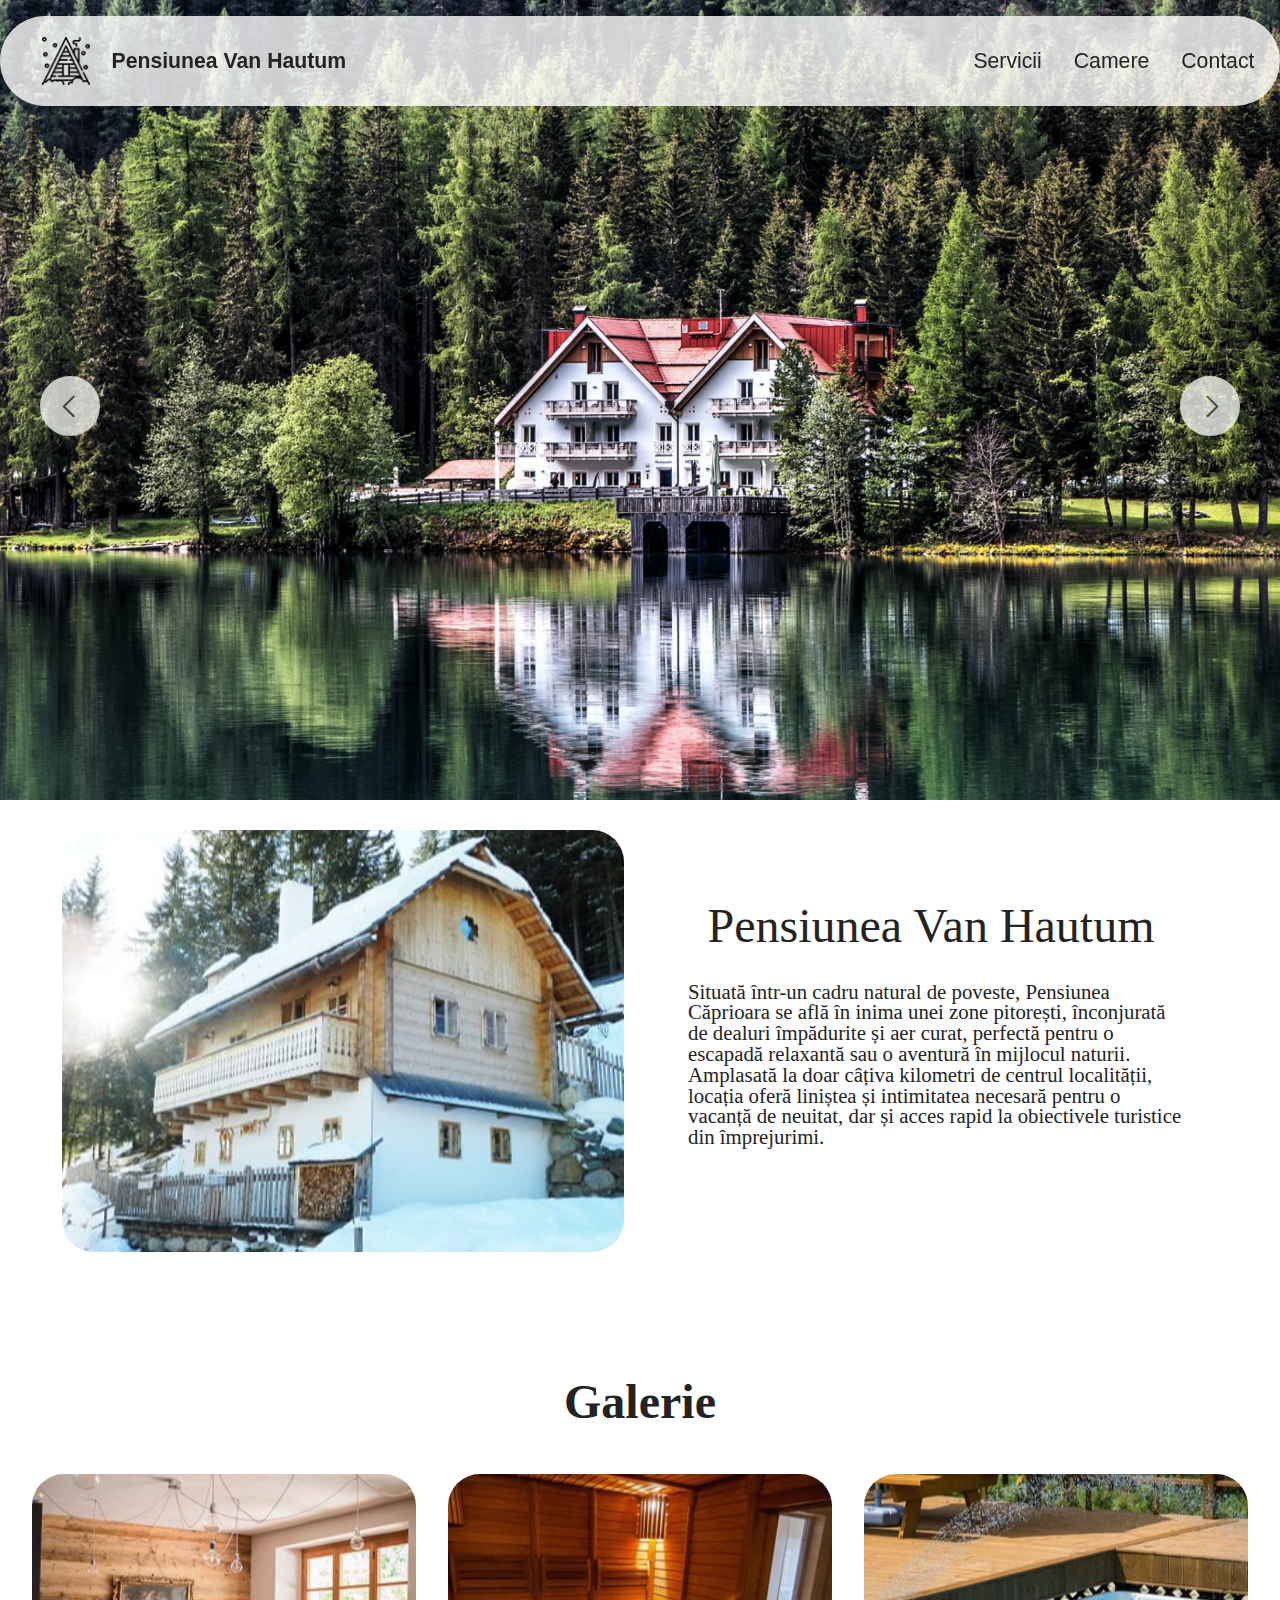
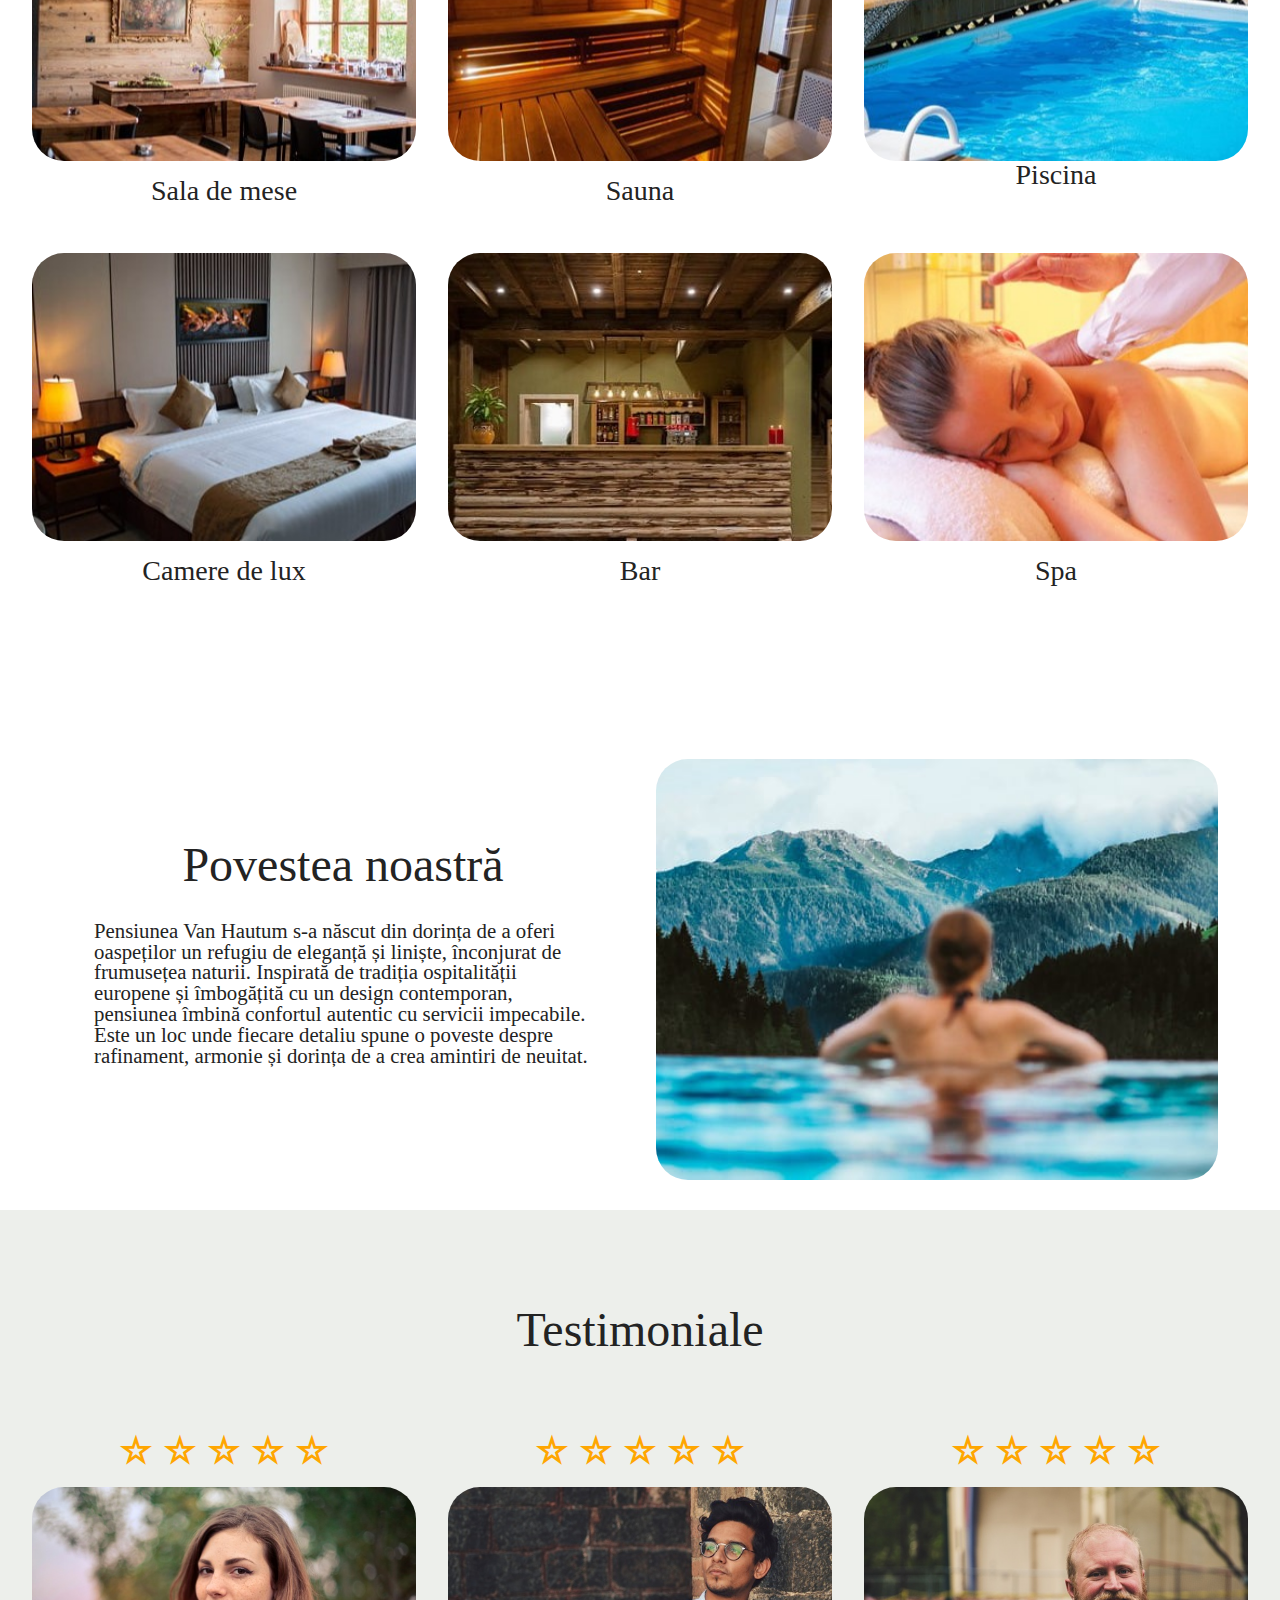
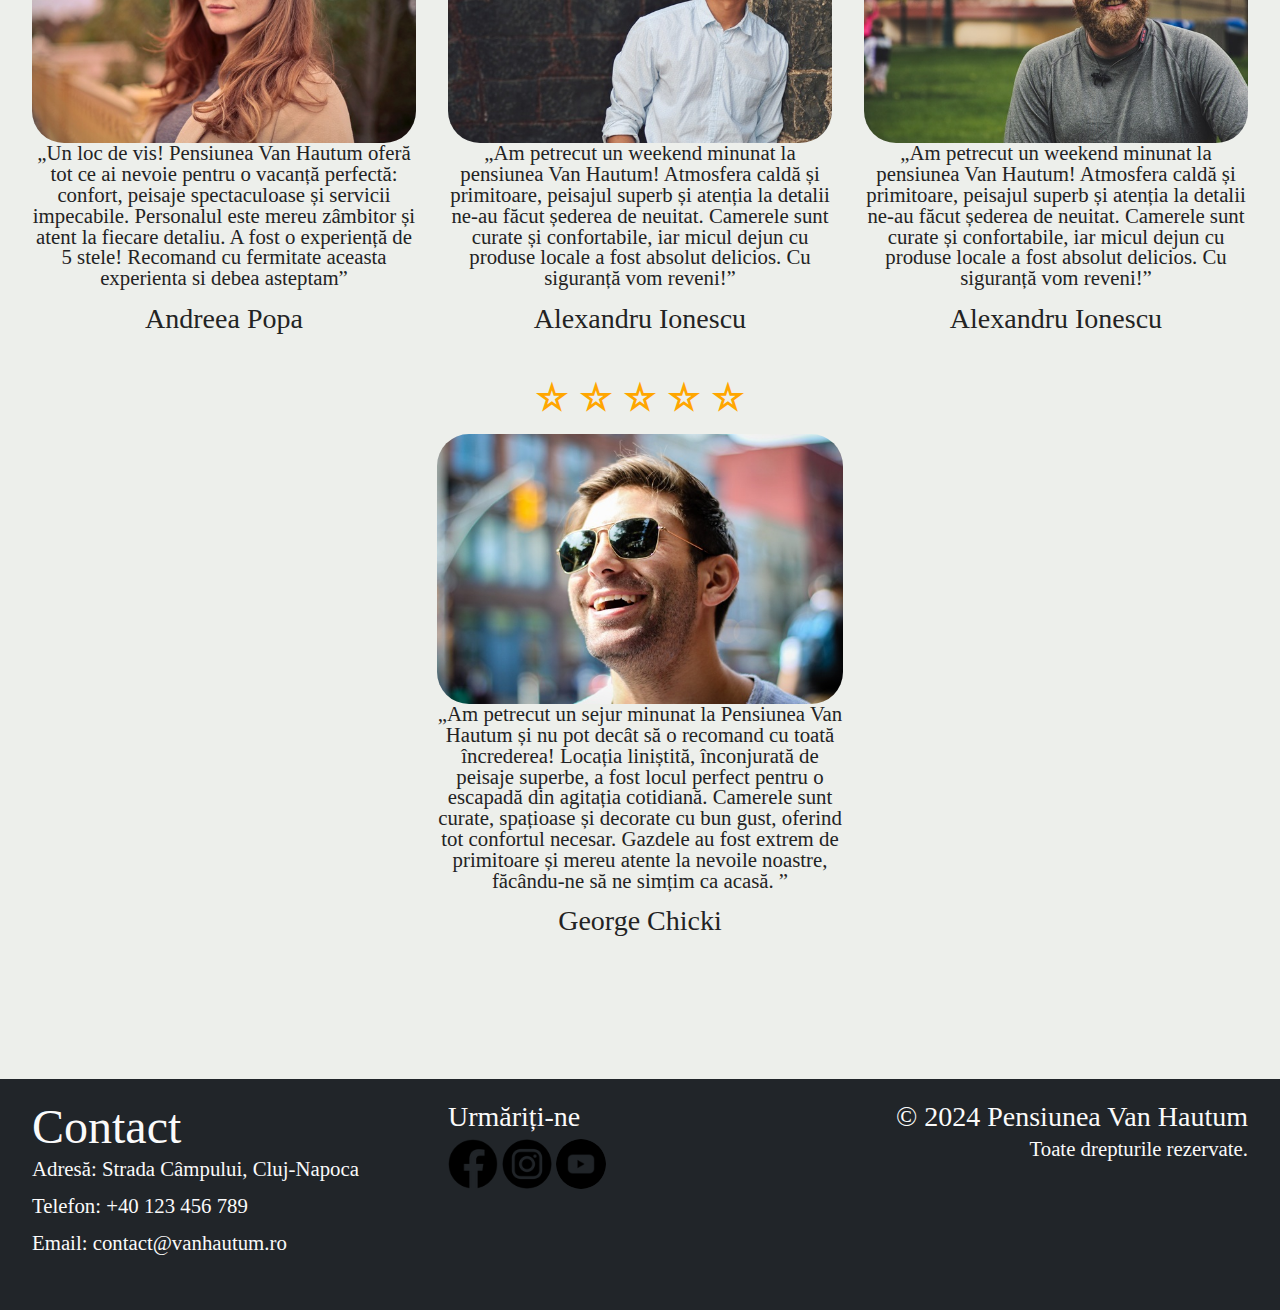
<file: index.html>
<!DOCTYPE html>
<html lang="ro">

<head>
	<meta charset="utf-8">
	<meta name="author" content="Ajităriți Gabriel Valentin">
	<meta name="keywords" content="Pensiunea Van Hautum, pensiune Cluj-Napoca, pensiune">
	<meta name="description"
		content="Pensiunea Van Hautum este locul unde eleganța, confortul și ospitalitatea se îmbină perfect pentru a crea o experiență unică. Situată într-un cadru natural deosebit, oferă un refugiu ideal pentru relaxare, escapade romantice sau vacanțe memorabile, punând accent pe servicii impecabile și atenție la detalii">
	<meta name="viewport" content="width=device-width, initial-scale=1.0">
	<meta http-equiv="X-UA-Compatible" content="IE=edge">
	<title>Pensiunea Van Hautum</title>
	<link rel="shortcut icon" href="assets/images/hut-50x50.png" type="image/x-icon">
	<link rel="stylesheet" href="assets/web/assets/mobirise-icons2/mobirise2.css">
	<link rel="stylesheet" href="assets/bootstrap/css/bootstrap.min.css">
	<link rel="stylesheet" href="assets/bootstrap/css/bootstrap-grid.min.css">
	<link rel="stylesheet" href="assets/bootstrap/css/bootstrap-reboot.min.css">
	<link rel="stylesheet" href="assets/animatecss/animate.css">
	<link rel="stylesheet" href="assets/dropdown/css/style.css">
	<link rel="stylesheet" href="assets/socicon/css/styles.css">
	<link rel="stylesheet" href="assets/theme/css/style.css">
	<link rel="preconnect" href="https://fonts.googleapis.com">
	<link rel="preconnect" href="https://fonts.gstatic.com" crossorigin>
	<link href="https://fonts.googleapis.com/css2?family=Montserrat:ital,wght@0,100..900;1,100..900&display=swap"
		rel="stylesheet">
	<link rel="stylesheet" href="assets/css/css/mbr-additional.css?v=KzlXOx" type="text/css">
	<style>
		.iconita {
			width: 50px;
			display: inline-block;
		}

		.centerb {
			justify-content: center;
			display: flex;
		}

		h2 {
			font-size: 3em;
		}

		p {
			font-size: 1.3em;
		}

		h1 {
			font-size: 3em;
		}

		.start {
			padding: 30px;
		}
	</style>
</head>
<body>
	<script src="https://cdn.jsdelivr.net/npm/bootstrap@5.1.3/dist/js/bootstrap.bundle.min.js"></script>
	<div data-bs-version="5.1" class="menu menu1 cid-uznfgC97V2">
		<nav class="navbar navbar-dropdown navbar-fixed-top navbar-expand-lg">
			<div class="container">
				<div class="navbar-brand">
					<span class="navbar-logo">
						<a href="index.html"><img src="assets/images/hut-50x50.png" alt="Casuta desenata negru"
								style="height: 3rem;"></a>
					</span>
					<span class="navbar-caption-wrap"><a class="navbar-caption text-black text-primary display-4"
							href="index.html">&nbsp;Pensiunea Van Hautum</a></span>
				</div>
				<button class="navbar-toggler" type="button" data-toggle="collapse" data-bs-toggle="collapse"
					data-target="#navbarSupportedContent" data-bs-target="#navbarSupportedContent"
					aria-controls="navbarNavAltMarkup" aria-expanded="false" aria-label="Toggle navigation">
					<div class="hamburger">
						<span></span>
						<span></span>
						<span></span>
						<span></span>
					</div>
				</button>
				<div class="collapse navbar-collapse" id="navbarSupportedContent">
					<ul class="navbar-nav nav-dropdown nav-right" data-app-modern-menu="true">
						<li class="nav-item">
							<a class="nav-link link text-black text-primary display-4" href="serivici.html"
								aria-expanded="false">Servicii</a>
						</li>
						<li class="nav-item">
							<a class="nav-link link text-black text-primary display-4" href="camere.html">Camere</a>
						</li>
						<li class="nav-item">
							<a class="nav-link link text-black text-primary display-4" href="contact.html">Contact</a>
						</li>
					</ul>
				</div>
			</div>
		</nav>
	</div>
	<div data-bs-version="5.1" class="slider3 cid-uzLv8bNlGh">
		<div class="carousel slide carousel-fade" id="uzLPb7arKX" data-interval="5000" data-bs-interval="5000">
			<div class="carousel-inner">
				<div class="carousel-item slider-image item active">
					<div class="item-wrapper">
						<img class="d-block w-100" src="assets/images/pensiunea-caprioara-1-1800x1189.jpg" alt="O pensiune într-o pădure pe malul unui lac"
							data-slide-to="0" data-bs-slide-to="0">
					</div>
				</div>
				<div class="carousel-item slider-image item">
					<div class="item-wrapper">
						<img class="d-block w-100" src="assets/images/cottagecarousel-1920x1268.jpg" alt="O căbănuță pe malul lacului, o padure și un un munte în spatele cabanei" data-slide-to="1" data-bs-slide-to="1">
					</div>
				</div>
				<div class="carousel-item slider-image item">
					<div class="item-wrapper">
						<img class="d-block w-100" src="assets/images/salademesecarousel-1800x1189.jpg" alt="O sală cuscaune și mese, împrăștiate peste tot	" data-slide-to="2" data-bs-slide-to="2">
					</div>
				</div>
				<div class="carousel-item slider-image item">
					<div class="item-wrapper">
						<img class="d-block w-100" src="assets/images/saunacarousel-1800x1189.jpg" alt="Încăpere din lemn cu o ușă de sticlă și o lumină galbenă"
							data-slide-to="3" data-bs-slide-to="3">
					</div>
				</div>
				<div class="carousel-item slider-image item">
					<div class="item-wrapper">
						<img class="d-block w-100" src="assets/images/cameracarousel-1800x1189.jpg" alt="O cameră cu un pat, fereastră și un scaun"
							data-slide-to="4" data-bs-slide-to="4">
					</div>
				</div>
			</div>
			<a class="carousel-control carousel-control-prev" role="button" data-slide="prev" data-bs-slide="prev"
				href="#uzLPb7arKX">
				<span class="mobi-mbri mobi-mbri-arrow-prev" aria-hidden="true"></span>
				<span class="sr-only visually-hidden">Previous</span>
			</a>
			<a class="carousel-control carousel-control-next" role="button" data-slide="next" data-bs-slide="next"
				href="#uzLPb7arKX">
				<span class="mobi-mbri mobi-mbri-arrow-next" aria-hidden="true"></span>
				<span class="sr-only visually-hidden">Next</span>
			</a>
		</div>
	</div>
	<div data-bs-version="5.1" class="start article2 cid-uzngUsmfl4">
		<div class="container">
			<div class="row justify-content-center">
				<div class="col-12 col-md-12 col-lg-6 image-wrapper">
					<img class="w-100" src="assets/images/caprioaramica-500x375.jpeg" alt="	Pensiune în zăpadă când bate soarele și cu copaci și zăpadă pe fundal">
				</div>
				<div class="col-12 col-md-12 col-lg">
					<div class="text-wrapper align-left">
						<h1 class="mb-4 align-center">Pensiunea Van Hautum&nbsp;</h1>
						<p class="mb-4">
							Situată într-un cadru natural de poveste, Pensiunea Căprioara se află în inima unei zone
							pitorești, înconjurată de dealuri împădurite și aer curat, perfectă pentru o escapadă
							relaxantă sau o aventură în mijlocul naturii. Amplasată la doar câțiva kilometri de centrul
							localității, locația oferă liniștea și intimitatea necesară pentru o vacanță de neuitat, dar
							și acces rapid la obiectivele turistice din împrejurimi.
						</p>
					</div>
				</div>
			</div>
		</div>
	</div>
	<div data-bs-version="5.1" class="gallery3 cid-uzngQBSU4D">
		<div class="container-fluid">
			<div class="row justify-content-center">
				<div class="col-12 content-head">
					<div class="mb-5">
						<h2 class="align-center mb-0">
							<strong>Galerie</strong>
						</h2>
					</div>
				</div>
			</div>
			<div class="row">
				<div class="item features-image col-12 col-md-6 col-lg-4">
					<div class="item-wrapper">
						<div class="item-img">
							<img src="assets/images/sala-de-mese-500x333.jpeg" alt="Sală cu scaune și mese împrăștiate peste tot" data-slide-to="0"
								data-bs-slide-to="0">
						</div>
						<div class="item-content align-left">
							<h3 class="mt-3 mb-3 align-center">Sala de mese
							</h3>
						</div>
					</div>
				</div>
				<div class="item features-image col-12 col-md-6 col-lg-4">
					<div class="item-wrapper">
						<div class="item-img">
							<img src="assets/images/sauna3-500x333.jpeg" alt="Încăpere din lemn cu o ușă de sticlă și o lumină galbenă" data-slide-to="2"
								data-bs-slide-to="2">
						</div>
						<div class="item-content align-left">
							<h3 class="mt-3 mb-3 align-center">Sauna</h3>
						</div>
					</div>
				</div>
				<div class="item features-image col-12 col-md-6 col-lg-4">
					<div class="item-wrapper">
						<div class="item-img">
							<img src="assets/images/piscina-van-500x333.jpeg" alt="O piscină cu o tâșnitoare de apa" title="" data-slide-to="3"
								data-bs-slide-to="3">
						</div>
						<div class="item-content align-left">
							<h3 class=" align-center mb-3">Piscina</h3>
						</div>
					</div>
				</div>
				<div class="item features-image col-12 col-md-6 col-lg-4">
					<div class="item-wrapper">
						<div class="item-img">
							<img src="assets/images/dormitor-500x333.jpeg" alt="Cameră dormitor cu un pat dublu" title="" data-slide-to="4"
								data-bs-slide-to="4">
						</div>
						<div class="item-content align-left">
							<h3 class="mt-3 align-center">Camere de lux</h3>
						</div>
					</div>
				</div>
				<div class="item features-image col-12 col-md-6 col-lg-4">
					<div class="item-wrapper">
						<div class="item-img">
							<img src="assets/images/bar-500x332.jpeg" alt="Un bar de lemn, cu o tejghea care are pe ea o plantă și lumânări" data-slide-to="5"
								data-bs-slide-to="5">
						</div>
						<div class="item-content align-left">
							<h3 class="mt-3 mb-3 align-center">Bar</h3>
						</div>
					</div>
				</div>
				<div class="item features-image col-12 col-md-6 col-lg-4">
					<div class="item-wrapper">
						<div class="item-img">
							<img src="assets/images/wellness-500x333.jpeg" alt="O femeie fiind masată de un maseour" data-slide-to="6"
								data-bs-slide-to="6">
						</div>
						<div class="item-content align-left">
							<h3 class="mt-3 mb-3 align-center">Spa
							</h3>
						</div>
					</div>
				</div>
			</div>
		</div>
	</div>
	<div data-bs-version="5.1" class="start article4 cid-uznooEa7iU">
		<div class="container">
			<div class="row justify-content-center">
				<div class="col-12 col-md-12 col-lg-6 image-wrapper">
					<img class="w-100" src="assets/images/misto-500x375.jpg" alt="Poză cu o femeie și cu un landscape frumos în spate">
				</div>
				<div class="col-12 col-md-12 col-lg">
					<div class="text-wrapper align-left">
						<h2 class="mb-4 align-center">Povestea noastră</h2>
						<p class="mb-4">
							Pensiunea Van Hautum s-a născut din dorința de a oferi oaspeților un refugiu de eleganță și
							liniște, înconjurat de frumusețea naturii. Inspirată de tradiția ospitalității europene și
							îmbogățită cu un design contemporan, pensiunea îmbină confortul autentic cu servicii
							impecabile. Este un loc unde fiecare detaliu spune o poveste despre rafinament, armonie și
							dorința de a crea amintiri de neuitat.
						</p>
					</div>
				</div>
			</div>
		</div>
	</div>
	<div data-bs-version="5.1" class="people02 cid-uznlMkmKat">
		<div class="container">
			<div class="row mb-5 justify-content-center">
				<div class="col-12 content-head">
					<h2 class=" align-center mb-4">
						Testimoniale
					</h2>
				</div>
			</div>
			<div class="row">
				<div class="item features-without-image col-12 col-md-6 col-lg-4 mb-5">
					<div class="item-wrapper">
						<div class="card-box align-center">
							<div class="iconfont-wrapper mb-3">
								<span class="mbr-iconfont mobi-mbri-star mobi-mbri"></span>
								<span class="mbr-iconfont mobi-mbri-star mobi-mbri"></span>
								<span class="mbr-iconfont mobi-mbri-star mobi-mbri"></span>
								<span class="mbr-iconfont mobi-mbri-star mobi-mbri"></span>
								<span class="mbr-iconfont mobi-mbri-star mobi-mbri"></span>
							</div>
							<img src="assets/images/women.jpg" alt="Femeie cu par saten uitandu-se la camera" data-slide-to="0" data-bs-slide-to="0">
							<p class="mb-3">„Un loc de vis! Pensiunea Van Hautum
								oferă tot ce ai nevoie pentru o vacanță perfectă: confort, peisaje spectaculoase și
								servicii impecabile. Personalul este mereu zâmbitor și atent la fiecare detaliu. A fost
								o experiență de 5 stele! Recomand cu fermitate aceasta experienta si debea asteptam”</p>
							<h3 class="mb-0 align-center">Andreea Popa</h3>
						</div>
					</div>
				</div>
				<div class="item features-without-image col-12 col-md-6 col-lg-4 mb-5">
					<div class="item-wrapper">
						<div class="card-box align-center">
							<div class="iconfont-wrapper mb-3">
								<span class="mbr-iconfont mobi-mbri-star mobi-mbri"></span>
								<span class="mbr-iconfont mobi-mbri-star mobi-mbri"></span>
								<span class="mbr-iconfont mobi-mbri-star mobi-mbri"></span>
								<span class="mbr-iconfont mobi-mbri-star mobi-mbri"></span>
								<span class="mbr-iconfont mobi-mbri-star mobi-mbri"></span>
							</div>
							<img src="assets/images/man.jpg" alt="Om cu ochelari si parul negru." data-slide-to="0" data-bs-slide-to="0">
							<p class="mb-3 align-center">„Am petrecut un weekend minunat la
								pensiunea Van Hautum! Atmosfera caldă și primitoare, peisajul superb și atenția la
								detalii ne-au făcut șederea de neuitat. Camerele sunt curate și confortabile, iar micul
								dejun cu produse locale a fost absolut delicios. Cu siguranță vom reveni!”</p>
							<h3 class="mb-0 align-center">Alexandru Ionescu</h3>
						</div>
					</div>
				</div>
				<div class="item features-without-image col-12 col-md-6 col-lg-4 mb-5">
					<div class="item-wrapper">
						<div class="card-box align-center">
							<div class="iconfont-wrapper mb-3">
								<span class="mbr-iconfont mobi-mbri-star mobi-mbri"></span>
								<span class="mbr-iconfont mobi-mbri-star mobi-mbri"></span>
								<span class="mbr-iconfont mobi-mbri-star mobi-mbri"></span>
								<span class="mbr-iconfont mobi-mbri-star mobi-mbri"></span>
								<span class="mbr-iconfont mobi-mbri-star mobi-mbri"></span>
							</div>
							<img src="assets/images/men.jpg" alt="Om cu barba si chelie uitandu-se la camera si zambind." data-slide-to="0" data-bs-slide-to="0">
							<p class="mb-3 align-center">„Am petrecut un weekend minunat la
								pensiunea Van Hautum! Atmosfera caldă și primitoare, peisajul superb și atenția la
								detalii ne-au făcut șederea de neuitat. Camerele sunt curate și confortabile, iar micul
								dejun cu produse locale a fost absolut delicios. Cu siguranță vom reveni!”</p>
							<h3 class="mb-0 align-center">Alexandru Ionescu</h3>
						</div>
					</div>
				</div>
				<div class="centerb">
					<div class="item features-without-image col-12 col-md-6 col-lg-4 mb-5">
						<div class="item-wrapper">
							<div class="card-box align-center">
								<div class="iconfont-wrapper mb-3">
									<span class="mbr-iconfont mobi-mbri-star mobi-mbri"></span>
									<span class="mbr-iconfont mobi-mbri-star mobi-mbri"></span>
									<span class="mbr-iconfont mobi-mbri-star mobi-mbri"></span>
									<span class="mbr-iconfont mobi-mbri-star mobi-mbri"></span>
									<span class="mbr-iconfont mobi-mbri-star mobi-mbri"></span>
								</div>
								<img src="assets/images/chiki.jpg" alt="Om uitandu-se in gol cu ochelari si par saten" data-slide-to="0" data-bs-slide-to="0">
								<p class="mb-3 align-center">„Am petrecut un sejur minunat la
									Pensiunea Van Hautum și nu pot decât să o recomand cu toată încrederea! Locația
									liniștită, înconjurată de peisaje superbe, a fost locul perfect pentru o escapadă
									din agitația cotidiană. Camerele sunt curate, spațioase și decorate cu bun gust,
									oferind tot confortul necesar. Gazdele au fost extrem de primitoare și mereu atente
									la nevoile noastre, făcându-ne să ne simțim ca acasă.
									”</p>
								<h3 class="mb-0 align-center">George Chicki</h3>
							</div>
						</div>
					</div>
				</div>
			</div>
		</div>
	</div>
	<footer>
		<div class="bg-dark text-white py-4">
			<div class="container">
				<div class="row">
					<div class="col-md-4 mb-3">
						<h2>Contact</h2>
						<p>Adresă: <a
								href="https://www.google.ro/maps/dir//46.7629914,23.6996074/@46.7567293,23.7020107,14z/data=!4m2!4m1!3e3?entry=ttu&g_ep=EgoyMDI0MTAxNC4wIKXMDSoASAFQAw%3D%3D"
								target="_blank" class="text-white">Strada Câmpului, Cluj-Napoca</a></p>
						<p>Telefon: <a href="+40123456789" target="_blank" class="text-white">+40 123 456 789</a></p>
						<p>Email: <a href="mailto:contact@vanhautum.ro" target="_blank"
								class="text-white">contact@vanhautum.ro</a>
						</p>
					</div>
					<div class="col-md-4 mb-3">
						<h3>Urmăriți-ne</h3>
						<div class="iconita">
							<a href="https://facebook.com" target="_blank">
								<img src="facebook.png" alt="Iconiță Facebook">
							</a>
						</div>
						<div class="iconita">
							<a href="https://instagram.com" target="_blank">
								<img src="instagram.png" alt="Iconiță Instagram">
							</a>
						</div>
						<div class="iconita">
							<a href="https://youtube.com" target="_blank">
								<img src="youtube.png" alt="Iconiță Youtube">
							</a>
						</div>
					</div>
					<div class="col-md-4 mb-3 text-md-end">
						<h3>&copy; 2024 Pensiunea Van Hautum</h3>
						<p>Toate drepturile rezervate.</p>
					</div>
				</div>
			</div>
		</div>
	</footer>
</body>

</html>
</file>
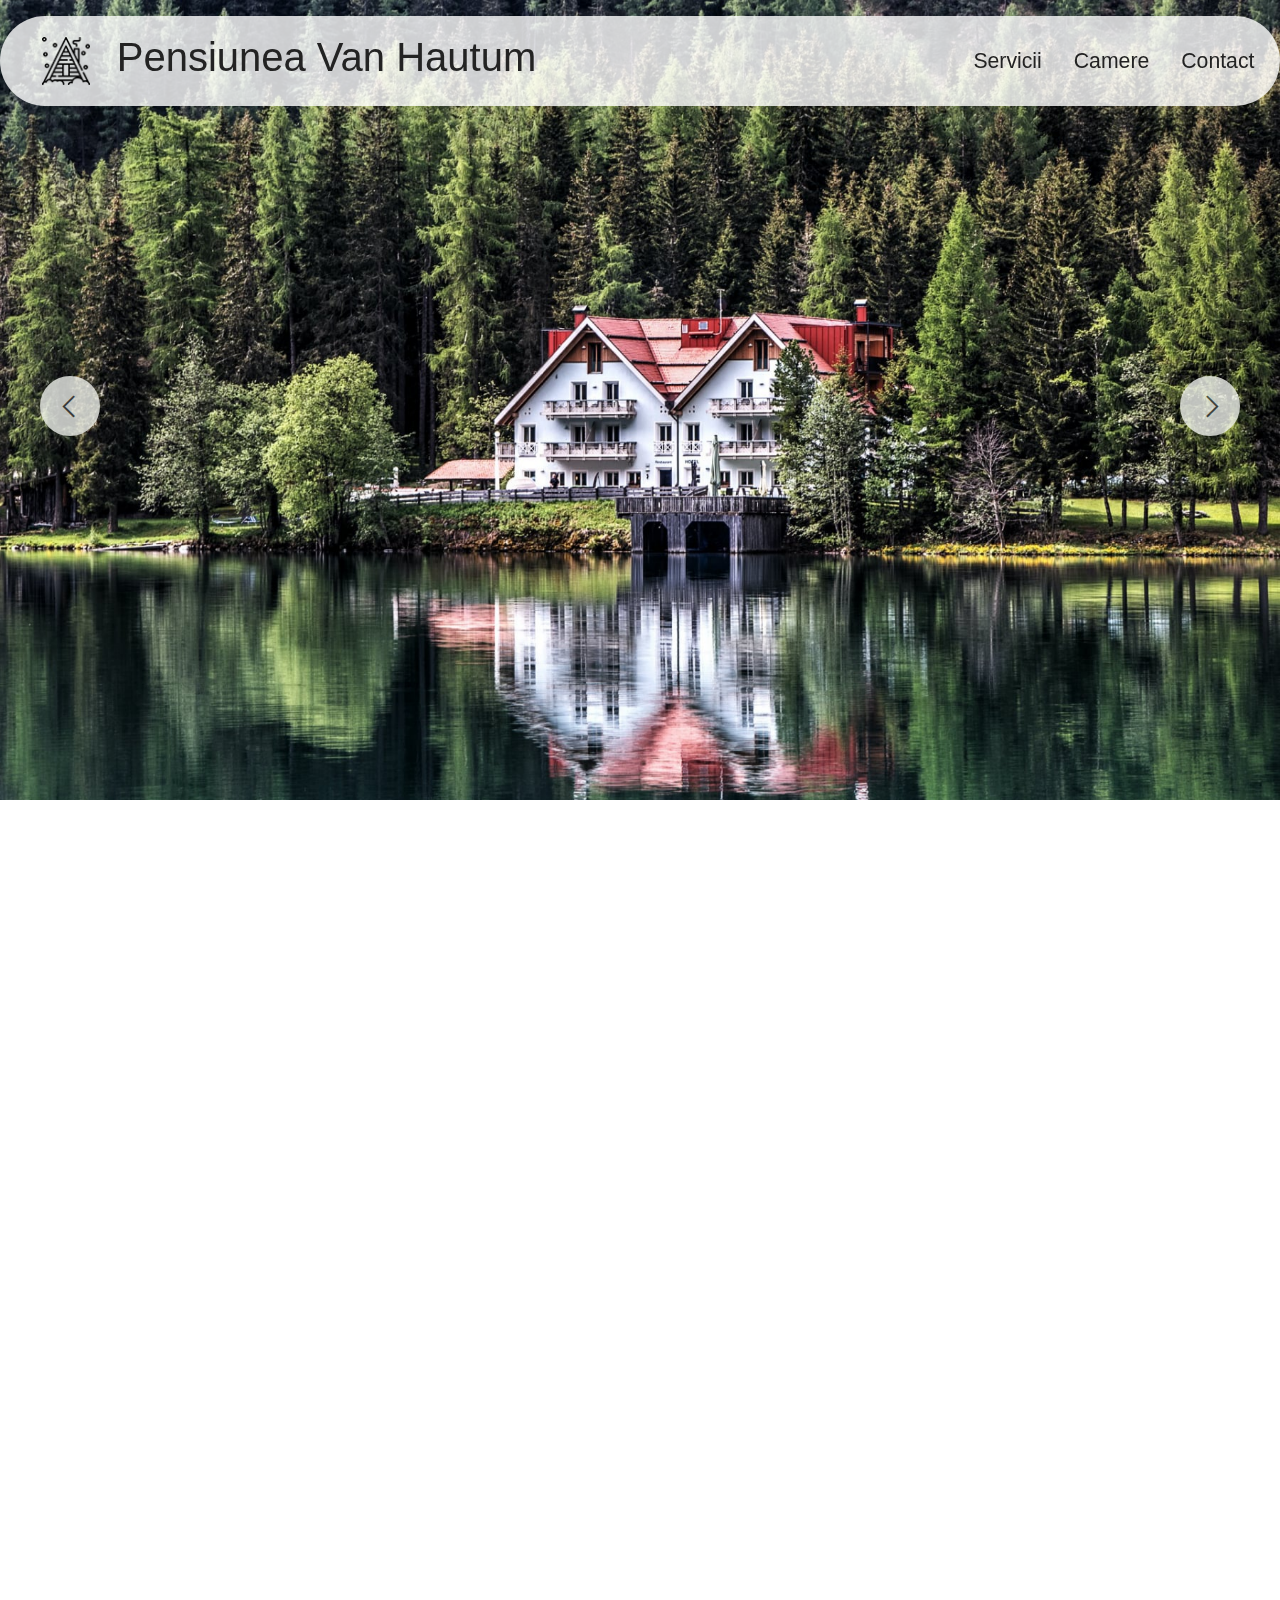
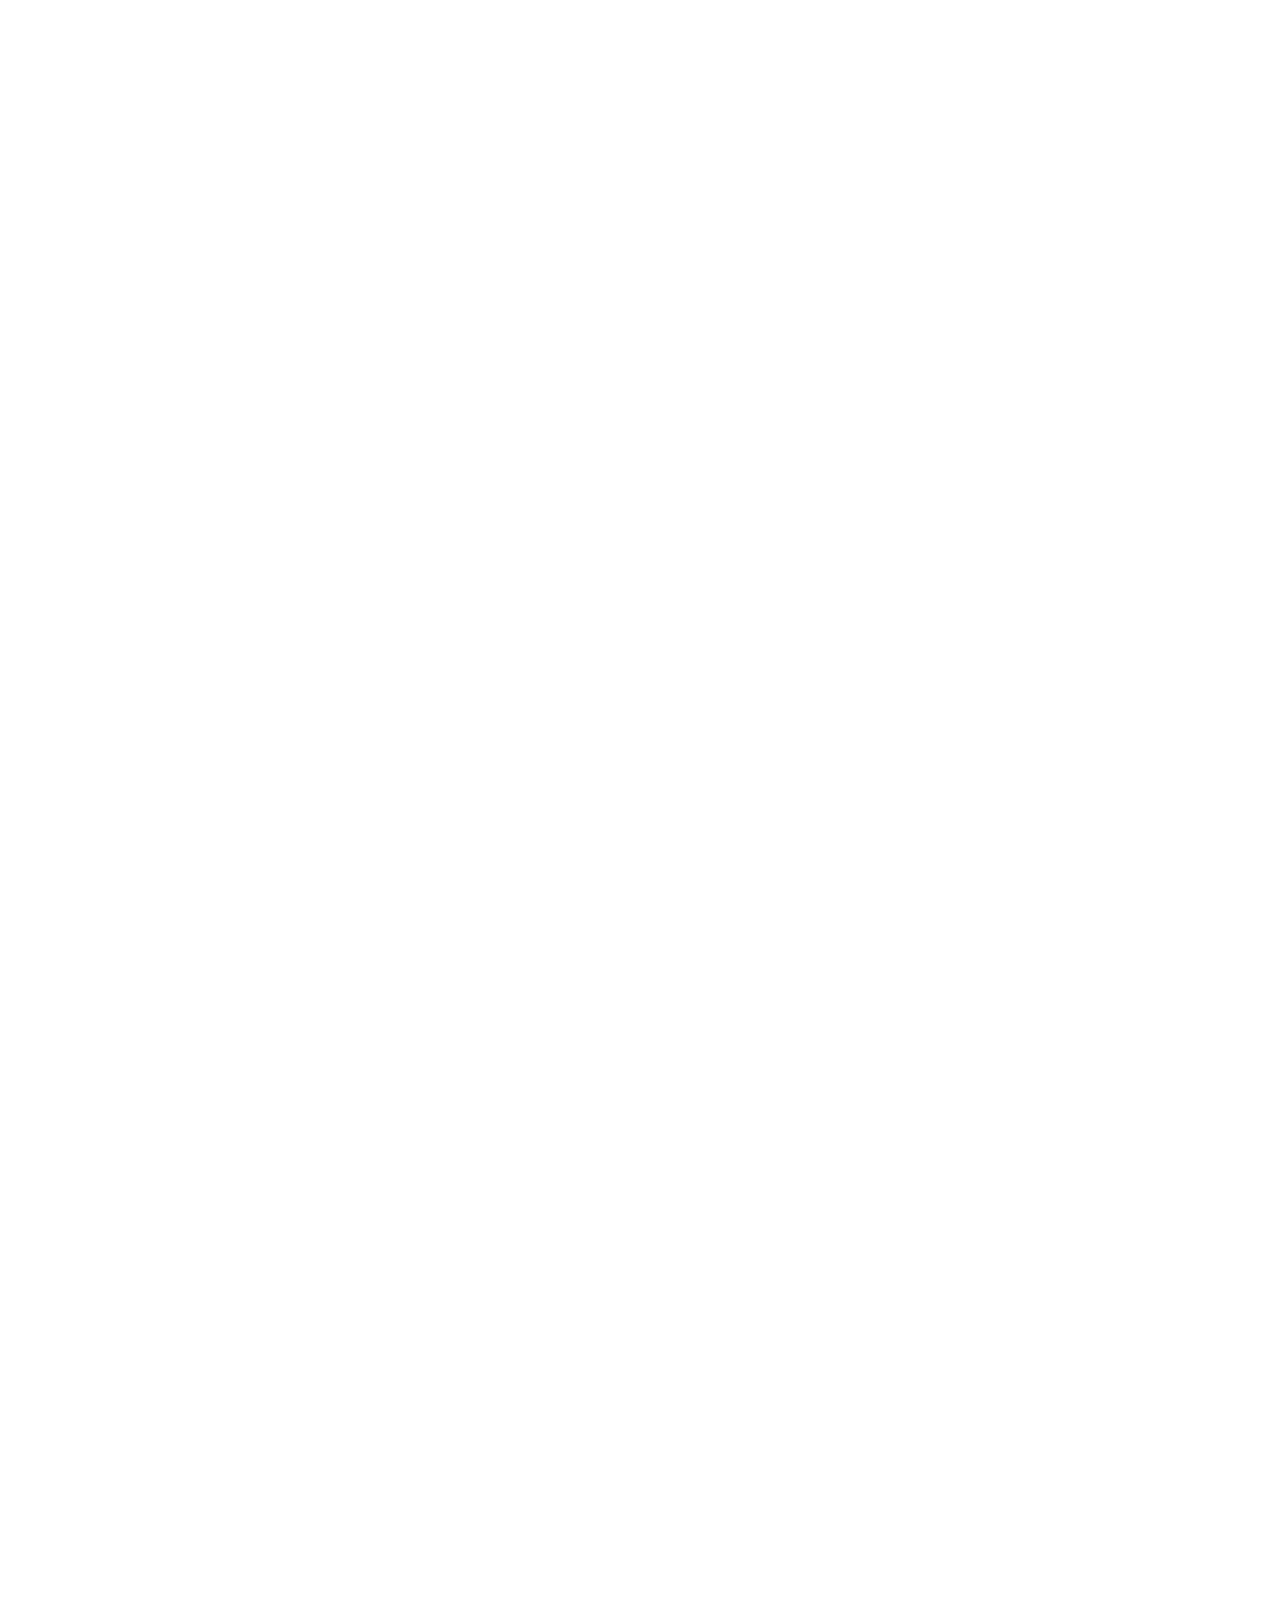
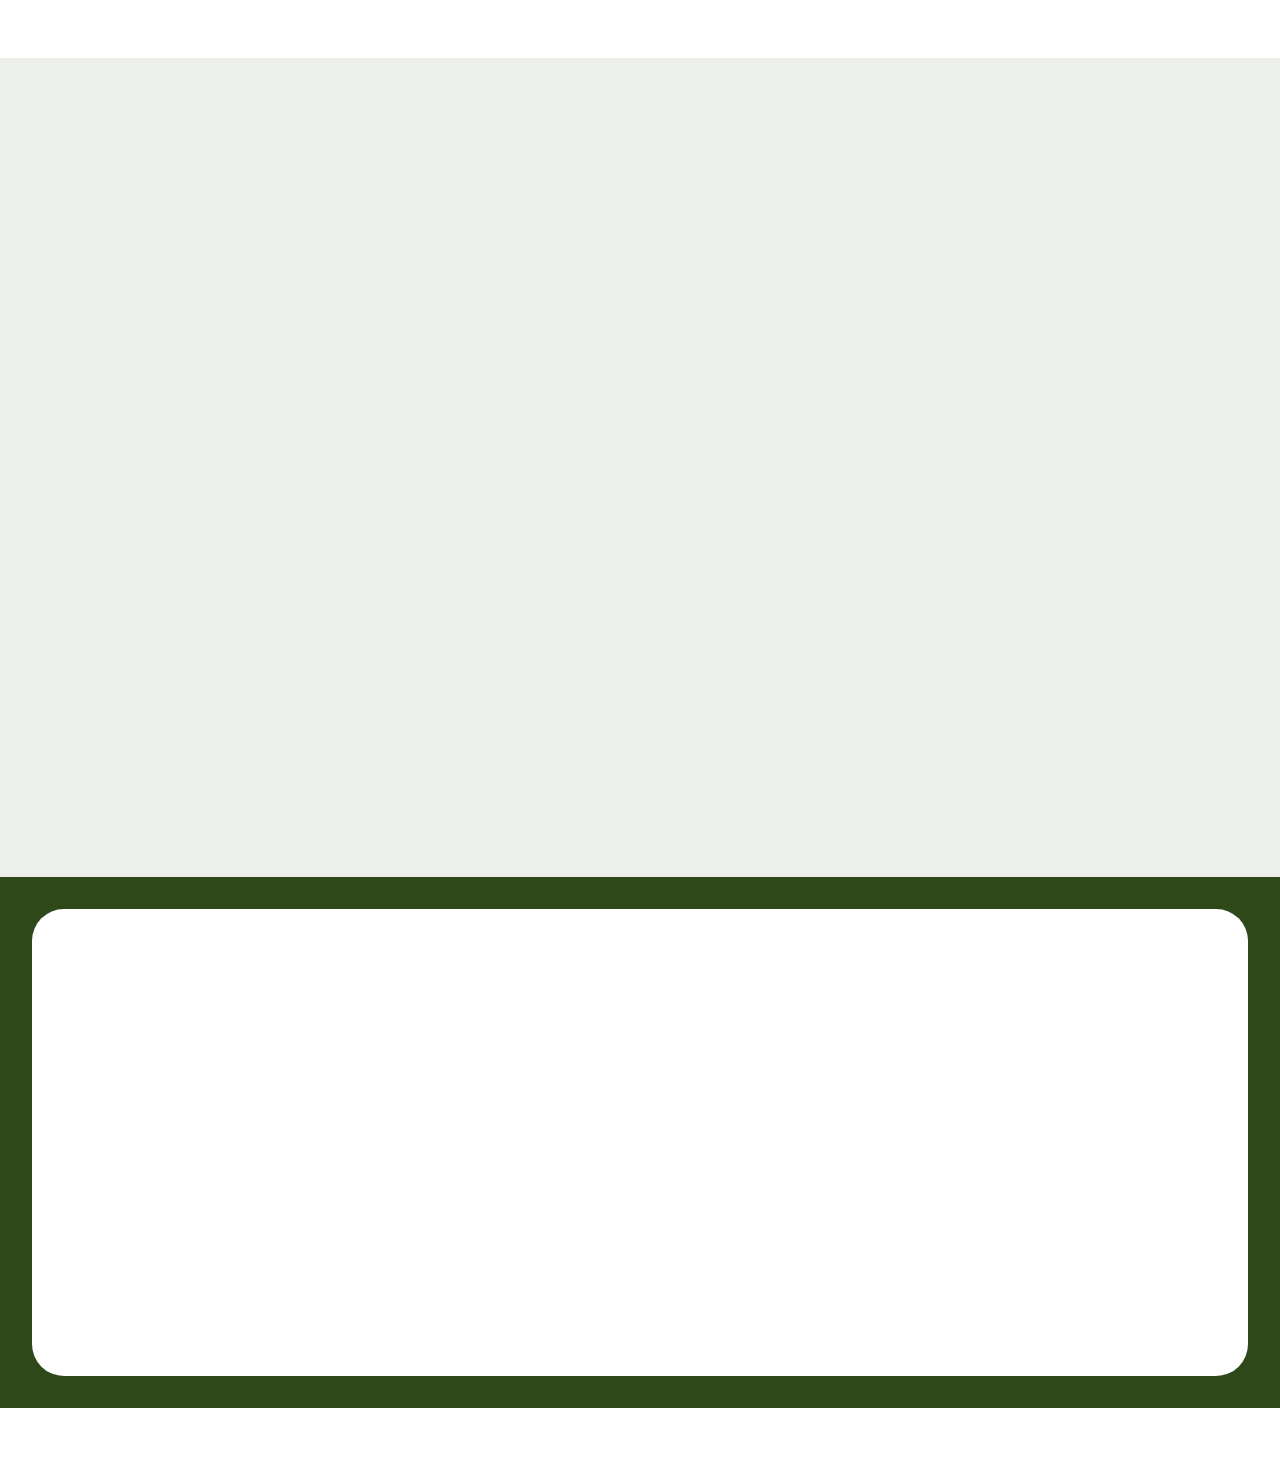
<file: Tema 4/index.html>
<!DOCTYPE html>
<html  >
<head>
	<meta charset="utf-8">
    <meta name="author" content="Ajităriți Gabriel Valentin">
    <meta name="keywords" content="Pensiunea Van Hautum, pensiune Cluj-Napoca, pensiune">
    <meta name="description"
        content="Pensiunea Van Hautum este locul unde eleganța, confortul și ospitalitatea se îmbină perfect pentru a crea o experiență unică. Situată într-un cadru natural deosebit, oferă un refugiu ideal pentru relaxare, escapade romantice sau vacanțe memorabile, punând accent pe servicii impecabile și atenție la detalii">
    <meta name="viewport" content="width=device-width, initial-scale=1.0">
  <title>Pensiunea Van Hautum</title>
  <link rel="shortcut icon" href="assets/images/hut-50x50.png" type="image/x-icon">
  <link rel="stylesheet" href="assets/web/assets/mobirise-icons2/mobirise2.css">
  <link rel="stylesheet" href="assets/bootstrap/css/bootstrap.min.css">
  <link rel="stylesheet" href="assets/bootstrap/css/bootstrap-grid.min.css">
  <link rel="stylesheet" href="assets/bootstrap/css/bootstrap-reboot.min.css">
  <link rel="stylesheet" href="assets/animatecss/animate.css">
  <link rel="stylesheet" href="assets/dropdown/css/style.css">
  <link rel="stylesheet" href="assets/socicon/css/styles.css">
  <link rel="stylesheet" href="assets/theme/css/style.css">
  <link rel="preconnect" href="https://fonts.googleapis.com">
  <link rel="preconnect" href="https://fonts.gstatic.com" crossorigin>
  <link
	  href="https://fonts.googleapis.com/css2?family=Exo+2:ital,wght@0,100..900;1,100..900&family=Montserrat:ital,wght@0,100..900;1,100..900&display=swap"
	  rel="stylesheet">
  <link rel="preload" as="style" href="assets/css/css/mbr-additional.css?v=KzlXOx"><link rel="stylesheet" href="assets/css/css/mbr-additional.css?v=KzlXOx" type="text/css">
	<style>
		body {
            font-family: "Montserrat", sans-serif;
		}
	</style>
</head>
<body>
  <section data-bs-version="5.1" class="menu menu1 cid-uznfgC97V2" once="menu" id="menu01-1m">
	<nav class="navbar navbar-dropdown navbar-fixed-top navbar-expand-lg">
			<div class="container">
			<div class="navbar-brand">
			<span class="navbar-logo">
		<a href="index.html"><img src="assets/images/hut-50x50.png" alt="..." style="height: 3rem;"></a>
			</span>
		<span class="navbar-caption-wrap"><a class="navbar-caption text-black text-primary display-4" href="index.html"><h1>&nbsp;Pensiunea Van Hautum</h1></a></span>
			</div>
		<button class="navbar-toggler" type="button" data-toggle="collapse" data-bs-toggle="collapse" data-target="#navbarSupportedContent" data-bs-target="#navbarSupportedContent" aria-controls="navbarNavAltMarkup" aria-expanded="false" aria-label="Toggle navigation">
		<div class="hamburger">
			</div>
		</button>
			<div class="collapse navbar-collapse" id="navbarSupportedContent">
		<ul class="navbar-nav nav-dropdown nav-right" data-app-modern-menu="true"><li class="nav-item">
		<a class="nav-link link text-black text-primary display-4" href="Serivici.html" aria-expanded="false">Servicii</a>
		</li><li class="nav-item">
			<a class="nav-link link text-black text-primary display-4" href="camere.html">Camere</a>
		</li>
		<li class="nav-item">
			<a class="nav-link link text-black text-primary display-4" href="contact.html">Contact</a>
		</li>
		</ul>
			</div>
			</div>
	</nav>
</section>
<section data-bs-version="5.1" class="slider3 cid-uzngClXR3K" id="slider03-1o">
    <div class="carousel slide carousel-fade" id="uzLPaReG96" data-interval="5000" data-bs-interval="5000">
        <div class="carousel-inner">
        	<div class="carousel-item slider-image item active">
        	<div class="item-wrapper">
            <img class="d-block w-100" src="assets/images/pensiunea-caprioara-1-1800x1189.jpg" alt="..." data-slide-to="0" data-bs-slide-to="0">            
        	</div>
    		</div>
    		<div class="carousel-item slider-image item">
        	<div class="item-wrapper">
        		<img class="d-block w-100" src="assets/images/cottagecarousel-1920x1268.jpg" alt="..." data-slide-to="1" data-bs-slide-to="1">            
            </div>
            </div>
            <div class="carousel-item slider-image item">
            <div class="item-wrapper">
                <img class="d-block w-100" src="assets/images/salademesecarousel-1800x1189.jpg" alt="..." data-slide-to="2" data-bs-slide-to="2">
            </div>
            </div>
			<div class="carousel-item slider-image item">
            <div class="item-wrapper">
            <img class="d-block w-100" src="assets/images/saunacarousel-1800x1189.jpg" alt="..." data-slide-to="3" data-bs-slide-to="3">
            </div>
            	</div>
			<div class="carousel-item slider-image item">
            <div class="item-wrapper">
            	<img class="d-block w-100" src="assets/images/cameracarousel-1800x1189.jpg" alt="..." data-slide-to="4" data-bs-slide-to="4">
            </div>
            </div>
        </div>
		</div>
        <a class="carousel-control carousel-control-prev" role="button" data-slide="prev" data-bs-slide="prev" href="#uzLPaReG96">
            <span class="mobi-mbri mobi-mbri-arrow-prev" aria-hidden="true"></span>
            <span class="sr-only visually-hidden">Previous</span>
        </a>
        <a class="carousel-control carousel-control-next" role="button" data-slide="next" data-bs-slide="next" href="#uzLPaReG96">
            <span class="mobi-mbri mobi-mbri-arrow-next" aria-hidden="true"></span>
            <span class="sr-only visually-hidden">Next</span>
        </a>
    </div>
</section>
<section data-bs-version="5.1" class="start article2 cid-uzngUsmfl4">
	<div class="container">
		<div class="row justify-content-center">
			<div class="col-12 col-md-12 col-lg-6 image-wrapper">
				<img class="w-100" src="assets/images/caprioaramica-500x375.jpeg" alt="Mobirise Website Builder">
			</div>
			<div class="col-12 col-md-12 col-lg">
				<div class="text-wrapper align-left">
					<h2 class="mbr-section-title mbr-fonts-style mb-4 display-2"><strong>Bine ați venit la pensiunea Van Hautum!&nbsp;</strong></h2>
					<p class="mbr-text align-left mbr-fonts-style mb-4 display-7">
						Situată într-un cadru natural de poveste, Pensiunea Căprioara se află în inima unei zone pitorești, înconjurată de dealuri împădurite și aer curat, perfectă pentru o escapadă relaxantă sau o aventură în mijlocul naturii. Amplasată la doar câțiva kilometri de centrul localității, locația oferă liniștea și intimitatea necesară pentru o vacanță de neuitat, dar și acces rapid la obiectivele turistice din împrejurimi.
					</p>
				</div>
			</div>
		</div>
	</div>
</section>
<section data-bs-version="5.1" class="gallery3 cid-uzngQBSU4D">
    <div class="container-fluid">
      <div class="row justify-content-center">
        <div class="col-12 content-head">
          <div class="mbr-section-head mb-5">
            <h2 class="mbr-section-title mbr-fonts-style align-center mb-0 display-2"><strong>Galerie</strong></h2>            
          </div>
        </div>
      </div>
      <div class="row">
        <div class="item features-image col-12 col-md-6 col-lg-4">
          <div class="item-wrapper">
            <div class="item-img">
              <img src="assets/images/sala-de-mese-500x333.jpeg" alt="Mobirise Website Builder" data-slide-to="0" data-bs-slide-to="0">
            </div>
            <div class="item-content align-left">
              <h3 class="item-title mbr-fonts-style mt-3 mb-3 display-7"><strong>Sala de mese</strong></h3>
            </div>
          </div>
        </div>
        <div class="item features-image col-12 col-md-6 col-lg-4">
          <div class="item-wrapper">
            <div class="item-img">
              <img src="assets/images/sauna3-500x333.jpeg" alt="Mobirise Website Builder" data-slide-to="2" data-bs-slide-to="2">
            </div>
            <div class="item-content align-left">
              <h3 class="item-title mbr-fonts-style mt-3 mb-3 display-7"><strong>Sauna</strong></h3>
              
              
            </div>
          </div>
        </div><div class="item features-image col-12 col-md-6 col-lg-4">
          <div class="item-wrapper">
            <div class="item-img">
              <img src="assets/images/piscina-van-500x333.jpeg" alt="Mobirise Website Builder" title="" data-slide-to="3" data-bs-slide-to="3">
            </div>
            <div class="item-content align-left">
              <h5 class="item-title mbr-fonts-style mt-3 mb-3 display-7"><strong>Piscina</strong></h5>
              
              
            </div>
          </div>
        </div>
        <div class="item features-image col-12 col-md-6 col-lg-4">
          <div class="item-wrapper">
            <div class="item-img">
              <img src="assets/images/dormitor-500x333.jpeg" alt="Mobirise Website Builder" title="" data-slide-to="4" data-bs-slide-to="4">
            </div>
            <div class="item-content align-left">
              <h5 class="item-title mbr-fonts-style mt-3 mb-3 display-7"><strong>Camere de lux</strong></h5>
              
            </div>
          </div>
        </div><div class="item features-image col-12 col-md-6 col-lg-4">
          <div class="item-wrapper">
            <div class="item-img">
              <img src="assets/images/bar-500x332.jpeg" alt="Mobirise Website Builder" title="" data-slide-to="5" data-bs-slide-to="5">
            </div>
            <div class="item-content align-left">
              <h5 class="item-title mbr-fonts-style mt-3 mb-3 display-7">
                <strong>Bar</strong></h5>
              
            </div>
          </div>
        </div><div class="item features-image col-12 col-md-6 col-lg-4">
          <div class="item-wrapper">
            <div class="item-img">
              <img src="assets/images/wellness-500x333.jpeg" alt="Mobirise Website Builder" title="" data-slide-to="6" data-bs-slide-to="6">
            </div>
            <div class="item-content align-left">
              <h5 class="item-title mbr-fonts-style mt-3 mb-3 display-7">
                <strong>Spa</strong></h5>
              
            </div>
          </div>
        </div>
      </div>
    </div>
  </section>

<section data-bs-version="5.1" class="start article4 cid-uznooEa7iU" id="article04-1v">
	

	
	

	<div class="container">
		<div class="row justify-content-center">
			<div class="col-12 col-md-12 col-lg-6 image-wrapper">
				<img class="w-100" src="assets/images/misto-500x375.jpg" alt="...">
			</div>
			<div class="col-12 col-md-12 col-lg">
				<div class="text-wrapper align-left">
					<h1 class="mbr-section-title mbr-fonts-style mb-4 display-2"><strong>Povestea noastră</strong></h1>
					<p class="mbr-text mbr-fonts-style mb-4 display-7">Pensiunea Van Hautum s-a născut din dorința de a oferi oaspeților un refugiu de eleganță și liniște, înconjurat de frumusețea naturii. Inspirată de tradiția ospitalității europene și îmbogățită cu un design contemporan, pensiunea îmbină confortul autentic cu servicii impecabile. Este un loc unde fiecare detaliu spune o poveste despre rafinament, armonie și dorința de a crea amintiri de neuitat.
<br>
<br></p>
					
				</div>
			</div>
		</div>
	</div>
</section>

<section data-bs-version="5.1" class="people02 cid-uznlMkmKat" id="people02-1u">
	

	
	
	<div class="container">
		<div class="row mb-5 justify-content-center">
			<div class="col-12 content-head">
				<h3 class="mbr-section-title mbr-fonts-style align-center mb-4 display-2">
					<strong>Testimoniale</strong></h3>
				
			</div>
		</div>
		<div class="row">
				<div class="item features-without-image col-12 col-md-6 col-lg-4 mb-5">
					<div class="item-wrapper">
						<div class="card-box align-center">
							<div class="iconfont-wrapper mb-3">
								<span class="mbr-iconfont mobi-mbri-star mobi-mbri"></span>
								<span class="mbr-iconfont mobi-mbri-star mobi-mbri"></span>
								<span class="mbr-iconfont mobi-mbri-star mobi-mbri"></span>
								<span class="mbr-iconfont mobi-mbri-star mobi-mbri"></span>
								<span class="mbr-iconfont mobi-mbri-star mobi-mbri"></span>
							</div>
							<h5 class="card-title mbr-fonts-style mb-3 display-7">„Un loc de vis! Pensiunea Van Hautum oferă tot ce ai nevoie pentru o vacanță perfectă: confort, peisaje spectaculoase și servicii impecabile. Personalul este mereu zâmbitor și atent la fiecare detaliu. A fost o experiență de 5 stele! Recomand cu fermitate aceasta experienta si debea asteptam”<br></h5>
							<p class="card-text mbr-fonts-style mb-0 display-7">Andreea Popa<br><br></p>
						</div>
					</div>
				</div>
				<div class="item features-without-image col-12 col-md-6 col-lg-4 mb-5">
					<div class="item-wrapper">
						<div class="card-box align-center">
							<div class="iconfont-wrapper mb-3">
								<span class="mbr-iconfont mobi-mbri-star mobi-mbri"></span>
								<span class="mbr-iconfont mobi-mbri-star mobi-mbri"></span>
								<span class="mbr-iconfont mobi-mbri-star mobi-mbri"></span>
								<span class="mbr-iconfont mobi-mbri-star mobi-mbri"></span>
								<span class="mbr-iconfont mobi-mbri-star mobi-mbri"></span>
							</div>
							<h5 class="card-title mbr-fonts-style mb-3 display-7">„Am petrecut un weekend minunat la pensiunea Van Hautum! Atmosfera caldă și primitoare, peisajul superb și atenția la detalii ne-au făcut șederea de neuitat. Camerele sunt curate și confortabile, iar micul dejun cu produse locale a fost absolut delicios. Cu siguranță vom reveni!”<div><br></div></h5>
							<p class="card-text mbr-fonts-style mb-0 display-7">Alexandru Ionescu<br><br></p>
						</div>
					</div>
				</div>
				<div class="item features-without-image col-12 col-md-6 col-lg-4 mb-5">
					<div class="item-wrapper">
						<div class="card-box align-center">
							<div class="iconfont-wrapper mb-3">
								<span class="mbr-iconfont mobi-mbri-star mobi-mbri"></span>
								<span class="mbr-iconfont mobi-mbri-star mobi-mbri"></span>
								<span class="mbr-iconfont mobi-mbri-star mobi-mbri"></span>
								<span class="mbr-iconfont mobi-mbri-star mobi-mbri"></span>
								<span class="mbr-iconfont mobi-mbri-star mobi-mbri"></span>
							</div>
							<h5 class="card-title mbr-fonts-style mb-3 display-7">„Van Hautum este o adevărată oază de liniște! Ne-am bucurat de aerul curat, grădina îngrijită și ospitalitatea gazdelor. Fiecare moment petrecut aici a fost relaxant și revigorant. Recomand cu căldură celor care vor să evadeze din agitația orașului.”<div><br></div></h5>
							<p class="card-text mbr-fonts-style mb-0 display-7">
								Mihai Dobre
							</p>
						</div>
					</div>
				</div>
			</div>
		<div class="row mt-0 mt-md-5">
			
		</div>
	</div>
</section>

<section data-bs-version="5.1" class="footer1 cid-uzLqVPOaon" once="footers" id="footer01-1y">
	

	
	
	<div class="container">
		<div class="row mbr-white">
			<div class="col-12 col-md-6 col-lg-3">
				<h5 class="mbr-section-subtitle mbr-fonts-style mb-2 display-7">Telefon:<br>07123456789</h5>
				<ul class="list mbr-fonts-style display-7"></ul>
			</div>
			<div class="col-12 col-md-6 col-lg-3">
				<h5 class="mbr-section-subtitle mbr-fonts-style mb-2 display-7">Email:<br>office@vanhautum.com</h5>
				<ul class="list mbr-fonts-style display-7">
					<li class="mbr-text item-wrap"><br></li>
				</ul>
			</div>
			<div class="col-12 col-md-6 col-lg-3">
				<h5 class="mbr-section-subtitle mbr-fonts-style mb-2 display-7">Adresa:<br>Strada campului</h5>
				<ul class="list mbr-fonts-style display-7">
					<li class="mbr-text item-wrap"><br></li>
				</ul>
			</div>
			<div class="col-12 col-md-6 col-lg-3">
				<h5 class="mbr-section-subtitle mbr-fonts-style mb-2 display-5"></h5>
				<ul class="list mbr-fonts-style display-7"></ul>
			</div>
			<div class="col-12 mt-5 footer-col">
				

				<div class="social-row mt-2 display-7">
					<div class="soc-item">
						<a href="https://mobiri.se/">
							<span class="mbr-iconfont socicon socicon-facebook"></span>
						</a>
					</div>
					<div class="soc-item">
						<a href="https://mobiri.se/">
							<span class="mbr-iconfont socicon socicon-twitter"></span>
						</a>
					</div>
					<div class="soc-item">
						<a href="https://mobiri.se/">
							<span class="mbr-iconfont socicon socicon-instagram"></span>
						</a>
					</div>
					
				</div>
			</div>
			<div class="col-12 mt-4">
				<p class="mbr-text mb-0 mbr-fonts-style copyright align-center display-7">
					© 2024 Pensiunea Van Hautum&nbsp;<br>Toate drepturile rezervate</p>
			</div>
		</div>
	</div>
</section><section class="display-7" style="padding: 0;align-items: center;justify-content: center;flex-wrap: wrap;    align-content: center;display: flex;position: relative;height: 4rem;"><a href="https://mobiri.se/3693757" style="flex: 1 1;height: 4rem;position: absolute;width: 100%;z-index: 1;"><img alt="" style="height: 4rem;" src="[data-uri]"></a><p style="margin: 0;text-align: center;" class="display-7">&#8204;</p><a style="z-index:1" href="https://mobirise.com/builder/ai-website-builder.html">AI Website Builder</a></section><script src="assets/bootstrap/js/bootstrap.bundle.min.js"></script>  <script src="assets/smoothscroll/smooth-scroll.js"></script>  <script src="assets/ytplayer/index.js"></script>  <script src="assets/dropdown/js/navbar-dropdown.js"></script>  <script src="assets/theme/js/script.js"></script>  
  
  
  <input name="animation" type="hidden">
  </body>
</html>
</file>
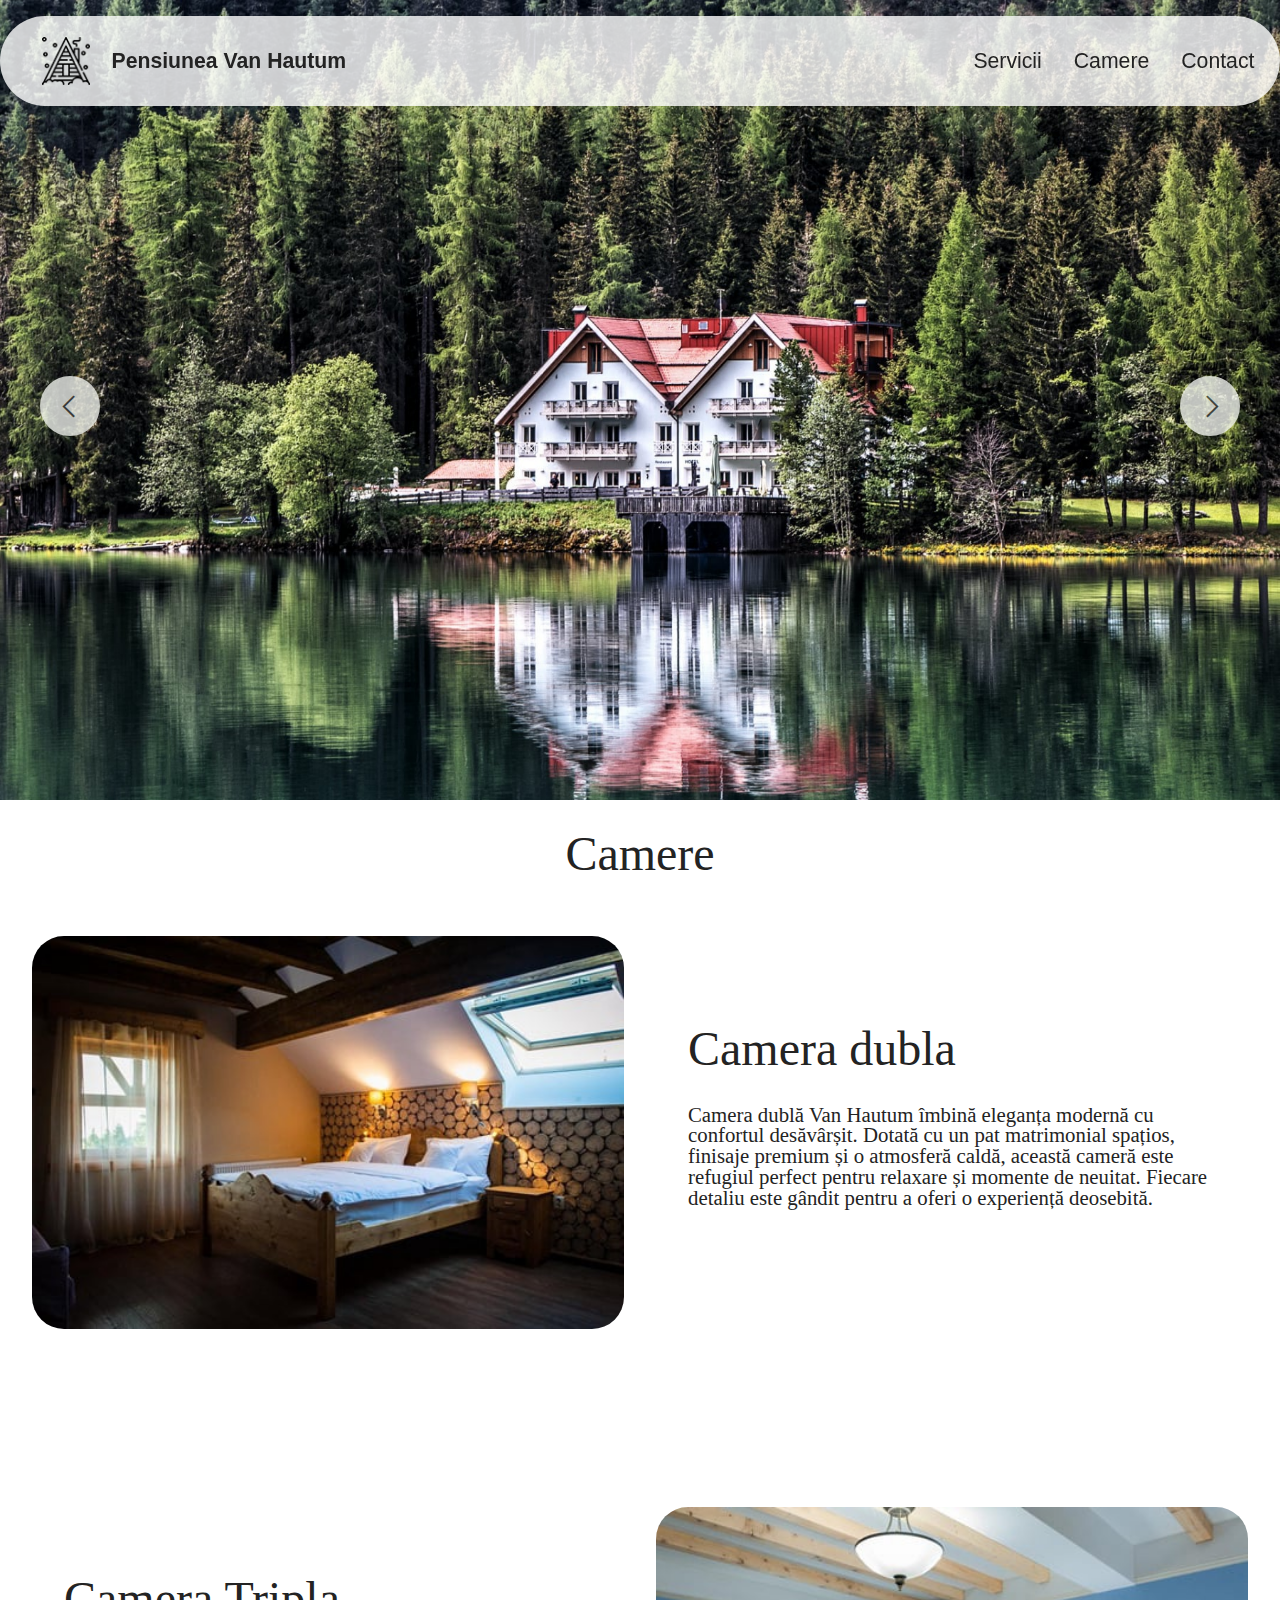
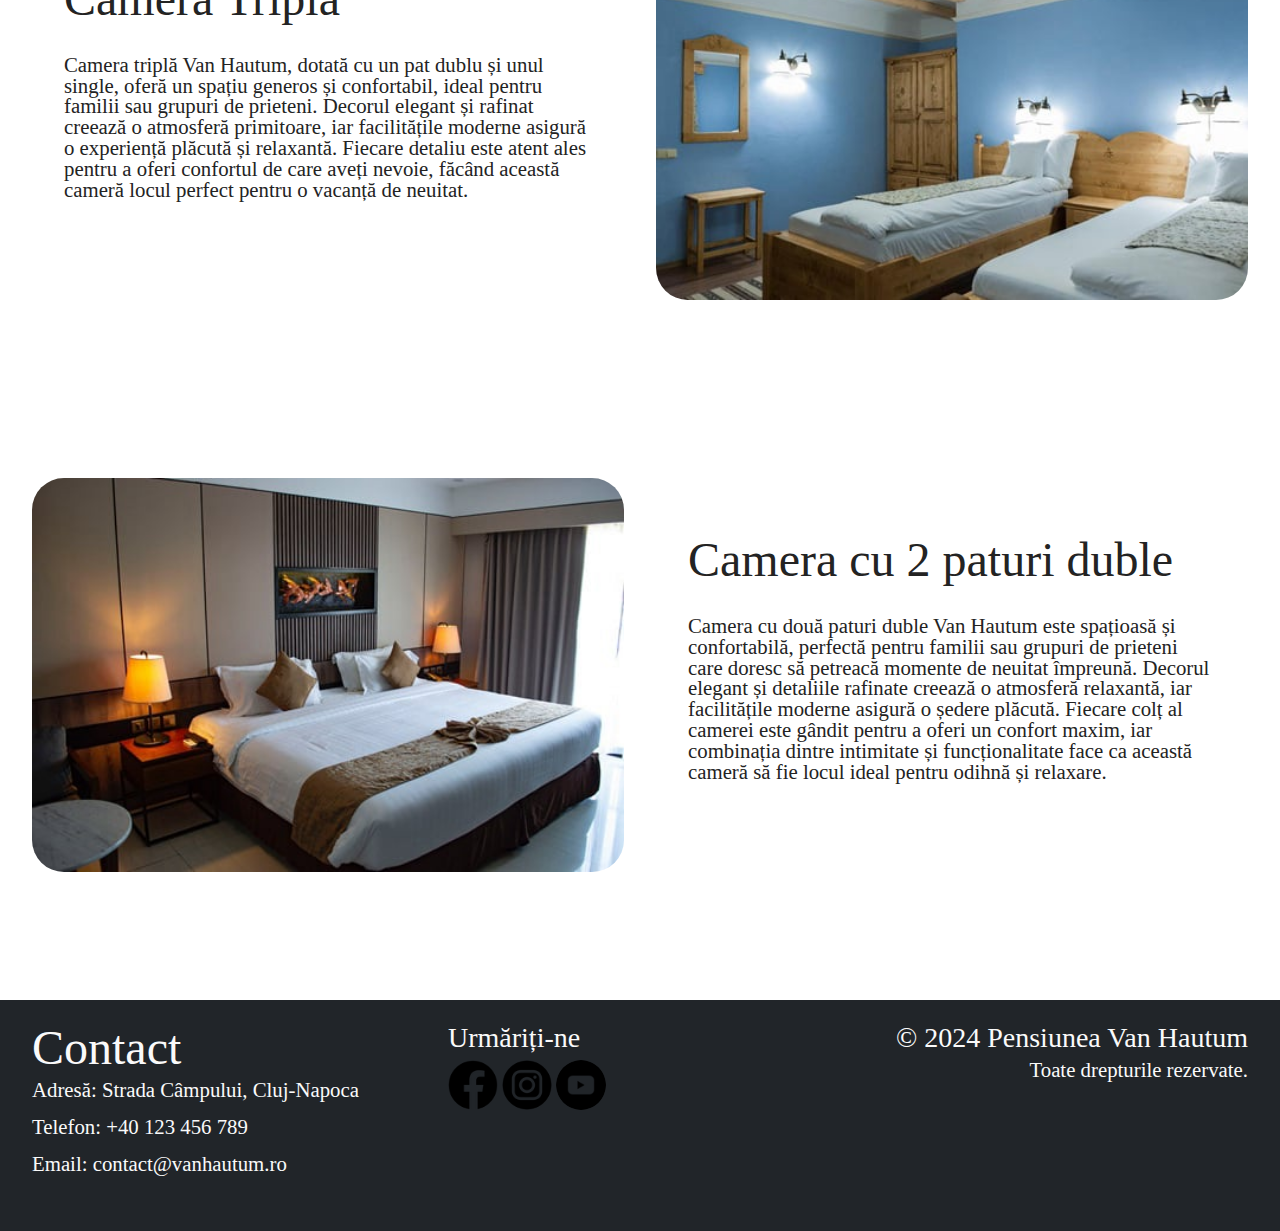
<file: camere.html>
<!DOCTYPE html>
<html lang="ro">
<head>
	<meta charset="utf-8">
	<meta name="author" content="Ajităriți Gabriel Valentin">
	<meta name="keywords" content="Pensiunea Van Hautum, pensiune Cluj-Napoca, pensiune">
	<meta name="description"
		content="Pensiunea Van Hautum este locul unde eleganța, confortul și ospitalitatea se îmbină perfect pentru a crea o experiență unică. Situată într-un cadru natural deosebit, oferă un refugiu ideal pentru relaxare, escapade romantice sau vacanțe memorabile, punând accent pe servicii impecabile și atenție la detalii">
	<meta name="viewport" content="width=device-width, initial-scale=1.0">
	<meta http-equiv="X-UA-Compatible" content="IE=edge">
	<title>Pensiunea Van Hautum - Camere</title>
	<link rel="stylesheet" href="assets/web/assets/mobirise-icons2/mobirise2.css">
	<link rel="stylesheet" href="assets/bootstrap/css/bootstrap.min.css">
	<link rel="stylesheet" href="assets/bootstrap/css/bootstrap-grid.min.css">
	<link rel="stylesheet" href="assets/bootstrap/css/bootstrap-reboot.min.css">
	<link rel="stylesheet" href="assets/animatecss/animate.css">
	<link rel="stylesheet" href="assets/dropdown/css/style.css">
	<link rel="stylesheet" href="assets/socicon/css/styles.css">
	<link rel="stylesheet" href="assets/theme/css/style.css">
	<link rel="preconnect" href="https://fonts.googleapis.com">
	<link rel="preconnect" href="https://fonts.gstatic.com" crossorigin>
	<link href="https://fonts.googleapis.com/css2?family=Montserrat:ital,wght@0,100..900;1,100..900&display=swap"
		rel="stylesheet">
	<link rel="preload" as="style" href="assets/css/css/mbr-additional.css?v=28wpMq">
	<link rel="stylesheet" href="assets/css/css/mbr-additional.css?v=80jMZB" type="text/css">
	<style>
		.iconita {
			width: 50px;
			display: inline-block;
		}

		.centerb {
			justify-content: center;
			display: flex;
		}

		h1 {
			font-size: 3em;
			padding-top: 30px;
		}

		.start {
			padding-top: 50px;
		}

		h2 {
			font-size: 3em;
		}

		p {
			font-size: 1.3em;
		}
	</style>
</head>

<body>
	<script src="https://cdn.jsdelivr.net/npm/bootstrap@5.1.3/dist/js/bootstrap.bundle.min.js"></script>
	<div data-bs-version="5.1" class="menu menu1 cid-uznfgC97V2">
		<nav class="navbar navbar-dropdown navbar-fixed-top navbar-expand-lg">
			<div class="container">
				<div class="navbar-brand">
					<span class="navbar-logo">
						<a href="index.html"><img src="assets/images/hut-50x50.png" alt="Casuta desenata negru"
								style="height: 3rem;"></a>
					</span>
					<span class="navbar-caption-wrap"><a class="navbar-caption text-black text-primary display-4"
							href="index.html">&nbsp;Pensiunea Van Hautum</a></span>
				</div>
				<button class="navbar-toggler" type="button" data-toggle="collapse" data-bs-toggle="collapse"
					data-target="#navbarSupportedContent" data-bs-target="#navbarSupportedContent"
					aria-controls="navbarNavAltMarkup" aria-expanded="false" aria-label="Toggle navigation">
					<div class="hamburger">
						<span></span>
						<span></span>
						<span></span>
						<span></span>
					</div>
				</button>
				<div class="collapse navbar-collapse" id="navbarSupportedContent">
					<ul class="navbar-nav nav-dropdown nav-right" data-app-modern-menu="true">
						<li class="nav-item">
							<a class="nav-link link text-black text-primary display-4" href="serivici.html"
								aria-expanded="false">Servicii</a>
						</li>
						<li class="nav-item">
							<a class="nav-link link text-black text-primary display-4" href="camere.html">Camere</a>
						</li>
						<li class="nav-item">
							<a class="nav-link link text-black text-primary display-4" href="contact.html">Contact</a>
						</li>
					</ul>
				</div>
			</div>
		</nav>
	</div>
	<div data-bs-version="5.1" class="slider3 cid-uzLv8bNlGh">
		<div class="carousel slide carousel-fade" id="uzLPb7arKX" data-interval="5000" data-bs-interval="5000">
			<div class="carousel-inner">
				<div class="carousel-item slider-image item active">
					<div class="item-wrapper">
						<img class="d-block w-100" src="assets/images/pensiunea-caprioara-1-1800x1189.jpg"
							alt="O pensiune într-o pădure pe malul unui lac" data-slide-to="0" data-bs-slide-to="0">
					</div>
				</div>
				<div class="carousel-item slider-image item">
					<div class="item-wrapper">
						<img class="d-block w-100" src="assets/images/cottagecarousel-1920x1268.jpg"
							alt="O căbănuță pe malul lacului, o padure și un un munte în spatele cabanei"
							data-slide-to="1" data-bs-slide-to="1">
					</div>
				</div>
				<div class="carousel-item slider-image item">
					<div class="item-wrapper">
						<img class="d-block w-100" src="assets/images/salademesecarousel-1800x1189.jpg"
							alt="O sală cuscaune și mese, împrăștiate peste tot	" data-slide-to="2"
							data-bs-slide-to="2">
					</div>
				</div>
				<div class="carousel-item slider-image item">
					<div class="item-wrapper">
						<img class="d-block w-100" src="assets/images/saunacarousel-1800x1189.jpg"
							alt="Încăpere din lemn cu o ușă de sticlă și o lumină galbenă" data-slide-to="3"
							data-bs-slide-to="3">
					</div>
				</div>
				<div class="carousel-item slider-image item">
					<div class="item-wrapper">
						<img class="d-block w-100" src="assets/images/cameracarousel-1800x1189.jpg"
							alt="O cameră cu un pat, fereastră și un scaun" data-slide-to="4" data-bs-slide-to="4">
					</div>
				</div>
			</div>
			<a class="carousel-control carousel-control-prev" role="button" data-slide="prev" data-bs-slide="prev"
				href="#uzLPb7arKX">
				<span class="mobi-mbri mobi-mbri-arrow-prev" aria-hidden="true"></span>
				<span class="sr-only visually-hidden">Previous</span>
			</a>
			<a class="carousel-control carousel-control-next" role="button" data-slide="next" data-bs-slide="next"
				href="#uzLPb7arKX">
				<span class="mobi-mbri mobi-mbri-arrow-next" aria-hidden="true"></span>
				<span class="sr-only visually-hidden">Next</span>
			</a>
		</div>
	</div>
	<div class="centerb">
		<h1>Camere</h1>
	</div>
	<div data-bs-version="5.1" class="start article2 cid-uzLzxST54Y">
		<div class="container">
			<div class="row justify-content-center">
				<div class="col-12 col-md-12 col-lg-6 image-wrapper">
					<img class="w-100" src="assets/images/bedroom5-500x332.jpg" alt="Cameră dormitor cu un pat dublu">
				</div>
				<div class="col-12 col-md-12 col-lg">
					<div class="text-wrapper align-left">
						<h2 class="mb-4 ">Camera dubla</h2>
						<p class="align-left mb-4">Camera dublă Van Hautum îmbină eleganța modernă cu confortul
							desăvârșit. Dotată cu un pat matrimonial spațios, finisaje premium și o atmosferă caldă,
							această cameră este refugiul perfect pentru relaxare și momente de neuitat. Fiecare detaliu
							este gândit pentru a oferi o experiență deosebită.</p>
					</div>
				</div>
			</div>
		</div>
	</div>
	<div data-bs-version="5.1" class="start article4 cid-uzLzyzuNoC">
		<div class="container">
			<div class="row justify-content-center">
				<div class="col-12 col-md-12 col-lg-6 image-wrapper">
					<img class="w-100" src="assets/images/bedroom3-500x332.jpg" alt="Cameră dormitor cu un pat de o persoană și un pat triplu și noptiere">
				</div>
				<div class="col-12 col-md-12 col-lg">
					<div class="text-wrapper align-left">
						<h2 class="mb-4">
							Camera Tripla</h2>
						<p class="mb-4">Camera triplă Van Hautum, dotată cu un pat dublu și unul single, oferă un spațiu
							generos și confortabil, ideal pentru familii sau grupuri de prieteni. Decorul elegant și
							rafinat creează o atmosferă primitoare, iar facilitățile moderne asigură o experiență
							plăcută și relaxantă. Fiecare detaliu este atent ales pentru a oferi confortul de care aveți
							nevoie, făcând această cameră locul perfect pentru o vacanță de neuitat.
						</p>
					</div>
				</div>
			</div>
		</div>
	</div>
	<div data-bs-version="5.1" class="start article2 cid-uzLzyX37u0">
		<div class="container">
			<div class="row justify-content-center">
				<div class="col-12 col-md-12 col-lg-6 image-wrapper">
					<img class="w-100" src="assets/images/dormitor-500x333.jpg" alt="Cameră dormitor cu un pat dublu">
				</div>
				<div class="col-12 col-md-12 col-lg">
					<div class="text-wrapper align-left">
						<h2 class="mb-4">Camera cu 2 paturi duble</h2>
						<p class="mb-4">Camera cu două paturi duble Van Hautum este spațioasă și confortabilă, perfectă
							pentru familii sau grupuri de prieteni care doresc să petreacă momente de neuitat împreună.
							Decorul elegant și detaliile rafinate creează o atmosferă relaxantă, iar facilitățile
							moderne asigură o ședere plăcută. Fiecare colț al camerei este gândit pentru a oferi un
							confort maxim, iar combinația dintre intimitate și funcționalitate face ca această cameră să
							fie locul ideal pentru odihnă și relaxare.</p>

					</div>
				</div>
			</div>
		</div>
	</div>
	<footer>
		<div class="bg-dark text-white py-4">
			<div class="container">
				<div class="row">
					<div class="col-md-4 mb-3">
						<h2>Contact</h2>
						<p>Adresă: <a
								href="https://www.google.ro/maps/dir//46.7629914,23.6996074/@46.7567293,23.7020107,14z/data=!4m2!4m1!3e3?entry=ttu&g_ep=EgoyMDI0MTAxNC4wIKXMDSoASAFQAw%3D%3D"
								target="_blank" class="text-white">Strada Câmpului, Cluj-Napoca</a></p>
						<p>Telefon: <a href="+40123456789" target="_blank" class="text-white">+40 123 456 789</a></p>
						<p>Email: <a href="mailto:contact@vanhautum.ro" target="_blank"
								class="text-white">contact@vanhautum.ro</a>
						</p>
					</div>
					<div class="col-md-4 mb-3">
						<h3>Urmăriți-ne</h3>
						<div class="iconita">
							<a href="https://facebook.com" target="_blank">
								<img src="facebook.png" alt="Iconiță Facebook">
							</a>
						</div>
						<div class="iconita">
							<a href="https://instagram.com" target="_blank">
								<img src="instagram.png" alt="Iconiță Instagram">
							</a>
						</div>
						<div class="iconita">
							<a href="https://youtube.com" target="_blank">
								<img src="youtube.png" alt="Iconiță Youtube">
							</a>
						</div>
					</div>
					<div class="col-md-4 mb-3 text-md-end">
						<h3>&copy; 2024 Pensiunea Van Hautum</h3>
						<p>Toate drepturile rezervate.</p>
					</div>
				</div>
			</div>
		</div>
	</footer>
</body>

</html>
</file>
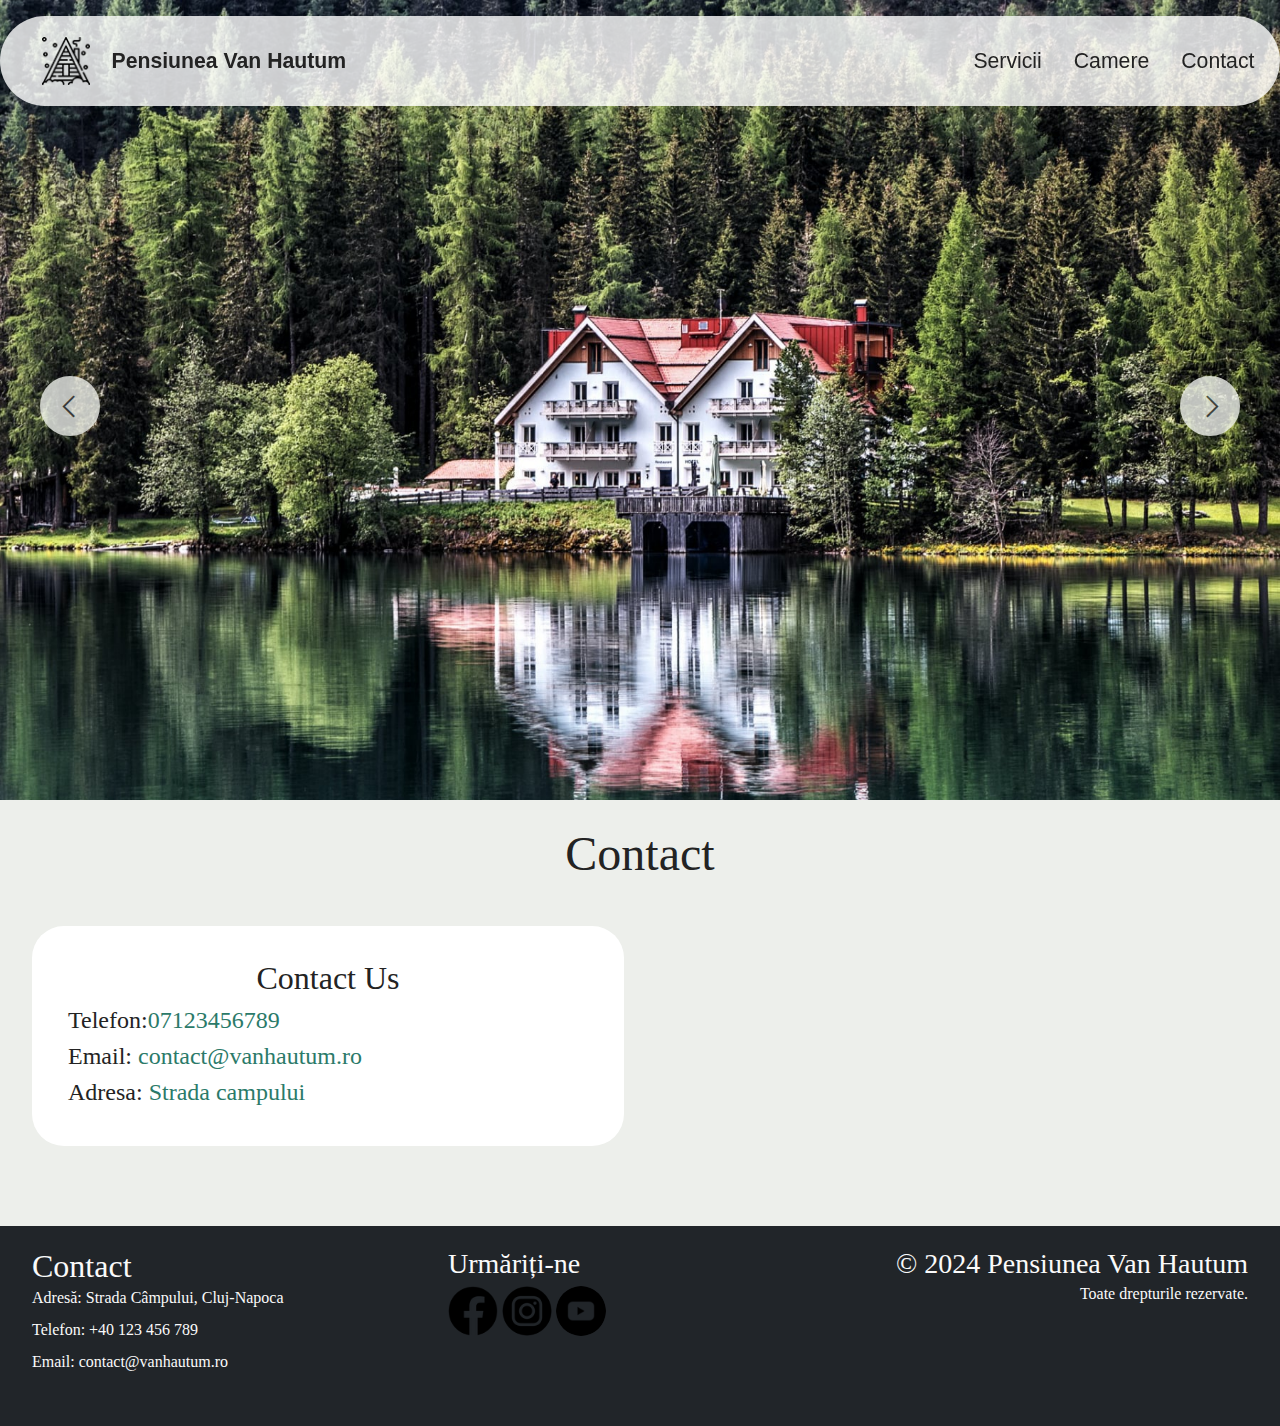
<file: contact.html>
<!DOCTYPE html>
<html lang="ro">

<head>
    <meta charset="utf-8">
    <meta name="author" content="Ajităriți Gabriel Valentin">
    <meta name="keywords" content="Pensiunea Van Hautum, pensiune Cluj-Napoca, pensiune">
    <meta name="description"
        content="Pensiunea Van Hautum este locul unde eleganța, confortul și ospitalitatea se îmbină perfect pentru a crea o experiență unică. Situată într-un cadru natural deosebit, oferă un refugiu ideal pentru relaxare, escapade romantice sau vacanțe memorabile, punând accent pe servicii impecabile și atenție la detalii">
    <meta name="viewport" content="width=device-width, initial-scale=1.0">
    <meta http-equiv="X-UA-Compatible" content="IE=edge">
    <title>Pensiunea Van Hautum Contact</title>
    <link rel="stylesheet" href="assets/web/assets/mobirise-icons2/mobirise2.css">
    <link rel="stylesheet" href="assets/bootstrap/css/bootstrap.min.css">
    <link rel="stylesheet" href="assets/bootstrap/css/bootstrap-grid.min.css">
    <link rel="stylesheet" href="assets/bootstrap/css/bootstrap-reboot.min.css">
    <link rel="stylesheet" href="assets/animatecss/animate.css">
    <link rel="stylesheet" href="assets/dropdown/css/style.css">
    <link rel="stylesheet" href="assets/socicon/css/styles.css">
    <link rel="stylesheet" href="assets/theme/css/style.css">
    <link rel="preconnect" href="https://fonts.googleapis.com">
    <link rel="preconnect" href="https://fonts.gstatic.com" crossorigin>
    <link href="https://fonts.googleapis.com/css2?family=Montserrat:ital,wght@0,100..900;1,100..900&display=swap"
        rel="stylesheet">
    <link rel="preload" as="style" href="assets/css/css/mbr-additional.css?v=SCVrPB">
    <link rel="stylesheet" href="assets/css/css/mbr-additional.css?v=SCVrPB" type="text/css">
    <style>
        .iconita {
            width: 50px;
            display: inline-block;
        }
        h1 {
			font-size: 3em;
        }
        .list {
            font-size: 1.5em;
        }
        .contacts02 {
            padding-top: 30px;
        }
    </style>
</head>

<body>
    <script src="https://cdn.jsdelivr.net/npm/bootstrap@5.1.3/dist/js/bootstrap.bundle.min.js"></script>
	<div data-bs-version="5.1" class="menu menu1 cid-uznfgC97V2">
		<nav class="navbar navbar-dropdown navbar-fixed-top navbar-expand-lg">
			<div class="container">
				<div class="navbar-brand">
					<span class="navbar-logo">
						<a href="index.html"><img src="assets/images/hut-50x50.png" alt="Casuta desenata negru"
								style="height: 3rem;"></a>
					</span>
					<span class="navbar-caption-wrap"><a class="navbar-caption text-black text-primary display-4"
							href="index.html">&nbsp;Pensiunea Van Hautum</a></span>
				</div>
				<button class="navbar-toggler" type="button" data-toggle="collapse" data-bs-toggle="collapse"
					data-target="#navbarSupportedContent" data-bs-target="#navbarSupportedContent"
					aria-controls="navbarNavAltMarkup" aria-expanded="false" aria-label="Toggle navigation">
					<div class="hamburger">
						<span></span>
						<span></span>
						<span></span>
						<span></span>
					</div>
				</button>
				<div class="collapse navbar-collapse" id="navbarSupportedContent">
					<ul class="navbar-nav nav-dropdown nav-right" data-app-modern-menu="true">
						<li class="nav-item">
							<a class="nav-link link text-black text-primary display-4" href="serivici.html"
								aria-expanded="false">Servicii</a>
						</li>
						<li class="nav-item">
							<a class="nav-link link text-black text-primary display-4" href="camere.html">Camere</a>
						</li>
						<li class="nav-item">
							<a class="nav-link link text-black text-primary display-4" href="contact.html">Contact</a>
						</li>
					</ul>
				</div>
			</div>
		</nav>
	</div>
    <div data-bs-version="5.1" class="slider3 cid-uzLv8bNlGh">
        <div class="carousel slide carousel-fade" id="uzLPb7arKX" data-interval="5000" data-bs-interval="5000">
            <div class="carousel-inner">
                <div class="carousel-item slider-image item active">
                    <div class="item-wrapper">
                        <img class="d-block w-100" src="assets/images/pensiunea-caprioara-1-1800x1189.jpg"
                            alt="O pensiune într-o pădure pe malul unui lac" data-slide-to="0" data-bs-slide-to="0">
                    </div>
                </div>
                <div class="carousel-item slider-image item">
                    <div class="item-wrapper">
                        <img class="d-block w-100" src="assets/images/cottagecarousel-1920x1268.jpg"
                            alt="O căbănuță pe malul lacului, o padure și un un munte în spatele cabanei"
                            data-slide-to="1" data-bs-slide-to="1">
                    </div>
                </div>
                <div class="carousel-item slider-image item">
                    <div class="item-wrapper">
                        <img class="d-block w-100" src="assets/images/salademesecarousel-1800x1189.jpg"
                            alt="O sală cuscaune și mese, împrăștiate peste tot	" data-slide-to="2"
                            data-bs-slide-to="2">
                    </div>
                </div>
                <div class="carousel-item slider-image item">
                    <div class="item-wrapper">
                        <img class="d-block w-100" src="assets/images/saunacarousel-1800x1189.jpg"
                            alt="Încăpere din lemn cu o ușă de sticlă și o lumină galbenă" data-slide-to="3"
                            data-bs-slide-to="3">
                    </div>
                </div>
                <div class="carousel-item slider-image item">
                    <div class="item-wrapper">
                        <img class="d-block w-100" src="assets/images/cameracarousel-1800x1189.jpg"
                            alt="O cameră cu un pat, fereastră și un scaun" data-slide-to="4" data-bs-slide-to="4">
                    </div>
                </div>
            </div>
            <a class="carousel-control carousel-control-prev" role="button" data-slide="prev" data-bs-slide="prev"
                href="#uzLPb7arKX">
                <span class="mobi-mbri mobi-mbri-arrow-prev" aria-hidden="true"></span>
                <span class="sr-only visually-hidden">Previous</span>
            </a>
            <a class="carousel-control carousel-control-next" role="button" data-slide="next" data-bs-slide="next"
                href="#uzLPb7arKX">
                <span class="mobi-mbri mobi-mbri-arrow-next" aria-hidden="true"></span>
                <span class="sr-only visually-hidden">Next</span>
            </a>
        </div>
    </div>
    <div data-bs-version="5.1" class="contacts02 map1 cid-uzLlVpUZ19">
        <div class="container">
            <div class="row justify-content-center">
                <div class="col-12 content-head">
                    <div class="mb-5">
                        <h1 class="align-center mb-0">Contact
                        </h1>
                    </div>
                </div>
            </div>
            <div class="row justify-content-center">
                <div class="card col-12 col-md-12 col-lg-6">
                    <div class="card-wrapper">
                        <div class="text-wrapper">
                            <h2 class="mb-2 align-center">
                                Contact Us
                            </h2>
                            <ul class="list">
                                <li class="item-wrap">Telefon:<a href="tel:07123456789"
                                        class="text-primary">07123456789</a></li>
                                <li class="item-wrap">Email: <a href="mailto:office@vanhautum.com"
                                        class="text-primary">contact@vanhautum.ro</a></li>
                                <li class="item-wrap">Adresa: <a
                                        href="https://www.google.ro/maps/dir//46.7629914,23.6996074/@46.7567293,23.7020107,14z/data=!4m2!4m1!3e3?entry=ttu&g_ep=EgoyMDI1MDEwOC4wIKXMDSoASAFQAw%3D%3D"
                                        class="text-primary">Strada campului</a></li>
                            </ul>
                        </div>
                    </div>
                </div>
                <div class="map-wrapper col-md-12 col-lg-6">
                    <div class="google-map"><iframe style="border:0"
                            src="https://www.google.com/maps/embed?pb=!1m17!1m8!1m3!1d21867.314524794077!2d23.7020107!3d46.7567293!3m2!1i1024!2i768!4f13.1!4m6!3e3!4m0!4m3!3m2!1d46.7629914!2d23.699607399999998!5e0!3m2!1sen!2sro!4v1736771779511!5m2!1sen!2sro"
                            allowfullscreen=""></iframe></div>
                </div>
            </div>
        </div>
    </div>
    <footer>
        <div class="bg-dark text-white py-4">
            <div class="container">
                <div class="row">
                    <div class="col-md-4 mb-3">
                        <h2>Contact</h2>
                        <p>Adresă: <a
                                href="https://www.google.ro/maps/dir//46.7629914,23.6996074/@46.7567293,23.7020107,14z/data=!4m2!4m1!3e3?entry=ttu&g_ep=EgoyMDI0MTAxNC4wIKXMDSoASAFQAw%3D%3D"
                                target="_blank" class="text-white">Strada Câmpului, Cluj-Napoca</a></p>
                        <p>Telefon: <a href="+40123456789" target="_blank" class="text-white">+40 123 456 789</a></p>
                        <p>Email: <a href="mailto:contact@vanhautum.ro" target="_blank"
                                class="text-white">contact@vanhautum.ro</a>
                        </p>
                    </div>
                    <div class="col-md-4 mb-3">
                        <h3>Urmăriți-ne</h3>
                        <div class="iconita">
                            <a href="https://facebook.com" target="_blank">
                                <img src="facebook.png" alt="Iconiță Facebook">
                            </a>
                        </div>
                        <div class="iconita">
                            <a href="https://instagram.com" target="_blank">
                                <img src="instagram.png" alt="Iconiță Instagram">
                            </a>
                        </div>
                        <div class="iconita">
                            <a href="https://youtube.com" target="_blank">
                                <img src="youtube.png" alt="Iconiță Youtube">
                            </a>
                        </div>
                    </div>
                    <div class="col-md-4 mb-3 text-md-end">
                        <h3>&copy; 2024 Pensiunea Van Hautum</h3>
                        <p>Toate drepturile rezervate.</p>
                    </div>
                </div>
            </div>
        </div>
    </footer>
    <input name="animation" type="hidden">
</body>

</html>
</file>
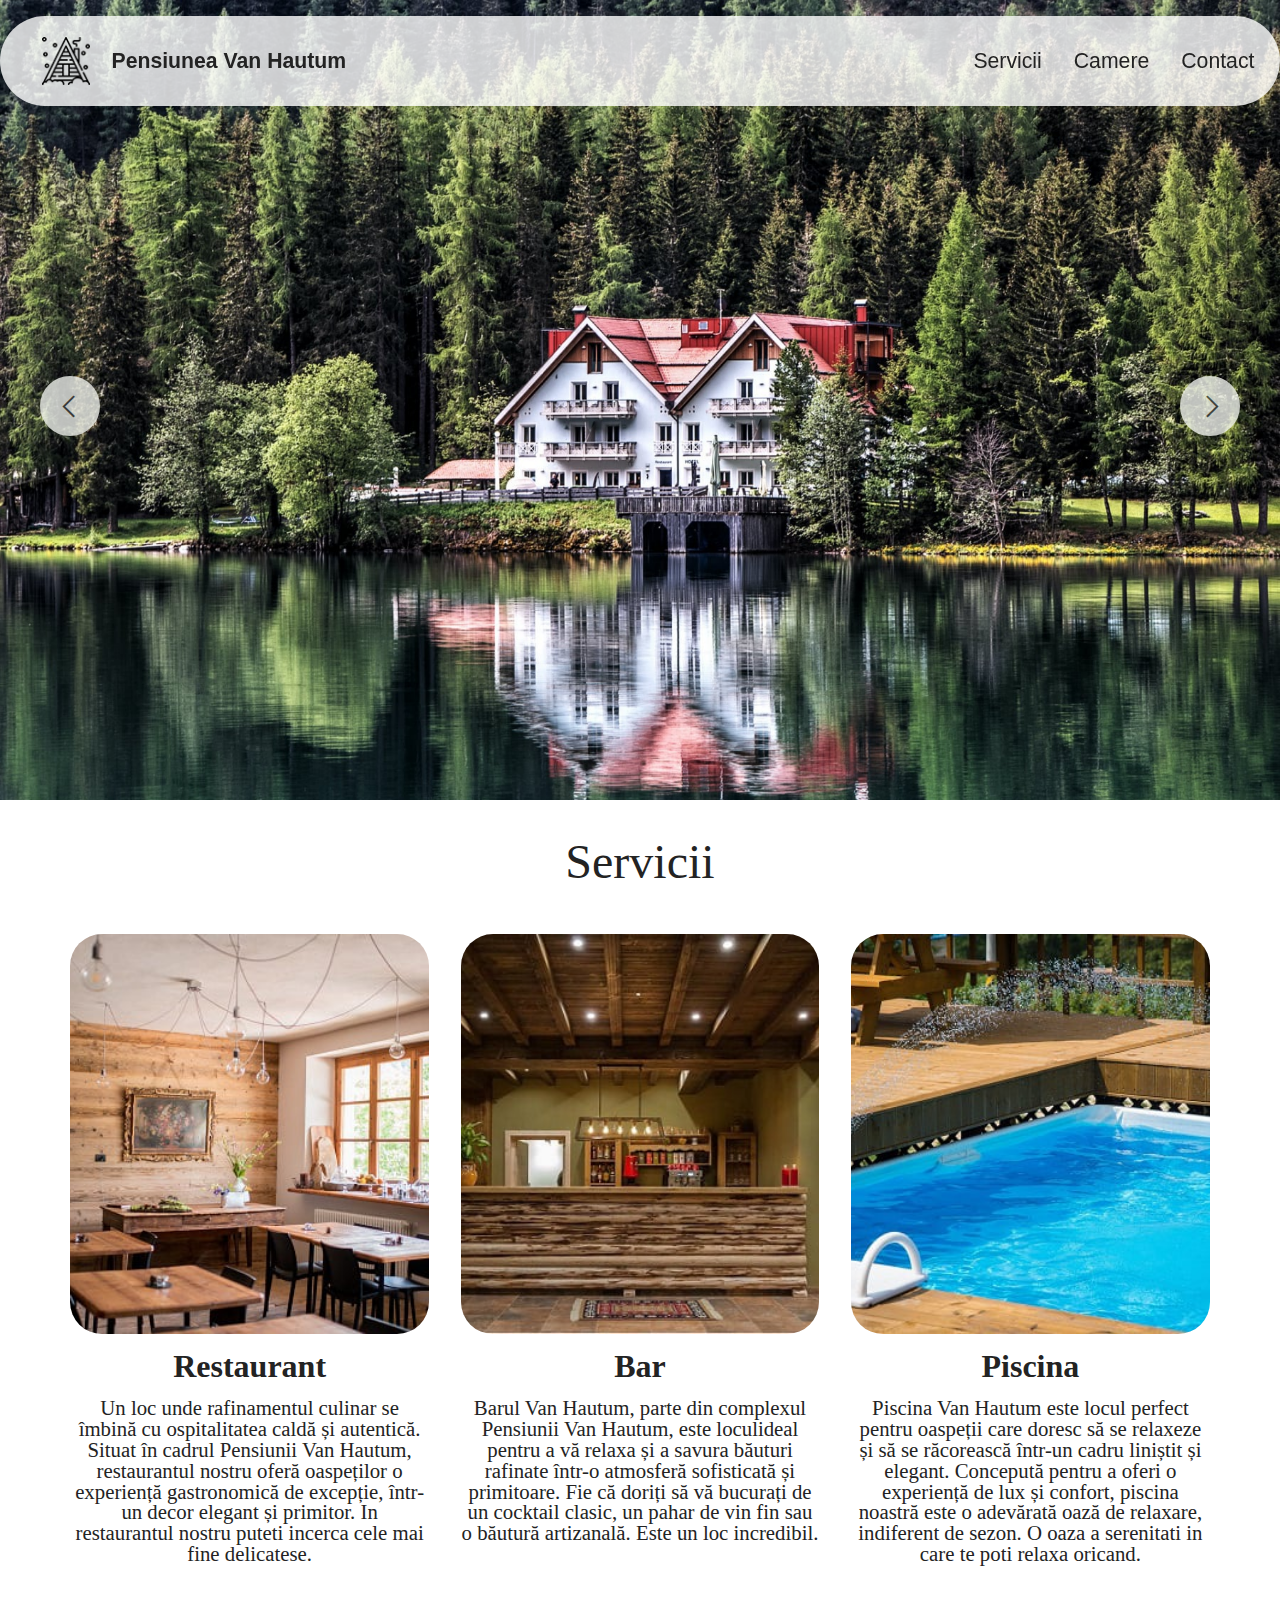
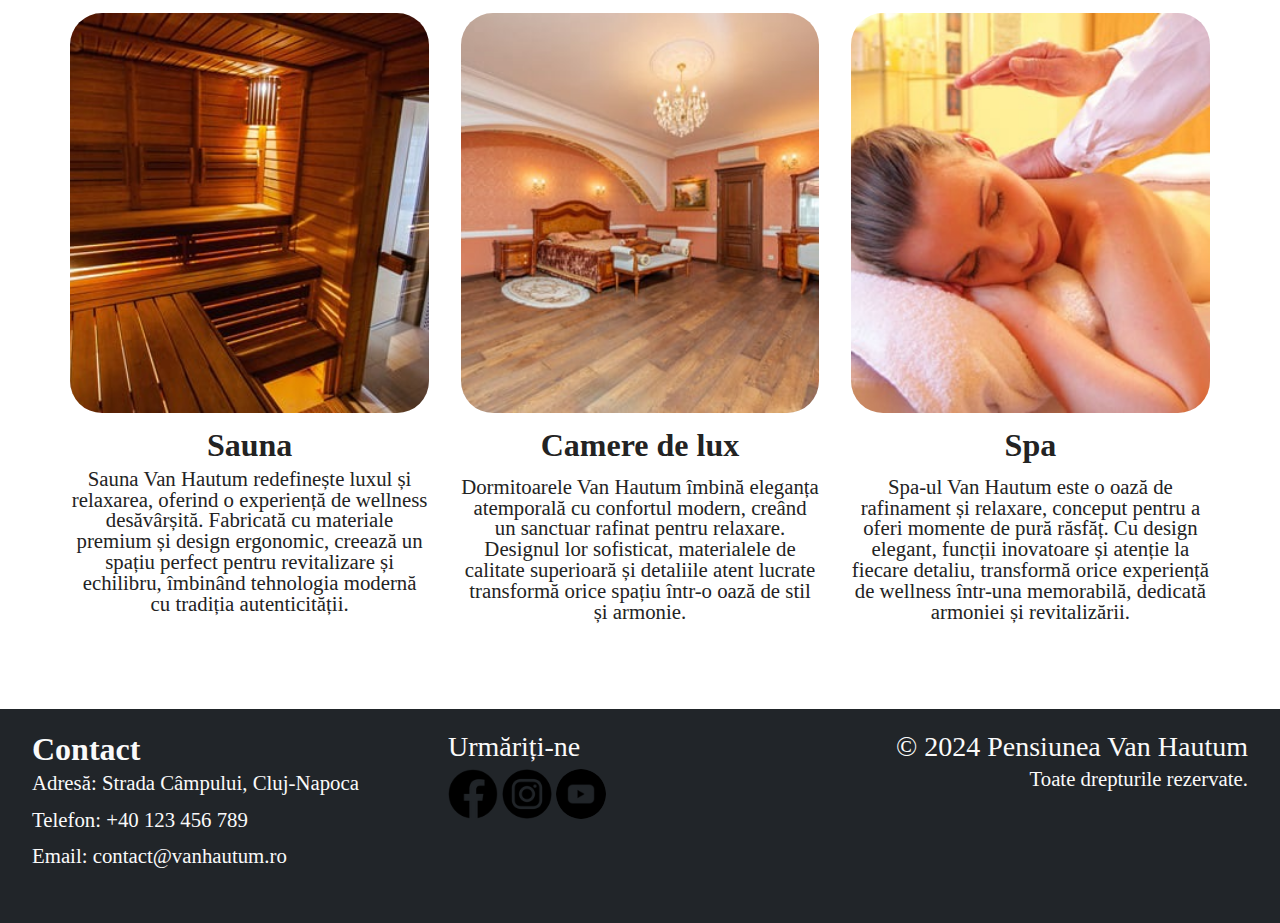
<file: Serivici.html>
<!DOCTYPE html>
<html lang="ro">

<head>
  <meta charset="utf-8">
  <meta name="author" content="Ajităriți Gabriel Valentin">
  <meta name="keywords" content="Pensiunea Van Hautum, pensiune Cluj-Napoca, pensiune">
  <meta name="description"
    content="Pensiunea Van Hautum este locul unde eleganța, confortul și ospitalitatea se îmbină perfect pentru a crea o experiență unică. Situată într-un cadru natural deosebit, oferă un refugiu ideal pentru relaxare, escapade romantice sau vacanțe memorabile, punând accent pe servicii impecabile și atenție la detalii">
  <meta name="viewport" content="width=device-width, initial-scale=1.0">
  <meta http-equiv="X-UA-Compatible" content="IE=edge">
  <title>Pensiunea Van Hautum - Servicii</title>
  <link rel="stylesheet" href="assets/web/assets/mobirise-icons2/mobirise2.css">
  <link rel="stylesheet" href="assets/bootstrap/css/bootstrap.min.css">
  <link rel="stylesheet" href="assets/bootstrap/css/bootstrap-grid.min.css">
  <link rel="stylesheet" href="assets/bootstrap/css/bootstrap-reboot.min.css">
  <link rel="stylesheet" href="assets/animatecss/animate.css">
  <link rel="stylesheet" href="assets/dropdown/css/style.css">
  <link rel="stylesheet" href="assets/socicon/css/styles.css">
  <link rel="stylesheet" href="assets/theme/css/style.css">
  <link rel="preconnect" href="https://fonts.googleapis.com">
  <link rel="preconnect" href="https://fonts.gstatic.com" crossorigin>
  <link href="https://fonts.googleapis.com/css2?family=Montserrat:ital,wght@0,100..900;1,100..900&display=swap" rel="stylesheet">
  <link rel="preload" as="style" href="assets/css/css/mbr-additional.css?v=28wpMq">
  <link rel="stylesheet" href="assets/css/css/mbr-additional.css?v=28wpMq" type="text/css">
  <style>
		.gallery3 {
      padding: 3%;
		}
    h2 {
      font-weight: bold;
      font-size: 2em;
    }
		p {
			font-size: 1.3em;
		}
    h1 {
			font-size: 3em;
    }
    .iconita {
      width: 50px;
      display: inline-block;
    }
  </style>
</head> 
<body>
  <script src="https://cdn.jsdelivr.net/npm/bootstrap@5.1.3/dist/js/bootstrap.bundle.min.js"></script>
	<div data-bs-version="5.1" class="menu menu1 cid-uznfgC97V2">
		<nav class="navbar navbar-dropdown navbar-fixed-top navbar-expand-lg">
			<div class="container">
				<div class="navbar-brand">
					<span class="navbar-logo">
						<a href="index.html"><img src="assets/images/hut-50x50.png" alt="Casuta desenata negru"
								style="height: 3rem;"></a>
					</span>
					<span class="navbar-caption-wrap"><a class="navbar-caption text-black text-primary display-4"
							href="index.html">&nbsp;Pensiunea Van Hautum</a></span>
				</div>
				<button class="navbar-toggler" type="button" data-toggle="collapse" data-bs-toggle="collapse"
					data-target="#navbarSupportedContent" data-bs-target="#navbarSupportedContent"
					aria-controls="navbarNavAltMarkup" aria-expanded="false" aria-label="Toggle navigation">
					<div class="hamburger">
						<span></span>
						<span></span>
						<span></span>
						<span></span>
					</div>
				</button>
				<div class="collapse navbar-collapse" id="navbarSupportedContent">
					<ul class="navbar-nav nav-dropdown nav-right" data-app-modern-menu="true">
						<li class="nav-item">
							<a class="nav-link link text-black text-primary display-4" href="serivici.html"
								aria-expanded="false">Servicii</a>
						</li>
						<li class="nav-item">
							<a class="nav-link link text-black text-primary display-4" href="camere.html">Camere</a>
						</li>
						<li class="nav-item">
							<a class="nav-link link text-black text-primary display-4" href="contact.html">Contact</a>
						</li>
					</ul>
				</div>
			</div>
		</nav>
	</div>
  <div data-bs-version="5.1" class="slider3 cid-uzLv8bNlGh">
		<div class="carousel slide carousel-fade" id="uzLPb7arKX" data-interval="5000" data-bs-interval="5000">
			<div class="carousel-inner">
				<div class="carousel-item slider-image item active">
					<div class="item-wrapper">
						<img class="d-block w-100" src="assets/images/pensiunea-caprioara-1-1800x1189.jpg" alt="O pensiune într-o pădure pe malul unui lac"
							data-slide-to="0" data-bs-slide-to="0">
					</div>
				</div>
				<div class="carousel-item slider-image item">
					<div class="item-wrapper">
						<img class="d-block w-100" src="assets/images/cottagecarousel-1920x1268.jpg" alt="O căbănuță pe malul lacului, o padure și un un munte în spatele cabanei" data-slide-to="1" data-bs-slide-to="1">
					</div>
				</div>
				<div class="carousel-item slider-image item">
					<div class="item-wrapper">
						<img class="d-block w-100" src="assets/images/salademesecarousel-1800x1189.jpg" alt="O sală cuscaune și mese, împrăștiate peste tot	" data-slide-to="2" data-bs-slide-to="2">
					</div>
				</div>
				<div class="carousel-item slider-image item">
					<div class="item-wrapper">
						<img class="d-block w-100" src="assets/images/saunacarousel-1800x1189.jpg" alt="Încăpere din lemn cu o ușă de sticlă și o lumină galbenă"
							data-slide-to="3" data-bs-slide-to="3">
					</div>
				</div>
				<div class="carousel-item slider-image item">
					<div class="item-wrapper">
						<img class="d-block w-100" src="assets/images/cameracarousel-1800x1189.jpg" alt="O cameră cu un pat, fereastră și un scaun"
							data-slide-to="4" data-bs-slide-to="4">
					</div>
				</div>
			</div>
			<a class="carousel-control carousel-control-prev" role="button" data-slide="prev" data-bs-slide="prev"
				href="#uzLPb7arKX">
				<span class="mobi-mbri mobi-mbri-arrow-prev" aria-hidden="true"></span>
				<span class="sr-only visually-hidden">Previous</span>
			</a>
			<a class="carousel-control carousel-control-next" role="button" data-slide="next" data-bs-slide="next"
				href="#uzLPb7arKX">
				<span class="mobi-mbri mobi-mbri-arrow-next" aria-hidden="true"></span>
				<span class="sr-only visually-hidden">Next</span>
			</a>
		</div>
	</div>
  <div data-bs-version="5.1" class="gallery3 cid-uzLuvgfvtD">
    <div class="container-fluid">
      <div class="row justify-content-center">
        <div class="col-12 content-head">
          <div class="mb-5">
            <h1 class="align-center mb-0">Servicii</h1>
          </div>
        </div>
      </div>
      <div class="row">
        <div class="item features-image col-12 col-md-6 col-lg-4">
          <div class="item-wrapper">
            <div class="item-img">
              <img src="assets/images/sala-de-mese-500x333.jpg" alt="	O sală cu scaune și mese, împrăștiate peste tot" data-slide-to="0"
                data-bs-slide-to="0">
            </div>
            <div class="item-content align-left">
              <h2 class="mt-3 mb-3 align-center">Restaurant</h2>
              <p class="mb-3 align-center">Un loc unde rafinamentul culinar se îmbină cu
                ospitalitatea caldă și autentică. Situat în cadrul Pensiunii Van Hautum, restaurantul nostru oferă
                oaspeților o experiență gastronomică de excepție, într-un decor elegant și primitor. In restaurantul
                nostru puteti incerca cele mai fine delicatese.</p>
            </div>
          </div>
        </div>
        <div class="item features-image col-12 col-md-6 col-lg-4">
          <div class="item-wrapper">
            <div class="item-img">
              <img src="assets/images/bar-500x332.jpg" alt="Un bar de lemn, cu o tejghea care are pe ea o plantă și lumânări" data-slide-to="1"
                data-bs-slide-to="1">
            </div>
            <div class="item-content align-left">
              <h2 class="mt-3 mb-3 align-center">Bar</h2>
              <p class="mb-3 align-center">Barul Van Hautum, parte din complexul Pensiunii
                Van Hautum, este loculideal pentru a vă relaxa și a savura băuturi rafinate într-o atmosferă sofisticată
                și primitoare. Fie că doriți să vă bucurați de un cocktail clasic, un pahar de vin fin sau o băutură
                artizanală. Este un loc incredibil.</p>
            </div>
          </div>
        </div>
        <div class="item features-image col-12 col-md-6 col-lg-4">
          <div class="item-wrapper">
            <div class="item-img">
              <img src="assets/images/piscina-van-500x333.jpg" alt="O piscină cu o casă lângă ea și dealuri" data-slide-to="2"
                data-bs-slide-to="2">
            </div>
            <div class="item-content align-left">
              <h2 class="mt-3 mb-3 align-center">Piscina</h2>
              <p class="mb-3 align-center">Piscina Van Hautum este locul perfect pentru
                oaspeții care doresc să se relaxeze și să se răcorească într-un cadru liniștit și elegant. Concepută
                pentru a oferi o experiență de lux și confort, piscina noastră este o adevărată oază de relaxare,
                indiferent de sezon. O oaza a serenitati in care te poti relaxa oricand.</p>
            </div>
          </div>
        </div>
        <div class="item features-image col-12 col-md-6 col-lg-4">
          <div class="item-wrapper">
            <div class="item-img">
              <img src="assets/images/sauna3-500x333.jpg" alt="O saună făcută din lemn alb, încălzită"  data-slide-to="3" data-bs-slide-to="3">
            </div>
            <div class="item-content align-left">
              <h2 class="mt-3 mb-3, align-center">Sauna</h2>
              <p class="mb-3 align-center">Sauna Van Hautum redefinește luxul și relaxarea,
                oferind o experiență de wellness desăvârșită. Fabricată cu materiale premium și design ergonomic,
                creează un spațiu perfect pentru revitalizare și echilibru, îmbinând tehnologia modernă cu tradiția
                autenticității.
              <p>
            </div>
          </div>
        </div>
        <div class="item features-image col-12 col-md-6 col-lg-4">
          <div class="item-wrapper">
            <div class="item-img">
              <img src="assets/images/camera-lux-1-500x333.jpg" alt="Un pat dormitor într-o cameră cu o ușă de lemn și masă cu oglindă" data-slide-to="4"
                data-bs-slide-to="4">
            </div>
            <div class="item-content align-left">
              <h2 class="mt-3 mb-3 align-center">Camere de lux</h2>
              <p class="mb-3 align-center">
                Dormitoarele Van Hautum îmbină eleganța atemporală cu confortul modern, creând un sanctuar rafinat
                pentru relaxare. Designul lor sofisticat, materialele de calitate superioară și detaliile atent lucrate
                transformă orice spațiu într-o oază de stil și armonie.</p>
              </div>
            </div>
          </div>
          <div class="item features-image col-12 col-md-6 col-lg-4">
            <div class="item-wrapper">
              <div class="item-img">
                <img src="assets/images/wellness-500x333.jpg" alt="O femeie fiind masată de un maseour"  data-slide-to="5" data-bs-slide-to="5">
              </div>
              <div class="item-content align-left">
                <h2 class="mt-3 mb-3 align-center">Spa</h2>
                <p class="mb-3 align-center">Spa-ul Van Hautum este o oază de rafinament și
                  relaxare, conceput pentru a oferi momente de pură răsfăț. Cu design elegant, funcții inovatoare și
                  atenție la fiecare detaliu, transformă orice experiență de wellness într-una memorabilă, dedicată
                  armoniei și revitalizării.</p>
              </div>
            </div>
          </div>
        </div>
      </div>
    </div>

  <footer>
    <div class="bg-dark text-white py-4">
      <div class="container">
        <div class="row">
          <div class="col-md-4 mb-3">
            <h2>Contact</h2>
            <p>Adresă: <a
                href="https://www.google.ro/maps/dir//46.7629914,23.6996074/@46.7567293,23.7020107,14z/data=!4m2!4m1!3e3?entry=ttu&g_ep=EgoyMDI0MTAxNC4wIKXMDSoASAFQAw%3D%3D"
                target="_blank" class="text-white">Strada Câmpului, Cluj-Napoca</a></p>
            <p>Telefon: <a href="+40123456789" target="_blank" class="text-white">+40 123 456 789</a></p>
            <p>Email: <a href="mailto:contact@vanhautum.ro" target="_blank" class="text-white">contact@vanhautum.ro</a>
            </p>
          </div>
          <div class="col-md-4 mb-3">
            <h3>Urmăriți-ne</h3>
            <div class="iconita">
              <a href="https://facebook.com" target="_blank">
                <img src="facebook.png" alt="Iconiță Facebook">
              </a>
            </div>
            <div class="iconita">
              <a href="https://instagram.com" target="_blank">
                <img src="instagram.png" alt="Iconiță Instagram">
              </a>
            </div>
            <div class="iconita">
              <a href="https://youtube.com" target="_blank">
                <img src="youtube.png" alt="Iconiță Youtube">
              </a>
            </div>
          </div>
          <div class="col-md-4 mb-3 text-md-end">
            <h3>&copy; 2024 Pensiunea Van Hautum</h3>
            <p>Toate drepturile rezervate.</p>
          </div>
        </div>
      </div>
    </div>
  </footer>
</body>

</html>
</file>
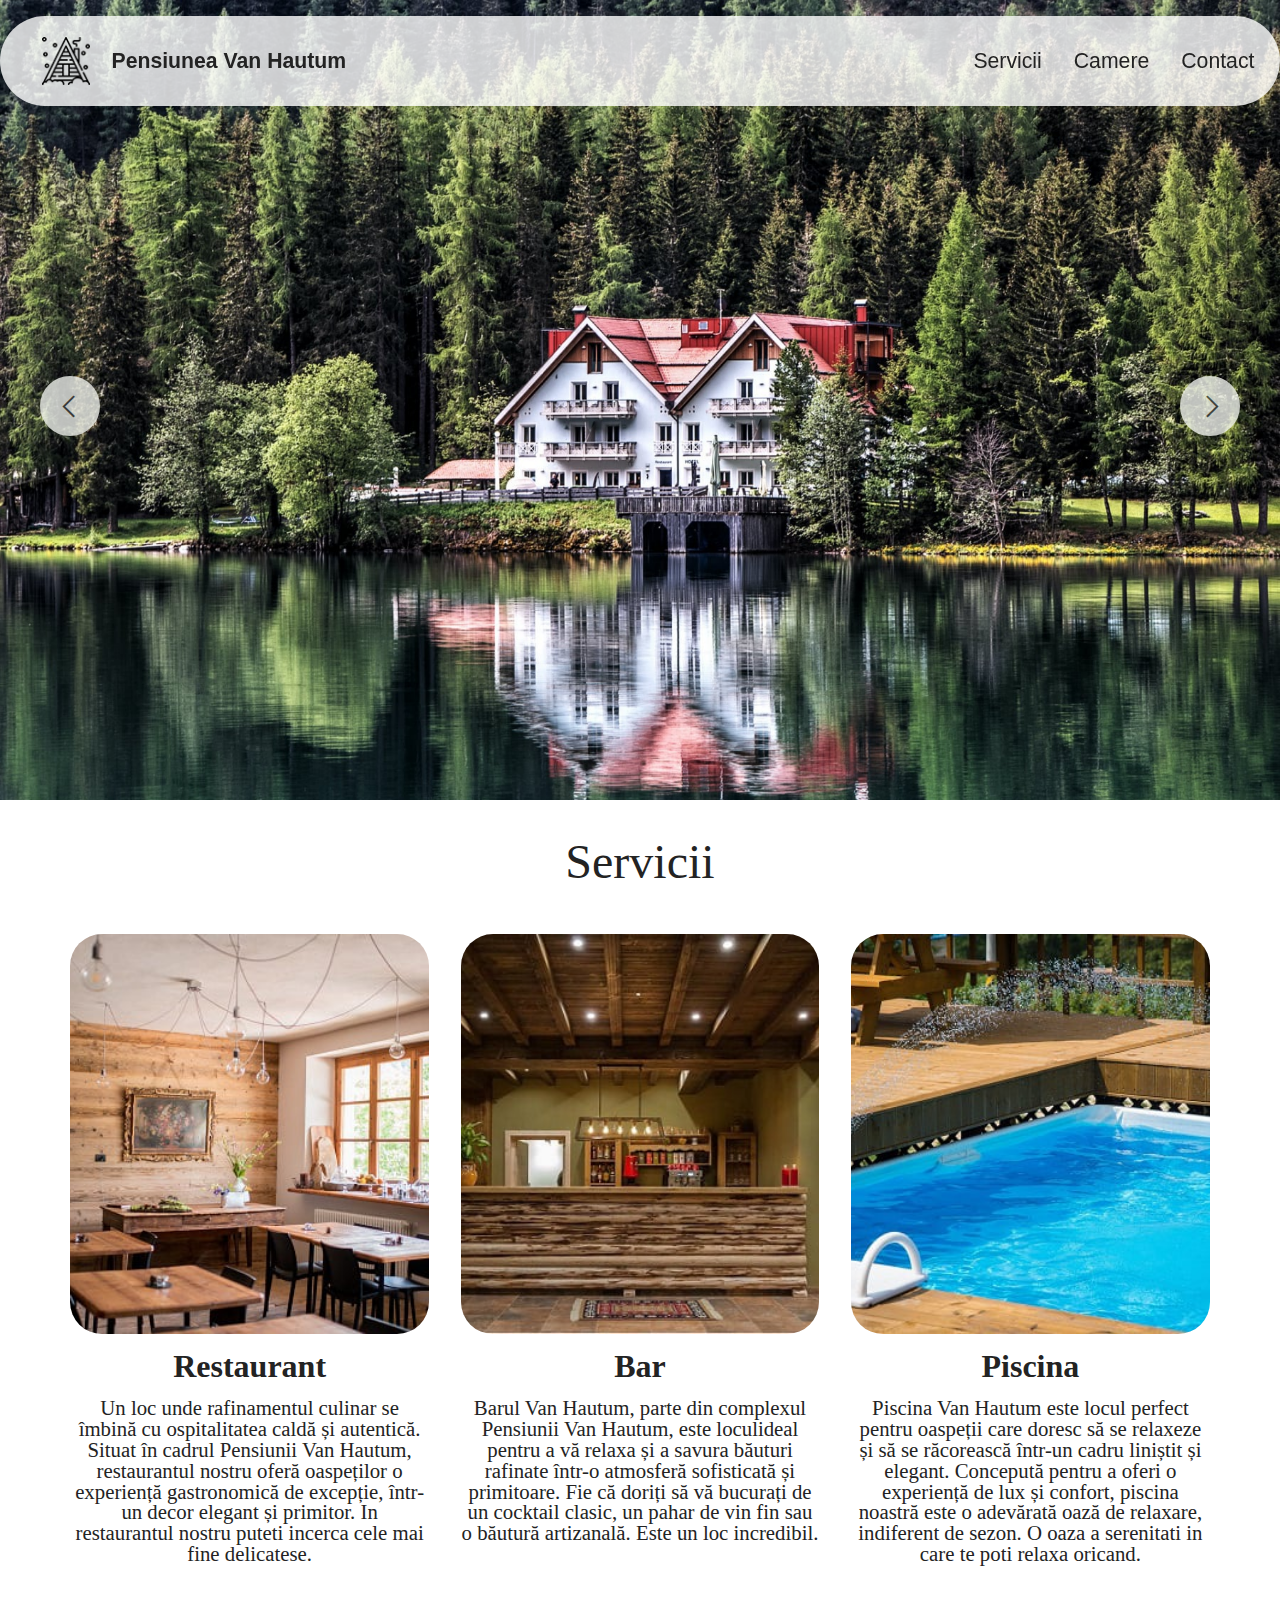
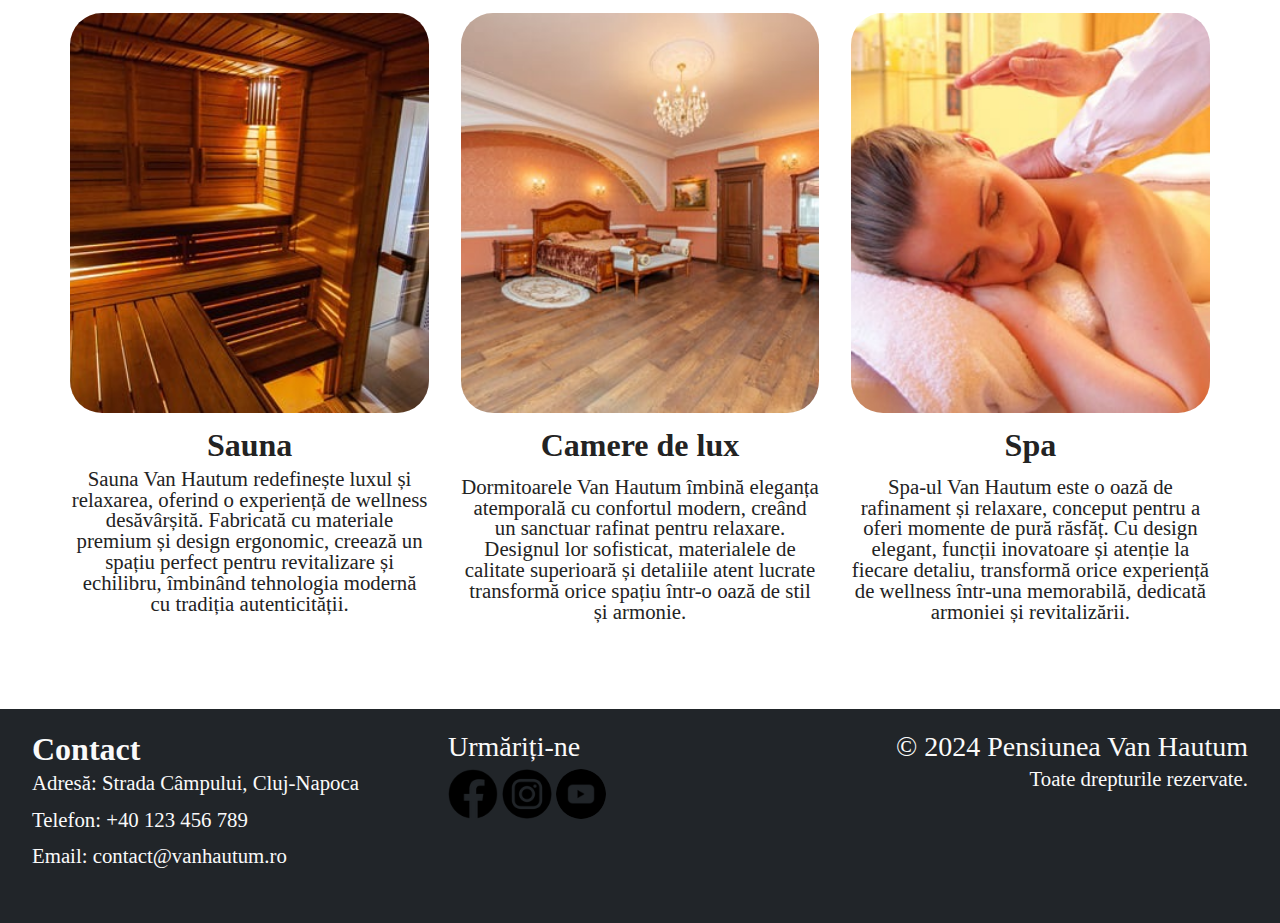
<file: serivici.html>
<!DOCTYPE html>
<html lang="ro">

<head>
  <meta charset="utf-8">
  <meta name="author" content="Ajităriți Gabriel Valentin">
  <meta name="keywords" content="Pensiunea Van Hautum, pensiune Cluj-Napoca, pensiune">
  <meta name="description"
    content="Pensiunea Van Hautum este locul unde eleganța, confortul și ospitalitatea se îmbină perfect pentru a crea o experiență unică. Situată într-un cadru natural deosebit, oferă un refugiu ideal pentru relaxare, escapade romantice sau vacanțe memorabile, punând accent pe servicii impecabile și atenție la detalii">
  <meta name="viewport" content="width=device-width, initial-scale=1.0">
  <meta http-equiv="X-UA-Compatible" content="IE=edge">
  <title>Pensiunea Van Hautum - Servicii</title>
  <link rel="stylesheet" href="assets/web/assets/mobirise-icons2/mobirise2.css">
  <link rel="stylesheet" href="assets/bootstrap/css/bootstrap.min.css">
  <link rel="stylesheet" href="assets/bootstrap/css/bootstrap-grid.min.css">
  <link rel="stylesheet" href="assets/bootstrap/css/bootstrap-reboot.min.css">
  <link rel="stylesheet" href="assets/animatecss/animate.css">
  <link rel="stylesheet" href="assets/dropdown/css/style.css">
  <link rel="stylesheet" href="assets/socicon/css/styles.css">
  <link rel="stylesheet" href="assets/theme/css/style.css">
  <link rel="preconnect" href="https://fonts.googleapis.com">
  <link rel="preconnect" href="https://fonts.gstatic.com" crossorigin>
  <link href="https://fonts.googleapis.com/css2?family=Montserrat:ital,wght@0,100..900;1,100..900&display=swap" rel="stylesheet">
  <link rel="preload" as="style" href="assets/css/css/mbr-additional.css?v=28wpMq">
  <link rel="stylesheet" href="assets/css/css/mbr-additional.css?v=28wpMq" type="text/css">
  <style>
		.gallery3 {
      padding: 3%;
		}
    h2 {
      font-weight: bold;
      font-size: 2em;
    }
		p {
			font-size: 1.3em;
		}
    h1 {
			font-size: 3em;
    }
    .iconita {
      width: 50px;
      display: inline-block;
    }
  </style>
</head> 
<body>
  <script src="https://cdn.jsdelivr.net/npm/bootstrap@5.1.3/dist/js/bootstrap.bundle.min.js"></script>
	<div data-bs-version="5.1" class="menu menu1 cid-uznfgC97V2">
		<nav class="navbar navbar-dropdown navbar-fixed-top navbar-expand-lg">
			<div class="container">
				<div class="navbar-brand">
					<span class="navbar-logo">
						<a href="index.html"><img src="assets/images/hut-50x50.png" alt="Casuta desenata negru"
								style="height: 3rem;"></a>
					</span>
					<span class="navbar-caption-wrap"><a class="navbar-caption text-black text-primary display-4"
							href="index.html">&nbsp;Pensiunea Van Hautum</a></span>
				</div>
				<button class="navbar-toggler" type="button" data-toggle="collapse" data-bs-toggle="collapse"
					data-target="#navbarSupportedContent" data-bs-target="#navbarSupportedContent"
					aria-controls="navbarNavAltMarkup" aria-expanded="false" aria-label="Toggle navigation">
					<div class="hamburger">
						<span></span>
						<span></span>
						<span></span>
						<span></span>
					</div>
				</button>
				<div class="collapse navbar-collapse" id="navbarSupportedContent">
					<ul class="navbar-nav nav-dropdown nav-right" data-app-modern-menu="true">
						<li class="nav-item">
							<a class="nav-link link text-black text-primary display-4" href="serivici.html"
								aria-expanded="false">Servicii</a>
						</li>
						<li class="nav-item">
							<a class="nav-link link text-black text-primary display-4" href="camere.html">Camere</a>
						</li>
						<li class="nav-item">
							<a class="nav-link link text-black text-primary display-4" href="contact.html">Contact</a>
						</li>
					</ul>
				</div>
			</div>
		</nav>
	</div>
  <div data-bs-version="5.1" class="slider3 cid-uzLv8bNlGh">
		<div class="carousel slide carousel-fade" id="uzLPb7arKX" data-interval="5000" data-bs-interval="5000">
			<div class="carousel-inner">
				<div class="carousel-item slider-image item active">
					<div class="item-wrapper">
						<img class="d-block w-100" src="assets/images/pensiunea-caprioara-1-1800x1189.jpg" alt="O pensiune într-o pădure pe malul unui lac"
							data-slide-to="0" data-bs-slide-to="0">
					</div>
				</div>
				<div class="carousel-item slider-image item">
					<div class="item-wrapper">
						<img class="d-block w-100" src="assets/images/cottagecarousel-1920x1268.jpg" alt="O căbănuță pe malul lacului, o padure și un un munte în spatele cabanei" data-slide-to="1" data-bs-slide-to="1">
					</div>
				</div>
				<div class="carousel-item slider-image item">
					<div class="item-wrapper">
						<img class="d-block w-100" src="assets/images/salademesecarousel-1800x1189.jpg" alt="O sală cuscaune și mese, împrăștiate peste tot	" data-slide-to="2" data-bs-slide-to="2">
					</div>
				</div>
				<div class="carousel-item slider-image item">
					<div class="item-wrapper">
						<img class="d-block w-100" src="assets/images/saunacarousel-1800x1189.jpg" alt="Încăpere din lemn cu o ușă de sticlă și o lumină galbenă"
							data-slide-to="3" data-bs-slide-to="3">
					</div>
				</div>
				<div class="carousel-item slider-image item">
					<div class="item-wrapper">
						<img class="d-block w-100" src="assets/images/cameracarousel-1800x1189.jpg" alt="O cameră cu un pat, fereastră și un scaun"
							data-slide-to="4" data-bs-slide-to="4">
					</div>
				</div>
			</div>
			<a class="carousel-control carousel-control-prev" role="button" data-slide="prev" data-bs-slide="prev"
				href="#uzLPb7arKX">
				<span class="mobi-mbri mobi-mbri-arrow-prev" aria-hidden="true"></span>
				<span class="sr-only visually-hidden">Previous</span>
			</a>
			<a class="carousel-control carousel-control-next" role="button" data-slide="next" data-bs-slide="next"
				href="#uzLPb7arKX">
				<span class="mobi-mbri mobi-mbri-arrow-next" aria-hidden="true"></span>
				<span class="sr-only visually-hidden">Next</span>
			</a>
		</div>
	</div>
  <div data-bs-version="5.1" class="gallery3 cid-uzLuvgfvtD">
    <div class="container-fluid">
      <div class="row justify-content-center">
        <div class="col-12 content-head">
          <div class="mb-5">
            <h1 class="align-center mb-0">Servicii</h1>
          </div>
        </div>
      </div>
      <div class="row">
        <div class="item features-image col-12 col-md-6 col-lg-4">
          <div class="item-wrapper">
            <div class="item-img">
              <img src="assets/images/sala-de-mese-500x333.jpg" alt="	O sală cu scaune și mese, împrăștiate peste tot" data-slide-to="0"
                data-bs-slide-to="0">
            </div>
            <div class="item-content align-left">
              <h2 class="mt-3 mb-3 align-center">Restaurant</h2>
              <p class="mb-3 align-center">Un loc unde rafinamentul culinar se îmbină cu
                ospitalitatea caldă și autentică. Situat în cadrul Pensiunii Van Hautum, restaurantul nostru oferă
                oaspeților o experiență gastronomică de excepție, într-un decor elegant și primitor. In restaurantul
                nostru puteti incerca cele mai fine delicatese.</p>
            </div>
          </div>
        </div>
        <div class="item features-image col-12 col-md-6 col-lg-4">
          <div class="item-wrapper">
            <div class="item-img">
              <img src="assets/images/bar-500x332.jpg" alt="Un bar de lemn, cu o tejghea care are pe ea o plantă și lumânări" data-slide-to="1"
                data-bs-slide-to="1">
            </div>
            <div class="item-content align-left">
              <h2 class="mt-3 mb-3 align-center">Bar</h2>
              <p class="mb-3 align-center">Barul Van Hautum, parte din complexul Pensiunii
                Van Hautum, este loculideal pentru a vă relaxa și a savura băuturi rafinate într-o atmosferă sofisticată
                și primitoare. Fie că doriți să vă bucurați de un cocktail clasic, un pahar de vin fin sau o băutură
                artizanală. Este un loc incredibil.</p>
            </div>
          </div>
        </div>
        <div class="item features-image col-12 col-md-6 col-lg-4">
          <div class="item-wrapper">
            <div class="item-img">
              <img src="assets/images/piscina-van-500x333.jpg" alt="O piscină cu o casă lângă ea și dealuri" data-slide-to="2"
                data-bs-slide-to="2">
            </div>
            <div class="item-content align-left">
              <h2 class="mt-3 mb-3 align-center">Piscina</h2>
              <p class="mb-3 align-center">Piscina Van Hautum este locul perfect pentru
                oaspeții care doresc să se relaxeze și să se răcorească într-un cadru liniștit și elegant. Concepută
                pentru a oferi o experiență de lux și confort, piscina noastră este o adevărată oază de relaxare,
                indiferent de sezon. O oaza a serenitati in care te poti relaxa oricand.</p>
            </div>
          </div>
        </div>
        <div class="item features-image col-12 col-md-6 col-lg-4">
          <div class="item-wrapper">
            <div class="item-img">
              <img src="assets/images/sauna3-500x333.jpg" alt="O saună făcută din lemn alb, încălzită"  data-slide-to="3" data-bs-slide-to="3">
            </div>
            <div class="item-content align-left">
              <h2 class="mt-3 mb-3, align-center">Sauna</h2>
              <p class="mb-3 align-center">Sauna Van Hautum redefinește luxul și relaxarea,
                oferind o experiență de wellness desăvârșită. Fabricată cu materiale premium și design ergonomic,
                creează un spațiu perfect pentru revitalizare și echilibru, îmbinând tehnologia modernă cu tradiția
                autenticității.
              <p>
            </div>
          </div>
        </div>
        <div class="item features-image col-12 col-md-6 col-lg-4">
          <div class="item-wrapper">
            <div class="item-img">
              <img src="assets/images/camera-lux-1-500x333.jpg" alt="Un pat dormitor într-o cameră cu o ușă de lemn și masă cu oglindă" data-slide-to="4"
                data-bs-slide-to="4">
            </div>
            <div class="item-content align-left">
              <h2 class="mt-3 mb-3 align-center">Camere de lux</h2>
              <p class="mb-3 align-center">
                Dormitoarele Van Hautum îmbină eleganța atemporală cu confortul modern, creând un sanctuar rafinat
                pentru relaxare. Designul lor sofisticat, materialele de calitate superioară și detaliile atent lucrate
                transformă orice spațiu într-o oază de stil și armonie.</p>
              </div>
            </div>
          </div>
          <div class="item features-image col-12 col-md-6 col-lg-4">
            <div class="item-wrapper">
              <div class="item-img">
                <img src="assets/images/wellness-500x333.jpg" alt="O femeie fiind masată de un maseour"  data-slide-to="5" data-bs-slide-to="5">
              </div>
              <div class="item-content align-left">
                <h2 class="mt-3 mb-3 align-center">Spa</h2>
                <p class="mb-3 align-center">Spa-ul Van Hautum este o oază de rafinament și
                  relaxare, conceput pentru a oferi momente de pură răsfăț. Cu design elegant, funcții inovatoare și
                  atenție la fiecare detaliu, transformă orice experiență de wellness într-una memorabilă, dedicată
                  armoniei și revitalizării.</p>
              </div>
            </div>
          </div>
        </div>
      </div>
    </div>

  <footer>
    <div class="bg-dark text-white py-4">
      <div class="container">
        <div class="row">
          <div class="col-md-4 mb-3">
            <h2>Contact</h2>
            <p>Adresă: <a
                href="https://www.google.ro/maps/dir//46.7629914,23.6996074/@46.7567293,23.7020107,14z/data=!4m2!4m1!3e3?entry=ttu&g_ep=EgoyMDI0MTAxNC4wIKXMDSoASAFQAw%3D%3D"
                target="_blank" class="text-white">Strada Câmpului, Cluj-Napoca</a></p>
            <p>Telefon: <a href="+40123456789" target="_blank" class="text-white">+40 123 456 789</a></p>
            <p>Email: <a href="mailto:contact@vanhautum.ro" target="_blank" class="text-white">contact@vanhautum.ro</a>
            </p>
          </div>
          <div class="col-md-4 mb-3">
            <h3>Urmăriți-ne</h3>
            <div class="iconita">
              <a href="https://facebook.com" target="_blank">
                <img src="facebook.png" alt="Iconiță Facebook">
              </a>
            </div>
            <div class="iconita">
              <a href="https://instagram.com" target="_blank">
                <img src="instagram.png" alt="Iconiță Instagram">
              </a>
            </div>
            <div class="iconita">
              <a href="https://youtube.com" target="_blank">
                <img src="youtube.png" alt="Iconiță Youtube">
              </a>
            </div>
          </div>
          <div class="col-md-4 mb-3 text-md-end">
            <h3>&copy; 2024 Pensiunea Van Hautum</h3>
            <p>Toate drepturile rezervate.</p>
          </div>
        </div>
      </div>
    </div>
  </footer>
</body>

</html>
</file>
<file: assets/web/assets/mobirise-icons2/mobirise2.css>
@font-face {
  font-family: 'Moririse2';
  font-display: swap;
  src:  url('mobirise2.eot?f2bix4');
  src:  url('mobirise2.eot?f2bix4#iefix') format('embedded-opentype'),
    url('mobirise2.ttf?f2bix4') format('truetype'),
    url('mobirise2.woff?f2bix4') format('woff'),
    url('mobirise2.svg?f2bix4#mobirise2') format('svg');
  font-weight: normal;
  font-style: normal;
}

[class^="mobi-"], [class*=" mobi-"] {
  /* use !important to prevent issues with browser extensions that change fonts */
  font-family: 'Moririse2' !important;
  speak: none;
  font-style: normal;
  font-weight: normal;
  font-variant: normal;
  text-transform: none;
  line-height: 1;

  /* Better Font Rendering =========== */
  -webkit-font-smoothing: antialiased;
  -moz-osx-font-smoothing: grayscale;
}

.mobi-mbri-add-submenu:before {
  content: "\e900";
}
.mobi-mbri-alert:before {
  content: "\e901";
}
.mobi-mbri-align-center:before {
  content: "\e902";
}
.mobi-mbri-align-justify:before {
  content: "\e903";
}
.mobi-mbri-align-left:before {
  content: "\e904";
}
.mobi-mbri-align-right:before {
  content: "\e905";
}
.mobi-mbri-android:before {
  content: "\e906";
}
.mobi-mbri-apple:before {
  content: "\e907";
}
.mobi-mbri-arrow-down:before {
  content: "\e908";
}
.mobi-mbri-arrow-next:before {
  content: "\e909";
}
.mobi-mbri-arrow-prev:before {
  content: "\e90a";
}
.mobi-mbri-arrow-up:before {
  content: "\e90b";
}
.mobi-mbri-bold:before {
  content: "\e90c";
}
.mobi-mbri-bookmark:before {
  content: "\e90d";
}
.mobi-mbri-bootstrap:before {
  content: "\e90e";
}
.mobi-mbri-briefcase:before {
  content: "\e90f";
}
.mobi-mbri-browse:before {
  content: "\e910";
}
.mobi-mbri-bulleted-list:before {
  content: "\e911";
}
.mobi-mbri-calendar:before {
  content: "\e912";
}
.mobi-mbri-camera:before {
  content: "\e913";
}
.mobi-mbri-cart-add:before {
  content: "\e914";
}
.mobi-mbri-cart-full:before {
  content: "\e915";
}
.mobi-mbri-cash:before {
  content: "\e916";
}
.mobi-mbri-change-style:before {
  content: "\e917";
}
.mobi-mbri-chat:before {
  content: "\e918";
}
.mobi-mbri-clock:before {
  content: "\e919";
}
.mobi-mbri-close:before {
  content: "\e91a";
}
.mobi-mbri-cloud:before {
  content: "\e91b";
}
.mobi-mbri-code:before {
  content: "\e91c";
}
.mobi-mbri-contact-form:before {
  content: "\e91d";
}
.mobi-mbri-credit-card:before {
  content: "\e91e";
}
.mobi-mbri-cursor-click:before {
  content: "\e91f";
}
.mobi-mbri-cust-feedback:before {
  content: "\e920";
}
.mobi-mbri-database:before {
  content: "\e921";
}
.mobi-mbri-delivery:before {
  content: "\e922";
}
.mobi-mbri-desktop:before {
  content: "\e923";
}
.mobi-mbri-devices:before {
  content: "\e924";
}
.mobi-mbri-down:before {
  content: "\e925";
}
.mobi-mbri-download-2:before {
  content: "\e926";
}
.mobi-mbri-download:before {
  content: "\e927";
}
.mobi-mbri-drag-n-drop-2:before {
  content: "\e928";
}
.mobi-mbri-drag-n-drop:before {
  content: "\e929";
}
.mobi-mbri-edit-2:before {
  content: "\e92a";
}
.mobi-mbri-edit:before {
  content: "\e92b";
}
.mobi-mbri-error:before {
  content: "\e92c";
}
.mobi-mbri-extension:before {
  content: "\e92d";
}
.mobi-mbri-features:before {
  content: "\e92e";
}
.mobi-mbri-file:before {
  content: "\e92f";
}
.mobi-mbri-flag:before {
  content: "\e930";
}
.mobi-mbri-folder:before {
  content: "\e931";
}
.mobi-mbri-gift:before {
  content: "\e932";
}
.mobi-mbri-github:before {
  content: "\e933";
}
.mobi-mbri-globe-2:before {
  content: "\e934";
}
.mobi-mbri-globe:before {
  content: "\e935";
}
.mobi-mbri-growing-chart:before {
  content: "\e936";
}
.mobi-mbri-hearth:before {
  content: "\e937";
}
.mobi-mbri-help:before {
  content: "\e938";
}
.mobi-mbri-home:before {
  content: "\e939";
}
.mobi-mbri-hot-cup:before {
  content: "\e93a";
}
.mobi-mbri-idea:before {
  content: "\e93b";
}
.mobi-mbri-image-gallery:before {
  content: "\e93c";
}
.mobi-mbri-image-slider:before {
  content: "\e93d";
}
.mobi-mbri-info:before {
  content: "\e93e";
}
.mobi-mbri-italic:before {
  content: "\e93f";
}
.mobi-mbri-key:before {
  content: "\e940";
}
.mobi-mbri-laptop:before {
  content: "\e941";
}
.mobi-mbri-layers:before {
  content: "\e942";
}
.mobi-mbri-left-right:before {
  content: "\e943";
}
.mobi-mbri-left:before {
  content: "\e944";
}
.mobi-mbri-letter:before {
  content: "\e945";
}
.mobi-mbri-like:before {
  content: "\e946";
}
.mobi-mbri-link:before {
  content: "\e947";
}
.mobi-mbri-lock:before {
  content: "\e948";
}
.mobi-mbri-login:before {
  content: "\e949";
}
.mobi-mbri-logout:before {
  content: "\e94a";
}
.mobi-mbri-magic-stick:before {
  content: "\e94b";
}
.mobi-mbri-map-pin:before {
  content: "\e94c";
}
.mobi-mbri-menu:before {
  content: "\e94d";
}
.mobi-mbri-mobile-2:before {
  content: "\e94e";
}
.mobi-mbri-mobile-horizontal:before {
  content: "\e94f";
}
.mobi-mbri-mobile:before {
  content: "\e950";
}
.mobi-mbri-mobirise:before {
  content: "\e951";
}
.mobi-mbri-more-horizontal:before {
  content: "\e952";
}
.mobi-mbri-more-vertical:before {
  content: "\e953";
}
.mobi-mbri-music:before {
  content: "\e954";
}
.mobi-mbri-new-file:before {
  content: "\e955";
}
.mobi-mbri-numbered-list:before {
  content: "\e956";
}
.mobi-mbri-opened-folder:before {
  content: "\e957";
}
.mobi-mbri-pages:before {
  content: "\e958";
}
.mobi-mbri-paper-plane:before {
  content: "\e959";
}
.mobi-mbri-paperclip:before {
  content: "\e95a";
}
.mobi-mbri-phone:before {
  content: "\e95b";
}
.mobi-mbri-photo:before {
  content: "\e95c";
}
.mobi-mbri-photos:before {
  content: "\e95d";
}
.mobi-mbri-pin:before {
  content: "\e95e";
}
.mobi-mbri-play:before {
  content: "\e95f";
}
.mobi-mbri-plus:before {
  content: "\e960";
}
.mobi-mbri-preview:before {
  content: "\e961";
}
.mobi-mbri-print:before {
  content: "\e962";
}
.mobi-mbri-protect:before {
  content: "\e963";
}
.mobi-mbri-question:before {
  content: "\e964";
}
.mobi-mbri-quote-left:before {
  content: "\e965";
}
.mobi-mbri-quote-right:before {
  content: "\e966";
}
.mobi-mbri-redo:before {
  content: "\e967";
}
.mobi-mbri-refresh:before {
  content: "\e968";
}
.mobi-mbri-responsive-2:before {
  content: "\e969";
}
.mobi-mbri-responsive:before {
  content: "\e96a";
}
.mobi-mbri-right:before {
  content: "\e96b";
}
.mobi-mbri-rocket:before {
  content: "\e96c";
}
.mobi-mbri-sad-face:before {
  content: "\e96d";
}
.mobi-mbri-sale:before {
  content: "\e96e";
}
.mobi-mbri-save:before {
  content: "\e96f";
}
.mobi-mbri-search:before {
  content: "\e970";
}
.mobi-mbri-setting-2:before {
  content: "\e971";
}
.mobi-mbri-setting-3:before {
  content: "\e972";
}
.mobi-mbri-setting:before {
  content: "\e973";
}
.mobi-mbri-share:before {
  content: "\e974";
}
.mobi-mbri-shopping-bag:before {
  content: "\e975";
}
.mobi-mbri-shopping-basket:before {
  content: "\e976";
}
.mobi-mbri-shopping-cart:before {
  content: "\e977";
}
.mobi-mbri-sites:before {
  content: "\e978";
}
.mobi-mbri-smile-face:before {
  content: "\e979";
}
.mobi-mbri-speed:before {
  content: "\e97a";
}
.mobi-mbri-star:before {
  content: "\e97b";
}
.mobi-mbri-success:before {
  content: "\e97c";
}
.mobi-mbri-sun:before {
  content: "\e97d";
}
.mobi-mbri-sun2:before {
  content: "\e97e";
}
.mobi-mbri-tablet-vertical:before {
  content: "\e97f";
}
.mobi-mbri-tablet:before {
  content: "\e980";
}
.mobi-mbri-target:before {
  content: "\e981";
}
.mobi-mbri-timer:before {
  content: "\e982";
}
.mobi-mbri-to-ftp:before {
  content: "\e983";
}
.mobi-mbri-to-local-drive:before {
  content: "\e984";
}
.mobi-mbri-touch-swipe:before {
  content: "\e985";
}
.mobi-mbri-touch:before {
  content: "\e986";
}
.mobi-mbri-trash:before {
  content: "\e987";
}
.mobi-mbri-underline:before {
  content: "\e988";
}
.mobi-mbri-undo:before {
  content: "\e989";
}
.mobi-mbri-unlink:before {
  content: "\e98a";
}
.mobi-mbri-unlock:before {
  content: "\e98b";
}
.mobi-mbri-up-down:before {
  content: "\e98c";
}
.mobi-mbri-up:before {
  content: "\e98d";
}
.mobi-mbri-update:before {
  content: "\e98e";
}
.mobi-mbri-upload-2:before {
  content: "\e98f";
}
.mobi-mbri-upload:before {
  content: "\e990";
}
.mobi-mbri-user-2:before {
  content: "\e991";
}
.mobi-mbri-user:before {
  content: "\e992";
}
.mobi-mbri-users:before {
  content: "\e993";
}
.mobi-mbri-video-play:before {
  content: "\e994";
}
.mobi-mbri-video:before {
  content: "\e995";
}
.mobi-mbri-watch:before {
  content: "\e996";
}
.mobi-mbri-website-theme-2:before {
  content: "\e997";
}
.mobi-mbri-website-theme:before {
  content: "\e998";
}
.mobi-mbri-wifi:before {
  content: "\e999";
}
.mobi-mbri-windows:before {
  content: "\e99a";
}
.mobi-mbri-zoom-in:before {
  content: "\e99b";
}
.mobi-mbri-zoom-out:before {
  content: "\e99c";
}
</file>
<file: assets/dropdown/css/style.css>
.navbar-dropdown {
  left: 0;
  padding: 0;
  position: absolute;
  right: 0;
  top: 0;
  transition: all 0.45s ease;
  z-index: 1030;
  background: #282828; }
  .navbar-dropdown .navbar-logo {
    margin-right: 0.8rem;
    transition: margin 0.3s ease-in-out;
    vertical-align: middle; }
    .navbar-dropdown .navbar-logo img {
      height: 3.125rem;
      transition: all 0.3s ease-in-out; }
    .navbar-dropdown .navbar-logo.mbr-iconfont {
      font-size: 3.125rem;
      line-height: 3.125rem; }
  .navbar-dropdown .navbar-caption {
    font-weight: 700;
    white-space: normal;
    vertical-align: -4px;
    line-height: 3.125rem !important; }
    .navbar-dropdown .navbar-caption, .navbar-dropdown .navbar-caption:hover {
      color: inherit;
      text-decoration: none; }
  .navbar-dropdown .mbr-iconfont + .navbar-caption {
    vertical-align: -1px; }
  .navbar-dropdown.navbar-fixed-top {
    position: fixed; }
  .navbar-dropdown .navbar-brand span {
    vertical-align: -4px; }
  .navbar-dropdown.bg-color.transparent {
    background: none; }
  .navbar-dropdown.navbar-short .navbar-brand {
    padding: 0.625rem 0; }
    .navbar-dropdown.navbar-short .navbar-brand span {
      vertical-align: -1px; }
  .navbar-dropdown.navbar-short .navbar-caption {
    line-height: 2.375rem !important;
    vertical-align: -2px; }
  .navbar-dropdown.navbar-short .navbar-logo {
    margin-right: 0.5rem; }
    .navbar-dropdown.navbar-short .navbar-logo img {
      height: 2.375rem; }
    .navbar-dropdown.navbar-short .navbar-logo.mbr-iconfont {
      font-size: 2.375rem;
      line-height: 2.375rem; }
  .navbar-dropdown.navbar-short .mbr-table-cell {
    height: 3.625rem; }
  .navbar-dropdown .navbar-close {
    left: 0.6875rem;
    position: fixed;
    top: 0.75rem;
    z-index: 1000; }
  .navbar-dropdown .hamburger-icon {
    content: "";
    display: inline-block;
    vertical-align: middle;
    width: 16px;
    -webkit-box-shadow: 0 -6px 0 1px #282828,0 0 0 1px #282828,0 6px 0 1px #282828;
    -moz-box-shadow: 0 -6px 0 1px #282828,0 0 0 1px #282828,0 6px 0 1px #282828;
    box-shadow: 0 -6px 0 1px #282828,0 0 0 1px #282828,0 6px 0 1px #282828; }

.dropdown-menu .dropdown-toggle[data-toggle="dropdown-submenu"]::after {
  border-bottom: 0.35em solid transparent;
  border-left: 0.35em solid;
  border-right: 0;
  border-top: 0.35em solid transparent;
  margin-left: 0.3rem; }

.dropdown-menu .dropdown-item:focus {
  outline: 0; }

.nav-dropdown {
  font-size: 0.75rem;
  font-weight: 500;
  height: auto !important; }
  .nav-dropdown .nav-btn {
    padding-left: 1rem; }
  .nav-dropdown .link {
    margin: .667em 1.667em;
    font-weight: 500;
    padding: 0;
    transition: color .2s ease-in-out; }
    .nav-dropdown .link.dropdown-toggle {
      margin-right: 2.583em; }
      .nav-dropdown .link.dropdown-toggle::after {
        margin-left: .25rem;
        border-top: 0.35em solid;
        border-right: 0.35em solid transparent;
        border-left: 0.35em solid transparent;
        border-bottom: 0; }
      .nav-dropdown .link.dropdown-toggle[aria-expanded="true"] {
        margin: 0;
        padding: 0.667em 3.263em  0.667em 1.667em; }
  .nav-dropdown .link::after,
  .nav-dropdown .dropdown-item::after {
    color: inherit; }
  .nav-dropdown .btn {
    font-size: 0.75rem;
    font-weight: 700;
    letter-spacing: 0;
    margin-bottom: 0;
    padding-left: 1.25rem;
    padding-right: 1.25rem; }
  .nav-dropdown .dropdown-menu {
    border-radius: 0;
    border: 0;
    left: 0;
    margin: 0;
    padding-bottom: 1.25rem;
    padding-top: 1.25rem;
    position: relative; }
  .nav-dropdown .dropdown-submenu {
    margin-left: 0.125rem;
    top: 0; }
  .nav-dropdown .dropdown-item {
    font-weight: 500;
    line-height: 2;
    padding: 0.3846em 4.615em 0.3846em 1.5385em;
    position: relative;
    transition: color .2s ease-in-out, background-color .2s ease-in-out; }
    .nav-dropdown .dropdown-item::after {
      margin-top: -0.3077em;
      position: absolute;
      right: 1.1538em;
      top: 50%; }
    .nav-dropdown .dropdown-item:focus, .nav-dropdown .dropdown-item:hover {
      background: none; }

@media (max-width: 767px) {
  .nav-dropdown.navbar-toggleable-sm {
    bottom: 0;
    display: none;
    left: 0;
    overflow-x: hidden;
    position: fixed;
    top: 0;
    transform: translateX(-100%);
    -ms-transform: translateX(-100%);
    -webkit-transform: translateX(-100%);
    width: 18.75rem;
    z-index: 999; } }
.nav-dropdown.navbar-toggleable-xl {
  bottom: 0;
  display: none;
  left: 0;
  overflow-x: hidden;
  position: fixed;
  top: 0;
  transform: translateX(-100%);
  -ms-transform: translateX(-100%);
  -webkit-transform: translateX(-100%);
  width: 18.75rem;
  z-index: 999; }

.nav-dropdown-sm {
  display: block !important;
  overflow-x: hidden;
  overflow: auto;
  padding-top: 3.875rem; }
  .nav-dropdown-sm::after {
    content: "";
    display: block;
    height: 3rem;
    width: 100%; }
  .nav-dropdown-sm.collapse.in ~ .navbar-close {
    display: block !important; }
  .nav-dropdown-sm.collapsing, .nav-dropdown-sm.collapse.in {
    transform: translateX(0);
    -ms-transform: translateX(0);
    -webkit-transform: translateX(0);
    transition: all 0.25s ease-out;
    -webkit-transition: all 0.25s ease-out;
    background: #282828; }
  .nav-dropdown-sm.collapsing[aria-expanded="false"] {
    transform: translateX(-100%);
    -ms-transform: translateX(-100%);
    -webkit-transform: translateX(-100%); }
  .nav-dropdown-sm .nav-item {
    display: block;
    margin-left: 0 !important;
    padding-left: 0; }
  .nav-dropdown-sm .link,
  .nav-dropdown-sm .dropdown-item {
    border-top: 1px dotted rgba(255, 255, 255, 0.1);
    font-size: 0.8125rem;
    line-height: 1.6;
    margin: 0 !important;
    padding: 0.875rem 2.4rem 0.875rem 1.5625rem !important;
    position: relative;
    white-space: normal; }
    .nav-dropdown-sm .link:focus, .nav-dropdown-sm .link:hover,
    .nav-dropdown-sm .dropdown-item:focus,
    .nav-dropdown-sm .dropdown-item:hover {
      background: rgba(0, 0, 0, 0.2) !important;
      color: #c0a375; }
  .nav-dropdown-sm .nav-btn {
    position: relative;
    padding: 1.5625rem 1.5625rem 0 1.5625rem; }
    .nav-dropdown-sm .nav-btn::before {
      border-top: 1px dotted rgba(255, 255, 255, 0.1);
      content: "";
      left: 0;
      position: absolute;
      top: 0;
      width: 100%; }
    .nav-dropdown-sm .nav-btn + .nav-btn {
      padding-top: 0.625rem; }
      .nav-dropdown-sm .nav-btn + .nav-btn::before {
        display: none; }
  .nav-dropdown-sm .btn {
    padding: 0.625rem 0; }
  .nav-dropdown-sm .dropdown-toggle[data-toggle="dropdown-submenu"]::after {
    margin-left: .25rem;
    border-top: 0.35em solid;
    border-right: 0.35em solid transparent;
    border-left: 0.35em solid transparent;
    border-bottom: 0; }
  .nav-dropdown-sm .dropdown-toggle[data-toggle="dropdown-submenu"][aria-expanded="true"]::after {
    border-top: 0;
    border-right: 0.35em solid transparent;
    border-left: 0.35em solid transparent;
    border-bottom: 0.35em solid; }
  .nav-dropdown-sm .dropdown-menu {
    margin: 0;
    padding: 0;
    position: relative;
    top: 0;
    left: 0;
    width: 100%;
    border: 0;
    float: none;
    border-radius: 0;
    background: none; }
  .nav-dropdown-sm .dropdown-submenu {
    left: 100%;
    margin-left: 0.125rem;
    margin-top: -1.25rem;
    top: 0; }

.navbar-toggleable-sm .nav-dropdown .dropdown-menu {
  position: absolute; }

.navbar-toggleable-sm .nav-dropdown .dropdown-submenu {
  left: 100%;
  margin-left: 0.125rem;
  margin-top: -1.25rem;
  top: 0; }

.navbar-toggleable-sm.opened .nav-dropdown .dropdown-menu {
  position: relative; }

.navbar-toggleable-sm.opened .nav-dropdown .dropdown-submenu {
  left: 0;
  margin-left: 00rem;
  margin-top: 0rem;
  top: 0; }

.is-builder .nav-dropdown.collapsing {
  transition: none !important; }
</file>
<file: assets/socicon/css/styles.css>
@charset "UTF-8";

@font-face {
  font-family: 'Socicon';
  src:  url('../fonts/socicon.eot');
  src:  url('../fonts/socicon.eot?#iefix') format('embedded-opentype'),
    url('../fonts/socicon.woff2') format('woff2'),
    url('../fonts/socicon.ttf') format('truetype'),
    url('../fonts/socicon.woff') format('woff'),
    url('../fonts/socicon.svg#socicon') format('svg');
  font-weight: normal;
  font-style: normal;
  font-display: swap;
}

[data-icon]:before {
  font-family: "socicon" !important;
  content: attr(data-icon);
  font-style: normal !important;
  font-weight: normal !important;
  font-variant: normal !important;
  text-transform: none !important;
  speak: none;
  line-height: 1;
  -webkit-font-smoothing: antialiased;
  -moz-osx-font-smoothing: grayscale;
}

[class^="socicon-"], [class*=" socicon-"] {
  /* use !important to prevent issues with browser extensions that change fonts */
  font-family: 'Socicon' !important;
  speak: none;
  font-style: normal;
  font-weight: normal;
  font-variant: normal;
  text-transform: none;
  line-height: 1;

  /* Better Font Rendering =========== */
  -webkit-font-smoothing: antialiased;
  -moz-osx-font-smoothing: grayscale;
}

.socicon-500px:before {
  content: "\e000";
}
.socicon-8tracks:before {
  content: "\e001";
}
.socicon-airbnb:before {
  content: "\e002";
}
.socicon-alliance:before {
  content: "\e003";
}
.socicon-amazon:before {
  content: "\e004";
}
.socicon-amplement:before {
  content: "\e005";
}
.socicon-android:before {
  content: "\e006";
}
.socicon-angellist:before {
  content: "\e007";
}
.socicon-apple:before {
  content: "\e008";
}
.socicon-appnet:before {
  content: "\e009";
}
.socicon-baidu:before {
  content: "\e00a";
}
.socicon-bandcamp:before {
  content: "\e00b";
}
.socicon-battlenet:before {
  content: "\e00c";
}
.socicon-mixer:before {
  content: "\e00d";
}
.socicon-bebee:before {
  content: "\e00e";
}
.socicon-bebo:before {
  content: "\e00f";
}
.socicon-behance:before {
  content: "\e010";
}
.socicon-blizzard:before {
  content: "\e011";
}
.socicon-blogger:before {
  content: "\e012";
}
.socicon-buffer:before {
  content: "\e013";
}
.socicon-chrome:before {
  content: "\e014";
}
.socicon-coderwall:before {
  content: "\e015";
}
.socicon-curse:before {
  content: "\e016";
}
.socicon-dailymotion:before {
  content: "\e017";
}
.socicon-deezer:before {
  content: "\e018";
}
.socicon-delicious:before {
  content: "\e019";
}
.socicon-deviantart:before {
  content: "\e01a";
}
.socicon-diablo:before {
  content: "\e01b";
}
.socicon-digg:before {
  content: "\e01c";
}
.socicon-discord:before {
  content: "\e01d";
}
.socicon-disqus:before {
  content: "\e01e";
}
.socicon-douban:before {
  content: "\e01f";
}
.socicon-draugiem:before {
  content: "\e020";
}
.socicon-dribbble:before {
  content: "\e021";
}
.socicon-drupal:before {
  content: "\e022";
}
.socicon-ebay:before {
  content: "\e023";
}
.socicon-ello:before {
  content: "\e024";
}
.socicon-endomodo:before {
  content: "\e025";
}
.socicon-envato:before {
  content: "\e026";
}
.socicon-etsy:before {
  content: "\e027";
}
.socicon-facebook:before {
  content: "\e028";
}
.socicon-feedburner:before {
  content: "\e029";
}
.socicon-filmweb:before {
  content: "\e02a";
}
.socicon-firefox:before {
  content: "\e02b";
}
.socicon-flattr:before {
  content: "\e02c";
}
.socicon-flickr:before {
  content: "\e02d";
}
.socicon-formulr:before {
  content: "\e02e";
}
.socicon-forrst:before {
  content: "\e02f";
}
.socicon-foursquare:before {
  content: "\e030";
}
.socicon-friendfeed:before {
  content: "\e031";
}
.socicon-github:before {
  content: "\e032";
}
.socicon-goodreads:before {
  content: "\e033";
}
.socicon-google:before {
  content: "\e034";
}
.socicon-googlescholar:before {
  content: "\e035";
}
.socicon-googlegroups:before {
  content: "\e036";
}
.socicon-googlephotos:before {
  content: "\e037";
}
.socicon-googleplus:before {
  content: "\e038";
}
.socicon-grooveshark:before {
  content: "\e039";
}
.socicon-hackerrank:before {
  content: "\e03a";
}
.socicon-hearthstone:before {
  content: "\e03b";
}
.socicon-hellocoton:before {
  content: "\e03c";
}
.socicon-heroes:before {
  content: "\e03d";
}
.socicon-smashcast:before {
  content: "\e03e";
}
.socicon-horde:before {
  content: "\e03f";
}
.socicon-houzz:before {
  content: "\e040";
}
.socicon-icq:before {
  content: "\e041";
}
.socicon-identica:before {
  content: "\e042";
}
.socicon-imdb:before {
  content: "\e043";
}
.socicon-instagram:before {
  content: "\e044";
}
.socicon-issuu:before {
  content: "\e045";
}
.socicon-istock:before {
  content: "\e046";
}
.socicon-itunes:before {
  content: "\e047";
}
.socicon-keybase:before {
  content: "\e048";
}
.socicon-lanyrd:before {
  content: "\e049";
}
.socicon-lastfm:before {
  content: "\e04a";
}
.socicon-line:before {
  content: "\e04b";
}
.socicon-linkedin:before {
  content: "\e04c";
}
.socicon-livejournal:before {
  content: "\e04d";
}
.socicon-lyft:before {
  content: "\e04e";
}
.socicon-macos:before {
  content: "\e04f";
}
.socicon-mail:before {
  content: "\e050";
}
.socicon-medium:before {
  content: "\e051";
}
.socicon-meetup:before {
  content: "\e052";
}
.socicon-mixcloud:before {
  content: "\e053";
}
.socicon-modelmayhem:before {
  content: "\e054";
}
.socicon-mumble:before {
  content: "\e055";
}
.socicon-myspace:before {
  content: "\e056";
}
.socicon-newsvine:before {
  content: "\e057";
}
.socicon-nintendo:before {
  content: "\e058";
}
.socicon-npm:before {
  content: "\e059";
}
.socicon-odnoklassniki:before {
  content: "\e05a";
}
.socicon-openid:before {
  content: "\e05b";
}
.socicon-opera:before {
  content: "\e05c";
}
.socicon-outlook:before {
  content: "\e05d";
}
.socicon-overwatch:before {
  content: "\e05e";
}
.socicon-patreon:before {
  content: "\e05f";
}
.socicon-paypal:before {
  content: "\e060";
}
.socicon-periscope:before {
  content: "\e061";
}
.socicon-persona:before {
  content: "\e062";
}
.socicon-pinterest:before {
  content: "\e063";
}
.socicon-play:before {
  content: "\e064";
}
.socicon-player:before {
  content: "\e065";
}
.socicon-playstation:before {
  content: "\e066";
}
.socicon-pocket:before {
  content: "\e067";
}
.socicon-qq:before {
  content: "\e068";
}
.socicon-quora:before {
  content: "\e069";
}
.socicon-raidcall:before {
  content: "\e06a";
}
.socicon-ravelry:before {
  content: "\e06b";
}
.socicon-reddit:before {
  content: "\e06c";
}
.socicon-renren:before {
  content: "\e06d";
}
.socicon-researchgate:before {
  content: "\e06e";
}
.socicon-residentadvisor:before {
  content: "\e06f";
}
.socicon-reverbnation:before {
  content: "\e070";
}
.socicon-rss:before {
  content: "\e071";
}
.socicon-sharethis:before {
  content: "\e072";
}
.socicon-skype:before {
  content: "\e073";
}
.socicon-slideshare:before {
  content: "\e074";
}
.socicon-smugmug:before {
  content: "\e075";
}
.socicon-snapchat:before {
  content: "\e076";
}
.socicon-songkick:before {
  content: "\e077";
}
.socicon-soundcloud:before {
  content: "\e078";
}
.socicon-spotify:before {
  content: "\e079";
}
.socicon-stackexchange:before {
  content: "\e07a";
}
.socicon-stackoverflow:before {
  content: "\e07b";
}
.socicon-starcraft:before {
  content: "\e07c";
}
.socicon-stayfriends:before {
  content: "\e07d";
}
.socicon-steam:before {
  content: "\e07e";
}
.socicon-storehouse:before {
  content: "\e07f";
}
.socicon-strava:before {
  content: "\e080";
}
.socicon-streamjar:before {
  content: "\e081";
}
.socicon-stumbleupon:before {
  content: "\e082";
}
.socicon-swarm:before {
  content: "\e083";
}
.socicon-teamspeak:before {
  content: "\e084";
}
.socicon-teamviewer:before {
  content: "\e085";
}
.socicon-technorati:before {
  content: "\e086";
}
.socicon-telegram:before {
  content: "\e087";
}
.socicon-tripadvisor:before {
  content: "\e088";
}
.socicon-tripit:before {
  content: "\e089";
}
.socicon-triplej:before {
  content: "\e08a";
}
.socicon-tumblr:before {
  content: "\e08b";
}
.socicon-twitch:before {
  content: "\e08c";
}
.socicon-twitter:before {
  content: "\e08d";
}
.socicon-uber:before {
  content: "\e08e";
}
.socicon-ventrilo:before {
  content: "\e08f";
}
.socicon-viadeo:before {
  content: "\e090";
}
.socicon-viber:before {
  content: "\e091";
}
.socicon-viewbug:before {
  content: "\e092";
}
.socicon-vimeo:before {
  content: "\e093";
}
.socicon-vine:before {
  content: "\e094";
}
.socicon-vkontakte:before {
  content: "\e095";
}
.socicon-warcraft:before {
  content: "\e096";
}
.socicon-wechat:before {
  content: "\e097";
}
.socicon-weibo:before {
  content: "\e098";
}
.socicon-whatsapp:before {
  content: "\e099";
}
.socicon-wikipedia:before {
  content: "\e09a";
}
.socicon-windows:before {
  content: "\e09b";
}
.socicon-wordpress:before {
  content: "\e09c";
}
.socicon-wykop:before {
  content: "\e09d";
}
.socicon-xbox:before {
  content: "\e09e";
}
.socicon-xing:before {
  content: "\e09f";
}
.socicon-yahoo:before {
  content: "\e0a0";
}
.socicon-yammer:before {
  content: "\e0a1";
}
.socicon-yandex:before {
  content: "\e0a2";
}
.socicon-yelp:before {
  content: "\e0a3";
}
.socicon-younow:before {
  content: "\e0a4";
}
.socicon-youtube:before {
  content: "\e0a5";
}
.socicon-zapier:before {
  content: "\e0a6";
}
.socicon-zerply:before {
  content: "\e0a7";
}
.socicon-zomato:before {
  content: "\e0a8";
}
.socicon-zynga:before {
  content: "\e0a9";
}
.socicon-spreadshirt:before {
  content: "\e901";
}
.socicon-gamejolt:before {
  content: "\e902";
}
.socicon-trello:before {
  content: "\e903";
}
.socicon-tunein:before {
  content: "\e904";
}
.socicon-bloglovin:before {
  content: "\e905";
}
.socicon-gamewisp:before {
  content: "\e906";
}
.socicon-messenger:before {
  content: "\e907";
}
.socicon-pandora:before {
  content: "\e908";
}
.socicon-augment:before {
  content: "\e909";
}
.socicon-bitbucket:before {
  content: "\e90a";
}
.socicon-fyuse:before {
  content: "\e90b";
}
.socicon-yt-gaming:before {
  content: "\e90c";
}
.socicon-sketchfab:before {
  content: "\e90d";
}
.socicon-mobcrush:before {
  content: "\e90e";
}
.socicon-microsoft:before {
  content: "\e90f";
}
.socicon-realtor:before {
  content: "\e910";
}
.socicon-tidal:before {
  content: "\e911";
}
.socicon-qobuz:before {
  content: "\e912";
}
.socicon-natgeo:before {
  content: "\e913";
}
.socicon-mastodon:before {
  content: "\e914";
}
.socicon-unsplash:before {
  content: "\e915";
}
.socicon-homeadvisor:before {
  content: "\e916";
}
.socicon-angieslist:before {
  content: "\e917";
}
.socicon-codepen:before {
  content: "\e918";
}
.socicon-slack:before {
  content: "\e919";
}
.socicon-openaigym:before {
  content: "\e91a";
}
.socicon-logmein:before {
  content: "\e91b";
}
.socicon-fiverr:before {
  content: "\e91c";
}
.socicon-gotomeeting:before {
  content: "\e91d";
}
.socicon-aliexpress:before {
  content: "\e91e";
}
.socicon-guru:before {
  content: "\e91f";
}
.socicon-appstore:before {
  content: "\e920";
}
.socicon-homes:before {
  content: "\e921";
}
.socicon-zoom:before {
  content: "\e922";
}
.socicon-alibaba:before {
  content: "\e923";
}
.socicon-craigslist:before {
  content: "\e924";
}
.socicon-wix:before {
  content: "\e925";
}
.socicon-redfin:before {
  content: "\e926";
}
.socicon-googlecalendar:before {
  content: "\e927";
}
.socicon-shopify:before {
  content: "\e928";
}
.socicon-freelancer:before {
  content: "\e929";
}
.socicon-seedrs:before {
  content: "\e92a";
}
.socicon-bing:before {
  content: "\e92b";
}
.socicon-doodle:before {
  content: "\e92c";
}
.socicon-bonanza:before {
  content: "\e92d";
}
.socicon-squarespace:before {
  content: "\e92e";
}
.socicon-toptal:before {
  content: "\e92f";
}
.socicon-gust:before {
  content: "\e930";
}
.socicon-ask:before {
  content: "\e931";
}
.socicon-trulia:before {
  content: "\e932";
}
.socicon-loomly:before {
  content: "\e933";
}
.socicon-ghost:before {
  content: "\e934";
}
.socicon-upwork:before {
  content: "\e935";
}
.socicon-fundable:before {
  content: "\e936";
}
.socicon-booking:before {
  content: "\e937";
}
.socicon-googlemaps:before {
  content: "\e938";
}
.socicon-zillow:before {
  content: "\e939";
}
.socicon-niconico:before {
  content: "\e93a";
}
.socicon-toneden:before {
  content: "\e93b";
}
.socicon-crunchbase:before {
  content: "\e93c";
}
.socicon-homefy:before {
  content: "\e93d";
}
.socicon-calendly:before {
  content: "\e93e";
}
.socicon-livemaster:before {
  content: "\e93f";
}
.socicon-udemy:before {
  content: "\e940";
}
.socicon-codered:before {
  content: "\e941";
}
.socicon-origin:before {
  content: "\e942";
}
.socicon-nextdoor:before {
  content: "\e943";
}
.socicon-portfolio:before {
  content: "\e944";
}
.socicon-instructables:before {
  content: "\e945";
}
.socicon-gitlab:before {
  content: "\e946";
}
.socicon-hackernews:before {
  content: "\e947";
}
.socicon-smashwords:before {
  content: "\e948";
}
.socicon-kobo:before {
  content: "\e949";
}
.socicon-bookbub:before {
  content: "\e94a";
}
.socicon-mailru:before {
  content: "\e94b";
}
.socicon-moddb:before {
  content: "\e94c";
}
.socicon-indiedb:before {
  content: "\e94d";
}
.socicon-traxsource:before {
  content: "\e94e";
}
.socicon-gamefor:before {
  content: "\e94f";
}
.socicon-pixiv:before {
  content: "\e950";
}
.socicon-myanimelist:before {
  content: "\e951";
}
.socicon-blackberry:before {
  content: "\e952";
}
.socicon-wickr:before {
  content: "\e953";
}
.socicon-spip:before {
  content: "\e954";
}
.socicon-napster:before {
  content: "\e955";
}
.socicon-beatport:before {
  content: "\e956";
}
.socicon-hackerone:before {
  content: "\e957";
}
.socicon-internet:before {
  content: "\e958";
}
.socicon-ubuntu:before {
  content: "\e959";
}
.socicon-artstation:before {
  content: "\e95a";
}
.socicon-invision:before {
  content: "\e95b";
}
.socicon-torial:before {
  content: "\e95c";
}
.socicon-collectorz:before {
  content: "\e95d";
}
.socicon-seenthis:before {
  content: "\e95e";
}
.socicon-googleplaymusic:before {
  content: "\e95f";
}
.socicon-debian:before {
  content: "\e960";
}
.socicon-filmfreeway:before {
  content: "\e961";
}
.socicon-gnome:before {
  content: "\e962";
}
.socicon-itchio:before {
  content: "\e963";
}
.socicon-jamendo:before {
  content: "\e964";
}
.socicon-mix:before {
  content: "\e965";
}
.socicon-sharepoint:before {
  content: "\e966";
}
.socicon-tinder:before {
  content: "\e967";
}
.socicon-windguru:before {
  content: "\e968";
}
.socicon-cdbaby:before {
  content: "\e969";
}
.socicon-elementaryos:before {
  content: "\e96a";
}
.socicon-stage32:before {
  content: "\e96b";
}
.socicon-tiktok:before {
  content: "\e96c";
}
.socicon-gitter:before {
  content: "\e96d";
}
.socicon-letterboxd:before {
  content: "\e96e";
}
.socicon-threema:before {
  content: "\e96f";
}
.socicon-splice:before {
  content: "\e970";
}
.socicon-metapop:before {
  content: "\e971";
}
.socicon-naver:before {
  content: "\e972";
}
.socicon-remote:before {
  content: "\e973";
}
.socicon-flipboard:before {
  content: "\e974";
}
.socicon-googlehangouts:before {
  content: "\e975";
}
.socicon-dlive:before {
  content: "\e976";
}
.socicon-vsco:before {
  content: "\e977";
}
.socicon-stitcher:before {
  content: "\e978";
}
.socicon-avvo:before {
  content: "\e979";
}
.socicon-redbubble:before {
  content: "\e97a";
}
.socicon-society6:before {
  content: "\e97b";
}
.socicon-zazzle:before {
  content: "\e97c";
}
.socicon-eitaa:before {
  content: "\e97d";
}
.socicon-soroush:before {
  content: "\e97e";
}
.socicon-bale:before {
  content: "\e97f";
}
</file>
<file: assets/theme/css/style.css>
@charset "UTF-8";
section {
  background-color: #ffffff;
}

body {
  font-style: normal;
  line-height: 1.5;
  font-weight: 400;
  color: #232323;
  position: relative;
}

button {
  background-color: transparent;
  border-color: transparent;
}

.embla__button,
.carousel-control {
  background-color: #edefea !important;
  opacity: 0.8 !important;
  color: #464845 !important;
  border-color: #edefea !important;
}

.carousel .close,
.modalWindow .close {
  background-color: #edefea !important;
  color: #464845 !important;
  border-color: #edefea !important;
  opacity: 0.8 !important;
}

.carousel .close:hover,
.modalWindow .close:hover {
  opacity: 1 !important;
}

.carousel-indicators li {
  background-color: #edefea !important;
  border: 2px solid #464845 !important;
}

.carousel-indicators li:hover,
.carousel-indicators li:active {
  opacity: 0.8 !important;
}

.embla__button:hover,
.carousel-control:hover {
  background-color: #edefea !important;
  opacity: 1 !important;
}

.modalWindow-video-container {
  height: 80%;
}

section,
.container,
.container-fluid {
  position: relative;
  word-wrap: break-word;
}

a.mbr-iconfont:hover {
  text-decoration: none;
}

.article .lead p,
.article .lead ul,
.article .lead ol,
.article .lead pre,
.article .lead blockquote {
  margin-bottom: 0;
}

a {
  font-style: normal;
  font-weight: 400;
  cursor: pointer;
}
a, a:hover {
  text-decoration: none;
}

.mbr-section-title {
  font-style: normal;
  line-height: 1.3;
}

.mbr-section-subtitle {
  line-height: 1.3;
}

.mbr-text {
  font-style: normal;
  line-height: 1.7;
}

h1,
h2,
h3,
h4,
h5,
h6,
.display-1,
.display-2,
.display-4,
.display-5,
.display-7,
span,
p,
a {
  line-height: 1;
  word-break: break-word;
  word-wrap: break-word;
  font-weight: 400;
}

b,
strong {
  font-weight: bold;
}

input:-webkit-autofill, input:-webkit-autofill:hover, input:-webkit-autofill:focus, input:-webkit-autofill:active {
  transition-delay: 9999s;
  -webkit-transition-property: background-color, color;
  transition-property: background-color, color;
}

textarea[type=hidden] {
  display: none;
}

section {
  background-position: 50% 50%;
  background-repeat: no-repeat;
  background-size: cover;
}
section .mbr-background-video,
section .mbr-background-video-preview {
  position: absolute;
  bottom: 0;
  left: 0;
  right: 0;
  top: 0;
}

.hidden {
  visibility: hidden;
}

.mbr-z-index20 {
  z-index: 20;
}

/*! Base colors */
.mbr-white {
  color: #ffffff;
}

.mbr-black {
  color: #111111;
}

.mbr-bg-white {
  background-color: #ffffff;
}

.mbr-bg-black {
  background-color: #000000;
}

/*! Text-aligns */
.align-left {
  text-align: left;
}

.align-center {
  text-align: center;
}

.align-right {
  text-align: right;
}

/*! Font-weight  */
.mbr-light {
  font-weight: 300;
}

.mbr-regular {
  font-weight: 400;
}

.mbr-semibold {
  font-weight: 500;
}

.mbr-bold {
  font-weight: 700;
}

/*! Media  */
.media-content {
  flex-basis: 100%;
}

.media-container-row {
  display: flex;
  flex-direction: row;
  flex-wrap: wrap;
  justify-content: center;
  align-content: center;
  align-items: start;
}
.media-container-row .media-size-item {
  width: 400px;
}

.media-container-column {
  display: flex;
  flex-direction: column;
  flex-wrap: wrap;
  justify-content: center;
  align-content: center;
  align-items: stretch;
}
.media-container-column > * {
  width: 100%;
}

@media (min-width: 992px) {
  .media-container-row {
    flex-wrap: nowrap;
  }
}
figure {
  margin-bottom: 0;
  overflow: hidden;
}

figure[mbr-media-size] {
  transition: width 0.1s;
}

img,
iframe {
  display: block;
  width: 100%;
}

.card {
  background-color: transparent;
  border: none;
}

.card-box {
  width: 100%;
}

.card-img {
  text-align: center;
  flex-shrink: 0;
  -webkit-flex-shrink: 0;
}

.media {
  max-width: 100%;
  margin: 0 auto;
}

.mbr-figure {
  align-self: center;
}

.media-container > div {
  max-width: 100%;
}

.mbr-figure img,
.card-img img {
  width: 100%;
}

@media (max-width: 991px) {
  .media-size-item {
    width: auto !important;
  }
  .media {
    width: auto;
  }
  .mbr-figure {
    width: 100% !important;
  }
}
/*! Buttons */
.mbr-section-btn {
  margin-left: -0.6rem;
  margin-right: -0.6rem;
  font-size: 0;
}

.btn {
  font-weight: 600;
  border-width: 1px;
  font-style: normal;
  margin: 0.6rem 0.6rem;
  white-space: normal;
  transition: all 0.2s ease-in-out;
  display: inline-flex;
  align-items: center;
  justify-content: center;
  word-break: break-word;
}

.btn-sm {
  font-weight: 600;
  letter-spacing: 0px;
  transition: all 0.3s ease-in-out;
}

.btn-md {
  font-weight: 600;
  letter-spacing: 0px;
  transition: all 0.3s ease-in-out;
}

.btn-lg {
  font-weight: 600;
  letter-spacing: 0px;
  transition: all 0.3s ease-in-out;
}

.btn-form {
  margin: 0;
}
.btn-form:hover {
  cursor: pointer;
}

nav .mbr-section-btn {
  margin-left: 0rem;
  margin-right: 0rem;
}

/*! Btn icon margin */
.btn .mbr-iconfont,
.btn.btn-sm .mbr-iconfont {
  order: 1;
  cursor: pointer;
  margin-left: 0.5rem;
  vertical-align: sub;
}

.btn.btn-md .mbr-iconfont,
.btn.btn-md .mbr-iconfont {
  margin-left: 0.8rem;
}

.mbr-regular {
  font-weight: 400;
}

.mbr-semibold {
  font-weight: 500;
}

.mbr-bold {
  font-weight: 700;
}

[type=submit] {
  -webkit-appearance: none;
}

/*! Full-screen */
.mbr-fullscreen .mbr-overlay {
  min-height: 100vh;
}

.mbr-fullscreen {
  display: flex;
  display: -moz-flex;
  display: -ms-flex;
  display: -o-flex;
  align-items: center;
  min-height: 100vh;
  padding-top: 3rem;
  padding-bottom: 3rem;
}

/*! Map */
.map {
  height: 25rem;
  position: relative;
}
.map iframe {
  width: 100%;
  height: 100%;
}

/*! Scroll to top arrow */
.mbr-arrow-up {
  bottom: 25px;
  right: 90px;
  position: fixed;
  text-align: right;
  z-index: 5000;
  color: #ffffff;
  font-size: 22px;
}

.mbr-arrow-up a {
  background: rgba(0, 0, 0, 0.2);
  border-radius: 50%;
  color: #fff;
  display: inline-block;
  height: 60px;
  width: 60px;
  border: 2px solid #fff;
  outline-style: none !important;
  position: relative;
  text-decoration: none;
  transition: all 0.3s ease-in-out;
  cursor: pointer;
  text-align: center;
}
.mbr-arrow-up a:hover {
  background-color: rgba(0, 0, 0, 0.4);
}
.mbr-arrow-up a i {
  line-height: 60px;
}

.mbr-arrow-up-icon {
  display: block;
  color: #fff;
}

.mbr-arrow-up-icon::before {
  content: "›";
  display: inline-block;
  font-family: serif;
  font-size: 22px;
  line-height: 1;
  font-style: normal;
  position: relative;
  top: 6px;
  left: -4px;
  transform: rotate(-90deg);
}

/*! Arrow Down */
.mbr-arrow {
  position: absolute;
  bottom: 45px;
  left: 50%;
  width: 60px;
  height: 60px;
  cursor: pointer;
  background-color: rgba(80, 80, 80, 0.5);
  border-radius: 50%;
  transform: translateX(-50%);
}
@media (max-width: 767px) {
  .mbr-arrow {
    display: none;
  }
}
.mbr-arrow > a {
  display: inline-block;
  text-decoration: none;
  outline-style: none;
  animation: arrowdown 1.7s ease-in-out infinite;
  color: #ffffff;
}
.mbr-arrow > a > i {
  position: absolute;
  top: -2px;
  left: 15px;
  font-size: 2rem;
}

#scrollToTop a i::before {
  content: "";
  position: absolute;
  display: block;
  border-bottom: 2.5px solid #fff;
  border-left: 2.5px solid #fff;
  width: 27.8%;
  height: 27.8%;
  left: 50%;
  top: 51%;
  transform: translateY(-30%) translateX(-50%) rotate(135deg);
}

@keyframes arrowdown {
  0% {
    transform: translateY(0px);
  }
  50% {
    transform: translateY(-5px);
  }
  100% {
    transform: translateY(0px);
  }
}
@media (max-width: 500px) {
  .mbr-arrow-up {
    left: 0;
    right: 0;
    text-align: center;
  }
}
/*Gradients animation*/
@keyframes gradient-animation {
  from {
    background-position: 0% 100%;
    animation-timing-function: ease-in-out;
  }
  to {
    background-position: 100% 0%;
    animation-timing-function: ease-in-out;
  }
}
.bg-gradient {
  background-size: 200% 200%;
  animation: gradient-animation 5s infinite alternate;
  -webkit-animation: gradient-animation 5s infinite alternate;
}

.menu .navbar-brand {
  display: -webkit-flex;
}
.menu .navbar-brand span {
  display: flex;
  display: -webkit-flex;
}
.menu .navbar-brand .navbar-caption-wrap {
  display: -webkit-flex;
}
.menu .navbar-brand .navbar-logo img {
  display: -webkit-flex;
  width: auto;
}
@media (min-width: 768px) and (max-width: 991px) {
  .menu .navbar-toggleable-sm .navbar-nav {
    display: -ms-flexbox;
  }
}
@media (max-width: 991px) {
  .menu .navbar-collapse {
    max-height: 93.5vh;
  }
  .menu .navbar-collapse.show {
    overflow: auto;
  }
}
@media (min-width: 992px) {
  .menu .navbar-nav.nav-dropdown {
    display: -webkit-flex;
  }
  .menu .navbar-toggleable-sm .navbar-collapse {
    display: -webkit-flex !important;
  }
  .menu .collapsed .navbar-collapse {
    max-height: 93.5vh;
  }
  .menu .collapsed .navbar-collapse.show {
    overflow: auto;
  }
}
@media (max-width: 767px) {
  .menu .navbar-collapse {
    max-height: 80vh;
  }
}

.nav-link .mbr-iconfont {
  margin-right: 0.5rem;
}

.navbar {
  display: -webkit-flex;
  -webkit-flex-wrap: wrap;
  -webkit-align-items: center;
  -webkit-justify-content: space-between;
}

.navbar-collapse {
  -webkit-flex-basis: 100%;
  -webkit-flex-grow: 1;
  -webkit-align-items: center;
}

.nav-dropdown .link {
  padding: 0.667em 1.667em !important;
  margin: 0 !important;
}

.nav {
  display: -webkit-flex;
  -webkit-flex-wrap: wrap;
}

.row {
  display: -webkit-flex;
  -webkit-flex-wrap: wrap;
}

.justify-content-center {
  -webkit-justify-content: center;
}

.form-inline {
  display: -webkit-flex;
}

.card-wrapper {
  -webkit-flex: 1;
}

.carousel-control {
  z-index: 10;
  display: -webkit-flex;
}

.carousel-controls {
  display: -webkit-flex;
}

.media {
  display: -webkit-flex;
}

.form-group:focus {
  outline: none;
}

.jq-selectbox__select {
  padding: 7px 0;
  position: relative;
}

.jq-selectbox__dropdown {
  overflow: hidden;
  border-radius: 10px;
  position: absolute;
  top: 100%;
  left: 0 !important;
  width: 100% !important;
}

.jq-selectbox__trigger-arrow {
  right: 0;
  transform: translateY(-50%);
}

.jq-selectbox li {
  padding: 1.07em 0.5em;
}

input[type=range] {
  padding-left: 0 !important;
  padding-right: 0 !important;
}

.modal-dialog,
.modal-content {
  height: 100%;
}

.modal-dialog .carousel-inner {
  height: calc(100vh - 1.75rem);
}
@media (max-width: 575px) {
  .modal-dialog .carousel-inner {
    height: calc(100vh - 1rem);
  }
}

.carousel-item {
  text-align: center;
}

.carousel-item img {
  margin: auto;
}

.navbar-toggler {
  align-self: flex-start;
  padding: 0.25rem 0.75rem;
  font-size: 1.25rem;
  line-height: 1;
  background: transparent;
  border: 1px solid transparent;
  border-radius: 0.25rem;
}

.navbar-toggler:focus,
.navbar-toggler:hover {
  text-decoration: none;
  box-shadow: none;
}

.navbar-toggler-icon {
  display: inline-block;
  width: 1.5em;
  height: 1.5em;
  vertical-align: middle;
  content: "";
  background: no-repeat center center;
  background-size: 100% 100%;
}

.navbar-toggler-left {
  position: absolute;
  left: 1rem;
}

.navbar-toggler-right {
  position: absolute;
  right: 1rem;
}

.card-img {
  width: auto;
}

.menu .navbar.collapsed:not(.beta-menu) {
  flex-direction: column;
}

.carousel-item.active,
.carousel-item-next,
.carousel-item-prev {
  display: flex;
}

.note-air-layout .dropup .dropdown-menu,
.note-air-layout .navbar-fixed-bottom .dropdown .dropdown-menu {
  bottom: initial !important;
}

html,
body {
  height: auto;
  min-height: 100vh;
}

.dropup .dropdown-toggle::after {
  display: none;
}

.form-asterisk {
  font-family: initial;
  position: absolute;
  top: -2px;
  font-weight: normal;
}

.form-control-label {
  position: relative;
  cursor: pointer;
  margin-bottom: 0.357em;
  padding: 0;
}

.alert {
  color: #ffffff;
  border-radius: 0;
  border: 0;
  font-size: 1.1rem;
  line-height: 1.5;
  margin-bottom: 1.875rem;
  padding: 1.25rem;
  position: relative;
  text-align: center;
}
.alert.alert-form::after {
  background-color: inherit;
  bottom: -7px;
  content: "";
  display: block;
  height: 14px;
  left: 50%;
  margin-left: -7px;
  position: absolute;
  transform: rotate(45deg);
  width: 14px;
}

.form-control {
  background-color: #ffffff;
  background-clip: border-box;
  color: #232323;
  line-height: 1rem !important;
  height: auto;
  padding: 1.2rem 2rem;
  transition: border-color 0.25s ease 0s;
  border: 1px solid transparent !important;
  border-radius: 4px;
  box-shadow: rgba(0, 0, 0, 0.07) 0px 1px 1px 0px, rgba(0, 0, 0, 0.07) 0px 1px 3px 0px, rgba(0, 0, 0, 0.03) 0px 0px 0px 1px;
}
.form-active .form-control:invalid {
  border-color: red;
}

.row > * {
  padding-right: 1rem;
  padding-left: 1rem;
}

form .row {
  margin-left: -0.6rem;
  margin-right: -0.6rem;
}
form .row [class*=col] {
  padding-left: 0.6rem;
  padding-right: 0.6rem;
}

form .mbr-section-btn {
  padding-left: 0.6rem;
  padding-right: 0.6rem;
}

form .form-check-input {
  margin-top: 0.5;
}

textarea.form-control {
  line-height: 1.5rem !important;
}

.form-group {
  margin-bottom: 1.2rem;
}

.form-control,
form .btn {
  min-height: 48px;
}

.gdpr-block label span.textGDPR input[name=gdpr] {
  top: 7px;
}

.form-control:focus {
  box-shadow: none;
}

:focus {
  outline: none;
}

.mbr-overlay {
  background-color: #000;
  bottom: 0;
  left: 0;
  opacity: 0.5;
  position: absolute;
  right: 0;
  top: 0;
  z-index: 0;
  pointer-events: none;
}

blockquote {
  font-style: italic;
  padding: 3rem;
  font-size: 1.09rem;
  position: relative;
  border-left: 3px solid;
}

ul,
ol,
pre,
blockquote {
  margin-bottom: 2.3125rem;
}

.mt-4 {
  margin-top: 2rem !important;
}

.mb-4 {
  margin-bottom: 2rem !important;
}

.container,
.container-fluid {
  padding-left: 16px;
  padding-right: 16px;
}

.row {
  margin-left: -16px;
  margin-right: -16px;
}
.row > [class*=col] {
  padding-left: 16px;
  padding-right: 16px;
}

@media (min-width: 992px) {
  .container-fluid {
    padding-left: 32px;
    padding-right: 32px;
  }
}
@media (max-width: 991px) {
  .mbr-container {
    padding-left: 16px;
    padding-right: 16px;
  }
}
.app-video-wrapper > img {
  opacity: 1;
}

.app-video-wrapper {
  background: transparent;
}

.item {
  position: relative;
}

.dropdown-menu .dropdown-menu {
  left: 100%;
}

.dropdown-item + .dropdown-menu {
  display: none;
}

.dropdown-item:hover + .dropdown-menu,
.dropdown-menu:hover {
  display: block;
}

@media (min-aspect-ratio: 16/9) {
  .mbr-video-foreground {
    height: 300% !important;
    top: -100% !important;
  }
}
@media (max-aspect-ratio: 16/9) {
  .mbr-video-foreground {
    width: 300% !important;
    left: -100% !important;
  }
}.engine {
	position: absolute;
	text-indent: -2400px;
	text-align: center;
	padding: 0;
	top: 0;
	left: -2400px;
}
</file>
<file: assets/css/css/mbr-additional.css>
.btn {
  border-width: 2px;
}
img,
.card-wrap,
.card-wrapper,
.video-wrapper,
.mbr-figure iframe,
.google-map iframe,
.slide-content,
.plan,
.card,
.item-wrapper {
  border-radius: 2rem !important;
}
.video-wrapper {
  overflow: hidden;
}
body {
  font-family: Inter Tight;
}
.display-1 {
  font-family: 'Inter Tight', sans-serif;
  font-size: 4rem;
  line-height: 1;
}
.display-1 > .mbr-iconfont {
  font-size: 5rem;
}
.display-2 {
  font-family: 'Inter Tight', sans-serif;
  font-size: 3rem;
  line-height: 1;
}
.display-2 > .mbr-iconfont {
  font-size: 3.75rem;
}
.display-4 {
  font-family: 'Inter Tight', sans-serif;
  font-size: 1.4rem;
  line-height: 1.5;
}
.display-4 > .mbr-iconfont {
  font-size: 1.75rem;
}
.display-5 {
  font-family: 'Inter Tight', sans-serif;
  font-size: 2rem;
  line-height: 1.5;
}
.display-5 > .mbr-iconfont {
  font-size: 2.5rem;
}
.display-7 {
  font-family: 'Inter Tight', sans-serif;
  font-size: 1.4rem;
  line-height: 1.3;
}
.display-7 > .mbr-iconfont {
  font-size: 1.75rem;
}
/* ---- Fluid typography for mobile devices ---- */
/* 1.4 - font scale ratio ( bootstrap == 1.42857 ) */
/* 100vw - current viewport width */
/* (48 - 20)  48 == 48rem == 768px, 20 == 20rem == 320px(minimal supported viewport) */
/* 0.65 - min scale variable, may vary */
@media (max-width: 992px) {
  .display-1 {
    font-size: 3.2rem;
  }
}
@media (max-width: 768px) {
  .display-1 {
    font-size: 2.8rem;
    font-size: calc( 2.05rem + (4 - 2.05) * ((100vw - 20rem) / (48 - 20)));
    line-height: calc( 1.1 * (2.05rem + (4 - 2.05) * ((100vw - 20rem) / (48 - 20))));
  }
  .display-2 {
    font-size: 2.4rem;
    font-size: calc( 1.7rem + (3 - 1.7) * ((100vw - 20rem) / (48 - 20)));
    line-height: calc( 1.3 * (1.7rem + (3 - 1.7) * ((100vw - 20rem) / (48 - 20))));
  }
  .display-4 {
    font-size: 1.12rem;
    font-size: calc( 1.14rem + (1.4 - 1.14) * ((100vw - 20rem) / (48 - 20)));
    line-height: calc( 1.4 * (1.14rem + (1.4 - 1.14) * ((100vw - 20rem) / (48 - 20))));
  }
  .display-5 {
    font-size: 1.6rem;
    font-size: calc( 1.35rem + (2 - 1.35) * ((100vw - 20rem) / (48 - 20)));
    line-height: calc( 1.4 * (1.35rem + (2 - 1.35) * ((100vw - 20rem) / (48 - 20))));
  }
  .display-7 {
    font-size: 1.12rem;
    font-size: calc( 1.14rem + (1.4 - 1.14) * ((100vw - 20rem) / (48 - 20)));
    line-height: calc( 1.4 * (1.14rem + (1.4 - 1.14) * ((100vw - 20rem) / (48 - 20))));
  }
}
@media (min-width: 992px) and (max-width: 1400px) {
  .display-1 {
    font-size: 2.8rem;
    font-size: calc( 2.05rem + (4 - 2.05) * ((100vw - 62rem) / (87 - 62)));
    line-height: calc( 1.1 * (2.05rem + (4 - 2.05) * ((100vw - 62rem) / (87 - 62))));
  }
  .display-2 {
    font-size: 2.4rem;
    font-size: calc( 1.7rem + (3 - 1.7) * ((100vw - 62rem) / (87 - 62)));
    line-height: calc( 1.3 * (1.7rem + (3 - 1.7) * ((100vw - 62rem) / (87 - 62))));
  }
  .display-4 {
    font-size: 1.12rem;
    font-size: calc( 1.14rem + (1.4 - 1.14) * ((100vw - 62rem) / (87 - 62)));
    line-height: calc( 1.4 * (1.14rem + (1.4 - 1.14) * ((100vw - 62rem) / (87 - 62))));
  }
  .display-5 {
    font-size: 1.6rem;
    font-size: calc( 1.35rem + (2 - 1.35) * ((100vw - 62rem) / (87 - 62)));
    line-height: calc( 1.4 * (1.35rem + (2 - 1.35) * ((100vw - 62rem) / (87 - 62))));
  }
  .display-7 {
    font-size: 1.12rem;
    font-size: calc( 1.14rem + (1.4 - 1.14) * ((100vw - 62rem) / (87 - 62)));
    line-height: calc( 1.4 * (1.14rem + (1.4 - 1.14) * ((100vw - 62rem) / (87 - 62))));
  }
}
/* Buttons */
.btn {
  padding: 1.25rem 2rem;
  border-radius: 4px;
}
@media (max-width: 767px) {
  .btn {
    padding: 0.75rem 1.5rem;
  }
}
.btn-sm {
  padding: 0.6rem 1.2rem;
  border-radius: 4px;
}
.btn-md {
  padding: 0.6rem 1.2rem;
  border-radius: 4px;
}
.btn-lg {
  padding: 1.25rem 2rem;
  border-radius: 4px;
}
.bg-primary {
  background-color: #2b7a69 !important;
}
.bg-success {
  background-color: #3a341c !important;
}
.bg-info {
  background-color: #320707 !important;
}
.bg-warning {
  background-color: #a0e2e1 !important;
}
.bg-danger {
  background-color: #ffffff !important;
}
.btn-primary,
.btn-primary:active {
  background-color: #2b7a69 !important;
  border-color: #2b7a69 !important;
  color: #ffffff !important;
  box-shadow: none;
}
.btn-primary:hover,
.btn-primary:focus,
.btn-primary.focus,
.btn-primary.active {
  color: inherit;
  background-color: #38a089 !important;
  border-color: #38a089 !important;
  box-shadow: none;
}
.btn-primary.disabled,
.btn-primary:disabled {
  color: #ffffff !important;
  background-color: #38a089 !important;
  border-color: #38a089 !important;
}
.btn-secondary,
.btn-secondary:active {
  background-color: #ffd7ef !important;
  border-color: #ffd7ef !important;
  color: #d70081 !important;
  box-shadow: none;
}
.btn-secondary:hover,
.btn-secondary:focus,
.btn-secondary.focus,
.btn-secondary.active {
  color: inherit;
  background-color: #ffffff !important;
  border-color: #ffffff !important;
  box-shadow: none;
}
.btn-secondary.disabled,
.btn-secondary:disabled {
  color: #d70081 !important;
  background-color: #ffffff !important;
  border-color: #ffffff !important;
}
.btn-info,
.btn-info:active {
  background-color: #320707 !important;
  border-color: #320707 !important;
  color: #ffffff !important;
  box-shadow: none;
}
.btn-info:hover,
.btn-info:focus,
.btn-info.focus,
.btn-info.active {
  color: inherit;
  background-color: #5f0d0d !important;
  border-color: #5f0d0d !important;
  box-shadow: none;
}
.btn-info.disabled,
.btn-info:disabled {
  color: #ffffff !important;
  background-color: #5f0d0d !important;
  border-color: #5f0d0d !important;
}
.btn-success,
.btn-success:active {
  background-color: #3a341c !important;
  border-color: #3a341c !important;
  color: #ffffff !important;
  box-shadow: none;
}
.btn-success:hover,
.btn-success:focus,
.btn-success.focus,
.btn-success.active {
  color: inherit;
  background-color: #5c532d !important;
  border-color: #5c532d !important;
  box-shadow: none;
}
.btn-success.disabled,
.btn-success:disabled {
  color: #ffffff !important;
  background-color: #5c532d !important;
  border-color: #5c532d !important;
}
.btn-warning,
.btn-warning:active {
  background-color: #a0e2e1 !important;
  border-color: #a0e2e1 !important;
  color: #1f6463 !important;
  box-shadow: none;
}
.btn-warning:hover,
.btn-warning:focus,
.btn-warning.focus,
.btn-warning.active {
  color: inherit;
  background-color: #c7eeed !important;
  border-color: #c7eeed !important;
  box-shadow: none;
}
.btn-warning.disabled,
.btn-warning:disabled {
  color: #1f6463 !important;
  background-color: #c7eeed !important;
  border-color: #c7eeed !important;
}
.btn-danger,
.btn-danger:active {
  background-color: #ffffff !important;
  border-color: #ffffff !important;
  color: #808080 !important;
  box-shadow: none;
}
.btn-danger:hover,
.btn-danger:focus,
.btn-danger.focus,
.btn-danger.active {
  color: inherit;
  background-color: #ffffff !important;
  border-color: #ffffff !important;
  box-shadow: none;
}
.btn-danger.disabled,
.btn-danger:disabled {
  color: #808080 !important;
  background-color: #ffffff !important;
  border-color: #ffffff !important;
}
.btn-white,
.btn-white:active {
  background-color: #eff0ec !important;
  border-color: #eff0ec !important;
  color: #757b62 !important;
  box-shadow: none;
}
.btn-white:hover,
.btn-white:focus,
.btn-white.focus,
.btn-white.active {
  color: inherit;
  background-color: #ffffff !important;
  border-color: #ffffff !important;
  box-shadow: none;
}
.btn-white.disabled,
.btn-white:disabled {
  color: #757b62 !important;
  background-color: #ffffff !important;
  border-color: #ffffff !important;
}
.btn-black,
.btn-black:active {
  background-color: #232323 !important;
  border-color: #232323 !important;
  color: #ffffff !important;
  box-shadow: none;
}
.btn-black:hover,
.btn-black:focus,
.btn-black.focus,
.btn-black.active {
  color: inherit;
  background-color: #3d3d3d !important;
  border-color: #3d3d3d !important;
  box-shadow: none;
}
.btn-black.disabled,
.btn-black:disabled {
  color: #ffffff !important;
  background-color: #3d3d3d !important;
  border-color: #3d3d3d !important;
}
.btn-primary-outline,
.btn-primary-outline:active {
  background-color: transparent !important;
  border-color: #2b7a69;
  color: #2b7a69;
}
.btn-primary-outline:hover,
.btn-primary-outline:focus,
.btn-primary-outline.focus,
.btn-primary-outline.active {
  color: #143a32 !important;
  background-color: transparent !important;
  border-color: #143a32 !important;
  box-shadow: none !important;
}
.btn-primary-outline.disabled,
.btn-primary-outline:disabled {
  color: #ffffff !important;
  background-color: #2b7a69 !important;
  border-color: #2b7a69 !important;
}
.btn-secondary-outline,
.btn-secondary-outline:active {
  background-color: transparent !important;
  border-color: #ffd7ef;
  color: #ffd7ef;
}
.btn-secondary-outline:hover,
.btn-secondary-outline:focus,
.btn-secondary-outline.focus,
.btn-secondary-outline.active {
  color: #ff80cc !important;
  background-color: transparent !important;
  border-color: #ff80cc !important;
  box-shadow: none !important;
}
.btn-secondary-outline.disabled,
.btn-secondary-outline:disabled {
  color: #d70081 !important;
  background-color: #ffd7ef !important;
  border-color: #ffd7ef !important;
}
.btn-info-outline,
.btn-info-outline:active {
  background-color: transparent !important;
  border-color: #320707;
  color: #320707;
}
.btn-info-outline:hover,
.btn-info-outline:focus,
.btn-info-outline.focus,
.btn-info-outline.active {
  color: #000000 !important;
  background-color: transparent !important;
  border-color: #000000 !important;
  box-shadow: none !important;
}
.btn-info-outline.disabled,
.btn-info-outline:disabled {
  color: #ffffff !important;
  background-color: #320707 !important;
  border-color: #320707 !important;
}
.btn-success-outline,
.btn-success-outline:active {
  background-color: transparent !important;
  border-color: #3a341c;
  color: #3a341c;
}
.btn-success-outline:hover,
.btn-success-outline:focus,
.btn-success-outline.focus,
.btn-success-outline.active {
  color: #000000 !important;
  background-color: transparent !important;
  border-color: #000000 !important;
  box-shadow: none !important;
}
.btn-success-outline.disabled,
.btn-success-outline:disabled {
  color: #ffffff !important;
  background-color: #3a341c !important;
  border-color: #3a341c !important;
}
.btn-warning-outline,
.btn-warning-outline:active {
  background-color: transparent !important;
  border-color: #a0e2e1;
  color: #a0e2e1;
}
.btn-warning-outline:hover,
.btn-warning-outline:focus,
.btn-warning-outline.focus,
.btn-warning-outline.active {
  color: #5ececc !important;
  background-color: transparent !important;
  border-color: #5ececc !important;
  box-shadow: none !important;
}
.btn-warning-outline.disabled,
.btn-warning-outline:disabled {
  color: #1f6463 !important;
  background-color: #a0e2e1 !important;
  border-color: #a0e2e1 !important;
}
.btn-danger-outline,
.btn-danger-outline:active {
  background-color: transparent !important;
  border-color: #ffffff;
  color: #ffffff;
}
.btn-danger-outline:hover,
.btn-danger-outline:focus,
.btn-danger-outline.focus,
.btn-danger-outline.active {
  color: #d4d4d4 !important;
  background-color: transparent !important;
  border-color: #d4d4d4 !important;
  box-shadow: none !important;
}
.btn-danger-outline.disabled,
.btn-danger-outline:disabled {
  color: #808080 !important;
  background-color: #ffffff !important;
  border-color: #ffffff !important;
}
.btn-black-outline,
.btn-black-outline:active {
  background-color: transparent !important;
  border-color: #232323;
  color: #232323;
}
.btn-black-outline:hover,
.btn-black-outline:focus,
.btn-black-outline.focus,
.btn-black-outline.active {
  color: #000000 !important;
  background-color: transparent !important;
  border-color: #000000 !important;
  box-shadow: none !important;
}
.btn-black-outline.disabled,
.btn-black-outline:disabled {
  color: #ffffff !important;
  background-color: #232323 !important;
  border-color: #232323 !important;
}
.btn-white-outline,
.btn-white-outline:active {
  background-color: transparent !important;
  border-color: #fafafa;
  color: #fafafa;
}
.btn-white-outline:hover,
.btn-white-outline:focus,
.btn-white-outline.focus,
.btn-white-outline.active {
  color: #cfcfcf !important;
  background-color: transparent !important;
  border-color: #cfcfcf !important;
  box-shadow: none !important;
}
.btn-white-outline.disabled,
.btn-white-outline:disabled {
  color: #7a7a7a !important;
  background-color: #fafafa !important;
  border-color: #fafafa !important;
}
.text-primary {
  color: #2b7a69 !important;
}
.text-secondary {
  color: #ffd7ef !important;
}
.text-success {
  color: #3a341c !important;
}
.text-info {
  color: #320707 !important;
}
.text-warning {
  color: #a0e2e1 !important;
}
.text-danger {
  color: #ffffff !important;
}
.text-white {
  color: #fafafa !important;
}
.text-black {
  color: #232323 !important;
}
a.text-primary:hover,
a.text-primary:focus,
a.text-primary.active {
  color: #102f28 !important;
}
a.text-secondary:hover,
a.text-secondary:focus,
a.text-secondary.active {
  color: #ff71c6 !important;
}
a.text-success:hover,
a.text-success:focus,
a.text-success.active {
  color: #000000 !important;
}
a.text-info:hover,
a.text-info:focus,
a.text-info.active {
  color: #000000 !important;
}
a.text-warning:hover,
a.text-warning:focus,
a.text-warning.active {
  color: #52cac8 !important;
}
a.text-danger:hover,
a.text-danger:focus,
a.text-danger.active {
  color: #cccccc !important;
}
a.text-white:hover,
a.text-white:focus,
a.text-white.active {
  color: #c7c7c7 !important;
}
a.text-black:hover,
a.text-black:focus,
a.text-black.active {
  color: #000000 !important;
}
a[class*="text-"]:not(.nav-link):not(.dropdown-item):not([role]):not(.navbar-caption) {
  transition: 0.2s;
  position: relative;
  background-image: linear-gradient(currentColor 50%, currentColor 50%);
  background-size: 10000px 2px;
  background-repeat: no-repeat;
  background-position: 0 1.2em;
}
.nav-tabs .nav-link.active {
  color: #2b7a69;
}
.nav-tabs .nav-link:not(.active) {
  color: #232323;
}
.alert-success {
  background-color: #70c770;
}
.alert-info {
  background-color: #320707;
}
.alert-warning {
  background-color: #a0e2e1;
}
.alert-danger {
  background-color: #ffffff;
}
.mbr-section-btn .btn:not(.btn-form) {
  border-radius: 100px;
}
.mbr-gallery-filter li a {
  border-radius: 100px !important;
}
.mbr-gallery-filter li.active .btn {
  background-color: #2b7a69;
  border-color: #2b7a69;
  color: #ffffff;
}
.mbr-gallery-filter li.active .btn:focus {
  box-shadow: none;
}
.nav-tabs .nav-link {
  border-radius: 100px !important;
}
a,
a:hover {
  color: #2b7a69;
}
.mbr-plan-header.bg-primary .mbr-plan-subtitle,
.mbr-plan-header.bg-primary .mbr-plan-price-desc {
  color: #5ec6b0;
}
.mbr-plan-header.bg-success .mbr-plan-subtitle,
.mbr-plan-header.bg-success .mbr-plan-price-desc {
  color: #c0b27c;
}
.mbr-plan-header.bg-info .mbr-plan-subtitle,
.mbr-plan-header.bg-info .mbr-plan-price-desc {
  color: #f3abab;
}
.mbr-plan-header.bg-warning .mbr-plan-subtitle,
.mbr-plan-header.bg-warning .mbr-plan-price-desc {
  color: #ffffff;
}
.mbr-plan-header.bg-danger .mbr-plan-subtitle,
.mbr-plan-header.bg-danger .mbr-plan-price-desc {
  color: #ffffff;
}
/* Scroll to top button*/
.scrollToTop_wraper {
  display: none;
}
.form-control {
  font-family: 'Inter Tight', sans-serif;
  font-size: 1.4rem;
  line-height: 1.3;
  font-weight: 400;
  border-radius: 40px !important;
}
.form-control > .mbr-iconfont {
  font-size: 1.75rem;
}
.form-control:hover,
.form-control:focus {
  box-shadow: rgba(0, 0, 0, 0.07) 0px 1px 1px 0px, rgba(0, 0, 0, 0.07) 0px 1px 3px 0px, rgba(0, 0, 0, 0.03) 0px 0px 0px 1px;
  border-color: #2b7a69 !important;
}
.form-control:-webkit-input-placeholder {
  font-family: 'Inter Tight', sans-serif;
  font-size: 1.4rem;
  line-height: 1.3;
  font-weight: 400;
}
.form-control:-webkit-input-placeholder > .mbr-iconfont {
  font-size: 1.75rem;
}
blockquote {
  border-color: #2b7a69;
}
/* Forms */
.mbr-form .input-group-btn .btn {
  border-radius: 100px !important;
}
.mbr-form .input-group-btn .btn:hover {
  box-shadow: 0 10px 40px 0 rgba(0, 0, 0, 0.2);
}
.mbr-form .input-group-btn button[type="submit"] {
  border-radius: 100px !important;
  padding: 1rem 3rem;
}
.mbr-form .input-group-btn button[type="submit"]:hover {
  box-shadow: 0 10px 40px 0 rgba(0, 0, 0, 0.2);
}
.jq-selectbox li:hover,
.jq-selectbox li.selected {
  background-color: #2b7a69;
  color: #ffffff;
}
.jq-number__spin {
  transition: 0.25s ease;
}
.jq-number__spin:hover {
  border-color: #2b7a69;
}
.jq-selectbox .jq-selectbox__trigger-arrow,
.jq-number__spin.minus:after,
.jq-number__spin.plus:after {
  transition: 0.4s;
  border-top-color: #232323;
  border-bottom-color: #232323;
}
.jq-selectbox:hover .jq-selectbox__trigger-arrow,
.jq-number__spin.minus:hover:after,
.jq-number__spin.plus:hover:after {
  border-top-color: #2b7a69;
  border-bottom-color: #2b7a69;
}
.xdsoft_datetimepicker .xdsoft_calendar td.xdsoft_default,
.xdsoft_datetimepicker .xdsoft_calendar td.xdsoft_current,
.xdsoft_datetimepicker .xdsoft_timepicker .xdsoft_time_box > div > div.xdsoft_current {
  color: #ffffff !important;
  background-color: #2b7a69 !important;
  box-shadow: none !important;
}
.xdsoft_datetimepicker .xdsoft_calendar td:hover,
.xdsoft_datetimepicker .xdsoft_timepicker .xdsoft_time_box > div > div:hover {
  color: #000000 !important;
  background: #ffd7ef !important;
  box-shadow: none !important;
}
.lazy-bg {
  background-image: none !important;
}
.lazy-placeholder:not(section),
.lazy-none {
  display: block;
  position: relative;
  padding-bottom: 56.25%;
  width: 100%;
  height: auto;
}
iframe.lazy-placeholder,
.lazy-placeholder:after {
  content: '';
  position: absolute;
  width: 200px;
  height: 200px;
  background: transparent no-repeat center;
  background-size: contain;
  top: 50%;
  left: 50%;
  transform: translateX(-50%) translateY(-50%);
  background-image: url("data:image/svg+xml;charset=UTF-8,%3csvg width='32' height='32' viewBox='0 0 64 64' xmlns='http://www.w3.org/2000/svg' stroke='%232b7a69' %3e%3cg fill='none' fill-rule='evenodd'%3e%3cg transform='translate(16 16)' stroke-width='2'%3e%3ccircle stroke-opacity='.5' cx='16' cy='16' r='16'/%3e%3cpath d='M32 16c0-9.94-8.06-16-16-16'%3e%3canimateTransform attributeName='transform' type='rotate' from='0 16 16' to='360 16 16' dur='1s' repeatCount='indefinite'/%3e%3c/path%3e%3c/g%3e%3c/g%3e%3c/svg%3e");
}
section.lazy-placeholder:after {
  opacity: 0.5;
}
body {
  overflow-x: hidden;
}
a {
  transition: color 0.6s;
}
@media (max-width: 1400px) {
  .container {
    max-width: 100%;
  }
}
@media (max-width: 1400px) and (min-width: 768px) {
  .container {
    padding-left: 32px;
    padding-right: 32px;
  }
}
@media (max-width: 1400px) and (min-width: 768px) {
  .container-fluid {
    padding-left: 32px;
    padding-right: 32px;
  }
}
@media (max-width: 767px) {
  .container-fluid {
    padding-left: 16px;
    padding-right: 16px;
  }
}
.cid-uznfgC97V2 {
  z-index: 1000;
  width: 100%;
  position: relative;
}
.cid-uznfgC97V2 .dropdown-item:before {
  font-family: Moririse2 !important;
  content: "\e966";
  display: inline-block;
  width: 0;
  position: absolute;
  left: 1rem;
  top: 0.5rem;
  margin-right: 0.5rem;
  line-height: 1;
  font-size: inherit;
  vertical-align: middle;
  text-align: center;
  overflow: hidden;
  transform: scale(0, 1);
  transition: all 0.25s ease-in-out;
}
@media (max-width: 767px) {
  .cid-uznfgC97V2 .navbar-toggler {
    transform: scale(0.8);
  }
}
.cid-uznfgC97V2 .navbar-brand {
  flex-shrink: 0;
  align-items: center;
  margin-right: 0;
  padding: 10px 0;
  transition: all 0.3s;
  word-break: break-word;
  z-index: 1;
}
.cid-uznfgC97V2 .navbar-brand img {
  max-width: 100%;
  max-height: 100%;
  border-radius: 0px !important;
}
.cid-uznfgC97V2 .navbar-brand .navbar-caption {
  line-height: inherit !important;
}
.cid-uznfgC97V2 .navbar-brand .navbar-logo a {
  outline: none;
}
.cid-uznfgC97V2 .navbar-nav {
  margin: auto;
  margin-left: 0;
  margin-left: auto;
  margin-right: 0;
}
.cid-uznfgC97V2 .navbar-nav .nav-item {
  padding: 0 !important;
  transition: .3s all !important;
}
.cid-uznfgC97V2 .navbar-nav .nav-item .nav-link {
  padding: 16px !important;
  margin: 0 !important;
  border-radius: 1rem !important;
  transition: .3s all !important;
}
.cid-uznfgC97V2 .navbar-nav .nav-item .nav-link:hover {
  background-color: rgba(27, 31, 10, 0.06);
}
.cid-uznfgC97V2 .navbar-nav .open .nav-link::after {
  transform: rotate(180deg);
}
@media (min-width: 992px) {
  .cid-uznfgC97V2 .navbar-nav .open .nav-link::before {
    content: "";
    width: 100%;
    height: 20px;
    top: 100%;
    background: transparent;
    position: absolute;
  }
}
.cid-uznfgC97V2 .navbar-nav .dropdown-item {
  padding: 12px !important;
  border-radius: 0.5rem !important;
  margin: 0 8px !important;
  transition: .3s all !important;
}
.cid-uznfgC97V2 .navbar-nav .dropdown-item:hover {
  background-color: rgba(27, 31, 10, 0.06);
}
@media (min-width: 992px) {
  .cid-uznfgC97V2 .navbar-nav {
    padding-left: 1.5rem;
  }
}
.cid-uznfgC97V2 .nav-link {
  width: fit-content;
  position: relative;
}
.cid-uznfgC97V2 .navbar-logo {
  padding-left: 2rem;
  margin: 0 !important;
}
@media (max-width: 767px) {
  .cid-uznfgC97V2 .navbar-logo {
    padding-left: 1rem;
  }
}
.cid-uznfgC97V2 .navbar-caption {
  padding-left: 1rem;
  padding-right: .5rem;
}
@media (max-width: 767px) {
  .cid-uznfgC97V2 .nav-dropdown {
    padding-bottom: 0.5rem;
  }
}
.cid-uznfgC97V2 .nav-dropdown .link.dropdown-toggle::after {
  margin-left: 0.5rem;
  margin-top: 0.2rem;
  transition: .3s all;
}
.cid-uznfgC97V2 .container {
  display: flex;
  height: 90px;
  padding: 0.5rem 0.6rem;
  flex-wrap: nowrap;
  background: rgba(255, 255, 255, 0.8) !important;
  left: 0;
  right: 0;
  -webkit-box-pack: justify;
  -ms-flex-pack: justify;
  justify-content: flex-end;
  -webkit-box-align: center;
  -webkit-align-items: center;
  -ms-flex-align: center;
  align-items: center;
  border-radius: 100vw;
  margin-top: 1rem;
  background-color: #ffffff;
  box-shadow: 0 30px 60px 0 rgba(27, 31, 10, 0.08);
}
@media (max-width: 992px) {
  .cid-uznfgC97V2 .container {
    padding-right: 2rem;
  }
}
@media (max-width: 767px) {
  .cid-uznfgC97V2 .container {
    width: 95%;
    height: 56px !important;
    padding-right: 1rem;
    margin-top: 0rem;
  }
}
.cid-uznfgC97V2 .iconfont-wrapper {
  color: #000000 !important;
  font-size: 1.5rem;
  padding-right: 0.5rem;
}
.cid-uznfgC97V2 .dropdown-menu {
  flex-wrap: wrap;
  flex-direction: column;
  max-width: 100%;
  padding: 12px 4px !important;
  border-radius: 1.5rem;
  transition: .3s all !important;
  min-width: auto;
  background: #ffffff;
  background: rgba(255, 255, 255, 0.8) !important;
}
.cid-uznfgC97V2 .nav-item:focus,
.cid-uznfgC97V2 .nav-link:focus {
  outline: none;
}
.cid-uznfgC97V2 .dropdown .dropdown-menu .dropdown-item {
  width: auto;
  transition: all 0.25s ease-in-out;
}
.cid-uznfgC97V2 .dropdown .dropdown-menu .dropdown-item::after {
  right: 0.5rem;
}
.cid-uznfgC97V2 .dropdown .dropdown-menu .dropdown-item .mbr-iconfont {
  margin-right: 0.5rem;
  vertical-align: sub;
}
.cid-uznfgC97V2 .dropdown .dropdown-menu .dropdown-item .mbr-iconfont:before {
  display: inline-block;
  transform: scale(1, 1);
  transition: all 0.25s ease-in-out;
}
.cid-uznfgC97V2 .collapsed .dropdown-menu .dropdown-item:before {
  display: none;
}
.cid-uznfgC97V2 .collapsed .dropdown .dropdown-menu .dropdown-item {
  padding: 0.235em 1.5em 0.235em 1.5em !important;
  transition: none;
  margin: 0 !important;
}
.cid-uznfgC97V2 .navbar {
  min-height: 90px;
  transition: all 0.3s;
  border-bottom: 1px solid transparent;
  background: transparent !important;
  padding: 0 !important;
  border: none !important;
  box-shadow: none !important;
  border-radius: 0 !important;
}
.cid-uznfgC97V2 .navbar.opened {
  transition: all 0.3s;
}
.cid-uznfgC97V2 .navbar .dropdown-item {
  padding: 0.5rem 1.8rem;
}
.cid-uznfgC97V2 .navbar .navbar-logo img {
  width: auto;
}
.cid-uznfgC97V2 .navbar .navbar-collapse {
  z-index: 1;
  justify-content: flex-end;
}
.cid-uznfgC97V2 .navbar.collapsed {
  justify-content: center;
}
.cid-uznfgC97V2 .navbar.collapsed .nav-item .nav-link::before {
  display: none;
}
.cid-uznfgC97V2 .navbar.collapsed.opened .dropdown-menu {
  top: 0;
}
@media (min-width: 992px) {
  .cid-uznfgC97V2 .navbar.collapsed.opened:not(.navbar-short) .navbar-collapse {
    max-height: calc(98.5vh - 3rem);
  }
}
.cid-uznfgC97V2 .navbar.collapsed .dropdown-menu .dropdown-submenu {
  left: 0 !important;
}
.cid-uznfgC97V2 .navbar.collapsed .dropdown-menu .dropdown-item:after {
  right: auto;
}
.cid-uznfgC97V2 .navbar.collapsed .dropdown-menu .dropdown-toggle[data-toggle="dropdown-submenu"]:after {
  margin-left: 0.5rem;
  margin-top: 0.2rem;
  border-top: 0.35em solid;
  border-right: 0.35em solid transparent;
  border-left: 0.35em solid transparent;
  border-bottom: 0;
  top: 41%;
}
.cid-uznfgC97V2 .navbar.collapsed ul.navbar-nav li {
  margin: auto;
}
.cid-uznfgC97V2 .navbar.collapsed .dropdown-menu .dropdown-item {
  padding: 0.25rem 1.5rem;
  text-align: center;
}
.cid-uznfgC97V2 .navbar.collapsed .icons-menu {
  padding-left: 0;
  padding-right: 0;
  padding-top: 0.5rem;
  padding-bottom: 0.5rem;
}
@media (max-width: 767px) {
  .cid-uznfgC97V2 .navbar {
    min-height: 72px;
  }
  .cid-uznfgC97V2 .navbar .navbar-logo img {
    height: 2rem !important;
  }
}
@media (max-width: 991px) {
  .cid-uznfgC97V2 .navbar .nav-item .nav-link::before {
    display: none;
  }
  .cid-uznfgC97V2 .navbar.opened .dropdown-menu {
    top: 0;
  }
  .cid-uznfgC97V2 .navbar .dropdown-menu .dropdown-submenu {
    left: 0 !important;
  }
  .cid-uznfgC97V2 .navbar .dropdown-menu .dropdown-item:after {
    right: auto;
  }
  .cid-uznfgC97V2 .navbar .dropdown-menu .dropdown-toggle[data-toggle="dropdown-submenu"]:after {
    margin-left: 0.5rem;
    margin-top: 0.2rem;
    border-top: 0.35em solid;
    border-right: 0.35em solid transparent;
    border-left: 0.35em solid transparent;
    border-bottom: 0;
    top: 40%;
  }
  .cid-uznfgC97V2 .navbar .dropdown-menu .dropdown-item {
    padding: 0.25rem 1.5rem !important;
    text-align: center;
  }
  .cid-uznfgC97V2 .navbar .navbar-brand {
    flex-shrink: initial;
    flex-basis: auto;
    word-break: break-word;
    padding-right: 10px;
  }
  .cid-uznfgC97V2 .navbar .navbar-toggler {
    flex-basis: auto;
  }
  .cid-uznfgC97V2 .navbar .icons-menu {
    padding-left: 0;
    padding-top: 0.5rem;
    padding-bottom: 0.5rem;
  }
}
.cid-uznfgC97V2 .navbar.navbar-short .navbar-logo img {
  height: 2rem;
}
.cid-uznfgC97V2 .dropdown-item.active,
.cid-uznfgC97V2 .dropdown-item:active {
  background-color: transparent;
}
.cid-uznfgC97V2 .navbar-expand-lg .navbar-nav .nav-link {
  padding: 0;
}
.cid-uznfgC97V2 .nav-dropdown .link.dropdown-toggle {
  margin-right: 1.667em;
}
.cid-uznfgC97V2 .nav-dropdown .link.dropdown-toggle[aria-expanded="true"] {
  margin-right: 0;
  padding: 0.667em 1.667em;
}
.cid-uznfgC97V2 .navbar.navbar-expand-lg .dropdown .dropdown-menu {
  background: #ffffff;
}
.cid-uznfgC97V2 .navbar.navbar-expand-lg .dropdown .dropdown-menu .dropdown-submenu {
  margin: 0;
  left: 105%;
  transform: none;
  top: -12px;
}
.cid-uznfgC97V2 .navbar .dropdown.open > .dropdown-menu {
  display: flex;
}
.cid-uznfgC97V2 ul.navbar-nav {
  flex-wrap: wrap;
}
.cid-uznfgC97V2 .navbar-buttons {
  text-align: center;
  min-width: 140px;
}
@media (max-width: 992px) {
  .cid-uznfgC97V2 .navbar-buttons {
    text-align: left;
  }
}
.cid-uznfgC97V2 button.navbar-toggler {
  outline: none;
  width: 31px;
  height: 20px;
  cursor: pointer;
  transition: all 0.2s;
  position: relative;
  align-self: center;
}
.cid-uznfgC97V2 button.navbar-toggler .hamburger span {
  position: absolute;
  right: 0;
  width: 30px;
  height: 2px;
  border-right: 5px;
  background-color: #000000;
}
.cid-uznfgC97V2 button.navbar-toggler .hamburger span:nth-child(1) {
  top: 0;
  transition: all 0.2s;
}
.cid-uznfgC97V2 button.navbar-toggler .hamburger span:nth-child(2) {
  top: 8px;
  transition: all 0.15s;
}
.cid-uznfgC97V2 button.navbar-toggler .hamburger span:nth-child(3) {
  top: 8px;
  transition: all 0.15s;
}
.cid-uznfgC97V2 button.navbar-toggler .hamburger span:nth-child(4) {
  top: 16px;
  transition: all 0.2s;
}
.cid-uznfgC97V2 nav.opened .hamburger span:nth-child(1) {
  top: 8px;
  width: 0;
  opacity: 0;
  right: 50%;
  transition: all 0.2s;
}
.cid-uznfgC97V2 nav.opened .hamburger span:nth-child(2) {
  transform: rotate(45deg);
  transition: all 0.25s;
}
.cid-uznfgC97V2 nav.opened .hamburger span:nth-child(3) {
  transform: rotate(-45deg);
  transition: all 0.25s;
}
.cid-uznfgC97V2 nav.opened .hamburger span:nth-child(4) {
  top: 8px;
  width: 0;
  opacity: 0;
  right: 50%;
  transition: all 0.2s;
}
.cid-uznfgC97V2 .navbar-dropdown {
  padding: 0 1rem;
}
.cid-uznfgC97V2 a.nav-link {
  display: flex;
  align-items: center;
  justify-content: center;
}
.cid-uznfgC97V2 .icons-menu {
  flex-wrap: nowrap;
  display: flex;
  justify-content: center;
  padding-left: 1rem;
  padding-right: 1rem;
  padding-top: 0.3rem;
  text-align: center;
}
@media (max-width: 992px) {
  .cid-uznfgC97V2 .icons-menu {
    justify-content: flex-start;
    margin-bottom: .5rem;
  }
}
@media screen and (-ms-high-contrast: active), (-ms-high-contrast: none) {
  .cid-uznfgC97V2 .navbar {
    height: 70px;
  }
  .cid-uznfgC97V2 .navbar.opened {
    height: auto;
  }
  .cid-uznfgC97V2 .nav-item .nav-link:hover::before {
    width: 175%;
    max-width: calc(100% + 2rem);
    left: -1rem;
  }
}
.cid-uznfgC97V2 .navbar .dropdown > .dropdown-menu {
  display: none;
  width: max-content;
  max-width: 500px !important;
  transform: translateX(-50%);
  top: calc(100% + 20px);
  left: 50%;
}
.cid-uznfgC97V2 .navbar .dropdown > .dropdown-menu .dropdown-item {
  line-height: 1 !important;
}
.cid-uznfgC97V2 .navbar .dropdown > .dropdown-menu .dropdown .dropdown-item {
  align-items: center;
  display: flex;
  height: max-content !important;
  min-height: max-content !important;
}
.cid-uznfgC97V2 .navbar .dropdown > .dropdown-menu .dropdown .dropdown-item::after {
  display: inline-block;
  position: static;
  margin-left: 0.5rem;
  margin-top: 0;
  margin-right: 0;
  margin-bottom: 0;
  transition: .3s all;
  transform: rotate(-90deg);
}
.cid-uznfgC97V2 .navbar .dropdown > .dropdown-menu .dropdown.open .dropdown-item::after {
  transform: rotate(0deg);
}
.cid-uznfgC97V2 .mbr-section-btn {
  margin: -0.6rem -0.6rem;
}
.cid-uznfgC97V2 .navbar-toggler {
  margin-left: 12px;
  margin-right: 8px;
  order: 1000;
}
@media (max-width: 991px) {
  .cid-uznfgC97V2 .navbar-brand {
    margin-right: auto;
  }
  .cid-uznfgC97V2 .navbar-collapse {
    z-index: -1 !important;
    position: absolute;
    top: 110%;
    left: 0;
    width: 100%;
    padding: 1rem;
    border-radius: 1.5rem;
    background: #ffffff;
    opacity: 1;
    border-color: rgba(255, 255, 255, 0.8) !important;
    background: rgba(255, 255, 255, 0.8) !important;
    backdrop-filter: blur(8px);
  }
  .cid-uznfgC97V2 .navbar-nav .nav-item .nav-link::after {
    margin-left: 10px;
  }
  .cid-uznfgC97V2 .navbar-nav .dropdown-item:hover {
    background-color: rgba(27, 31, 10, 0.06);
  }
  .cid-uznfgC97V2 .navbar .dropdown > .dropdown-menu {
    max-width: 100% !important;
    transform: translateX(0);
    top: 10px;
    left: 0;
    padding: 8px !important;
    border-radius: 1rem;
    background-color: rgba(27, 31, 10, 0.04) !important;
  }
  .cid-uznfgC97V2 .navbar .dropdown > .dropdown-menu .dropdown-item {
    padding: 8px !important;
    line-height: 1 !important;
    margin-bottom: 4px !important;
  }
  .cid-uznfgC97V2 .navbar .dropdown > .dropdown-menu .dropdown .dropdown-item {
    align-items: center;
    display: flex;
    height: max-content !important;
    min-height: max-content !important;
  }
  .cid-uznfgC97V2 .navbar .dropdown > .dropdown-menu .dropdown .dropdown-item::after {
    display: inline-block;
    position: static;
    margin-left: 0.5rem;
    margin-top: 0;
    margin-right: 0;
    margin-bottom: 0;
    transition: .3s all;
    transform: rotate(0deg);
  }
  .cid-uznfgC97V2 .navbar .dropdown > .dropdown-menu .dropdown.open .dropdown-item::after {
    transform: rotate(180deg);
  }
  .cid-uznfgC97V2 .navbar .dropdown > .dropdown-menu .dropdown-submenu {
    position: static;
    width: 100%;
    max-width: 100% !important;
    transform: translateX(0) !important;
    top: 0;
    left: 0;
    padding: 8px !important;
    border-radius: 1rem;
    background-color: rgba(27, 31, 10, 0.04) !important;
  }
  .cid-uznfgC97V2 .navbar .dropdown.open > .dropdown-menu {
    display: flex !important;
    flex-direction: column;
    align-items: flex-start;
  }
}
@media (max-width: 575px) {
  .cid-uznfgC97V2 .navbar-collapse {
    padding: 1rem;
  }
}
.cid-uzngClXR3K {
  background-color: #ffffff;
  padding-top: 0rem;
  padding-bottom: 0rem;
}
.cid-uzngClXR3K .carousel {
  height: 800px;
}
.cid-uzngClXR3K .carousel img {
  width: 100%;
  height: 100%;
  object-fit: cover;
}
.cid-uzngClXR3K .carousel-item,
.cid-uzngClXR3K .carousel-inner {
  height: 100%;
}
.cid-uzngClXR3K img,
.cid-uzngClXR3K .item-wrapper {
  border-radius: 0 !important;
}
.cid-uzngClXR3K .carousel-caption {
  bottom: 40px;
}
.cid-uzngClXR3K .mobi-mbri-arrow-next {
  margin-left: 5px;
}
.cid-uzngClXR3K .mobi-mbri-arrow-prev {
  margin-right: 5px;
}
.cid-uzngClXR3K .carousel-control:hover {
  background: #1b1b1b;
  color: #fff;
  opacity: 1;
}
.cid-uzngClXR3K .item-wrapper {
  width: 100%;
}
@media (max-width: 767px) {
  .cid-uzngClXR3K .container .carousel-control {
    margin-bottom: 0;
  }
  .cid-uzngClXR3K .content-slider-wrap {
    width: 100% !important;
  }
}
.cid-uzngClXR3K .container .carousel-indicators {
  margin-bottom: 3px;
}
.cid-uzngClXR3K .carousel-control {
  top: 50%;
  width: 60px;
  height: 60px;
  margin-top: -1.5rem;
  font-size: 22px;
  background-color: rgba(0, 0, 0, 0.5);
  border: 2px solid #fff;
  border-radius: 50%;
  transition: all 0.3s;
}
.cid-uzngClXR3K .carousel-control.carousel-control-prev {
  left: 0;
  margin-left: 2.5rem;
}
.cid-uzngClXR3K .carousel-control.carousel-control-next {
  right: 0;
  margin-right: 2.5rem;
}
@media (max-width: 767px) {
  .cid-uzngClXR3K .carousel-control {
    top: auto;
    bottom: 1rem;
  }
}
.cid-uzngClXR3K .carousel-indicators {
  position: absolute;
  bottom: 0;
  margin-bottom: 1.5rem !important;
}
.cid-uzngClXR3K .carousel-indicators li {
  max-width: 15px;
  height: 15px;
  width: 15px;
  max-height: 15px;
  margin: 3px;
  background-color: rgba(0, 0, 0, 0.5);
  border: 2px solid #fff;
  border-radius: 50%;
  opacity: 0.5;
  transition: all 0.3s;
}
.cid-uzngClXR3K .carousel-indicators li.active,
.cid-uzngClXR3K .carousel-indicators li:hover {
  opacity: 0.9;
}
.cid-uzngClXR3K .carousel-indicators li::after,
.cid-uzngClXR3K .carousel-indicators li::before {
  content: none;
}
.cid-uzngClXR3K .carousel-indicators.ie-fix {
  left: 50%;
  display: block;
  width: 60%;
  margin-left: -30%;
  text-align: center;
}
@media (max-width: 768px) {
  .cid-uzngClXR3K .carousel-indicators {
    display: none !important;
  }
}
@media (max-width: 991px) {
  .cid-uzngClXR3K .mbr-section-subtitle,
  .cid-uzngClXR3K .mbr-section-text,
  .cid-uzngClXR3K .mbr-section-btn {
    text-align: center;
  }
}
.cid-uzngClXR3K H5 {
  text-align: center;
  color: #0c2c68;
}
.cid-uzngUsmfl4 {
  padding-top: 8rem;
  padding-bottom: 8rem;
  background-color: #ffffff;
}
.cid-uzngUsmfl4 .mbr-fallback-image.disabled {
  display: none;
}
.cid-uzngUsmfl4 .mbr-fallback-image {
  display: block;
  background-size: cover;
  background-position: center center;
  width: 100%;
  height: 100%;
  position: absolute;
  top: 0;
}
@media (max-width: 991px) {
  .cid-uzngUsmfl4 .image-wrapper {
    margin-bottom: 1rem;
  }
}
.cid-uzngUsmfl4 .row {
  align-items: center;
}
@media (max-width: 991px) {
  .cid-uzngUsmfl4 .image-wrapper {
    padding: 1rem;
  }
}
@media (min-width: 992px) {
  .cid-uzngUsmfl4 .text-wrapper {
    padding: 0 2rem;
  }
}
.cid-uzngUsmfl4 .mbr-section-title {
  color: #000000;
}
.cid-uzngUsmfl4 .mbr-text,
.cid-uzngUsmfl4 .mbr-section-btn {
  color: #000000;
}
.cid-uzngQBSU4D {
  padding-top: 6rem;
  padding-bottom: 6rem;
  background-color: #ffffff;
}
.cid-uzngQBSU4D h6 {
  line-height: 1.2;
}
.cid-uzngQBSU4D img,
.cid-uzngQBSU4D .item-img {
  width: 100%;
  height: 100%;
}
.cid-uzngQBSU4D .item:focus,
.cid-uzngQBSU4D span:focus {
  outline: none;
}
.cid-uzngQBSU4D .item-wrapper {
  position: relative;
  display: flex;
  flex-flow: column nowrap;
  margin-bottom: 2rem;
}
.cid-uzngQBSU4D .mbr-section-btn {
  margin-top: auto !important;
  text-align: center;
}
.cid-uzngQBSU4D .mbr-section-title {
  color: #000000;
}
.cid-uzngQBSU4D .mbr-text,
.cid-uzngQBSU4D .mbr-section-btn {
  color: #000000;
}
.cid-uzngQBSU4D .item-title {
  color: #000000;
  text-align: center;
}
.cid-uzngQBSU4D .item-subtitle {
  color: #000000;
  text-align: center;
}
.cid-uzngQBSU4D .item-text {
  color: #000000;
  text-align: center;
}
.cid-uzngQBSU4D .content-head {
  max-width: 800px;
}
@media (max-width: 767px) {
  .cid-uzngQBSU4D .item-wrapper {
    margin-bottom: 1rem;
  }
}
.cid-uznooEa7iU {
  padding-top: 8rem;
  padding-bottom: 8rem;
  background-color: #ffffff;
}
.cid-uznooEa7iU .mbr-fallback-image.disabled {
  display: none;
}
.cid-uznooEa7iU .mbr-fallback-image {
  display: block;
  background-size: cover;
  background-position: center center;
  width: 100%;
  height: 100%;
  position: absolute;
  top: 0;
}
@media (max-width: 991px) {
  .cid-uznooEa7iU .image-wrapper {
    margin-bottom: 1rem;
  }
}
.cid-uznooEa7iU .row {
  flex-direction: row-reverse;
}
.cid-uznooEa7iU .row {
  align-items: center;
}
@media (max-width: 991px) {
  .cid-uznooEa7iU .image-wrapper {
    padding: 1rem;
  }
}
@media (min-width: 992px) {
  .cid-uznooEa7iU .text-wrapper {
    padding: 0 2rem;
  }
}
.cid-uznooEa7iU .mbr-section-title {
  color: #000000;
}
.cid-uznooEa7iU .mbr-text,
.cid-uznooEa7iU .mbr-section-btn {
  color: #000000;
}
.cid-uznlMkmKat {
  padding-top: 6rem;
  padding-bottom: 6rem;
  background-color: #edefeb;
}
.cid-uznlMkmKat .mbr-fallback-image.disabled {
  display: none;
}
.cid-uznlMkmKat .mbr-fallback-image {
  display: block;
  background-size: cover;
  background-position: center center;
  width: 100%;
  height: 100%;
  position: absolute;
  top: 0;
}
.cid-uznlMkmKat .mbr-iconfont {
  margin: auto;
  display: inline-flex;
  font-size: 2rem;
  color: #ffa600;
  width: 40px;
  justify-content: center;
  align-items: center;
}
.cid-uznlMkmKat .card-title,
.cid-uznlMkmKat .iconfont-wrapper {
  color: #232323;
}
.cid-uznlMkmKat .card-text {
  color: #232323;
}
.cid-uznlMkmKat .mbr-section-title {
  color: #232323;
}
.cid-uznlMkmKat .mbr-section-subtitle {
  color: #232323;
}
.cid-uznlMkmKat .content-head {
  max-width: 800px;
}
.cid-uzLqVPOaon {
  padding-top: 2rem;
  padding-bottom: 2rem;
  background-color: #2e481a;
}
.cid-uzLqVPOaon .mbr-fallback-image.disabled {
  display: none;
}
.cid-uzLqVPOaon .mbr-fallback-image {
  display: block;
  background-size: cover;
  background-position: center center;
  width: 100%;
  height: 100%;
  position: absolute;
  top: 0;
}
.cid-uzLqVPOaon .footer-col {
  justify-content: space-between;
  display: flex;
}
@media (max-width: 767px) {
  .cid-uzLqVPOaon .footer-col {
    flex-direction: column;
  }
}
.cid-uzLqVPOaon .row {
  background: #ffffff;
  padding: 4rem 3rem;
  border-radius: 2rem;
  margin: 0;
}
@media (max-width: 767px) {
  .cid-uzLqVPOaon .row {
    padding: 2rem 0.5rem;
  }
}
@media (min-width: 768px) and (max-width: 991px) {
  .cid-uzLqVPOaon .row {
    padding: 2.25rem 1.25rem;
  }
}
@media (min-width: 992px) {
  .cid-uzLqVPOaon .row {
    padding: 4rem 3rem;
  }
}
@media (max-width: 767px) {
  .cid-uzLqVPOaon .mbr-section-btn {
    text-align: center;
  }
}
.cid-uzLqVPOaon .social-row {
  display: flex;
  flex-wrap: wrap;
}
.cid-uzLqVPOaon .soc-item {
  margin: 8px;
}
.cid-uzLqVPOaon .soc-item a:hover .mbr-iconfont,
.cid-uzLqVPOaon .soc-item a:focus .mbr-iconfont {
  background-color: #f7f7f7;
}
.cid-uzLqVPOaon .soc-item a .mbr-iconfont {
  width: 72px;
  height: 72px;
  display: flex;
  align-items: center;
  justify-content: center;
  border-radius: 100%;
  font-size: 20px;
  background-color: #edefeb;
  color: #163300;
  transition: all 0.3s ease-in-out;
}
@media (max-width: 767px) {
  .cid-uzLqVPOaon .row {
    text-align: center;
  }
  .cid-uzLqVPOaon .social-row {
    justify-content: center;
  }
}
.cid-uzLqVPOaon .list {
  list-style: none;
  padding-left: 0;
  color: #502274;
}
@media (max-width: 991px) {
  .cid-uzLqVPOaon .list {
    margin-bottom: 2rem;
  }
}
@media (min-width: 992px) {
  .cid-uzLqVPOaon .list {
    margin-bottom: 0rem;
  }
}
.cid-uzLqVPOaon .mbr-text {
  color: #bbbbbb;
}
.cid-uzLqVPOaon .mbr-section-subtitle {
  color: #000000;
}
.cid-uzLqVPOaon .list,
.cid-uzLqVPOaon .item-wrap {
  color: #232323;
}
.cid-uzLqVPOaon .copyright {
  color: #000000;
}
.cid-uznfgC97V2 {
  z-index: 1000;
  width: 100%;
  position: relative;
}
.cid-uznfgC97V2 .dropdown-item:before {
  font-family: Moririse2 !important;
  content: "\e966";
  display: inline-block;
  width: 0;
  position: absolute;
  left: 1rem;
  top: 0.5rem;
  margin-right: 0.5rem;
  line-height: 1;
  font-size: inherit;
  vertical-align: middle;
  text-align: center;
  overflow: hidden;
  transform: scale(0, 1);
  transition: all 0.25s ease-in-out;
}
@media (max-width: 767px) {
  .cid-uznfgC97V2 .navbar-toggler {
    transform: scale(0.8);
  }
}
.cid-uznfgC97V2 .navbar-brand {
  flex-shrink: 0;
  align-items: center;
  margin-right: 0;
  padding: 10px 0;
  transition: all 0.3s;
  word-break: break-word;
  z-index: 1;
}
.cid-uznfgC97V2 .navbar-brand img {
  max-width: 100%;
  max-height: 100%;
  border-radius: 0px !important;
}
.cid-uznfgC97V2 .navbar-brand .navbar-caption {
  line-height: inherit !important;
}
.cid-uznfgC97V2 .navbar-brand .navbar-logo a {
  outline: none;
}
.cid-uznfgC97V2 .navbar-nav {
  margin: auto;
  margin-left: 0;
  margin-left: auto;
  margin-right: 0;
}
.cid-uznfgC97V2 .navbar-nav .nav-item {
  padding: 0 !important;
  transition: .3s all !important;
}
.cid-uznfgC97V2 .navbar-nav .nav-item .nav-link {
  padding: 16px !important;
  margin: 0 !important;
  border-radius: 1rem !important;
  transition: .3s all !important;
}
.cid-uznfgC97V2 .navbar-nav .nav-item .nav-link:hover {
  background-color: rgba(27, 31, 10, 0.06);
}
.cid-uznfgC97V2 .navbar-nav .open .nav-link::after {
  transform: rotate(180deg);
}
@media (min-width: 992px) {
  .cid-uznfgC97V2 .navbar-nav .open .nav-link::before {
    content: "";
    width: 100%;
    height: 20px;
    top: 100%;
    background: transparent;
    position: absolute;
  }
}
.cid-uznfgC97V2 .navbar-nav .dropdown-item {
  padding: 12px !important;
  border-radius: 0.5rem !important;
  margin: 0 8px !important;
  transition: .3s all !important;
}
.cid-uznfgC97V2 .navbar-nav .dropdown-item:hover {
  background-color: rgba(27, 31, 10, 0.06);
}
@media (min-width: 992px) {
  .cid-uznfgC97V2 .navbar-nav {
    padding-left: 1.5rem;
  }
}
.cid-uznfgC97V2 .nav-link {
  width: fit-content;
  position: relative;
}
.cid-uznfgC97V2 .navbar-logo {
  padding-left: 2rem;
  margin: 0 !important;
}
@media (max-width: 767px) {
  .cid-uznfgC97V2 .navbar-logo {
    padding-left: 1rem;
  }
}
.cid-uznfgC97V2 .navbar-caption {
  padding-left: 1rem;
  padding-right: .5rem;
}
@media (max-width: 767px) {
  .cid-uznfgC97V2 .nav-dropdown {
    padding-bottom: 0.5rem;
  }
}
.cid-uznfgC97V2 .nav-dropdown .link.dropdown-toggle::after {
  margin-left: 0.5rem;
  margin-top: 0.2rem;
  transition: .3s all;
}
.cid-uznfgC97V2 .container {
  display: flex;
  height: 90px;
  padding: 0.5rem 0.6rem;
  flex-wrap: nowrap;
  background: rgba(255, 255, 255, 0.8) !important;
  left: 0;
  right: 0;
  -webkit-box-pack: justify;
  -ms-flex-pack: justify;
  justify-content: flex-end;
  -webkit-box-align: center;
  -webkit-align-items: center;
  -ms-flex-align: center;
  align-items: center;
  border-radius: 100vw;
  margin-top: 1rem;
  background-color: #ffffff;
  box-shadow: 0 30px 60px 0 rgba(27, 31, 10, 0.08);
}
@media (max-width: 992px) {
  .cid-uznfgC97V2 .container {
    padding-right: 2rem;
  }
}
@media (max-width: 767px) {
  .cid-uznfgC97V2 .container {
    width: 95%;
    height: 56px !important;
    padding-right: 1rem;
    margin-top: 0rem;
  }
}
.cid-uznfgC97V2 .iconfont-wrapper {
  color: #000000 !important;
  font-size: 1.5rem;
  padding-right: 0.5rem;
}
.cid-uznfgC97V2 .dropdown-menu {
  flex-wrap: wrap;
  flex-direction: column;
  max-width: 100%;
  padding: 12px 4px !important;
  border-radius: 1.5rem;
  transition: .3s all !important;
  min-width: auto;
  background: #ffffff;
  background: rgba(255, 255, 255, 0.8) !important;
}
.cid-uznfgC97V2 .nav-item:focus,
.cid-uznfgC97V2 .nav-link:focus {
  outline: none;
}
.cid-uznfgC97V2 .dropdown .dropdown-menu .dropdown-item {
  width: auto;
  transition: all 0.25s ease-in-out;
}
.cid-uznfgC97V2 .dropdown .dropdown-menu .dropdown-item::after {
  right: 0.5rem;
}
.cid-uznfgC97V2 .dropdown .dropdown-menu .dropdown-item .mbr-iconfont {
  margin-right: 0.5rem;
  vertical-align: sub;
}
.cid-uznfgC97V2 .dropdown .dropdown-menu .dropdown-item .mbr-iconfont:before {
  display: inline-block;
  transform: scale(1, 1);
  transition: all 0.25s ease-in-out;
}
.cid-uznfgC97V2 .collapsed .dropdown-menu .dropdown-item:before {
  display: none;
}
.cid-uznfgC97V2 .collapsed .dropdown .dropdown-menu .dropdown-item {
  padding: 0.235em 1.5em 0.235em 1.5em !important;
  transition: none;
  margin: 0 !important;
}
.cid-uznfgC97V2 .navbar {
  min-height: 90px;
  transition: all 0.3s;
  border-bottom: 1px solid transparent;
  background: transparent !important;
  padding: 0 !important;
  border: none !important;
  box-shadow: none !important;
  border-radius: 0 !important;
}
.cid-uznfgC97V2 .navbar.opened {
  transition: all 0.3s;
}
.cid-uznfgC97V2 .navbar .dropdown-item {
  padding: 0.5rem 1.8rem;
}
.cid-uznfgC97V2 .navbar .navbar-logo img {
  width: auto;
}
.cid-uznfgC97V2 .navbar .navbar-collapse {
  z-index: 1;
  justify-content: flex-end;
}
.cid-uznfgC97V2 .navbar.collapsed {
  justify-content: center;
}
.cid-uznfgC97V2 .navbar.collapsed .nav-item .nav-link::before {
  display: none;
}
.cid-uznfgC97V2 .navbar.collapsed.opened .dropdown-menu {
  top: 0;
}
@media (min-width: 992px) {
  .cid-uznfgC97V2 .navbar.collapsed.opened:not(.navbar-short) .navbar-collapse {
    max-height: calc(98.5vh - 3rem);
  }
}
.cid-uznfgC97V2 .navbar.collapsed .dropdown-menu .dropdown-submenu {
  left: 0 !important;
}
.cid-uznfgC97V2 .navbar.collapsed .dropdown-menu .dropdown-item:after {
  right: auto;
}
.cid-uznfgC97V2 .navbar.collapsed .dropdown-menu .dropdown-toggle[data-toggle="dropdown-submenu"]:after {
  margin-left: 0.5rem;
  margin-top: 0.2rem;
  border-top: 0.35em solid;
  border-right: 0.35em solid transparent;
  border-left: 0.35em solid transparent;
  border-bottom: 0;
  top: 41%;
}
.cid-uznfgC97V2 .navbar.collapsed ul.navbar-nav li {
  margin: auto;
}
.cid-uznfgC97V2 .navbar.collapsed .dropdown-menu .dropdown-item {
  padding: 0.25rem 1.5rem;
  text-align: center;
}
.cid-uznfgC97V2 .navbar.collapsed .icons-menu {
  padding-left: 0;
  padding-right: 0;
  padding-top: 0.5rem;
  padding-bottom: 0.5rem;
}
@media (max-width: 767px) {
  .cid-uznfgC97V2 .navbar {
    min-height: 72px;
  }
  .cid-uznfgC97V2 .navbar .navbar-logo img {
    height: 2rem !important;
  }
}
@media (max-width: 991px) {
  .cid-uznfgC97V2 .navbar .nav-item .nav-link::before {
    display: none;
  }
  .cid-uznfgC97V2 .navbar.opened .dropdown-menu {
    top: 0;
  }
  .cid-uznfgC97V2 .navbar .dropdown-menu .dropdown-submenu {
    left: 0 !important;
  }
  .cid-uznfgC97V2 .navbar .dropdown-menu .dropdown-item:after {
    right: auto;
  }
  .cid-uznfgC97V2 .navbar .dropdown-menu .dropdown-toggle[data-toggle="dropdown-submenu"]:after {
    margin-left: 0.5rem;
    margin-top: 0.2rem;
    border-top: 0.35em solid;
    border-right: 0.35em solid transparent;
    border-left: 0.35em solid transparent;
    border-bottom: 0;
    top: 40%;
  }
  .cid-uznfgC97V2 .navbar .dropdown-menu .dropdown-item {
    padding: 0.25rem 1.5rem !important;
    text-align: center;
  }
  .cid-uznfgC97V2 .navbar .navbar-brand {
    flex-shrink: initial;
    flex-basis: auto;
    word-break: break-word;
    padding-right: 10px;
  }
  .cid-uznfgC97V2 .navbar .navbar-toggler {
    flex-basis: auto;
  }
  .cid-uznfgC97V2 .navbar .icons-menu {
    padding-left: 0;
    padding-top: 0.5rem;
    padding-bottom: 0.5rem;
  }
}
.cid-uznfgC97V2 .navbar.navbar-short .navbar-logo img {
  height: 2rem;
}
.cid-uznfgC97V2 .dropdown-item.active,
.cid-uznfgC97V2 .dropdown-item:active {
  background-color: transparent;
}
.cid-uznfgC97V2 .navbar-expand-lg .navbar-nav .nav-link {
  padding: 0;
}
.cid-uznfgC97V2 .nav-dropdown .link.dropdown-toggle {
  margin-right: 1.667em;
}
.cid-uznfgC97V2 .nav-dropdown .link.dropdown-toggle[aria-expanded="true"] {
  margin-right: 0;
  padding: 0.667em 1.667em;
}
.cid-uznfgC97V2 .navbar.navbar-expand-lg .dropdown .dropdown-menu {
  background: #ffffff;
}
.cid-uznfgC97V2 .navbar.navbar-expand-lg .dropdown .dropdown-menu .dropdown-submenu {
  margin: 0;
  left: 105%;
  transform: none;
  top: -12px;
}
.cid-uznfgC97V2 .navbar .dropdown.open > .dropdown-menu {
  display: flex;
}
.cid-uznfgC97V2 ul.navbar-nav {
  flex-wrap: wrap;
}
.cid-uznfgC97V2 .navbar-buttons {
  text-align: center;
  min-width: 140px;
}
@media (max-width: 992px) {
  .cid-uznfgC97V2 .navbar-buttons {
    text-align: left;
  }
}
.cid-uznfgC97V2 button.navbar-toggler {
  outline: none;
  width: 31px;
  height: 20px;
  cursor: pointer;
  transition: all 0.2s;
  position: relative;
  align-self: center;
}
.cid-uznfgC97V2 button.navbar-toggler .hamburger span {
  position: absolute;
  right: 0;
  width: 30px;
  height: 2px;
  border-right: 5px;
  background-color: #000000;
}
.cid-uznfgC97V2 button.navbar-toggler .hamburger span:nth-child(1) {
  top: 0;
  transition: all 0.2s;
}
.cid-uznfgC97V2 button.navbar-toggler .hamburger span:nth-child(2) {
  top: 8px;
  transition: all 0.15s;
}
.cid-uznfgC97V2 button.navbar-toggler .hamburger span:nth-child(3) {
  top: 8px;
  transition: all 0.15s;
}
.cid-uznfgC97V2 button.navbar-toggler .hamburger span:nth-child(4) {
  top: 16px;
  transition: all 0.2s;
}
.cid-uznfgC97V2 nav.opened .hamburger span:nth-child(1) {
  top: 8px;
  width: 0;
  opacity: 0;
  right: 50%;
  transition: all 0.2s;
}
.cid-uznfgC97V2 nav.opened .hamburger span:nth-child(2) {
  transform: rotate(45deg);
  transition: all 0.25s;
}
.cid-uznfgC97V2 nav.opened .hamburger span:nth-child(3) {
  transform: rotate(-45deg);
  transition: all 0.25s;
}
.cid-uznfgC97V2 nav.opened .hamburger span:nth-child(4) {
  top: 8px;
  width: 0;
  opacity: 0;
  right: 50%;
  transition: all 0.2s;
}
.cid-uznfgC97V2 .navbar-dropdown {
  padding: 0 1rem;
}
.cid-uznfgC97V2 a.nav-link {
  display: flex;
  align-items: center;
  justify-content: center;
}
.cid-uznfgC97V2 .icons-menu {
  flex-wrap: nowrap;
  display: flex;
  justify-content: center;
  padding-left: 1rem;
  padding-right: 1rem;
  padding-top: 0.3rem;
  text-align: center;
}
@media (max-width: 992px) {
  .cid-uznfgC97V2 .icons-menu {
    justify-content: flex-start;
    margin-bottom: .5rem;
  }
}
@media screen and (-ms-high-contrast: active), (-ms-high-contrast: none) {
  .cid-uznfgC97V2 .navbar {
    height: 70px;
  }
  .cid-uznfgC97V2 .navbar.opened {
    height: auto;
  }
  .cid-uznfgC97V2 .nav-item .nav-link:hover::before {
    width: 175%;
    max-width: calc(100% + 2rem);
    left: -1rem;
  }
}
.cid-uznfgC97V2 .navbar .dropdown > .dropdown-menu {
  display: none;
  width: max-content;
  max-width: 500px !important;
  transform: translateX(-50%);
  top: calc(100% + 20px);
  left: 50%;
}
.cid-uznfgC97V2 .navbar .dropdown > .dropdown-menu .dropdown-item {
  line-height: 1 !important;
}
.cid-uznfgC97V2 .navbar .dropdown > .dropdown-menu .dropdown .dropdown-item {
  align-items: center;
  display: flex;
  height: max-content !important;
  min-height: max-content !important;
}
.cid-uznfgC97V2 .navbar .dropdown > .dropdown-menu .dropdown .dropdown-item::after {
  display: inline-block;
  position: static;
  margin-left: 0.5rem;
  margin-top: 0;
  margin-right: 0;
  margin-bottom: 0;
  transition: .3s all;
  transform: rotate(-90deg);
}
.cid-uznfgC97V2 .navbar .dropdown > .dropdown-menu .dropdown.open .dropdown-item::after {
  transform: rotate(0deg);
}
.cid-uznfgC97V2 .mbr-section-btn {
  margin: -0.6rem -0.6rem;
}
.cid-uznfgC97V2 .navbar-toggler {
  margin-left: 12px;
  margin-right: 8px;
  order: 1000;
}
@media (max-width: 991px) {
  .cid-uznfgC97V2 .navbar-brand {
    margin-right: auto;
  }
  .cid-uznfgC97V2 .navbar-collapse {
    z-index: -1 !important;
    position: absolute;
    top: 110%;
    left: 0;
    width: 100%;
    padding: 1rem;
    border-radius: 1.5rem;
    background: #ffffff;
    opacity: 1;
    border-color: rgba(255, 255, 255, 0.8) !important;
    background: rgba(255, 255, 255, 0.8) !important;
    backdrop-filter: blur(8px);
  }
  .cid-uznfgC97V2 .navbar-nav .nav-item .nav-link::after {
    margin-left: 10px;
  }
  .cid-uznfgC97V2 .navbar-nav .dropdown-item:hover {
    background-color: rgba(27, 31, 10, 0.06);
  }
  .cid-uznfgC97V2 .navbar .dropdown > .dropdown-menu {
    max-width: 100% !important;
    transform: translateX(0);
    top: 10px;
    left: 0;
    padding: 8px !important;
    border-radius: 1rem;
    background-color: rgba(27, 31, 10, 0.04) !important;
  }
  .cid-uznfgC97V2 .navbar .dropdown > .dropdown-menu .dropdown-item {
    padding: 8px !important;
    line-height: 1 !important;
    margin-bottom: 4px !important;
  }
  .cid-uznfgC97V2 .navbar .dropdown > .dropdown-menu .dropdown .dropdown-item {
    align-items: center;
    display: flex;
    height: max-content !important;
    min-height: max-content !important;
  }
  .cid-uznfgC97V2 .navbar .dropdown > .dropdown-menu .dropdown .dropdown-item::after {
    display: inline-block;
    position: static;
    margin-left: 0.5rem;
    margin-top: 0;
    margin-right: 0;
    margin-bottom: 0;
    transition: .3s all;
    transform: rotate(0deg);
  }
  .cid-uznfgC97V2 .navbar .dropdown > .dropdown-menu .dropdown.open .dropdown-item::after {
    transform: rotate(180deg);
  }
  .cid-uznfgC97V2 .navbar .dropdown > .dropdown-menu .dropdown-submenu {
    position: static;
    width: 100%;
    max-width: 100% !important;
    transform: translateX(0) !important;
    top: 0;
    left: 0;
    padding: 8px !important;
    border-radius: 1rem;
    background-color: rgba(27, 31, 10, 0.04) !important;
  }
  .cid-uznfgC97V2 .navbar .dropdown.open > .dropdown-menu {
    display: flex !important;
    flex-direction: column;
    align-items: flex-start;
  }
}
@media (max-width: 575px) {
  .cid-uznfgC97V2 .navbar-collapse {
    padding: 1rem;
  }
}
.cid-uzLv8bNlGh {
  background-color: #ffffff;
  padding-top: 0rem;
  padding-bottom: 0rem;
}
.cid-uzLv8bNlGh .carousel {
  height: 800px;
}
.cid-uzLv8bNlGh .carousel img {
  width: 100%;
  height: 100%;
  object-fit: cover;
}
.cid-uzLv8bNlGh .carousel-item,
.cid-uzLv8bNlGh .carousel-inner {
  height: 100%;
}
.cid-uzLv8bNlGh img,
.cid-uzLv8bNlGh .item-wrapper {
  border-radius: 0 !important;
}
.cid-uzLv8bNlGh .carousel-caption {
  bottom: 40px;
}
.cid-uzLv8bNlGh .mobi-mbri-arrow-next {
  margin-left: 5px;
}
.cid-uzLv8bNlGh .mobi-mbri-arrow-prev {
  margin-right: 5px;
}
.cid-uzLv8bNlGh .carousel-control:hover {
  background: #1b1b1b;
  color: #fff;
  opacity: 1;
}
.cid-uzLv8bNlGh .item-wrapper {
  width: 100%;
}
@media (max-width: 767px) {
  .cid-uzLv8bNlGh .container .carousel-control {
    margin-bottom: 0;
  }
  .cid-uzLv8bNlGh .content-slider-wrap {
    width: 100% !important;
  }
}
.cid-uzLv8bNlGh .container .carousel-indicators {
  margin-bottom: 3px;
}
.cid-uzLv8bNlGh .carousel-control {
  top: 50%;
  width: 60px;
  height: 60px;
  margin-top: -1.5rem;
  font-size: 22px;
  background-color: rgba(0, 0, 0, 0.5);
  border: 2px solid #fff;
  border-radius: 50%;
  transition: all 0.3s;
}
.cid-uzLv8bNlGh .carousel-control.carousel-control-prev {
  left: 0;
  margin-left: 2.5rem;
}
.cid-uzLv8bNlGh .carousel-control.carousel-control-next {
  right: 0;
  margin-right: 2.5rem;
}
@media (max-width: 767px) {
  .cid-uzLv8bNlGh .carousel-control {
    top: auto;
    bottom: 1rem;
  }
}
.cid-uzLv8bNlGh .carousel-indicators {
  position: absolute;
  bottom: 0;
  margin-bottom: 1.5rem !important;
}
.cid-uzLv8bNlGh .carousel-indicators li {
  max-width: 15px;
  height: 15px;
  width: 15px;
  max-height: 15px;
  margin: 3px;
  background-color: rgba(0, 0, 0, 0.5);
  border: 2px solid #fff;
  border-radius: 50%;
  opacity: 0.5;
  transition: all 0.3s;
}
.cid-uzLv8bNlGh .carousel-indicators li.active,
.cid-uzLv8bNlGh .carousel-indicators li:hover {
  opacity: 0.9;
}
.cid-uzLv8bNlGh .carousel-indicators li::after,
.cid-uzLv8bNlGh .carousel-indicators li::before {
  content: none;
}
.cid-uzLv8bNlGh .carousel-indicators.ie-fix {
  left: 50%;
  display: block;
  width: 60%;
  margin-left: -30%;
  text-align: center;
}
@media (max-width: 768px) {
  .cid-uzLv8bNlGh .carousel-indicators {
    display: none !important;
  }
}
@media (max-width: 991px) {
  .cid-uzLv8bNlGh .mbr-section-subtitle,
  .cid-uzLv8bNlGh .mbr-section-text,
  .cid-uzLv8bNlGh .mbr-section-btn {
    text-align: center;
  }
}
.cid-uzLv8bNlGh H5 {
  text-align: center;
  color: #0c2c68;
}
.cid-uzLuvgfvtD {
  padding-top: 6rem;
  padding-bottom: 6rem;
  background-color: #ffffff;
}
.cid-uzLuvgfvtD h6 {
  line-height: 1.2;
}
.cid-uzLuvgfvtD img,
.cid-uzLuvgfvtD .item-img {
  width: 100%;
  height: 100%;
  height: 400px;
  object-fit: cover;
}
@media (max-width: 1200px) {
  .cid-uzLuvgfvtD img,
  .cid-uzLuvgfvtD .item-img {
    height: 300px;
    object-fit: cover;
  }
}
.cid-uzLuvgfvtD .item:focus,
.cid-uzLuvgfvtD span:focus {
  outline: none;
}
.cid-uzLuvgfvtD .item-wrapper {
  position: relative;
  display: flex;
  flex-flow: column nowrap;
  margin-bottom: 2rem;
}
.cid-uzLuvgfvtD .mbr-section-btn {
  margin-top: auto !important;
  text-align: center;
}
.cid-uzLuvgfvtD .mbr-section-title {
  color: #000000;
}
.cid-uzLuvgfvtD .mbr-text,
.cid-uzLuvgfvtD .mbr-section-btn {
  color: #000000;
}
.cid-uzLuvgfvtD .item-title {
  color: #000000;
  text-align: center;
}
.cid-uzLuvgfvtD .item-subtitle {
  color: #000000;
  text-align: center;
}
.cid-uzLuvgfvtD .item-text {
  color: #000000;
  text-align: center;
}
.cid-uzLuvgfvtD .content-head {
  max-width: 800px;
}
@media (max-width: 767px) {
  .cid-uzLuvgfvtD img,
  .cid-uzLuvgfvtD .item-img {
    height: 300px;
    object-fit: cover;
  }
  .cid-uzLuvgfvtD .item-wrapper {
    margin-bottom: 1rem;
  }
}
.cid-uzLqVPOaon {
  padding-top: 2rem;
  padding-bottom: 2rem;
  background-color: #2e481a;
}
.cid-uzLqVPOaon .mbr-fallback-image.disabled {
  display: none;
}
.cid-uzLqVPOaon .mbr-fallback-image {
  display: block;
  background-size: cover;
  background-position: center center;
  width: 100%;
  height: 100%;
  position: absolute;
  top: 0;
}
.cid-uzLqVPOaon .footer-col {
  justify-content: space-between;
  display: flex;
}
@media (max-width: 767px) {
  .cid-uzLqVPOaon .footer-col {
    flex-direction: column;
  }
}
.cid-uzLqVPOaon .row {
  background: #ffffff;
  padding: 4rem 3rem;
  border-radius: 2rem;
  margin: 0;
}
@media (max-width: 767px) {
  .cid-uzLqVPOaon .row {
    padding: 2rem 0.5rem;
  }
}
@media (min-width: 768px) and (max-width: 991px) {
  .cid-uzLqVPOaon .row {
    padding: 2.25rem 1.25rem;
  }
}
@media (min-width: 992px) {
  .cid-uzLqVPOaon .row {
    padding: 4rem 3rem;
  }
}
@media (max-width: 767px) {
  .cid-uzLqVPOaon .mbr-section-btn {
    text-align: center;
  }
}
.cid-uzLqVPOaon .social-row {
  display: flex;
  flex-wrap: wrap;
}
.cid-uzLqVPOaon .soc-item {
  margin: 8px;
}
.cid-uzLqVPOaon .soc-item a:hover .mbr-iconfont,
.cid-uzLqVPOaon .soc-item a:focus .mbr-iconfont {
  background-color: #f7f7f7;
}
.cid-uzLqVPOaon .soc-item a .mbr-iconfont {
  width: 72px;
  height: 72px;
  display: flex;
  align-items: center;
  justify-content: center;
  border-radius: 100%;
  font-size: 20px;
  background-color: #edefeb;
  color: #163300;
  transition: all 0.3s ease-in-out;
}
@media (max-width: 767px) {
  .cid-uzLqVPOaon .row {
    text-align: center;
  }
  .cid-uzLqVPOaon .social-row {
    justify-content: center;
  }
}
.cid-uzLqVPOaon .list {
  list-style: none;
  padding-left: 0;
  color: #502274;
}
@media (max-width: 991px) {
  .cid-uzLqVPOaon .list {
    margin-bottom: 2rem;
  }
}
@media (min-width: 992px) {
  .cid-uzLqVPOaon .list {
    margin-bottom: 0rem;
  }
}
.cid-uzLqVPOaon .mbr-text {
  color: #bbbbbb;
}
.cid-uzLqVPOaon .mbr-section-subtitle {
  color: #000000;
}
.cid-uzLqVPOaon .list,
.cid-uzLqVPOaon .item-wrap {
  color: #232323;
}
.cid-uzLqVPOaon .copyright {
  color: #000000;
}
.cid-uznfgC97V2 {
  z-index: 1000;
  width: 100%;
  position: relative;
}
.cid-uznfgC97V2 .dropdown-item:before {
  font-family: Moririse2 !important;
  content: "\e966";
  display: inline-block;
  width: 0;
  position: absolute;
  left: 1rem;
  top: 0.5rem;
  margin-right: 0.5rem;
  line-height: 1;
  font-size: inherit;
  vertical-align: middle;
  text-align: center;
  overflow: hidden;
  transform: scale(0, 1);
  transition: all 0.25s ease-in-out;
}
@media (max-width: 767px) {
  .cid-uznfgC97V2 .navbar-toggler {
    transform: scale(0.8);
  }
}
.cid-uznfgC97V2 .navbar-brand {
  flex-shrink: 0;
  align-items: center;
  margin-right: 0;
  padding: 10px 0;
  transition: all 0.3s;
  word-break: break-word;
  z-index: 1;
}
.cid-uznfgC97V2 .navbar-brand img {
  max-width: 100%;
  max-height: 100%;
  border-radius: 0px !important;
}
.cid-uznfgC97V2 .navbar-brand .navbar-caption {
  line-height: inherit !important;
}
.cid-uznfgC97V2 .navbar-brand .navbar-logo a {
  outline: none;
}
.cid-uznfgC97V2 .navbar-nav {
  margin: auto;
  margin-left: 0;
  margin-left: auto;
  margin-right: 0;
}
.cid-uznfgC97V2 .navbar-nav .nav-item {
  padding: 0 !important;
  transition: .3s all !important;
}
.cid-uznfgC97V2 .navbar-nav .nav-item .nav-link {
  padding: 16px !important;
  margin: 0 !important;
  border-radius: 1rem !important;
  transition: .3s all !important;
}
.cid-uznfgC97V2 .navbar-nav .nav-item .nav-link:hover {
  background-color: rgba(27, 31, 10, 0.06);
}
.cid-uznfgC97V2 .navbar-nav .open .nav-link::after {
  transform: rotate(180deg);
}
@media (min-width: 992px) {
  .cid-uznfgC97V2 .navbar-nav .open .nav-link::before {
    content: "";
    width: 100%;
    height: 20px;
    top: 100%;
    background: transparent;
    position: absolute;
  }
}
.cid-uznfgC97V2 .navbar-nav .dropdown-item {
  padding: 12px !important;
  border-radius: 0.5rem !important;
  margin: 0 8px !important;
  transition: .3s all !important;
}
.cid-uznfgC97V2 .navbar-nav .dropdown-item:hover {
  background-color: rgba(27, 31, 10, 0.06);
}
@media (min-width: 992px) {
  .cid-uznfgC97V2 .navbar-nav {
    padding-left: 1.5rem;
  }
}
.cid-uznfgC97V2 .nav-link {
  width: fit-content;
  position: relative;
}
.cid-uznfgC97V2 .navbar-logo {
  padding-left: 2rem;
  margin: 0 !important;
}
@media (max-width: 767px) {
  .cid-uznfgC97V2 .navbar-logo {
    padding-left: 1rem;
  }
}
.cid-uznfgC97V2 .navbar-caption {
  padding-left: 1rem;
  padding-right: .5rem;
}
@media (max-width: 767px) {
  .cid-uznfgC97V2 .nav-dropdown {
    padding-bottom: 0.5rem;
  }
}
.cid-uznfgC97V2 .nav-dropdown .link.dropdown-toggle::after {
  margin-left: 0.5rem;
  margin-top: 0.2rem;
  transition: .3s all;
}
.cid-uznfgC97V2 .container {
  display: flex;
  height: 90px;
  padding: 0.5rem 0.6rem;
  flex-wrap: nowrap;
  background: rgba(255, 255, 255, 0.8) !important;
  left: 0;
  right: 0;
  -webkit-box-pack: justify;
  -ms-flex-pack: justify;
  justify-content: flex-end;
  -webkit-box-align: center;
  -webkit-align-items: center;
  -ms-flex-align: center;
  align-items: center;
  border-radius: 100vw;
  margin-top: 1rem;
  background-color: #ffffff;
  box-shadow: 0 30px 60px 0 rgba(27, 31, 10, 0.08);
}
@media (max-width: 992px) {
  .cid-uznfgC97V2 .container {
    padding-right: 2rem;
  }
}
@media (max-width: 767px) {
  .cid-uznfgC97V2 .container {
    width: 95%;
    height: 56px !important;
    padding-right: 1rem;
    margin-top: 0rem;
  }
}
.cid-uznfgC97V2 .iconfont-wrapper {
  color: #000000 !important;
  font-size: 1.5rem;
  padding-right: 0.5rem;
}
.cid-uznfgC97V2 .dropdown-menu {
  flex-wrap: wrap;
  flex-direction: column;
  max-width: 100%;
  padding: 12px 4px !important;
  border-radius: 1.5rem;
  transition: .3s all !important;
  min-width: auto;
  background: #ffffff;
  background: rgba(255, 255, 255, 0.8) !important;
}
.cid-uznfgC97V2 .nav-item:focus,
.cid-uznfgC97V2 .nav-link:focus {
  outline: none;
}
.cid-uznfgC97V2 .dropdown .dropdown-menu .dropdown-item {
  width: auto;
  transition: all 0.25s ease-in-out;
}
.cid-uznfgC97V2 .dropdown .dropdown-menu .dropdown-item::after {
  right: 0.5rem;
}
.cid-uznfgC97V2 .dropdown .dropdown-menu .dropdown-item .mbr-iconfont {
  margin-right: 0.5rem;
  vertical-align: sub;
}
.cid-uznfgC97V2 .dropdown .dropdown-menu .dropdown-item .mbr-iconfont:before {
  display: inline-block;
  transform: scale(1, 1);
  transition: all 0.25s ease-in-out;
}
.cid-uznfgC97V2 .collapsed .dropdown-menu .dropdown-item:before {
  display: none;
}
.cid-uznfgC97V2 .collapsed .dropdown .dropdown-menu .dropdown-item {
  padding: 0.235em 1.5em 0.235em 1.5em !important;
  transition: none;
  margin: 0 !important;
}
.cid-uznfgC97V2 .navbar {
  min-height: 90px;
  transition: all 0.3s;
  border-bottom: 1px solid transparent;
  background: transparent !important;
  padding: 0 !important;
  border: none !important;
  box-shadow: none !important;
  border-radius: 0 !important;
}
.cid-uznfgC97V2 .navbar.opened {
  transition: all 0.3s;
}
.cid-uznfgC97V2 .navbar .dropdown-item {
  padding: 0.5rem 1.8rem;
}
.cid-uznfgC97V2 .navbar .navbar-logo img {
  width: auto;
}
.cid-uznfgC97V2 .navbar .navbar-collapse {
  z-index: 1;
  justify-content: flex-end;
}
.cid-uznfgC97V2 .navbar.collapsed {
  justify-content: center;
}
.cid-uznfgC97V2 .navbar.collapsed .nav-item .nav-link::before {
  display: none;
}
.cid-uznfgC97V2 .navbar.collapsed.opened .dropdown-menu {
  top: 0;
}
@media (min-width: 992px) {
  .cid-uznfgC97V2 .navbar.collapsed.opened:not(.navbar-short) .navbar-collapse {
    max-height: calc(98.5vh - 3rem);
  }
}
.cid-uznfgC97V2 .navbar.collapsed .dropdown-menu .dropdown-submenu {
  left: 0 !important;
}
.cid-uznfgC97V2 .navbar.collapsed .dropdown-menu .dropdown-item:after {
  right: auto;
}
.cid-uznfgC97V2 .navbar.collapsed .dropdown-menu .dropdown-toggle[data-toggle="dropdown-submenu"]:after {
  margin-left: 0.5rem;
  margin-top: 0.2rem;
  border-top: 0.35em solid;
  border-right: 0.35em solid transparent;
  border-left: 0.35em solid transparent;
  border-bottom: 0;
  top: 41%;
}
.cid-uznfgC97V2 .navbar.collapsed ul.navbar-nav li {
  margin: auto;
}
.cid-uznfgC97V2 .navbar.collapsed .dropdown-menu .dropdown-item {
  padding: 0.25rem 1.5rem;
  text-align: center;
}
.cid-uznfgC97V2 .navbar.collapsed .icons-menu {
  padding-left: 0;
  padding-right: 0;
  padding-top: 0.5rem;
  padding-bottom: 0.5rem;
}
@media (max-width: 767px) {
  .cid-uznfgC97V2 .navbar {
    min-height: 72px;
  }
  .cid-uznfgC97V2 .navbar .navbar-logo img {
    height: 2rem !important;
  }
}
@media (max-width: 991px) {
  .cid-uznfgC97V2 .navbar .nav-item .nav-link::before {
    display: none;
  }
  .cid-uznfgC97V2 .navbar.opened .dropdown-menu {
    top: 0;
  }
  .cid-uznfgC97V2 .navbar .dropdown-menu .dropdown-submenu {
    left: 0 !important;
  }
  .cid-uznfgC97V2 .navbar .dropdown-menu .dropdown-item:after {
    right: auto;
  }
  .cid-uznfgC97V2 .navbar .dropdown-menu .dropdown-toggle[data-toggle="dropdown-submenu"]:after {
    margin-left: 0.5rem;
    margin-top: 0.2rem;
    border-top: 0.35em solid;
    border-right: 0.35em solid transparent;
    border-left: 0.35em solid transparent;
    border-bottom: 0;
    top: 40%;
  }
  .cid-uznfgC97V2 .navbar .dropdown-menu .dropdown-item {
    padding: 0.25rem 1.5rem !important;
    text-align: center;
  }
  .cid-uznfgC97V2 .navbar .navbar-brand {
    flex-shrink: initial;
    flex-basis: auto;
    word-break: break-word;
    padding-right: 10px;
  }
  .cid-uznfgC97V2 .navbar .navbar-toggler {
    flex-basis: auto;
  }
  .cid-uznfgC97V2 .navbar .icons-menu {
    padding-left: 0;
    padding-top: 0.5rem;
    padding-bottom: 0.5rem;
  }
}
.cid-uznfgC97V2 .navbar.navbar-short .navbar-logo img {
  height: 2rem;
}
.cid-uznfgC97V2 .dropdown-item.active,
.cid-uznfgC97V2 .dropdown-item:active {
  background-color: transparent;
}
.cid-uznfgC97V2 .navbar-expand-lg .navbar-nav .nav-link {
  padding: 0;
}
.cid-uznfgC97V2 .nav-dropdown .link.dropdown-toggle {
  margin-right: 1.667em;
}
.cid-uznfgC97V2 .nav-dropdown .link.dropdown-toggle[aria-expanded="true"] {
  margin-right: 0;
  padding: 0.667em 1.667em;
}
.cid-uznfgC97V2 .navbar.navbar-expand-lg .dropdown .dropdown-menu {
  background: #ffffff;
}
.cid-uznfgC97V2 .navbar.navbar-expand-lg .dropdown .dropdown-menu .dropdown-submenu {
  margin: 0;
  left: 105%;
  transform: none;
  top: -12px;
}
.cid-uznfgC97V2 .navbar .dropdown.open > .dropdown-menu {
  display: flex;
}
.cid-uznfgC97V2 ul.navbar-nav {
  flex-wrap: wrap;
}
.cid-uznfgC97V2 .navbar-buttons {
  text-align: center;
  min-width: 140px;
}
@media (max-width: 992px) {
  .cid-uznfgC97V2 .navbar-buttons {
    text-align: left;
  }
}
.cid-uznfgC97V2 button.navbar-toggler {
  outline: none;
  width: 31px;
  height: 20px;
  cursor: pointer;
  transition: all 0.2s;
  position: relative;
  align-self: center;
}
.cid-uznfgC97V2 button.navbar-toggler .hamburger span {
  position: absolute;
  right: 0;
  width: 30px;
  height: 2px;
  border-right: 5px;
  background-color: #000000;
}
.cid-uznfgC97V2 button.navbar-toggler .hamburger span:nth-child(1) {
  top: 0;
  transition: all 0.2s;
}
.cid-uznfgC97V2 button.navbar-toggler .hamburger span:nth-child(2) {
  top: 8px;
  transition: all 0.15s;
}
.cid-uznfgC97V2 button.navbar-toggler .hamburger span:nth-child(3) {
  top: 8px;
  transition: all 0.15s;
}
.cid-uznfgC97V2 button.navbar-toggler .hamburger span:nth-child(4) {
  top: 16px;
  transition: all 0.2s;
}
.cid-uznfgC97V2 nav.opened .hamburger span:nth-child(1) {
  top: 8px;
  width: 0;
  opacity: 0;
  right: 50%;
  transition: all 0.2s;
}
.cid-uznfgC97V2 nav.opened .hamburger span:nth-child(2) {
  transform: rotate(45deg);
  transition: all 0.25s;
}
.cid-uznfgC97V2 nav.opened .hamburger span:nth-child(3) {
  transform: rotate(-45deg);
  transition: all 0.25s;
}
.cid-uznfgC97V2 nav.opened .hamburger span:nth-child(4) {
  top: 8px;
  width: 0;
  opacity: 0;
  right: 50%;
  transition: all 0.2s;
}
.cid-uznfgC97V2 .navbar-dropdown {
  padding: 0 1rem;
}
.cid-uznfgC97V2 a.nav-link {
  display: flex;
  align-items: center;
  justify-content: center;
}
.cid-uznfgC97V2 .icons-menu {
  flex-wrap: nowrap;
  display: flex;
  justify-content: center;
  padding-left: 1rem;
  padding-right: 1rem;
  padding-top: 0.3rem;
  text-align: center;
}
@media (max-width: 992px) {
  .cid-uznfgC97V2 .icons-menu {
    justify-content: flex-start;
    margin-bottom: .5rem;
  }
}
@media screen and (-ms-high-contrast: active), (-ms-high-contrast: none) {
  .cid-uznfgC97V2 .navbar {
    height: 70px;
  }
  .cid-uznfgC97V2 .navbar.opened {
    height: auto;
  }
  .cid-uznfgC97V2 .nav-item .nav-link:hover::before {
    width: 175%;
    max-width: calc(100% + 2rem);
    left: -1rem;
  }
}
.cid-uznfgC97V2 .navbar .dropdown > .dropdown-menu {
  display: none;
  width: max-content;
  max-width: 500px !important;
  transform: translateX(-50%);
  top: calc(100% + 20px);
  left: 50%;
}
.cid-uznfgC97V2 .navbar .dropdown > .dropdown-menu .dropdown-item {
  line-height: 1 !important;
}
.cid-uznfgC97V2 .navbar .dropdown > .dropdown-menu .dropdown .dropdown-item {
  align-items: center;
  display: flex;
  height: max-content !important;
  min-height: max-content !important;
}
.cid-uznfgC97V2 .navbar .dropdown > .dropdown-menu .dropdown .dropdown-item::after {
  display: inline-block;
  position: static;
  margin-left: 0.5rem;
  margin-top: 0;
  margin-right: 0;
  margin-bottom: 0;
  transition: .3s all;
  transform: rotate(-90deg);
}
.cid-uznfgC97V2 .navbar .dropdown > .dropdown-menu .dropdown.open .dropdown-item::after {
  transform: rotate(0deg);
}
.cid-uznfgC97V2 .mbr-section-btn {
  margin: -0.6rem -0.6rem;
}
.cid-uznfgC97V2 .navbar-toggler {
  margin-left: 12px;
  margin-right: 8px;
  order: 1000;
}
@media (max-width: 991px) {
  .cid-uznfgC97V2 .navbar-brand {
    margin-right: auto;
  }
  .cid-uznfgC97V2 .navbar-collapse {
    z-index: -1 !important;
    position: absolute;
    top: 110%;
    left: 0;
    width: 100%;
    padding: 1rem;
    border-radius: 1.5rem;
    background: #ffffff;
    opacity: 1;
    border-color: rgba(255, 255, 255, 0.8) !important;
    background: rgba(255, 255, 255, 0.8) !important;
    backdrop-filter: blur(8px);
  }
  .cid-uznfgC97V2 .navbar-nav .nav-item .nav-link::after {
    margin-left: 10px;
  }
  .cid-uznfgC97V2 .navbar-nav .dropdown-item:hover {
    background-color: rgba(27, 31, 10, 0.06);
  }
  .cid-uznfgC97V2 .navbar .dropdown > .dropdown-menu {
    max-width: 100% !important;
    transform: translateX(0);
    top: 10px;
    left: 0;
    padding: 8px !important;
    border-radius: 1rem;
    background-color: rgba(27, 31, 10, 0.04) !important;
  }
  .cid-uznfgC97V2 .navbar .dropdown > .dropdown-menu .dropdown-item {
    padding: 8px !important;
    line-height: 1 !important;
    margin-bottom: 4px !important;
  }
  .cid-uznfgC97V2 .navbar .dropdown > .dropdown-menu .dropdown .dropdown-item {
    align-items: center;
    display: flex;
    height: max-content !important;
    min-height: max-content !important;
  }
  .cid-uznfgC97V2 .navbar .dropdown > .dropdown-menu .dropdown .dropdown-item::after {
    display: inline-block;
    position: static;
    margin-left: 0.5rem;
    margin-top: 0;
    margin-right: 0;
    margin-bottom: 0;
    transition: .3s all;
    transform: rotate(0deg);
  }
  .cid-uznfgC97V2 .navbar .dropdown > .dropdown-menu .dropdown.open .dropdown-item::after {
    transform: rotate(180deg);
  }
  .cid-uznfgC97V2 .navbar .dropdown > .dropdown-menu .dropdown-submenu {
    position: static;
    width: 100%;
    max-width: 100% !important;
    transform: translateX(0) !important;
    top: 0;
    left: 0;
    padding: 8px !important;
    border-radius: 1rem;
    background-color: rgba(27, 31, 10, 0.04) !important;
  }
  .cid-uznfgC97V2 .navbar .dropdown.open > .dropdown-menu {
    display: flex !important;
    flex-direction: column;
    align-items: flex-start;
  }
}
@media (max-width: 575px) {
  .cid-uznfgC97V2 .navbar-collapse {
    padding: 1rem;
  }
}
.cid-uzLzgtXfwS {
  background-color: #ffffff;
  padding-top: 0rem;
  padding-bottom: 0rem;
}
.cid-uzLzgtXfwS .carousel {
  height: 800px;
}
.cid-uzLzgtXfwS .carousel img {
  width: 100%;
  height: 100%;
  object-fit: cover;
}
.cid-uzLzgtXfwS .carousel-item,
.cid-uzLzgtXfwS .carousel-inner {
  height: 100%;
}
.cid-uzLzgtXfwS img,
.cid-uzLzgtXfwS .item-wrapper {
  border-radius: 0 !important;
}
.cid-uzLzgtXfwS .carousel-caption {
  bottom: 40px;
}
.cid-uzLzgtXfwS .mobi-mbri-arrow-next {
  margin-left: 5px;
}
.cid-uzLzgtXfwS .mobi-mbri-arrow-prev {
  margin-right: 5px;
}
.cid-uzLzgtXfwS .carousel-control:hover {
  background: #1b1b1b;
  color: #fff;
  opacity: 1;
}
.cid-uzLzgtXfwS .item-wrapper {
  width: 100%;
}
@media (max-width: 767px) {
  .cid-uzLzgtXfwS .container .carousel-control {
    margin-bottom: 0;
  }
  .cid-uzLzgtXfwS .content-slider-wrap {
    width: 100% !important;
  }
}
.cid-uzLzgtXfwS .container .carousel-indicators {
  margin-bottom: 3px;
}
.cid-uzLzgtXfwS .carousel-control {
  top: 50%;
  width: 60px;
  height: 60px;
  margin-top: -1.5rem;
  font-size: 22px;
  background-color: rgba(0, 0, 0, 0.5);
  border: 2px solid #fff;
  border-radius: 50%;
  transition: all 0.3s;
}
.cid-uzLzgtXfwS .carousel-control.carousel-control-prev {
  left: 0;
  margin-left: 2.5rem;
}
.cid-uzLzgtXfwS .carousel-control.carousel-control-next {
  right: 0;
  margin-right: 2.5rem;
}
@media (max-width: 767px) {
  .cid-uzLzgtXfwS .carousel-control {
    top: auto;
    bottom: 1rem;
  }
}
.cid-uzLzgtXfwS .carousel-indicators {
  position: absolute;
  bottom: 0;
  margin-bottom: 1.5rem !important;
}
.cid-uzLzgtXfwS .carousel-indicators li {
  max-width: 15px;
  height: 15px;
  width: 15px;
  max-height: 15px;
  margin: 3px;
  background-color: rgba(0, 0, 0, 0.5);
  border: 2px solid #fff;
  border-radius: 50%;
  opacity: 0.5;
  transition: all 0.3s;
}
.cid-uzLzgtXfwS .carousel-indicators li.active,
.cid-uzLzgtXfwS .carousel-indicators li:hover {
  opacity: 0.9;
}
.cid-uzLzgtXfwS .carousel-indicators li::after,
.cid-uzLzgtXfwS .carousel-indicators li::before {
  content: none;
}
.cid-uzLzgtXfwS .carousel-indicators.ie-fix {
  left: 50%;
  display: block;
  width: 60%;
  margin-left: -30%;
  text-align: center;
}
@media (max-width: 768px) {
  .cid-uzLzgtXfwS .carousel-indicators {
    display: none !important;
  }
}
@media (max-width: 991px) {
  .cid-uzLzgtXfwS .mbr-section-subtitle,
  .cid-uzLzgtXfwS .mbr-section-text,
  .cid-uzLzgtXfwS .mbr-section-btn {
    text-align: center;
  }
}
.cid-uzLzgtXfwS H5 {
  text-align: center;
  color: #0c2c68;
}
.cid-uzLzxST54Y {
  padding-top: 8rem;
  padding-bottom: 8rem;
  background-color: #ffffff;
}
.cid-uzLzxST54Y .mbr-fallback-image.disabled {
  display: none;
}
.cid-uzLzxST54Y .mbr-fallback-image {
  display: block;
  background-size: cover;
  background-position: center center;
  width: 100%;
  height: 100%;
  position: absolute;
  top: 0;
}
@media (max-width: 991px) {
  .cid-uzLzxST54Y .image-wrapper {
    margin-bottom: 1rem;
  }
}
.cid-uzLzxST54Y .row {
  align-items: center;
}
@media (max-width: 991px) {
  .cid-uzLzxST54Y .image-wrapper {
    padding: 1rem;
  }
}
@media (min-width: 992px) {
  .cid-uzLzxST54Y .text-wrapper {
    padding: 0 2rem;
  }
}
.cid-uzLzxST54Y .mbr-section-title {
  color: #000000;
}
.cid-uzLzxST54Y .mbr-text,
.cid-uzLzxST54Y .mbr-section-btn {
  color: #000000;
}
.cid-uzLzyzuNoC {
  padding-top: 8rem;
  padding-bottom: 8rem;
  background-color: #ffffff;
}
.cid-uzLzyzuNoC .mbr-fallback-image.disabled {
  display: none;
}
.cid-uzLzyzuNoC .mbr-fallback-image {
  display: block;
  background-size: cover;
  background-position: center center;
  width: 100%;
  height: 100%;
  position: absolute;
  top: 0;
}
@media (max-width: 991px) {
  .cid-uzLzyzuNoC .image-wrapper {
    margin-bottom: 1rem;
  }
}
.cid-uzLzyzuNoC .row {
  flex-direction: row-reverse;
}
.cid-uzLzyzuNoC .row {
  align-items: center;
}
@media (max-width: 991px) {
  .cid-uzLzyzuNoC .image-wrapper {
    padding: 1rem;
  }
}
@media (min-width: 992px) {
  .cid-uzLzyzuNoC .text-wrapper {
    padding: 0 2rem;
  }
}
.cid-uzLzyzuNoC .mbr-section-title {
  color: #000000;
}
.cid-uzLzyzuNoC .mbr-text,
.cid-uzLzyzuNoC .mbr-section-btn {
  color: #000000;
}
.cid-uzLzyX37u0 {
  padding-top: 8rem;
  padding-bottom: 8rem;
  background-color: #ffffff;
}
.cid-uzLzyX37u0 .mbr-fallback-image.disabled {
  display: none;
}
.cid-uzLzyX37u0 .mbr-fallback-image {
  display: block;
  background-size: cover;
  background-position: center center;
  width: 100%;
  height: 100%;
  position: absolute;
  top: 0;
}
@media (max-width: 991px) {
  .cid-uzLzyX37u0 .image-wrapper {
    margin-bottom: 1rem;
  }
}
.cid-uzLzyX37u0 .row {
  align-items: center;
}
@media (max-width: 991px) {
  .cid-uzLzyX37u0 .image-wrapper {
    padding: 1rem;
  }
}
@media (min-width: 992px) {
  .cid-uzLzyX37u0 .text-wrapper {
    padding: 0 2rem;
  }
}
.cid-uzLzyX37u0 .mbr-section-title {
  color: #000000;
}
.cid-uzLzyX37u0 .mbr-text,
.cid-uzLzyX37u0 .mbr-section-btn {
  color: #000000;
}
.cid-uzLqVPOaon {
  padding-top: 2rem;
  padding-bottom: 2rem;
  background-color: #2e481a;
}
.cid-uzLqVPOaon .mbr-fallback-image.disabled {
  display: none;
}
.cid-uzLqVPOaon .mbr-fallback-image {
  display: block;
  background-size: cover;
  background-position: center center;
  width: 100%;
  height: 100%;
  position: absolute;
  top: 0;
}
.cid-uzLqVPOaon .footer-col {
  justify-content: space-between;
  display: flex;
}
@media (max-width: 767px) {
  .cid-uzLqVPOaon .footer-col {
    flex-direction: column;
  }
}
.cid-uzLqVPOaon .row {
  background: #ffffff;
  padding: 4rem 3rem;
  border-radius: 2rem;
  margin: 0;
}
@media (max-width: 767px) {
  .cid-uzLqVPOaon .row {
    padding: 2rem 0.5rem;
  }
}
@media (min-width: 768px) and (max-width: 991px) {
  .cid-uzLqVPOaon .row {
    padding: 2.25rem 1.25rem;
  }
}
@media (min-width: 992px) {
  .cid-uzLqVPOaon .row {
    padding: 4rem 3rem;
  }
}
@media (max-width: 767px) {
  .cid-uzLqVPOaon .mbr-section-btn {
    text-align: center;
  }
}
.cid-uzLqVPOaon .social-row {
  display: flex;
  flex-wrap: wrap;
}
.cid-uzLqVPOaon .soc-item {
  margin: 8px;
}
.cid-uzLqVPOaon .soc-item a:hover .mbr-iconfont,
.cid-uzLqVPOaon .soc-item a:focus .mbr-iconfont {
  background-color: #f7f7f7;
}
.cid-uzLqVPOaon .soc-item a .mbr-iconfont {
  width: 72px;
  height: 72px;
  display: flex;
  align-items: center;
  justify-content: center;
  border-radius: 100%;
  font-size: 20px;
  background-color: #edefeb;
  color: #163300;
  transition: all 0.3s ease-in-out;
}
@media (max-width: 767px) {
  .cid-uzLqVPOaon .row {
    text-align: center;
  }
  .cid-uzLqVPOaon .social-row {
    justify-content: center;
  }
}
.cid-uzLqVPOaon .list {
  list-style: none;
  padding-left: 0;
  color: #502274;
}
@media (max-width: 991px) {
  .cid-uzLqVPOaon .list {
    margin-bottom: 2rem;
  }
}
@media (min-width: 992px) {
  .cid-uzLqVPOaon .list {
    margin-bottom: 0rem;
  }
}
.cid-uzLqVPOaon .mbr-text {
  color: #bbbbbb;
}
.cid-uzLqVPOaon .mbr-section-subtitle {
  color: #000000;
}
.cid-uzLqVPOaon .list,
.cid-uzLqVPOaon .item-wrap {
  color: #232323;
}
.cid-uzLqVPOaon .copyright {
  color: #000000;
}
.cid-uznfgC97V2 {
  z-index: 1000;
  width: 100%;
  position: relative;
}
.cid-uznfgC97V2 .dropdown-item:before {
  font-family: Moririse2 !important;
  content: "\e966";
  display: inline-block;
  width: 0;
  position: absolute;
  left: 1rem;
  top: 0.5rem;
  margin-right: 0.5rem;
  line-height: 1;
  font-size: inherit;
  vertical-align: middle;
  text-align: center;
  overflow: hidden;
  transform: scale(0, 1);
  transition: all 0.25s ease-in-out;
}
@media (max-width: 767px) {
  .cid-uznfgC97V2 .navbar-toggler {
    transform: scale(0.8);
  }
}
.cid-uznfgC97V2 .navbar-brand {
  flex-shrink: 0;
  align-items: center;
  margin-right: 0;
  padding: 10px 0;
  transition: all 0.3s;
  word-break: break-word;
  z-index: 1;
}
.cid-uznfgC97V2 .navbar-brand img {
  max-width: 100%;
  max-height: 100%;
  border-radius: 0px !important;
}
.cid-uznfgC97V2 .navbar-brand .navbar-caption {
  line-height: inherit !important;
}
.cid-uznfgC97V2 .navbar-brand .navbar-logo a {
  outline: none;
}
.cid-uznfgC97V2 .navbar-nav {
  margin: auto;
  margin-left: 0;
  margin-left: auto;
  margin-right: 0;
}
.cid-uznfgC97V2 .navbar-nav .nav-item {
  padding: 0 !important;
  transition: .3s all !important;
}
.cid-uznfgC97V2 .navbar-nav .nav-item .nav-link {
  padding: 16px !important;
  margin: 0 !important;
  border-radius: 1rem !important;
  transition: .3s all !important;
}
.cid-uznfgC97V2 .navbar-nav .nav-item .nav-link:hover {
  background-color: rgba(27, 31, 10, 0.06);
}
.cid-uznfgC97V2 .navbar-nav .open .nav-link::after {
  transform: rotate(180deg);
}
@media (min-width: 992px) {
  .cid-uznfgC97V2 .navbar-nav .open .nav-link::before {
    content: "";
    width: 100%;
    height: 20px;
    top: 100%;
    background: transparent;
    position: absolute;
  }
}
.cid-uznfgC97V2 .navbar-nav .dropdown-item {
  padding: 12px !important;
  border-radius: 0.5rem !important;
  margin: 0 8px !important;
  transition: .3s all !important;
}
.cid-uznfgC97V2 .navbar-nav .dropdown-item:hover {
  background-color: rgba(27, 31, 10, 0.06);
}
@media (min-width: 992px) {
  .cid-uznfgC97V2 .navbar-nav {
    padding-left: 1.5rem;
  }
}
.cid-uznfgC97V2 .nav-link {
  width: fit-content;
  position: relative;
}
.cid-uznfgC97V2 .navbar-logo {
  padding-left: 2rem;
  margin: 0 !important;
}
@media (max-width: 767px) {
  .cid-uznfgC97V2 .navbar-logo {
    padding-left: 1rem;
  }
}
.cid-uznfgC97V2 .navbar-caption {
  padding-left: 1rem;
  padding-right: .5rem;
}
@media (max-width: 767px) {
  .cid-uznfgC97V2 .nav-dropdown {
    padding-bottom: 0.5rem;
  }
}
.cid-uznfgC97V2 .nav-dropdown .link.dropdown-toggle::after {
  margin-left: 0.5rem;
  margin-top: 0.2rem;
  transition: .3s all;
}
.cid-uznfgC97V2 .container {
  display: flex;
  height: 90px;
  padding: 0.5rem 0.6rem;
  flex-wrap: nowrap;
  background: rgba(255, 255, 255, 0.8) !important;
  left: 0;
  right: 0;
  -webkit-box-pack: justify;
  -ms-flex-pack: justify;
  justify-content: flex-end;
  -webkit-box-align: center;
  -webkit-align-items: center;
  -ms-flex-align: center;
  align-items: center;
  border-radius: 100vw;
  margin-top: 1rem;
  background-color: #ffffff;
  box-shadow: 0 30px 60px 0 rgba(27, 31, 10, 0.08);
}
@media (max-width: 992px) {
  .cid-uznfgC97V2 .container {
    padding-right: 2rem;
  }
}
@media (max-width: 767px) {
  .cid-uznfgC97V2 .container {
    width: 95%;
    height: 56px !important;
    padding-right: 1rem;
    margin-top: 0rem;
  }
}
.cid-uznfgC97V2 .iconfont-wrapper {
  color: #000000 !important;
  font-size: 1.5rem;
  padding-right: 0.5rem;
}
.cid-uznfgC97V2 .dropdown-menu {
  flex-wrap: wrap;
  flex-direction: column;
  max-width: 100%;
  padding: 12px 4px !important;
  border-radius: 1.5rem;
  transition: .3s all !important;
  min-width: auto;
  background: #ffffff;
  background: rgba(255, 255, 255, 0.8) !important;
}
.cid-uznfgC97V2 .nav-item:focus,
.cid-uznfgC97V2 .nav-link:focus {
  outline: none;
}
.cid-uznfgC97V2 .dropdown .dropdown-menu .dropdown-item {
  width: auto;
  transition: all 0.25s ease-in-out;
}
.cid-uznfgC97V2 .dropdown .dropdown-menu .dropdown-item::after {
  right: 0.5rem;
}
.cid-uznfgC97V2 .dropdown .dropdown-menu .dropdown-item .mbr-iconfont {
  margin-right: 0.5rem;
  vertical-align: sub;
}
.cid-uznfgC97V2 .dropdown .dropdown-menu .dropdown-item .mbr-iconfont:before {
  display: inline-block;
  transform: scale(1, 1);
  transition: all 0.25s ease-in-out;
}
.cid-uznfgC97V2 .collapsed .dropdown-menu .dropdown-item:before {
  display: none;
}
.cid-uznfgC97V2 .collapsed .dropdown .dropdown-menu .dropdown-item {
  padding: 0.235em 1.5em 0.235em 1.5em !important;
  transition: none;
  margin: 0 !important;
}
.cid-uznfgC97V2 .navbar {
  min-height: 90px;
  transition: all 0.3s;
  border-bottom: 1px solid transparent;
  background: transparent !important;
  padding: 0 !important;
  border: none !important;
  box-shadow: none !important;
  border-radius: 0 !important;
}
.cid-uznfgC97V2 .navbar.opened {
  transition: all 0.3s;
}
.cid-uznfgC97V2 .navbar .dropdown-item {
  padding: 0.5rem 1.8rem;
}
.cid-uznfgC97V2 .navbar .navbar-logo img {
  width: auto;
}
.cid-uznfgC97V2 .navbar .navbar-collapse {
  z-index: 1;
  justify-content: flex-end;
}
.cid-uznfgC97V2 .navbar.collapsed {
  justify-content: center;
}
.cid-uznfgC97V2 .navbar.collapsed .nav-item .nav-link::before {
  display: none;
}
.cid-uznfgC97V2 .navbar.collapsed.opened .dropdown-menu {
  top: 0;
}
@media (min-width: 992px) {
  .cid-uznfgC97V2 .navbar.collapsed.opened:not(.navbar-short) .navbar-collapse {
    max-height: calc(98.5vh - 3rem);
  }
}
.cid-uznfgC97V2 .navbar.collapsed .dropdown-menu .dropdown-submenu {
  left: 0 !important;
}
.cid-uznfgC97V2 .navbar.collapsed .dropdown-menu .dropdown-item:after {
  right: auto;
}
.cid-uznfgC97V2 .navbar.collapsed .dropdown-menu .dropdown-toggle[data-toggle="dropdown-submenu"]:after {
  margin-left: 0.5rem;
  margin-top: 0.2rem;
  border-top: 0.35em solid;
  border-right: 0.35em solid transparent;
  border-left: 0.35em solid transparent;
  border-bottom: 0;
  top: 41%;
}
.cid-uznfgC97V2 .navbar.collapsed ul.navbar-nav li {
  margin: auto;
}
.cid-uznfgC97V2 .navbar.collapsed .dropdown-menu .dropdown-item {
  padding: 0.25rem 1.5rem;
  text-align: center;
}
.cid-uznfgC97V2 .navbar.collapsed .icons-menu {
  padding-left: 0;
  padding-right: 0;
  padding-top: 0.5rem;
  padding-bottom: 0.5rem;
}
@media (max-width: 767px) {
  .cid-uznfgC97V2 .navbar {
    min-height: 72px;
  }
  .cid-uznfgC97V2 .navbar .navbar-logo img {
    height: 2rem !important;
  }
}
@media (max-width: 991px) {
  .cid-uznfgC97V2 .navbar .nav-item .nav-link::before {
    display: none;
  }
  .cid-uznfgC97V2 .navbar.opened .dropdown-menu {
    top: 0;
  }
  .cid-uznfgC97V2 .navbar .dropdown-menu .dropdown-submenu {
    left: 0 !important;
  }
  .cid-uznfgC97V2 .navbar .dropdown-menu .dropdown-item:after {
    right: auto;
  }
  .cid-uznfgC97V2 .navbar .dropdown-menu .dropdown-toggle[data-toggle="dropdown-submenu"]:after {
    margin-left: 0.5rem;
    margin-top: 0.2rem;
    border-top: 0.35em solid;
    border-right: 0.35em solid transparent;
    border-left: 0.35em solid transparent;
    border-bottom: 0;
    top: 40%;
  }
  .cid-uznfgC97V2 .navbar .dropdown-menu .dropdown-item {
    padding: 0.25rem 1.5rem !important;
    text-align: center;
  }
  .cid-uznfgC97V2 .navbar .navbar-brand {
    flex-shrink: initial;
    flex-basis: auto;
    word-break: break-word;
    padding-right: 10px;
  }
  .cid-uznfgC97V2 .navbar .navbar-toggler {
    flex-basis: auto;
  }
  .cid-uznfgC97V2 .navbar .icons-menu {
    padding-left: 0;
    padding-top: 0.5rem;
    padding-bottom: 0.5rem;
  }
}
.cid-uznfgC97V2 .navbar.navbar-short .navbar-logo img {
  height: 2rem;
}
.cid-uznfgC97V2 .dropdown-item.active,
.cid-uznfgC97V2 .dropdown-item:active {
  background-color: transparent;
}
.cid-uznfgC97V2 .navbar-expand-lg .navbar-nav .nav-link {
  padding: 0;
}
.cid-uznfgC97V2 .nav-dropdown .link.dropdown-toggle {
  margin-right: 1.667em;
}
.cid-uznfgC97V2 .nav-dropdown .link.dropdown-toggle[aria-expanded="true"] {
  margin-right: 0;
  padding: 0.667em 1.667em;
}
.cid-uznfgC97V2 .navbar.navbar-expand-lg .dropdown .dropdown-menu {
  background: #ffffff;
}
.cid-uznfgC97V2 .navbar.navbar-expand-lg .dropdown .dropdown-menu .dropdown-submenu {
  margin: 0;
  left: 105%;
  transform: none;
  top: -12px;
}
.cid-uznfgC97V2 .navbar .dropdown.open > .dropdown-menu {
  display: flex;
}
.cid-uznfgC97V2 ul.navbar-nav {
  flex-wrap: wrap;
}
.cid-uznfgC97V2 .navbar-buttons {
  text-align: center;
  min-width: 140px;
}
@media (max-width: 992px) {
  .cid-uznfgC97V2 .navbar-buttons {
    text-align: left;
  }
}
.cid-uznfgC97V2 button.navbar-toggler {
  outline: none;
  width: 31px;
  height: 20px;
  cursor: pointer;
  transition: all 0.2s;
  position: relative;
  align-self: center;
}
.cid-uznfgC97V2 button.navbar-toggler .hamburger span {
  position: absolute;
  right: 0;
  width: 30px;
  height: 2px;
  border-right: 5px;
  background-color: #000000;
}
.cid-uznfgC97V2 button.navbar-toggler .hamburger span:nth-child(1) {
  top: 0;
  transition: all 0.2s;
}
.cid-uznfgC97V2 button.navbar-toggler .hamburger span:nth-child(2) {
  top: 8px;
  transition: all 0.15s;
}
.cid-uznfgC97V2 button.navbar-toggler .hamburger span:nth-child(3) {
  top: 8px;
  transition: all 0.15s;
}
.cid-uznfgC97V2 button.navbar-toggler .hamburger span:nth-child(4) {
  top: 16px;
  transition: all 0.2s;
}
.cid-uznfgC97V2 nav.opened .hamburger span:nth-child(1) {
  top: 8px;
  width: 0;
  opacity: 0;
  right: 50%;
  transition: all 0.2s;
}
.cid-uznfgC97V2 nav.opened .hamburger span:nth-child(2) {
  transform: rotate(45deg);
  transition: all 0.25s;
}
.cid-uznfgC97V2 nav.opened .hamburger span:nth-child(3) {
  transform: rotate(-45deg);
  transition: all 0.25s;
}
.cid-uznfgC97V2 nav.opened .hamburger span:nth-child(4) {
  top: 8px;
  width: 0;
  opacity: 0;
  right: 50%;
  transition: all 0.2s;
}
.cid-uznfgC97V2 .navbar-dropdown {
  padding: 0 1rem;
}
.cid-uznfgC97V2 a.nav-link {
  display: flex;
  align-items: center;
  justify-content: center;
}
.cid-uznfgC97V2 .icons-menu {
  flex-wrap: nowrap;
  display: flex;
  justify-content: center;
  padding-left: 1rem;
  padding-right: 1rem;
  padding-top: 0.3rem;
  text-align: center;
}
@media (max-width: 992px) {
  .cid-uznfgC97V2 .icons-menu {
    justify-content: flex-start;
    margin-bottom: .5rem;
  }
}
@media screen and (-ms-high-contrast: active), (-ms-high-contrast: none) {
  .cid-uznfgC97V2 .navbar {
    height: 70px;
  }
  .cid-uznfgC97V2 .navbar.opened {
    height: auto;
  }
  .cid-uznfgC97V2 .nav-item .nav-link:hover::before {
    width: 175%;
    max-width: calc(100% + 2rem);
    left: -1rem;
  }
}
.cid-uznfgC97V2 .navbar .dropdown > .dropdown-menu {
  display: none;
  width: max-content;
  max-width: 500px !important;
  transform: translateX(-50%);
  top: calc(100% + 20px);
  left: 50%;
}
.cid-uznfgC97V2 .navbar .dropdown > .dropdown-menu .dropdown-item {
  line-height: 1 !important;
}
.cid-uznfgC97V2 .navbar .dropdown > .dropdown-menu .dropdown .dropdown-item {
  align-items: center;
  display: flex;
  height: max-content !important;
  min-height: max-content !important;
}
.cid-uznfgC97V2 .navbar .dropdown > .dropdown-menu .dropdown .dropdown-item::after {
  display: inline-block;
  position: static;
  margin-left: 0.5rem;
  margin-top: 0;
  margin-right: 0;
  margin-bottom: 0;
  transition: .3s all;
  transform: rotate(-90deg);
}
.cid-uznfgC97V2 .navbar .dropdown > .dropdown-menu .dropdown.open .dropdown-item::after {
  transform: rotate(0deg);
}
.cid-uznfgC97V2 .mbr-section-btn {
  margin: -0.6rem -0.6rem;
}
.cid-uznfgC97V2 .navbar-toggler {
  margin-left: 12px;
  margin-right: 8px;
  order: 1000;
}
@media (max-width: 991px) {
  .cid-uznfgC97V2 .navbar-brand {
    margin-right: auto;
  }
  .cid-uznfgC97V2 .navbar-collapse {
    z-index: -1 !important;
    position: absolute;
    top: 110%;
    left: 0;
    width: 100%;
    padding: 1rem;
    border-radius: 1.5rem;
    background: #ffffff;
    opacity: 1;
    border-color: rgba(255, 255, 255, 0.8) !important;
    background: rgba(255, 255, 255, 0.8) !important;
    backdrop-filter: blur(8px);
  }
  .cid-uznfgC97V2 .navbar-nav .nav-item .nav-link::after {
    margin-left: 10px;
  }
  .cid-uznfgC97V2 .navbar-nav .dropdown-item:hover {
    background-color: rgba(27, 31, 10, 0.06);
  }
  .cid-uznfgC97V2 .navbar .dropdown > .dropdown-menu {
    max-width: 100% !important;
    transform: translateX(0);
    top: 10px;
    left: 0;
    padding: 8px !important;
    border-radius: 1rem;
    background-color: rgba(27, 31, 10, 0.04) !important;
  }
  .cid-uznfgC97V2 .navbar .dropdown > .dropdown-menu .dropdown-item {
    padding: 8px !important;
    line-height: 1 !important;
    margin-bottom: 4px !important;
  }
  .cid-uznfgC97V2 .navbar .dropdown > .dropdown-menu .dropdown .dropdown-item {
    align-items: center;
    display: flex;
    height: max-content !important;
    min-height: max-content !important;
  }
  .cid-uznfgC97V2 .navbar .dropdown > .dropdown-menu .dropdown .dropdown-item::after {
    display: inline-block;
    position: static;
    margin-left: 0.5rem;
    margin-top: 0;
    margin-right: 0;
    margin-bottom: 0;
    transition: .3s all;
    transform: rotate(0deg);
  }
  .cid-uznfgC97V2 .navbar .dropdown > .dropdown-menu .dropdown.open .dropdown-item::after {
    transform: rotate(180deg);
  }
  .cid-uznfgC97V2 .navbar .dropdown > .dropdown-menu .dropdown-submenu {
    position: static;
    width: 100%;
    max-width: 100% !important;
    transform: translateX(0) !important;
    top: 0;
    left: 0;
    padding: 8px !important;
    border-radius: 1rem;
    background-color: rgba(27, 31, 10, 0.04) !important;
  }
  .cid-uznfgC97V2 .navbar .dropdown.open > .dropdown-menu {
    display: flex !important;
    flex-direction: column;
    align-items: flex-start;
  }
}
@media (max-width: 575px) {
  .cid-uznfgC97V2 .navbar-collapse {
    padding: 1rem;
  }
}
.cid-uzLNtA3bda {
  background-color: #ffffff;
  padding-top: 0rem;
  padding-bottom: 0rem;
}
.cid-uzLNtA3bda .carousel {
  height: 800px;
}
.cid-uzLNtA3bda .carousel img {
  width: 100%;
  height: 100%;
  object-fit: cover;
}
.cid-uzLNtA3bda .carousel-item,
.cid-uzLNtA3bda .carousel-inner {
  height: 100%;
}
.cid-uzLNtA3bda img,
.cid-uzLNtA3bda .item-wrapper {
  border-radius: 0 !important;
}
.cid-uzLNtA3bda .carousel-caption {
  bottom: 40px;
}
.cid-uzLNtA3bda .mobi-mbri-arrow-next {
  margin-left: 5px;
}
.cid-uzLNtA3bda .mobi-mbri-arrow-prev {
  margin-right: 5px;
}
.cid-uzLNtA3bda .carousel-control:hover {
  background: #1b1b1b;
  color: #fff;
  opacity: 1;
}
.cid-uzLNtA3bda .item-wrapper {
  width: 100%;
}
@media (max-width: 767px) {
  .cid-uzLNtA3bda .container .carousel-control {
    margin-bottom: 0;
  }
  .cid-uzLNtA3bda .content-slider-wrap {
    width: 100% !important;
  }
}
.cid-uzLNtA3bda .container .carousel-indicators {
  margin-bottom: 3px;
}
.cid-uzLNtA3bda .carousel-control {
  top: 50%;
  width: 60px;
  height: 60px;
  margin-top: -1.5rem;
  font-size: 22px;
  background-color: rgba(0, 0, 0, 0.5);
  border: 2px solid #fff;
  border-radius: 50%;
  transition: all 0.3s;
}
.cid-uzLNtA3bda .carousel-control.carousel-control-prev {
  left: 0;
  margin-left: 2.5rem;
}
.cid-uzLNtA3bda .carousel-control.carousel-control-next {
  right: 0;
  margin-right: 2.5rem;
}
@media (max-width: 767px) {
  .cid-uzLNtA3bda .carousel-control {
    top: auto;
    bottom: 1rem;
  }
}
.cid-uzLNtA3bda .carousel-indicators {
  position: absolute;
  bottom: 0;
  margin-bottom: 1.5rem !important;
}
.cid-uzLNtA3bda .carousel-indicators li {
  max-width: 15px;
  height: 15px;
  width: 15px;
  max-height: 15px;
  margin: 3px;
  background-color: rgba(0, 0, 0, 0.5);
  border: 2px solid #fff;
  border-radius: 50%;
  opacity: 0.5;
  transition: all 0.3s;
}
.cid-uzLNtA3bda .carousel-indicators li.active,
.cid-uzLNtA3bda .carousel-indicators li:hover {
  opacity: 0.9;
}
.cid-uzLNtA3bda .carousel-indicators li::after,
.cid-uzLNtA3bda .carousel-indicators li::before {
  content: none;
}
.cid-uzLNtA3bda .carousel-indicators.ie-fix {
  left: 50%;
  display: block;
  width: 60%;
  margin-left: -30%;
  text-align: center;
}
@media (max-width: 768px) {
  .cid-uzLNtA3bda .carousel-indicators {
    display: none !important;
  }
}
@media (max-width: 991px) {
  .cid-uzLNtA3bda .mbr-section-subtitle,
  .cid-uzLNtA3bda .mbr-section-text,
  .cid-uzLNtA3bda .mbr-section-btn {
    text-align: center;
  }
}
.cid-uzLNtA3bda H5 {
  text-align: center;
  color: #0c2c68;
}
.cid-uzLlVpUZ19 {
  padding-top: 5rem;
  padding-bottom: 5rem;
  background: #edefeb;
}
.cid-uzLlVpUZ19 .mbr-fallback-image.disabled {
  display: none;
}
.cid-uzLlVpUZ19 .mbr-fallback-image {
  display: block;
  background-size: cover;
  background-position: center center;
  width: 100%;
  height: 100%;
  position: absolute;
  top: 0;
}
@media (max-width: 992px) {
  .cid-uzLlVpUZ19 .row .map-wrapper {
    margin-top: 2rem;
  }
}
@media (max-width: 767px) {
  .cid-uzLlVpUZ19 .row .map-wrapper {
    margin-top: 1rem;
  }
}
.cid-uzLlVpUZ19 .google-map {
  height: 100%;
  position: relative;
}
.cid-uzLlVpUZ19 .google-map iframe {
  height: 100%;
  width: 100%;
}
@media (max-width: 992px) {
  .cid-uzLlVpUZ19 .google-map iframe {
    min-height: 350px;
  }
}
.cid-uzLlVpUZ19 .google-map [data-state-details] {
  color: #6b6763;
  height: 1.5em;
  margin-top: -0.75em;
  padding-left: 1.25rem;
  padding-right: 1.25rem;
  position: absolute;
  text-align: center;
  top: 50%;
  width: 100%;
}
.cid-uzLlVpUZ19 .google-map[data-state] {
  background: #e9e5dc;
}
.cid-uzLlVpUZ19 .google-map[data-state="loading"] [data-state-details] {
  display: none;
}
.cid-uzLlVpUZ19 .card-wrapper {
  padding: 2.25rem;
  background: #ffffff;
}
@media (min-width: 992px) and (max-width: 1200px) {
  .cid-uzLlVpUZ19 .card-wrapper {
    padding: 1.5rem;
  }
}
@media (max-width: 767px) {
  .cid-uzLlVpUZ19 .card-wrapper {
    padding: 2rem 1.5rem;
  }
}
.cid-uzLlVpUZ19 ul {
  list-style-type: none;
  padding: 0;
  margin: 0;
}
.cid-uzLlVpUZ19 .content-head {
  max-width: 800px;
}
.cid-uzLqVPOaon {
  padding-top: 2rem;
  padding-bottom: 2rem;
  background-color: #2e481a;
}
.cid-uzLqVPOaon .mbr-fallback-image.disabled {
  display: none;
}
.cid-uzLqVPOaon .mbr-fallback-image {
  display: block;
  background-size: cover;
  background-position: center center;
  width: 100%;
  height: 100%;
  position: absolute;
  top: 0;
}
.cid-uzLqVPOaon .footer-col {
  justify-content: space-between;
  display: flex;
}
@media (max-width: 767px) {
  .cid-uzLqVPOaon .footer-col {
    flex-direction: column;
  }
}
.cid-uzLqVPOaon .row {
  background: #ffffff;
  padding: 4rem 3rem;
  border-radius: 2rem;
  margin: 0;
}
@media (max-width: 767px) {
  .cid-uzLqVPOaon .row {
    padding: 2rem 0.5rem;
  }
}
@media (min-width: 768px) and (max-width: 991px) {
  .cid-uzLqVPOaon .row {
    padding: 2.25rem 1.25rem;
  }
}
@media (min-width: 992px) {
  .cid-uzLqVPOaon .row {
    padding: 4rem 3rem;
  }
}
@media (max-width: 767px) {
  .cid-uzLqVPOaon .mbr-section-btn {
    text-align: center;
  }
}
.cid-uzLqVPOaon .social-row {
  display: flex;
  flex-wrap: wrap;
}
.cid-uzLqVPOaon .soc-item {
  margin: 8px;
}
.cid-uzLqVPOaon .soc-item a:hover .mbr-iconfont,
.cid-uzLqVPOaon .soc-item a:focus .mbr-iconfont {
  background-color: #f7f7f7;
}
.cid-uzLqVPOaon .soc-item a .mbr-iconfont {
  width: 72px;
  height: 72px;
  display: flex;
  align-items: center;
  justify-content: center;
  border-radius: 100%;
  font-size: 20px;
  background-color: #edefeb;
  color: #163300;
  transition: all 0.3s ease-in-out;
}
@media (max-width: 767px) {
  .cid-uzLqVPOaon .row {
    text-align: center;
  }
  .cid-uzLqVPOaon .social-row {
    justify-content: center;
  }
}
.cid-uzLqVPOaon .list {
  list-style: none;
  padding-left: 0;
  color: #502274;
}
@media (max-width: 991px) {
  .cid-uzLqVPOaon .list {
    margin-bottom: 2rem;
  }
}
@media (min-width: 992px) {
  .cid-uzLqVPOaon .list {
    margin-bottom: 0rem;
  }
}
.cid-uzLqVPOaon .mbr-text {
  color: #bbbbbb;
}
.cid-uzLqVPOaon .mbr-section-subtitle {
  color: #000000;
}
.cid-uzLqVPOaon .list,
.cid-uzLqVPOaon .item-wrap {
  color: #232323;
}
.cid-uzLqVPOaon .copyright {
  color: #000000;
}
</file>
<file: Tema 4/assets/web/assets/mobirise-icons2/mobirise2.css>
@font-face {
  font-family: 'Moririse2';
  font-display: swap;
  src:  url('mobirise2.eot?f2bix4');
  src:  url('mobirise2.eot?f2bix4#iefix') format('embedded-opentype'),
    url('mobirise2.ttf?f2bix4') format('truetype'),
    url('mobirise2.woff?f2bix4') format('woff'),
    url('mobirise2.svg?f2bix4#mobirise2') format('svg');
  font-weight: normal;
  font-style: normal;
}

[class^="mobi-"], [class*=" mobi-"] {
  /* use !important to prevent issues with browser extensions that change fonts */
  font-family: 'Moririse2' !important;
  speak: none;
  font-style: normal;
  font-weight: normal;
  font-variant: normal;
  text-transform: none;
  line-height: 1;

  /* Better Font Rendering =========== */
  -webkit-font-smoothing: antialiased;
  -moz-osx-font-smoothing: grayscale;
}

.mobi-mbri-add-submenu:before {
  content: "\e900";
}
.mobi-mbri-alert:before {
  content: "\e901";
}
.mobi-mbri-align-center:before {
  content: "\e902";
}
.mobi-mbri-align-justify:before {
  content: "\e903";
}
.mobi-mbri-align-left:before {
  content: "\e904";
}
.mobi-mbri-align-right:before {
  content: "\e905";
}
.mobi-mbri-android:before {
  content: "\e906";
}
.mobi-mbri-apple:before {
  content: "\e907";
}
.mobi-mbri-arrow-down:before {
  content: "\e908";
}
.mobi-mbri-arrow-next:before {
  content: "\e909";
}
.mobi-mbri-arrow-prev:before {
  content: "\e90a";
}
.mobi-mbri-arrow-up:before {
  content: "\e90b";
}
.mobi-mbri-bold:before {
  content: "\e90c";
}
.mobi-mbri-bookmark:before {
  content: "\e90d";
}
.mobi-mbri-bootstrap:before {
  content: "\e90e";
}
.mobi-mbri-briefcase:before {
  content: "\e90f";
}
.mobi-mbri-browse:before {
  content: "\e910";
}
.mobi-mbri-bulleted-list:before {
  content: "\e911";
}
.mobi-mbri-calendar:before {
  content: "\e912";
}
.mobi-mbri-camera:before {
  content: "\e913";
}
.mobi-mbri-cart-add:before {
  content: "\e914";
}
.mobi-mbri-cart-full:before {
  content: "\e915";
}
.mobi-mbri-cash:before {
  content: "\e916";
}
.mobi-mbri-change-style:before {
  content: "\e917";
}
.mobi-mbri-chat:before {
  content: "\e918";
}
.mobi-mbri-clock:before {
  content: "\e919";
}
.mobi-mbri-close:before {
  content: "\e91a";
}
.mobi-mbri-cloud:before {
  content: "\e91b";
}
.mobi-mbri-code:before {
  content: "\e91c";
}
.mobi-mbri-contact-form:before {
  content: "\e91d";
}
.mobi-mbri-credit-card:before {
  content: "\e91e";
}
.mobi-mbri-cursor-click:before {
  content: "\e91f";
}
.mobi-mbri-cust-feedback:before {
  content: "\e920";
}
.mobi-mbri-database:before {
  content: "\e921";
}
.mobi-mbri-delivery:before {
  content: "\e922";
}
.mobi-mbri-desktop:before {
  content: "\e923";
}
.mobi-mbri-devices:before {
  content: "\e924";
}
.mobi-mbri-down:before {
  content: "\e925";
}
.mobi-mbri-download-2:before {
  content: "\e926";
}
.mobi-mbri-download:before {
  content: "\e927";
}
.mobi-mbri-drag-n-drop-2:before {
  content: "\e928";
}
.mobi-mbri-drag-n-drop:before {
  content: "\e929";
}
.mobi-mbri-edit-2:before {
  content: "\e92a";
}
.mobi-mbri-edit:before {
  content: "\e92b";
}
.mobi-mbri-error:before {
  content: "\e92c";
}
.mobi-mbri-extension:before {
  content: "\e92d";
}
.mobi-mbri-features:before {
  content: "\e92e";
}
.mobi-mbri-file:before {
  content: "\e92f";
}
.mobi-mbri-flag:before {
  content: "\e930";
}
.mobi-mbri-folder:before {
  content: "\e931";
}
.mobi-mbri-gift:before {
  content: "\e932";
}
.mobi-mbri-github:before {
  content: "\e933";
}
.mobi-mbri-globe-2:before {
  content: "\e934";
}
.mobi-mbri-globe:before {
  content: "\e935";
}
.mobi-mbri-growing-chart:before {
  content: "\e936";
}
.mobi-mbri-hearth:before {
  content: "\e937";
}
.mobi-mbri-help:before {
  content: "\e938";
}
.mobi-mbri-home:before {
  content: "\e939";
}
.mobi-mbri-hot-cup:before {
  content: "\e93a";
}
.mobi-mbri-idea:before {
  content: "\e93b";
}
.mobi-mbri-image-gallery:before {
  content: "\e93c";
}
.mobi-mbri-image-slider:before {
  content: "\e93d";
}
.mobi-mbri-info:before {
  content: "\e93e";
}
.mobi-mbri-italic:before {
  content: "\e93f";
}
.mobi-mbri-key:before {
  content: "\e940";
}
.mobi-mbri-laptop:before {
  content: "\e941";
}
.mobi-mbri-layers:before {
  content: "\e942";
}
.mobi-mbri-left-right:before {
  content: "\e943";
}
.mobi-mbri-left:before {
  content: "\e944";
}
.mobi-mbri-letter:before {
  content: "\e945";
}
.mobi-mbri-like:before {
  content: "\e946";
}
.mobi-mbri-link:before {
  content: "\e947";
}
.mobi-mbri-lock:before {
  content: "\e948";
}
.mobi-mbri-login:before {
  content: "\e949";
}
.mobi-mbri-logout:before {
  content: "\e94a";
}
.mobi-mbri-magic-stick:before {
  content: "\e94b";
}
.mobi-mbri-map-pin:before {
  content: "\e94c";
}
.mobi-mbri-menu:before {
  content: "\e94d";
}
.mobi-mbri-mobile-2:before {
  content: "\e94e";
}
.mobi-mbri-mobile-horizontal:before {
  content: "\e94f";
}
.mobi-mbri-mobile:before {
  content: "\e950";
}
.mobi-mbri-mobirise:before {
  content: "\e951";
}
.mobi-mbri-more-horizontal:before {
  content: "\e952";
}
.mobi-mbri-more-vertical:before {
  content: "\e953";
}
.mobi-mbri-music:before {
  content: "\e954";
}
.mobi-mbri-new-file:before {
  content: "\e955";
}
.mobi-mbri-numbered-list:before {
  content: "\e956";
}
.mobi-mbri-opened-folder:before {
  content: "\e957";
}
.mobi-mbri-pages:before {
  content: "\e958";
}
.mobi-mbri-paper-plane:before {
  content: "\e959";
}
.mobi-mbri-paperclip:before {
  content: "\e95a";
}
.mobi-mbri-phone:before {
  content: "\e95b";
}
.mobi-mbri-photo:before {
  content: "\e95c";
}
.mobi-mbri-photos:before {
  content: "\e95d";
}
.mobi-mbri-pin:before {
  content: "\e95e";
}
.mobi-mbri-play:before {
  content: "\e95f";
}
.mobi-mbri-plus:before {
  content: "\e960";
}
.mobi-mbri-preview:before {
  content: "\e961";
}
.mobi-mbri-print:before {
  content: "\e962";
}
.mobi-mbri-protect:before {
  content: "\e963";
}
.mobi-mbri-question:before {
  content: "\e964";
}
.mobi-mbri-quote-left:before {
  content: "\e965";
}
.mobi-mbri-quote-right:before {
  content: "\e966";
}
.mobi-mbri-redo:before {
  content: "\e967";
}
.mobi-mbri-refresh:before {
  content: "\e968";
}
.mobi-mbri-responsive-2:before {
  content: "\e969";
}
.mobi-mbri-responsive:before {
  content: "\e96a";
}
.mobi-mbri-right:before {
  content: "\e96b";
}
.mobi-mbri-rocket:before {
  content: "\e96c";
}
.mobi-mbri-sad-face:before {
  content: "\e96d";
}
.mobi-mbri-sale:before {
  content: "\e96e";
}
.mobi-mbri-save:before {
  content: "\e96f";
}
.mobi-mbri-search:before {
  content: "\e970";
}
.mobi-mbri-setting-2:before {
  content: "\e971";
}
.mobi-mbri-setting-3:before {
  content: "\e972";
}
.mobi-mbri-setting:before {
  content: "\e973";
}
.mobi-mbri-share:before {
  content: "\e974";
}
.mobi-mbri-shopping-bag:before {
  content: "\e975";
}
.mobi-mbri-shopping-basket:before {
  content: "\e976";
}
.mobi-mbri-shopping-cart:before {
  content: "\e977";
}
.mobi-mbri-sites:before {
  content: "\e978";
}
.mobi-mbri-smile-face:before {
  content: "\e979";
}
.mobi-mbri-speed:before {
  content: "\e97a";
}
.mobi-mbri-star:before {
  content: "\e97b";
}
.mobi-mbri-success:before {
  content: "\e97c";
}
.mobi-mbri-sun:before {
  content: "\e97d";
}
.mobi-mbri-sun2:before {
  content: "\e97e";
}
.mobi-mbri-tablet-vertical:before {
  content: "\e97f";
}
.mobi-mbri-tablet:before {
  content: "\e980";
}
.mobi-mbri-target:before {
  content: "\e981";
}
.mobi-mbri-timer:before {
  content: "\e982";
}
.mobi-mbri-to-ftp:before {
  content: "\e983";
}
.mobi-mbri-to-local-drive:before {
  content: "\e984";
}
.mobi-mbri-touch-swipe:before {
  content: "\e985";
}
.mobi-mbri-touch:before {
  content: "\e986";
}
.mobi-mbri-trash:before {
  content: "\e987";
}
.mobi-mbri-underline:before {
  content: "\e988";
}
.mobi-mbri-undo:before {
  content: "\e989";
}
.mobi-mbri-unlink:before {
  content: "\e98a";
}
.mobi-mbri-unlock:before {
  content: "\e98b";
}
.mobi-mbri-up-down:before {
  content: "\e98c";
}
.mobi-mbri-up:before {
  content: "\e98d";
}
.mobi-mbri-update:before {
  content: "\e98e";
}
.mobi-mbri-upload-2:before {
  content: "\e98f";
}
.mobi-mbri-upload:before {
  content: "\e990";
}
.mobi-mbri-user-2:before {
  content: "\e991";
}
.mobi-mbri-user:before {
  content: "\e992";
}
.mobi-mbri-users:before {
  content: "\e993";
}
.mobi-mbri-video-play:before {
  content: "\e994";
}
.mobi-mbri-video:before {
  content: "\e995";
}
.mobi-mbri-watch:before {
  content: "\e996";
}
.mobi-mbri-website-theme-2:before {
  content: "\e997";
}
.mobi-mbri-website-theme:before {
  content: "\e998";
}
.mobi-mbri-wifi:before {
  content: "\e999";
}
.mobi-mbri-windows:before {
  content: "\e99a";
}
.mobi-mbri-zoom-in:before {
  content: "\e99b";
}
.mobi-mbri-zoom-out:before {
  content: "\e99c";
}
</file>
<file: Tema 4/assets/dropdown/css/style.css>
.navbar-dropdown {
  left: 0;
  padding: 0;
  position: absolute;
  right: 0;
  top: 0;
  transition: all 0.45s ease;
  z-index: 1030;
  background: #282828; }
  .navbar-dropdown .navbar-logo {
    margin-right: 0.8rem;
    transition: margin 0.3s ease-in-out;
    vertical-align: middle; }
    .navbar-dropdown .navbar-logo img {
      height: 3.125rem;
      transition: all 0.3s ease-in-out; }
    .navbar-dropdown .navbar-logo.mbr-iconfont {
      font-size: 3.125rem;
      line-height: 3.125rem; }
  .navbar-dropdown .navbar-caption {
    font-weight: 700;
    white-space: normal;
    vertical-align: -4px;
    line-height: 3.125rem !important; }
    .navbar-dropdown .navbar-caption, .navbar-dropdown .navbar-caption:hover {
      color: inherit;
      text-decoration: none; }
  .navbar-dropdown .mbr-iconfont + .navbar-caption {
    vertical-align: -1px; }
  .navbar-dropdown.navbar-fixed-top {
    position: fixed; }
  .navbar-dropdown .navbar-brand span {
    vertical-align: -4px; }
  .navbar-dropdown.bg-color.transparent {
    background: none; }
  .navbar-dropdown.navbar-short .navbar-brand {
    padding: 0.625rem 0; }
    .navbar-dropdown.navbar-short .navbar-brand span {
      vertical-align: -1px; }
  .navbar-dropdown.navbar-short .navbar-caption {
    line-height: 2.375rem !important;
    vertical-align: -2px; }
  .navbar-dropdown.navbar-short .navbar-logo {
    margin-right: 0.5rem; }
    .navbar-dropdown.navbar-short .navbar-logo img {
      height: 2.375rem; }
    .navbar-dropdown.navbar-short .navbar-logo.mbr-iconfont {
      font-size: 2.375rem;
      line-height: 2.375rem; }
  .navbar-dropdown.navbar-short .mbr-table-cell {
    height: 3.625rem; }
  .navbar-dropdown .navbar-close {
    left: 0.6875rem;
    position: fixed;
    top: 0.75rem;
    z-index: 1000; }
  .navbar-dropdown .hamburger-icon {
    content: "";
    display: inline-block;
    vertical-align: middle;
    width: 16px;
    -webkit-box-shadow: 0 -6px 0 1px #282828,0 0 0 1px #282828,0 6px 0 1px #282828;
    -moz-box-shadow: 0 -6px 0 1px #282828,0 0 0 1px #282828,0 6px 0 1px #282828;
    box-shadow: 0 -6px 0 1px #282828,0 0 0 1px #282828,0 6px 0 1px #282828; }

.dropdown-menu .dropdown-toggle[data-toggle="dropdown-submenu"]::after {
  border-bottom: 0.35em solid transparent;
  border-left: 0.35em solid;
  border-right: 0;
  border-top: 0.35em solid transparent;
  margin-left: 0.3rem; }

.dropdown-menu .dropdown-item:focus {
  outline: 0; }

.nav-dropdown {
  font-size: 0.75rem;
  font-weight: 500;
  height: auto !important; }
  .nav-dropdown .nav-btn {
    padding-left: 1rem; }
  .nav-dropdown .link {
    margin: .667em 1.667em;
    font-weight: 500;
    padding: 0;
    transition: color .2s ease-in-out; }
    .nav-dropdown .link.dropdown-toggle {
      margin-right: 2.583em; }
      .nav-dropdown .link.dropdown-toggle::after {
        margin-left: .25rem;
        border-top: 0.35em solid;
        border-right: 0.35em solid transparent;
        border-left: 0.35em solid transparent;
        border-bottom: 0; }
      .nav-dropdown .link.dropdown-toggle[aria-expanded="true"] {
        margin: 0;
        padding: 0.667em 3.263em  0.667em 1.667em; }
  .nav-dropdown .link::after,
  .nav-dropdown .dropdown-item::after {
    color: inherit; }
  .nav-dropdown .btn {
    font-size: 0.75rem;
    font-weight: 700;
    letter-spacing: 0;
    margin-bottom: 0;
    padding-left: 1.25rem;
    padding-right: 1.25rem; }
  .nav-dropdown .dropdown-menu {
    border-radius: 0;
    border: 0;
    left: 0;
    margin: 0;
    padding-bottom: 1.25rem;
    padding-top: 1.25rem;
    position: relative; }
  .nav-dropdown .dropdown-submenu {
    margin-left: 0.125rem;
    top: 0; }
  .nav-dropdown .dropdown-item {
    font-weight: 500;
    line-height: 2;
    padding: 0.3846em 4.615em 0.3846em 1.5385em;
    position: relative;
    transition: color .2s ease-in-out, background-color .2s ease-in-out; }
    .nav-dropdown .dropdown-item::after {
      margin-top: -0.3077em;
      position: absolute;
      right: 1.1538em;
      top: 50%; }
    .nav-dropdown .dropdown-item:focus, .nav-dropdown .dropdown-item:hover {
      background: none; }

@media (max-width: 767px) {
  .nav-dropdown.navbar-toggleable-sm {
    bottom: 0;
    display: none;
    left: 0;
    overflow-x: hidden;
    position: fixed;
    top: 0;
    transform: translateX(-100%);
    -ms-transform: translateX(-100%);
    -webkit-transform: translateX(-100%);
    width: 18.75rem;
    z-index: 999; } }
.nav-dropdown.navbar-toggleable-xl {
  bottom: 0;
  display: none;
  left: 0;
  overflow-x: hidden;
  position: fixed;
  top: 0;
  transform: translateX(-100%);
  -ms-transform: translateX(-100%);
  -webkit-transform: translateX(-100%);
  width: 18.75rem;
  z-index: 999; }

.nav-dropdown-sm {
  display: block !important;
  overflow-x: hidden;
  overflow: auto;
  padding-top: 3.875rem; }
  .nav-dropdown-sm::after {
    content: "";
    display: block;
    height: 3rem;
    width: 100%; }
  .nav-dropdown-sm.collapse.in ~ .navbar-close {
    display: block !important; }
  .nav-dropdown-sm.collapsing, .nav-dropdown-sm.collapse.in {
    transform: translateX(0);
    -ms-transform: translateX(0);
    -webkit-transform: translateX(0);
    transition: all 0.25s ease-out;
    -webkit-transition: all 0.25s ease-out;
    background: #282828; }
  .nav-dropdown-sm.collapsing[aria-expanded="false"] {
    transform: translateX(-100%);
    -ms-transform: translateX(-100%);
    -webkit-transform: translateX(-100%); }
  .nav-dropdown-sm .nav-item {
    display: block;
    margin-left: 0 !important;
    padding-left: 0; }
  .nav-dropdown-sm .link,
  .nav-dropdown-sm .dropdown-item {
    border-top: 1px dotted rgba(255, 255, 255, 0.1);
    font-size: 0.8125rem;
    line-height: 1.6;
    margin: 0 !important;
    padding: 0.875rem 2.4rem 0.875rem 1.5625rem !important;
    position: relative;
    white-space: normal; }
    .nav-dropdown-sm .link:focus, .nav-dropdown-sm .link:hover,
    .nav-dropdown-sm .dropdown-item:focus,
    .nav-dropdown-sm .dropdown-item:hover {
      background: rgba(0, 0, 0, 0.2) !important;
      color: #c0a375; }
  .nav-dropdown-sm .nav-btn {
    position: relative;
    padding: 1.5625rem 1.5625rem 0 1.5625rem; }
    .nav-dropdown-sm .nav-btn::before {
      border-top: 1px dotted rgba(255, 255, 255, 0.1);
      content: "";
      left: 0;
      position: absolute;
      top: 0;
      width: 100%; }
    .nav-dropdown-sm .nav-btn + .nav-btn {
      padding-top: 0.625rem; }
      .nav-dropdown-sm .nav-btn + .nav-btn::before {
        display: none; }
  .nav-dropdown-sm .btn {
    padding: 0.625rem 0; }
  .nav-dropdown-sm .dropdown-toggle[data-toggle="dropdown-submenu"]::after {
    margin-left: .25rem;
    border-top: 0.35em solid;
    border-right: 0.35em solid transparent;
    border-left: 0.35em solid transparent;
    border-bottom: 0; }
  .nav-dropdown-sm .dropdown-toggle[data-toggle="dropdown-submenu"][aria-expanded="true"]::after {
    border-top: 0;
    border-right: 0.35em solid transparent;
    border-left: 0.35em solid transparent;
    border-bottom: 0.35em solid; }
  .nav-dropdown-sm .dropdown-menu {
    margin: 0;
    padding: 0;
    position: relative;
    top: 0;
    left: 0;
    width: 100%;
    border: 0;
    float: none;
    border-radius: 0;
    background: none; }
  .nav-dropdown-sm .dropdown-submenu {
    left: 100%;
    margin-left: 0.125rem;
    margin-top: -1.25rem;
    top: 0; }

.navbar-toggleable-sm .nav-dropdown .dropdown-menu {
  position: absolute; }

.navbar-toggleable-sm .nav-dropdown .dropdown-submenu {
  left: 100%;
  margin-left: 0.125rem;
  margin-top: -1.25rem;
  top: 0; }

.navbar-toggleable-sm.opened .nav-dropdown .dropdown-menu {
  position: relative; }

.navbar-toggleable-sm.opened .nav-dropdown .dropdown-submenu {
  left: 0;
  margin-left: 00rem;
  margin-top: 0rem;
  top: 0; }

.is-builder .nav-dropdown.collapsing {
  transition: none !important; }
</file>
<file: Tema 4/assets/socicon/css/styles.css>
@charset "UTF-8";

@font-face {
  font-family: 'Socicon';
  src:  url('../fonts/socicon.eot');
  src:  url('../fonts/socicon.eot?#iefix') format('embedded-opentype'),
    url('../fonts/socicon.woff2') format('woff2'),
    url('../fonts/socicon.ttf') format('truetype'),
    url('../fonts/socicon.woff') format('woff'),
    url('../fonts/socicon.svg#socicon') format('svg');
  font-weight: normal;
  font-style: normal;
  font-display: swap;
}

[data-icon]:before {
  font-family: "socicon" !important;
  content: attr(data-icon);
  font-style: normal !important;
  font-weight: normal !important;
  font-variant: normal !important;
  text-transform: none !important;
  speak: none;
  line-height: 1;
  -webkit-font-smoothing: antialiased;
  -moz-osx-font-smoothing: grayscale;
}

[class^="socicon-"], [class*=" socicon-"] {
  /* use !important to prevent issues with browser extensions that change fonts */
  font-family: 'Socicon' !important;
  speak: none;
  font-style: normal;
  font-weight: normal;
  font-variant: normal;
  text-transform: none;
  line-height: 1;

  /* Better Font Rendering =========== */
  -webkit-font-smoothing: antialiased;
  -moz-osx-font-smoothing: grayscale;
}

.socicon-500px:before {
  content: "\e000";
}
.socicon-8tracks:before {
  content: "\e001";
}
.socicon-airbnb:before {
  content: "\e002";
}
.socicon-alliance:before {
  content: "\e003";
}
.socicon-amazon:before {
  content: "\e004";
}
.socicon-amplement:before {
  content: "\e005";
}
.socicon-android:before {
  content: "\e006";
}
.socicon-angellist:before {
  content: "\e007";
}
.socicon-apple:before {
  content: "\e008";
}
.socicon-appnet:before {
  content: "\e009";
}
.socicon-baidu:before {
  content: "\e00a";
}
.socicon-bandcamp:before {
  content: "\e00b";
}
.socicon-battlenet:before {
  content: "\e00c";
}
.socicon-mixer:before {
  content: "\e00d";
}
.socicon-bebee:before {
  content: "\e00e";
}
.socicon-bebo:before {
  content: "\e00f";
}
.socicon-behance:before {
  content: "\e010";
}
.socicon-blizzard:before {
  content: "\e011";
}
.socicon-blogger:before {
  content: "\e012";
}
.socicon-buffer:before {
  content: "\e013";
}
.socicon-chrome:before {
  content: "\e014";
}
.socicon-coderwall:before {
  content: "\e015";
}
.socicon-curse:before {
  content: "\e016";
}
.socicon-dailymotion:before {
  content: "\e017";
}
.socicon-deezer:before {
  content: "\e018";
}
.socicon-delicious:before {
  content: "\e019";
}
.socicon-deviantart:before {
  content: "\e01a";
}
.socicon-diablo:before {
  content: "\e01b";
}
.socicon-digg:before {
  content: "\e01c";
}
.socicon-discord:before {
  content: "\e01d";
}
.socicon-disqus:before {
  content: "\e01e";
}
.socicon-douban:before {
  content: "\e01f";
}
.socicon-draugiem:before {
  content: "\e020";
}
.socicon-dribbble:before {
  content: "\e021";
}
.socicon-drupal:before {
  content: "\e022";
}
.socicon-ebay:before {
  content: "\e023";
}
.socicon-ello:before {
  content: "\e024";
}
.socicon-endomodo:before {
  content: "\e025";
}
.socicon-envato:before {
  content: "\e026";
}
.socicon-etsy:before {
  content: "\e027";
}
.socicon-facebook:before {
  content: "\e028";
}
.socicon-feedburner:before {
  content: "\e029";
}
.socicon-filmweb:before {
  content: "\e02a";
}
.socicon-firefox:before {
  content: "\e02b";
}
.socicon-flattr:before {
  content: "\e02c";
}
.socicon-flickr:before {
  content: "\e02d";
}
.socicon-formulr:before {
  content: "\e02e";
}
.socicon-forrst:before {
  content: "\e02f";
}
.socicon-foursquare:before {
  content: "\e030";
}
.socicon-friendfeed:before {
  content: "\e031";
}
.socicon-github:before {
  content: "\e032";
}
.socicon-goodreads:before {
  content: "\e033";
}
.socicon-google:before {
  content: "\e034";
}
.socicon-googlescholar:before {
  content: "\e035";
}
.socicon-googlegroups:before {
  content: "\e036";
}
.socicon-googlephotos:before {
  content: "\e037";
}
.socicon-googleplus:before {
  content: "\e038";
}
.socicon-grooveshark:before {
  content: "\e039";
}
.socicon-hackerrank:before {
  content: "\e03a";
}
.socicon-hearthstone:before {
  content: "\e03b";
}
.socicon-hellocoton:before {
  content: "\e03c";
}
.socicon-heroes:before {
  content: "\e03d";
}
.socicon-smashcast:before {
  content: "\e03e";
}
.socicon-horde:before {
  content: "\e03f";
}
.socicon-houzz:before {
  content: "\e040";
}
.socicon-icq:before {
  content: "\e041";
}
.socicon-identica:before {
  content: "\e042";
}
.socicon-imdb:before {
  content: "\e043";
}
.socicon-instagram:before {
  content: "\e044";
}
.socicon-issuu:before {
  content: "\e045";
}
.socicon-istock:before {
  content: "\e046";
}
.socicon-itunes:before {
  content: "\e047";
}
.socicon-keybase:before {
  content: "\e048";
}
.socicon-lanyrd:before {
  content: "\e049";
}
.socicon-lastfm:before {
  content: "\e04a";
}
.socicon-line:before {
  content: "\e04b";
}
.socicon-linkedin:before {
  content: "\e04c";
}
.socicon-livejournal:before {
  content: "\e04d";
}
.socicon-lyft:before {
  content: "\e04e";
}
.socicon-macos:before {
  content: "\e04f";
}
.socicon-mail:before {
  content: "\e050";
}
.socicon-medium:before {
  content: "\e051";
}
.socicon-meetup:before {
  content: "\e052";
}
.socicon-mixcloud:before {
  content: "\e053";
}
.socicon-modelmayhem:before {
  content: "\e054";
}
.socicon-mumble:before {
  content: "\e055";
}
.socicon-myspace:before {
  content: "\e056";
}
.socicon-newsvine:before {
  content: "\e057";
}
.socicon-nintendo:before {
  content: "\e058";
}
.socicon-npm:before {
  content: "\e059";
}
.socicon-odnoklassniki:before {
  content: "\e05a";
}
.socicon-openid:before {
  content: "\e05b";
}
.socicon-opera:before {
  content: "\e05c";
}
.socicon-outlook:before {
  content: "\e05d";
}
.socicon-overwatch:before {
  content: "\e05e";
}
.socicon-patreon:before {
  content: "\e05f";
}
.socicon-paypal:before {
  content: "\e060";
}
.socicon-periscope:before {
  content: "\e061";
}
.socicon-persona:before {
  content: "\e062";
}
.socicon-pinterest:before {
  content: "\e063";
}
.socicon-play:before {
  content: "\e064";
}
.socicon-player:before {
  content: "\e065";
}
.socicon-playstation:before {
  content: "\e066";
}
.socicon-pocket:before {
  content: "\e067";
}
.socicon-qq:before {
  content: "\e068";
}
.socicon-quora:before {
  content: "\e069";
}
.socicon-raidcall:before {
  content: "\e06a";
}
.socicon-ravelry:before {
  content: "\e06b";
}
.socicon-reddit:before {
  content: "\e06c";
}
.socicon-renren:before {
  content: "\e06d";
}
.socicon-researchgate:before {
  content: "\e06e";
}
.socicon-residentadvisor:before {
  content: "\e06f";
}
.socicon-reverbnation:before {
  content: "\e070";
}
.socicon-rss:before {
  content: "\e071";
}
.socicon-sharethis:before {
  content: "\e072";
}
.socicon-skype:before {
  content: "\e073";
}
.socicon-slideshare:before {
  content: "\e074";
}
.socicon-smugmug:before {
  content: "\e075";
}
.socicon-snapchat:before {
  content: "\e076";
}
.socicon-songkick:before {
  content: "\e077";
}
.socicon-soundcloud:before {
  content: "\e078";
}
.socicon-spotify:before {
  content: "\e079";
}
.socicon-stackexchange:before {
  content: "\e07a";
}
.socicon-stackoverflow:before {
  content: "\e07b";
}
.socicon-starcraft:before {
  content: "\e07c";
}
.socicon-stayfriends:before {
  content: "\e07d";
}
.socicon-steam:before {
  content: "\e07e";
}
.socicon-storehouse:before {
  content: "\e07f";
}
.socicon-strava:before {
  content: "\e080";
}
.socicon-streamjar:before {
  content: "\e081";
}
.socicon-stumbleupon:before {
  content: "\e082";
}
.socicon-swarm:before {
  content: "\e083";
}
.socicon-teamspeak:before {
  content: "\e084";
}
.socicon-teamviewer:before {
  content: "\e085";
}
.socicon-technorati:before {
  content: "\e086";
}
.socicon-telegram:before {
  content: "\e087";
}
.socicon-tripadvisor:before {
  content: "\e088";
}
.socicon-tripit:before {
  content: "\e089";
}
.socicon-triplej:before {
  content: "\e08a";
}
.socicon-tumblr:before {
  content: "\e08b";
}
.socicon-twitch:before {
  content: "\e08c";
}
.socicon-twitter:before {
  content: "\e08d";
}
.socicon-uber:before {
  content: "\e08e";
}
.socicon-ventrilo:before {
  content: "\e08f";
}
.socicon-viadeo:before {
  content: "\e090";
}
.socicon-viber:before {
  content: "\e091";
}
.socicon-viewbug:before {
  content: "\e092";
}
.socicon-vimeo:before {
  content: "\e093";
}
.socicon-vine:before {
  content: "\e094";
}
.socicon-vkontakte:before {
  content: "\e095";
}
.socicon-warcraft:before {
  content: "\e096";
}
.socicon-wechat:before {
  content: "\e097";
}
.socicon-weibo:before {
  content: "\e098";
}
.socicon-whatsapp:before {
  content: "\e099";
}
.socicon-wikipedia:before {
  content: "\e09a";
}
.socicon-windows:before {
  content: "\e09b";
}
.socicon-wordpress:before {
  content: "\e09c";
}
.socicon-wykop:before {
  content: "\e09d";
}
.socicon-xbox:before {
  content: "\e09e";
}
.socicon-xing:before {
  content: "\e09f";
}
.socicon-yahoo:before {
  content: "\e0a0";
}
.socicon-yammer:before {
  content: "\e0a1";
}
.socicon-yandex:before {
  content: "\e0a2";
}
.socicon-yelp:before {
  content: "\e0a3";
}
.socicon-younow:before {
  content: "\e0a4";
}
.socicon-youtube:before {
  content: "\e0a5";
}
.socicon-zapier:before {
  content: "\e0a6";
}
.socicon-zerply:before {
  content: "\e0a7";
}
.socicon-zomato:before {
  content: "\e0a8";
}
.socicon-zynga:before {
  content: "\e0a9";
}
.socicon-spreadshirt:before {
  content: "\e901";
}
.socicon-gamejolt:before {
  content: "\e902";
}
.socicon-trello:before {
  content: "\e903";
}
.socicon-tunein:before {
  content: "\e904";
}
.socicon-bloglovin:before {
  content: "\e905";
}
.socicon-gamewisp:before {
  content: "\e906";
}
.socicon-messenger:before {
  content: "\e907";
}
.socicon-pandora:before {
  content: "\e908";
}
.socicon-augment:before {
  content: "\e909";
}
.socicon-bitbucket:before {
  content: "\e90a";
}
.socicon-fyuse:before {
  content: "\e90b";
}
.socicon-yt-gaming:before {
  content: "\e90c";
}
.socicon-sketchfab:before {
  content: "\e90d";
}
.socicon-mobcrush:before {
  content: "\e90e";
}
.socicon-microsoft:before {
  content: "\e90f";
}
.socicon-realtor:before {
  content: "\e910";
}
.socicon-tidal:before {
  content: "\e911";
}
.socicon-qobuz:before {
  content: "\e912";
}
.socicon-natgeo:before {
  content: "\e913";
}
.socicon-mastodon:before {
  content: "\e914";
}
.socicon-unsplash:before {
  content: "\e915";
}
.socicon-homeadvisor:before {
  content: "\e916";
}
.socicon-angieslist:before {
  content: "\e917";
}
.socicon-codepen:before {
  content: "\e918";
}
.socicon-slack:before {
  content: "\e919";
}
.socicon-openaigym:before {
  content: "\e91a";
}
.socicon-logmein:before {
  content: "\e91b";
}
.socicon-fiverr:before {
  content: "\e91c";
}
.socicon-gotomeeting:before {
  content: "\e91d";
}
.socicon-aliexpress:before {
  content: "\e91e";
}
.socicon-guru:before {
  content: "\e91f";
}
.socicon-appstore:before {
  content: "\e920";
}
.socicon-homes:before {
  content: "\e921";
}
.socicon-zoom:before {
  content: "\e922";
}
.socicon-alibaba:before {
  content: "\e923";
}
.socicon-craigslist:before {
  content: "\e924";
}
.socicon-wix:before {
  content: "\e925";
}
.socicon-redfin:before {
  content: "\e926";
}
.socicon-googlecalendar:before {
  content: "\e927";
}
.socicon-shopify:before {
  content: "\e928";
}
.socicon-freelancer:before {
  content: "\e929";
}
.socicon-seedrs:before {
  content: "\e92a";
}
.socicon-bing:before {
  content: "\e92b";
}
.socicon-doodle:before {
  content: "\e92c";
}
.socicon-bonanza:before {
  content: "\e92d";
}
.socicon-squarespace:before {
  content: "\e92e";
}
.socicon-toptal:before {
  content: "\e92f";
}
.socicon-gust:before {
  content: "\e930";
}
.socicon-ask:before {
  content: "\e931";
}
.socicon-trulia:before {
  content: "\e932";
}
.socicon-loomly:before {
  content: "\e933";
}
.socicon-ghost:before {
  content: "\e934";
}
.socicon-upwork:before {
  content: "\e935";
}
.socicon-fundable:before {
  content: "\e936";
}
.socicon-booking:before {
  content: "\e937";
}
.socicon-googlemaps:before {
  content: "\e938";
}
.socicon-zillow:before {
  content: "\e939";
}
.socicon-niconico:before {
  content: "\e93a";
}
.socicon-toneden:before {
  content: "\e93b";
}
.socicon-crunchbase:before {
  content: "\e93c";
}
.socicon-homefy:before {
  content: "\e93d";
}
.socicon-calendly:before {
  content: "\e93e";
}
.socicon-livemaster:before {
  content: "\e93f";
}
.socicon-udemy:before {
  content: "\e940";
}
.socicon-codered:before {
  content: "\e941";
}
.socicon-origin:before {
  content: "\e942";
}
.socicon-nextdoor:before {
  content: "\e943";
}
.socicon-portfolio:before {
  content: "\e944";
}
.socicon-instructables:before {
  content: "\e945";
}
.socicon-gitlab:before {
  content: "\e946";
}
.socicon-hackernews:before {
  content: "\e947";
}
.socicon-smashwords:before {
  content: "\e948";
}
.socicon-kobo:before {
  content: "\e949";
}
.socicon-bookbub:before {
  content: "\e94a";
}
.socicon-mailru:before {
  content: "\e94b";
}
.socicon-moddb:before {
  content: "\e94c";
}
.socicon-indiedb:before {
  content: "\e94d";
}
.socicon-traxsource:before {
  content: "\e94e";
}
.socicon-gamefor:before {
  content: "\e94f";
}
.socicon-pixiv:before {
  content: "\e950";
}
.socicon-myanimelist:before {
  content: "\e951";
}
.socicon-blackberry:before {
  content: "\e952";
}
.socicon-wickr:before {
  content: "\e953";
}
.socicon-spip:before {
  content: "\e954";
}
.socicon-napster:before {
  content: "\e955";
}
.socicon-beatport:before {
  content: "\e956";
}
.socicon-hackerone:before {
  content: "\e957";
}
.socicon-internet:before {
  content: "\e958";
}
.socicon-ubuntu:before {
  content: "\e959";
}
.socicon-artstation:before {
  content: "\e95a";
}
.socicon-invision:before {
  content: "\e95b";
}
.socicon-torial:before {
  content: "\e95c";
}
.socicon-collectorz:before {
  content: "\e95d";
}
.socicon-seenthis:before {
  content: "\e95e";
}
.socicon-googleplaymusic:before {
  content: "\e95f";
}
.socicon-debian:before {
  content: "\e960";
}
.socicon-filmfreeway:before {
  content: "\e961";
}
.socicon-gnome:before {
  content: "\e962";
}
.socicon-itchio:before {
  content: "\e963";
}
.socicon-jamendo:before {
  content: "\e964";
}
.socicon-mix:before {
  content: "\e965";
}
.socicon-sharepoint:before {
  content: "\e966";
}
.socicon-tinder:before {
  content: "\e967";
}
.socicon-windguru:before {
  content: "\e968";
}
.socicon-cdbaby:before {
  content: "\e969";
}
.socicon-elementaryos:before {
  content: "\e96a";
}
.socicon-stage32:before {
  content: "\e96b";
}
.socicon-tiktok:before {
  content: "\e96c";
}
.socicon-gitter:before {
  content: "\e96d";
}
.socicon-letterboxd:before {
  content: "\e96e";
}
.socicon-threema:before {
  content: "\e96f";
}
.socicon-splice:before {
  content: "\e970";
}
.socicon-metapop:before {
  content: "\e971";
}
.socicon-naver:before {
  content: "\e972";
}
.socicon-remote:before {
  content: "\e973";
}
.socicon-flipboard:before {
  content: "\e974";
}
.socicon-googlehangouts:before {
  content: "\e975";
}
.socicon-dlive:before {
  content: "\e976";
}
.socicon-vsco:before {
  content: "\e977";
}
.socicon-stitcher:before {
  content: "\e978";
}
.socicon-avvo:before {
  content: "\e979";
}
.socicon-redbubble:before {
  content: "\e97a";
}
.socicon-society6:before {
  content: "\e97b";
}
.socicon-zazzle:before {
  content: "\e97c";
}
.socicon-eitaa:before {
  content: "\e97d";
}
.socicon-soroush:before {
  content: "\e97e";
}
.socicon-bale:before {
  content: "\e97f";
}
</file>
<file: Tema 4/assets/theme/css/style.css>
@charset "UTF-8";
section {
  background-color: #ffffff;
}

body {
  font-style: normal;
  line-height: 1.5;
  font-weight: 400;
  color: #232323;
  position: relative;
}

button {
  background-color: transparent;
  border-color: transparent;
}

.embla__button,
.carousel-control {
  background-color: #edefea !important;
  opacity: 0.8 !important;
  color: #464845 !important;
  border-color: #edefea !important;
}

.carousel .close,
.modalWindow .close {
  background-color: #edefea !important;
  color: #464845 !important;
  border-color: #edefea !important;
  opacity: 0.8 !important;
}

.carousel .close:hover,
.modalWindow .close:hover {
  opacity: 1 !important;
}

.carousel-indicators li {
  background-color: #edefea !important;
  border: 2px solid #464845 !important;
}

.carousel-indicators li:hover,
.carousel-indicators li:active {
  opacity: 0.8 !important;
}

.embla__button:hover,
.carousel-control:hover {
  background-color: #edefea !important;
  opacity: 1 !important;
}

.modalWindow-video-container {
  height: 80%;
}

section,
.container,
.container-fluid {
  position: relative;
  word-wrap: break-word;
}

a.mbr-iconfont:hover {
  text-decoration: none;
}

.article .lead p,
.article .lead ul,
.article .lead ol,
.article .lead pre,
.article .lead blockquote {
  margin-bottom: 0;
}

a {
  font-style: normal;
  font-weight: 400;
  cursor: pointer;
}
a, a:hover {
  text-decoration: none;
}

.mbr-section-title {
  font-style: normal;
  line-height: 1.3;
}

.mbr-section-subtitle {
  line-height: 1.3;
}

.mbr-text {
  font-style: normal;
  line-height: 1.7;
}

h1,
h2,
h3,
h4,
h5,
h6,
.display-1,
.display-2,
.display-4,
.display-5,
.display-7,
span,
p,
a {
  line-height: 1;
  word-break: break-word;
  word-wrap: break-word;
  font-weight: 400;
}

b,
strong {
  font-weight: bold;
}

input:-webkit-autofill, input:-webkit-autofill:hover, input:-webkit-autofill:focus, input:-webkit-autofill:active {
  transition-delay: 9999s;
  -webkit-transition-property: background-color, color;
  transition-property: background-color, color;
}

textarea[type=hidden] {
  display: none;
}

section {
  background-position: 50% 50%;
  background-repeat: no-repeat;
  background-size: cover;
}
section .mbr-background-video,
section .mbr-background-video-preview {
  position: absolute;
  bottom: 0;
  left: 0;
  right: 0;
  top: 0;
}

.hidden {
  visibility: hidden;
}

.mbr-z-index20 {
  z-index: 20;
}

/*! Base colors */
.mbr-white {
  color: #ffffff;
}

.mbr-black {
  color: #111111;
}

.mbr-bg-white {
  background-color: #ffffff;
}

.mbr-bg-black {
  background-color: #000000;
}

/*! Text-aligns */
.align-left {
  text-align: left;
}

.align-center {
  text-align: center;
}

.align-right {
  text-align: right;
}

/*! Font-weight  */
.mbr-light {
  font-weight: 300;
}

.mbr-regular {
  font-weight: 400;
}

.mbr-semibold {
  font-weight: 500;
}

.mbr-bold {
  font-weight: 700;
}

/*! Media  */
.media-content {
  flex-basis: 100%;
}

.media-container-row {
  display: flex;
  flex-direction: row;
  flex-wrap: wrap;
  justify-content: center;
  align-content: center;
  align-items: start;
}
.media-container-row .media-size-item {
  width: 400px;
}

.media-container-column {
  display: flex;
  flex-direction: column;
  flex-wrap: wrap;
  justify-content: center;
  align-content: center;
  align-items: stretch;
}
.media-container-column > * {
  width: 100%;
}

@media (min-width: 992px) {
  .media-container-row {
    flex-wrap: nowrap;
  }
}
figure {
  margin-bottom: 0;
  overflow: hidden;
}

figure[mbr-media-size] {
  transition: width 0.1s;
}

img,
iframe {
  display: block;
  width: 100%;
}

.card {
  background-color: transparent;
  border: none;
}

.card-box {
  width: 100%;
}

.card-img {
  text-align: center;
  flex-shrink: 0;
  -webkit-flex-shrink: 0;
}

.media {
  max-width: 100%;
  margin: 0 auto;
}

.mbr-figure {
  align-self: center;
}

.media-container > div {
  max-width: 100%;
}

.mbr-figure img,
.card-img img {
  width: 100%;
}

@media (max-width: 991px) {
  .media-size-item {
    width: auto !important;
  }
  .media {
    width: auto;
  }
  .mbr-figure {
    width: 100% !important;
  }
}
/*! Buttons */
.mbr-section-btn {
  margin-left: -0.6rem;
  margin-right: -0.6rem;
  font-size: 0;
}

.btn {
  font-weight: 600;
  border-width: 1px;
  font-style: normal;
  margin: 0.6rem 0.6rem;
  white-space: normal;
  transition: all 0.2s ease-in-out;
  display: inline-flex;
  align-items: center;
  justify-content: center;
  word-break: break-word;
}

.btn-sm {
  font-weight: 600;
  letter-spacing: 0px;
  transition: all 0.3s ease-in-out;
}

.btn-md {
  font-weight: 600;
  letter-spacing: 0px;
  transition: all 0.3s ease-in-out;
}

.btn-lg {
  font-weight: 600;
  letter-spacing: 0px;
  transition: all 0.3s ease-in-out;
}

.btn-form {
  margin: 0;
}
.btn-form:hover {
  cursor: pointer;
}

nav .mbr-section-btn {
  margin-left: 0rem;
  margin-right: 0rem;
}

/*! Btn icon margin */
.btn .mbr-iconfont,
.btn.btn-sm .mbr-iconfont {
  order: 1;
  cursor: pointer;
  margin-left: 0.5rem;
  vertical-align: sub;
}

.btn.btn-md .mbr-iconfont,
.btn.btn-md .mbr-iconfont {
  margin-left: 0.8rem;
}

.mbr-regular {
  font-weight: 400;
}

.mbr-semibold {
  font-weight: 500;
}

.mbr-bold {
  font-weight: 700;
}

[type=submit] {
  -webkit-appearance: none;
}

/*! Full-screen */
.mbr-fullscreen .mbr-overlay {
  min-height: 100vh;
}

.mbr-fullscreen {
  display: flex;
  display: -moz-flex;
  display: -ms-flex;
  display: -o-flex;
  align-items: center;
  min-height: 100vh;
  padding-top: 3rem;
  padding-bottom: 3rem;
}

/*! Map */
.map {
  height: 25rem;
  position: relative;
}
.map iframe {
  width: 100%;
  height: 100%;
}

/*! Scroll to top arrow */
.mbr-arrow-up {
  bottom: 25px;
  right: 90px;
  position: fixed;
  text-align: right;
  z-index: 5000;
  color: #ffffff;
  font-size: 22px;
}

.mbr-arrow-up a {
  background: rgba(0, 0, 0, 0.2);
  border-radius: 50%;
  color: #fff;
  display: inline-block;
  height: 60px;
  width: 60px;
  border: 2px solid #fff;
  outline-style: none !important;
  position: relative;
  text-decoration: none;
  transition: all 0.3s ease-in-out;
  cursor: pointer;
  text-align: center;
}
.mbr-arrow-up a:hover {
  background-color: rgba(0, 0, 0, 0.4);
}
.mbr-arrow-up a i {
  line-height: 60px;
}

.mbr-arrow-up-icon {
  display: block;
  color: #fff;
}

.mbr-arrow-up-icon::before {
  content: "›";
  display: inline-block;
  font-family: serif;
  font-size: 22px;
  line-height: 1;
  font-style: normal;
  position: relative;
  top: 6px;
  left: -4px;
  transform: rotate(-90deg);
}

/*! Arrow Down */
.mbr-arrow {
  position: absolute;
  bottom: 45px;
  left: 50%;
  width: 60px;
  height: 60px;
  cursor: pointer;
  background-color: rgba(80, 80, 80, 0.5);
  border-radius: 50%;
  transform: translateX(-50%);
}
@media (max-width: 767px) {
  .mbr-arrow {
    display: none;
  }
}
.mbr-arrow > a {
  display: inline-block;
  text-decoration: none;
  outline-style: none;
  animation: arrowdown 1.7s ease-in-out infinite;
  color: #ffffff;
}
.mbr-arrow > a > i {
  position: absolute;
  top: -2px;
  left: 15px;
  font-size: 2rem;
}

#scrollToTop a i::before {
  content: "";
  position: absolute;
  display: block;
  border-bottom: 2.5px solid #fff;
  border-left: 2.5px solid #fff;
  width: 27.8%;
  height: 27.8%;
  left: 50%;
  top: 51%;
  transform: translateY(-30%) translateX(-50%) rotate(135deg);
}

@keyframes arrowdown {
  0% {
    transform: translateY(0px);
  }
  50% {
    transform: translateY(-5px);
  }
  100% {
    transform: translateY(0px);
  }
}
@media (max-width: 500px) {
  .mbr-arrow-up {
    left: 0;
    right: 0;
    text-align: center;
  }
}
/*Gradients animation*/
@keyframes gradient-animation {
  from {
    background-position: 0% 100%;
    animation-timing-function: ease-in-out;
  }
  to {
    background-position: 100% 0%;
    animation-timing-function: ease-in-out;
  }
}
.bg-gradient {
  background-size: 200% 200%;
  animation: gradient-animation 5s infinite alternate;
  -webkit-animation: gradient-animation 5s infinite alternate;
}

.menu .navbar-brand {
  display: -webkit-flex;
}
.menu .navbar-brand span {
  display: flex;
  display: -webkit-flex;
}
.menu .navbar-brand .navbar-caption-wrap {
  display: -webkit-flex;
}
.menu .navbar-brand .navbar-logo img {
  display: -webkit-flex;
  width: auto;
}
@media (min-width: 768px) and (max-width: 991px) {
  .menu .navbar-toggleable-sm .navbar-nav {
    display: -ms-flexbox;
  }
}
@media (max-width: 991px) {
  .menu .navbar-collapse {
    max-height: 93.5vh;
  }
  .menu .navbar-collapse.show {
    overflow: auto;
  }
}
@media (min-width: 992px) {
  .menu .navbar-nav.nav-dropdown {
    display: -webkit-flex;
  }
  .menu .navbar-toggleable-sm .navbar-collapse {
    display: -webkit-flex !important;
  }
  .menu .collapsed .navbar-collapse {
    max-height: 93.5vh;
  }
  .menu .collapsed .navbar-collapse.show {
    overflow: auto;
  }
}
@media (max-width: 767px) {
  .menu .navbar-collapse {
    max-height: 80vh;
  }
}

.nav-link .mbr-iconfont {
  margin-right: 0.5rem;
}

.navbar {
  display: -webkit-flex;
  -webkit-flex-wrap: wrap;
  -webkit-align-items: center;
  -webkit-justify-content: space-between;
}

.navbar-collapse {
  -webkit-flex-basis: 100%;
  -webkit-flex-grow: 1;
  -webkit-align-items: center;
}

.nav-dropdown .link {
  padding: 0.667em 1.667em !important;
  margin: 0 !important;
}

.nav {
  display: -webkit-flex;
  -webkit-flex-wrap: wrap;
}

.row {
  display: -webkit-flex;
  -webkit-flex-wrap: wrap;
}

.justify-content-center {
  -webkit-justify-content: center;
}

.form-inline {
  display: -webkit-flex;
}

.card-wrapper {
  -webkit-flex: 1;
}

.carousel-control {
  z-index: 10;
  display: -webkit-flex;
}

.carousel-controls {
  display: -webkit-flex;
}

.media {
  display: -webkit-flex;
}

.form-group:focus {
  outline: none;
}

.jq-selectbox__select {
  padding: 7px 0;
  position: relative;
}

.jq-selectbox__dropdown {
  overflow: hidden;
  border-radius: 10px;
  position: absolute;
  top: 100%;
  left: 0 !important;
  width: 100% !important;
}

.jq-selectbox__trigger-arrow {
  right: 0;
  transform: translateY(-50%);
}

.jq-selectbox li {
  padding: 1.07em 0.5em;
}

input[type=range] {
  padding-left: 0 !important;
  padding-right: 0 !important;
}

.modal-dialog,
.modal-content {
  height: 100%;
}

.modal-dialog .carousel-inner {
  height: calc(100vh - 1.75rem);
}
@media (max-width: 575px) {
  .modal-dialog .carousel-inner {
    height: calc(100vh - 1rem);
  }
}

.carousel-item {
  text-align: center;
}

.carousel-item img {
  margin: auto;
}

.navbar-toggler {
  align-self: flex-start;
  padding: 0.25rem 0.75rem;
  font-size: 1.25rem;
  line-height: 1;
  background: transparent;
  border: 1px solid transparent;
  border-radius: 0.25rem;
}

.navbar-toggler:focus,
.navbar-toggler:hover {
  text-decoration: none;
  box-shadow: none;
}

.navbar-toggler-icon {
  display: inline-block;
  width: 1.5em;
  height: 1.5em;
  vertical-align: middle;
  content: "";
  background: no-repeat center center;
  background-size: 100% 100%;
}

.navbar-toggler-left {
  position: absolute;
  left: 1rem;
}

.navbar-toggler-right {
  position: absolute;
  right: 1rem;
}

.card-img {
  width: auto;
}

.menu .navbar.collapsed:not(.beta-menu) {
  flex-direction: column;
}

.carousel-item.active,
.carousel-item-next,
.carousel-item-prev {
  display: flex;
}

.note-air-layout .dropup .dropdown-menu,
.note-air-layout .navbar-fixed-bottom .dropdown .dropdown-menu {
  bottom: initial !important;
}

html,
body {
  height: auto;
  min-height: 100vh;
}

.dropup .dropdown-toggle::after {
  display: none;
}

.form-asterisk {
  font-family: initial;
  position: absolute;
  top: -2px;
  font-weight: normal;
}

.form-control-label {
  position: relative;
  cursor: pointer;
  margin-bottom: 0.357em;
  padding: 0;
}

.alert {
  color: #ffffff;
  border-radius: 0;
  border: 0;
  font-size: 1.1rem;
  line-height: 1.5;
  margin-bottom: 1.875rem;
  padding: 1.25rem;
  position: relative;
  text-align: center;
}
.alert.alert-form::after {
  background-color: inherit;
  bottom: -7px;
  content: "";
  display: block;
  height: 14px;
  left: 50%;
  margin-left: -7px;
  position: absolute;
  transform: rotate(45deg);
  width: 14px;
}

.form-control {
  background-color: #ffffff;
  background-clip: border-box;
  color: #232323;
  line-height: 1rem !important;
  height: auto;
  padding: 1.2rem 2rem;
  transition: border-color 0.25s ease 0s;
  border: 1px solid transparent !important;
  border-radius: 4px;
  box-shadow: rgba(0, 0, 0, 0.07) 0px 1px 1px 0px, rgba(0, 0, 0, 0.07) 0px 1px 3px 0px, rgba(0, 0, 0, 0.03) 0px 0px 0px 1px;
}
.form-active .form-control:invalid {
  border-color: red;
}

.row > * {
  padding-right: 1rem;
  padding-left: 1rem;
}

form .row {
  margin-left: -0.6rem;
  margin-right: -0.6rem;
}
form .row [class*=col] {
  padding-left: 0.6rem;
  padding-right: 0.6rem;
}

form .mbr-section-btn {
  padding-left: 0.6rem;
  padding-right: 0.6rem;
}

form .form-check-input {
  margin-top: 0.5;
}

textarea.form-control {
  line-height: 1.5rem !important;
}

.form-group {
  margin-bottom: 1.2rem;
}

.form-control,
form .btn {
  min-height: 48px;
}

.gdpr-block label span.textGDPR input[name=gdpr] {
  top: 7px;
}

.form-control:focus {
  box-shadow: none;
}

:focus {
  outline: none;
}

.mbr-overlay {
  background-color: #000;
  bottom: 0;
  left: 0;
  opacity: 0.5;
  position: absolute;
  right: 0;
  top: 0;
  z-index: 0;
  pointer-events: none;
}

blockquote {
  font-style: italic;
  padding: 3rem;
  font-size: 1.09rem;
  position: relative;
  border-left: 3px solid;
}

ul,
ol,
pre,
blockquote {
  margin-bottom: 2.3125rem;
}

.mt-4 {
  margin-top: 2rem !important;
}

.mb-4 {
  margin-bottom: 2rem !important;
}

.container,
.container-fluid {
  padding-left: 16px;
  padding-right: 16px;
}

.row {
  margin-left: -16px;
  margin-right: -16px;
}
.row > [class*=col] {
  padding-left: 16px;
  padding-right: 16px;
}

@media (min-width: 992px) {
  .container-fluid {
    padding-left: 32px;
    padding-right: 32px;
  }
}
@media (max-width: 991px) {
  .mbr-container {
    padding-left: 16px;
    padding-right: 16px;
  }
}
.app-video-wrapper > img {
  opacity: 1;
}

.app-video-wrapper {
  background: transparent;
}

.item {
  position: relative;
}

.dropdown-menu .dropdown-menu {
  left: 100%;
}

.dropdown-item + .dropdown-menu {
  display: none;
}

.dropdown-item:hover + .dropdown-menu,
.dropdown-menu:hover {
  display: block;
}

@media (min-aspect-ratio: 16/9) {
  .mbr-video-foreground {
    height: 300% !important;
    top: -100% !important;
  }
}
@media (max-aspect-ratio: 16/9) {
  .mbr-video-foreground {
    width: 300% !important;
    left: -100% !important;
  }
}.engine {
	position: absolute;
	text-indent: -2400px;
	text-align: center;
	padding: 0;
	top: 0;
	left: -2400px;
}
</file>
<file: Tema 4/assets/css/css/mbr-additional.css>
.btn {
  border-width: 2px;
}
img,
.card-wrap,
.card-wrapper,
.video-wrapper,
.mbr-figure iframe,
.google-map iframe,
.slide-content,
.plan,
.card,
.item-wrapper {
  border-radius: 2rem !important;
}
.video-wrapper {
  overflow: hidden;
}
body {
  font-family: Inter Tight;
}
.display-1 {
  font-family: 'Inter Tight', sans-serif;
  font-size: 4rem;
  line-height: 1;
}
.display-1 > .mbr-iconfont {
  font-size: 5rem;
}
.display-2 {
  font-family: 'Inter Tight', sans-serif;
  font-size: 3rem;
  line-height: 1;
}
.display-2 > .mbr-iconfont {
  font-size: 3.75rem;
}
.display-4 {
  font-family: 'Inter Tight', sans-serif;
  font-size: 1.4rem;
  line-height: 1.5;
}
.display-4 > .mbr-iconfont {
  font-size: 1.75rem;
}
.display-5 {
  font-family: 'Inter Tight', sans-serif;
  font-size: 2rem;
  line-height: 1.5;
}
.display-5 > .mbr-iconfont {
  font-size: 2.5rem;
}
.display-7 {
  font-family: 'Inter Tight', sans-serif;
  font-size: 1.4rem;
  line-height: 1.3;
}
.display-7 > .mbr-iconfont {
  font-size: 1.75rem;
}
/* ---- Fluid typography for mobile devices ---- */
/* 1.4 - font scale ratio ( bootstrap == 1.42857 ) */
/* 100vw - current viewport width */
/* (48 - 20)  48 == 48rem == 768px, 20 == 20rem == 320px(minimal supported viewport) */
/* 0.65 - min scale variable, may vary */
@media (max-width: 992px) {
  .display-1 {
    font-size: 3.2rem;
  }
}
@media (max-width: 768px) {
  .display-1 {
    font-size: 2.8rem;
    font-size: calc( 2.05rem + (4 - 2.05) * ((100vw - 20rem) / (48 - 20)));
    line-height: calc( 1.1 * (2.05rem + (4 - 2.05) * ((100vw - 20rem) / (48 - 20))));
  }
  .display-2 {
    font-size: 2.4rem;
    font-size: calc( 1.7rem + (3 - 1.7) * ((100vw - 20rem) / (48 - 20)));
    line-height: calc( 1.3 * (1.7rem + (3 - 1.7) * ((100vw - 20rem) / (48 - 20))));
  }
  .display-4 {
    font-size: 1.12rem;
    font-size: calc( 1.14rem + (1.4 - 1.14) * ((100vw - 20rem) / (48 - 20)));
    line-height: calc( 1.4 * (1.14rem + (1.4 - 1.14) * ((100vw - 20rem) / (48 - 20))));
  }
  .display-5 {
    font-size: 1.6rem;
    font-size: calc( 1.35rem + (2 - 1.35) * ((100vw - 20rem) / (48 - 20)));
    line-height: calc( 1.4 * (1.35rem + (2 - 1.35) * ((100vw - 20rem) / (48 - 20))));
  }
  .display-7 {
    font-size: 1.12rem;
    font-size: calc( 1.14rem + (1.4 - 1.14) * ((100vw - 20rem) / (48 - 20)));
    line-height: calc( 1.4 * (1.14rem + (1.4 - 1.14) * ((100vw - 20rem) / (48 - 20))));
  }
}
@media (min-width: 992px) and (max-width: 1400px) {
  .display-1 {
    font-size: 2.8rem;
    font-size: calc( 2.05rem + (4 - 2.05) * ((100vw - 62rem) / (87 - 62)));
    line-height: calc( 1.1 * (2.05rem + (4 - 2.05) * ((100vw - 62rem) / (87 - 62))));
  }
  .display-2 {
    font-size: 2.4rem;
    font-size: calc( 1.7rem + (3 - 1.7) * ((100vw - 62rem) / (87 - 62)));
    line-height: calc( 1.3 * (1.7rem + (3 - 1.7) * ((100vw - 62rem) / (87 - 62))));
  }
  .display-4 {
    font-size: 1.12rem;
    font-size: calc( 1.14rem + (1.4 - 1.14) * ((100vw - 62rem) / (87 - 62)));
    line-height: calc( 1.4 * (1.14rem + (1.4 - 1.14) * ((100vw - 62rem) / (87 - 62))));
  }
  .display-5 {
    font-size: 1.6rem;
    font-size: calc( 1.35rem + (2 - 1.35) * ((100vw - 62rem) / (87 - 62)));
    line-height: calc( 1.4 * (1.35rem + (2 - 1.35) * ((100vw - 62rem) / (87 - 62))));
  }
  .display-7 {
    font-size: 1.12rem;
    font-size: calc( 1.14rem + (1.4 - 1.14) * ((100vw - 62rem) / (87 - 62)));
    line-height: calc( 1.4 * (1.14rem + (1.4 - 1.14) * ((100vw - 62rem) / (87 - 62))));
  }
}
/* Buttons */
.btn {
  padding: 1.25rem 2rem;
  border-radius: 4px;
}
@media (max-width: 767px) {
  .btn {
    padding: 0.75rem 1.5rem;
  }
}
.btn-sm {
  padding: 0.6rem 1.2rem;
  border-radius: 4px;
}
.btn-md {
  padding: 0.6rem 1.2rem;
  border-radius: 4px;
}
.btn-lg {
  padding: 1.25rem 2rem;
  border-radius: 4px;
}
.bg-primary {
  background-color: #2b7a69 !important;
}
.bg-success {
  background-color: #3a341c !important;
}
.bg-info {
  background-color: #320707 !important;
}
.bg-warning {
  background-color: #a0e2e1 !important;
}
.bg-danger {
  background-color: #ffffff !important;
}
.btn-primary,
.btn-primary:active {
  background-color: #2b7a69 !important;
  border-color: #2b7a69 !important;
  color: #ffffff !important;
  box-shadow: none;
}
.btn-primary:hover,
.btn-primary:focus,
.btn-primary.focus,
.btn-primary.active {
  color: inherit;
  background-color: #38a089 !important;
  border-color: #38a089 !important;
  box-shadow: none;
}
.btn-primary.disabled,
.btn-primary:disabled {
  color: #ffffff !important;
  background-color: #38a089 !important;
  border-color: #38a089 !important;
}
.btn-secondary,
.btn-secondary:active {
  background-color: #ffd7ef !important;
  border-color: #ffd7ef !important;
  color: #d70081 !important;
  box-shadow: none;
}
.btn-secondary:hover,
.btn-secondary:focus,
.btn-secondary.focus,
.btn-secondary.active {
  color: inherit;
  background-color: #ffffff !important;
  border-color: #ffffff !important;
  box-shadow: none;
}
.btn-secondary.disabled,
.btn-secondary:disabled {
  color: #d70081 !important;
  background-color: #ffffff !important;
  border-color: #ffffff !important;
}
.btn-info,
.btn-info:active {
  background-color: #320707 !important;
  border-color: #320707 !important;
  color: #ffffff !important;
  box-shadow: none;
}
.btn-info:hover,
.btn-info:focus,
.btn-info.focus,
.btn-info.active {
  color: inherit;
  background-color: #5f0d0d !important;
  border-color: #5f0d0d !important;
  box-shadow: none;
}
.btn-info.disabled,
.btn-info:disabled {
  color: #ffffff !important;
  background-color: #5f0d0d !important;
  border-color: #5f0d0d !important;
}
.btn-success,
.btn-success:active {
  background-color: #3a341c !important;
  border-color: #3a341c !important;
  color: #ffffff !important;
  box-shadow: none;
}
.btn-success:hover,
.btn-success:focus,
.btn-success.focus,
.btn-success.active {
  color: inherit;
  background-color: #5c532d !important;
  border-color: #5c532d !important;
  box-shadow: none;
}
.btn-success.disabled,
.btn-success:disabled {
  color: #ffffff !important;
  background-color: #5c532d !important;
  border-color: #5c532d !important;
}
.btn-warning,
.btn-warning:active {
  background-color: #a0e2e1 !important;
  border-color: #a0e2e1 !important;
  color: #1f6463 !important;
  box-shadow: none;
}
.btn-warning:hover,
.btn-warning:focus,
.btn-warning.focus,
.btn-warning.active {
  color: inherit;
  background-color: #c7eeed !important;
  border-color: #c7eeed !important;
  box-shadow: none;
}
.btn-warning.disabled,
.btn-warning:disabled {
  color: #1f6463 !important;
  background-color: #c7eeed !important;
  border-color: #c7eeed !important;
}
.btn-danger,
.btn-danger:active {
  background-color: #ffffff !important;
  border-color: #ffffff !important;
  color: #808080 !important;
  box-shadow: none;
}
.btn-danger:hover,
.btn-danger:focus,
.btn-danger.focus,
.btn-danger.active {
  color: inherit;
  background-color: #ffffff !important;
  border-color: #ffffff !important;
  box-shadow: none;
}
.btn-danger.disabled,
.btn-danger:disabled {
  color: #808080 !important;
  background-color: #ffffff !important;
  border-color: #ffffff !important;
}
.btn-white,
.btn-white:active {
  background-color: #eff0ec !important;
  border-color: #eff0ec !important;
  color: #757b62 !important;
  box-shadow: none;
}
.btn-white:hover,
.btn-white:focus,
.btn-white.focus,
.btn-white.active {
  color: inherit;
  background-color: #ffffff !important;
  border-color: #ffffff !important;
  box-shadow: none;
}
.btn-white.disabled,
.btn-white:disabled {
  color: #757b62 !important;
  background-color: #ffffff !important;
  border-color: #ffffff !important;
}
.btn-black,
.btn-black:active {
  background-color: #232323 !important;
  border-color: #232323 !important;
  color: #ffffff !important;
  box-shadow: none;
}
.btn-black:hover,
.btn-black:focus,
.btn-black.focus,
.btn-black.active {
  color: inherit;
  background-color: #3d3d3d !important;
  border-color: #3d3d3d !important;
  box-shadow: none;
}
.btn-black.disabled,
.btn-black:disabled {
  color: #ffffff !important;
  background-color: #3d3d3d !important;
  border-color: #3d3d3d !important;
}
.btn-primary-outline,
.btn-primary-outline:active {
  background-color: transparent !important;
  border-color: #2b7a69;
  color: #2b7a69;
}
.btn-primary-outline:hover,
.btn-primary-outline:focus,
.btn-primary-outline.focus,
.btn-primary-outline.active {
  color: #143a32 !important;
  background-color: transparent !important;
  border-color: #143a32 !important;
  box-shadow: none !important;
}
.btn-primary-outline.disabled,
.btn-primary-outline:disabled {
  color: #ffffff !important;
  background-color: #2b7a69 !important;
  border-color: #2b7a69 !important;
}
.btn-secondary-outline,
.btn-secondary-outline:active {
  background-color: transparent !important;
  border-color: #ffd7ef;
  color: #ffd7ef;
}
.btn-secondary-outline:hover,
.btn-secondary-outline:focus,
.btn-secondary-outline.focus,
.btn-secondary-outline.active {
  color: #ff80cc !important;
  background-color: transparent !important;
  border-color: #ff80cc !important;
  box-shadow: none !important;
}
.btn-secondary-outline.disabled,
.btn-secondary-outline:disabled {
  color: #d70081 !important;
  background-color: #ffd7ef !important;
  border-color: #ffd7ef !important;
}
.btn-info-outline,
.btn-info-outline:active {
  background-color: transparent !important;
  border-color: #320707;
  color: #320707;
}
.btn-info-outline:hover,
.btn-info-outline:focus,
.btn-info-outline.focus,
.btn-info-outline.active {
  color: #000000 !important;
  background-color: transparent !important;
  border-color: #000000 !important;
  box-shadow: none !important;
}
.btn-info-outline.disabled,
.btn-info-outline:disabled {
  color: #ffffff !important;
  background-color: #320707 !important;
  border-color: #320707 !important;
}
.btn-success-outline,
.btn-success-outline:active {
  background-color: transparent !important;
  border-color: #3a341c;
  color: #3a341c;
}
.btn-success-outline:hover,
.btn-success-outline:focus,
.btn-success-outline.focus,
.btn-success-outline.active {
  color: #000000 !important;
  background-color: transparent !important;
  border-color: #000000 !important;
  box-shadow: none !important;
}
.btn-success-outline.disabled,
.btn-success-outline:disabled {
  color: #ffffff !important;
  background-color: #3a341c !important;
  border-color: #3a341c !important;
}
.btn-warning-outline,
.btn-warning-outline:active {
  background-color: transparent !important;
  border-color: #a0e2e1;
  color: #a0e2e1;
}
.btn-warning-outline:hover,
.btn-warning-outline:focus,
.btn-warning-outline.focus,
.btn-warning-outline.active {
  color: #5ececc !important;
  background-color: transparent !important;
  border-color: #5ececc !important;
  box-shadow: none !important;
}
.btn-warning-outline.disabled,
.btn-warning-outline:disabled {
  color: #1f6463 !important;
  background-color: #a0e2e1 !important;
  border-color: #a0e2e1 !important;
}
.btn-danger-outline,
.btn-danger-outline:active {
  background-color: transparent !important;
  border-color: #ffffff;
  color: #ffffff;
}
.btn-danger-outline:hover,
.btn-danger-outline:focus,
.btn-danger-outline.focus,
.btn-danger-outline.active {
  color: #d4d4d4 !important;
  background-color: transparent !important;
  border-color: #d4d4d4 !important;
  box-shadow: none !important;
}
.btn-danger-outline.disabled,
.btn-danger-outline:disabled {
  color: #808080 !important;
  background-color: #ffffff !important;
  border-color: #ffffff !important;
}
.btn-black-outline,
.btn-black-outline:active {
  background-color: transparent !important;
  border-color: #232323;
  color: #232323;
}
.btn-black-outline:hover,
.btn-black-outline:focus,
.btn-black-outline.focus,
.btn-black-outline.active {
  color: #000000 !important;
  background-color: transparent !important;
  border-color: #000000 !important;
  box-shadow: none !important;
}
.btn-black-outline.disabled,
.btn-black-outline:disabled {
  color: #ffffff !important;
  background-color: #232323 !important;
  border-color: #232323 !important;
}
.btn-white-outline,
.btn-white-outline:active {
  background-color: transparent !important;
  border-color: #fafafa;
  color: #fafafa;
}
.btn-white-outline:hover,
.btn-white-outline:focus,
.btn-white-outline.focus,
.btn-white-outline.active {
  color: #cfcfcf !important;
  background-color: transparent !important;
  border-color: #cfcfcf !important;
  box-shadow: none !important;
}
.btn-white-outline.disabled,
.btn-white-outline:disabled {
  color: #7a7a7a !important;
  background-color: #fafafa !important;
  border-color: #fafafa !important;
}
.text-primary {
  color: #2b7a69 !important;
}
.text-secondary {
  color: #ffd7ef !important;
}
.text-success {
  color: #3a341c !important;
}
.text-info {
  color: #320707 !important;
}
.text-warning {
  color: #a0e2e1 !important;
}
.text-danger {
  color: #ffffff !important;
}
.text-white {
  color: #fafafa !important;
}
.text-black {
  color: #232323 !important;
}
a.text-primary:hover,
a.text-primary:focus,
a.text-primary.active {
  color: #102f28 !important;
}
a.text-secondary:hover,
a.text-secondary:focus,
a.text-secondary.active {
  color: #ff71c6 !important;
}
a.text-success:hover,
a.text-success:focus,
a.text-success.active {
  color: #000000 !important;
}
a.text-info:hover,
a.text-info:focus,
a.text-info.active {
  color: #000000 !important;
}
a.text-warning:hover,
a.text-warning:focus,
a.text-warning.active {
  color: #52cac8 !important;
}
a.text-danger:hover,
a.text-danger:focus,
a.text-danger.active {
  color: #cccccc !important;
}
a.text-white:hover,
a.text-white:focus,
a.text-white.active {
  color: #c7c7c7 !important;
}
a.text-black:hover,
a.text-black:focus,
a.text-black.active {
  color: #000000 !important;
}
a[class*="text-"]:not(.nav-link):not(.dropdown-item):not([role]):not(.navbar-caption) {
  transition: 0.2s;
  position: relative;
  background-image: linear-gradient(currentColor 50%, currentColor 50%);
  background-size: 10000px 2px;
  background-repeat: no-repeat;
  background-position: 0 1.2em;
}
.nav-tabs .nav-link.active {
  color: #2b7a69;
}
.nav-tabs .nav-link:not(.active) {
  color: #232323;
}
.alert-success {
  background-color: #70c770;
}
.alert-info {
  background-color: #320707;
}
.alert-warning {
  background-color: #a0e2e1;
}
.alert-danger {
  background-color: #ffffff;
}
.mbr-section-btn .btn:not(.btn-form) {
  border-radius: 100px;
}
.mbr-gallery-filter li a {
  border-radius: 100px !important;
}
.mbr-gallery-filter li.active .btn {
  background-color: #2b7a69;
  border-color: #2b7a69;
  color: #ffffff;
}
.mbr-gallery-filter li.active .btn:focus {
  box-shadow: none;
}
.nav-tabs .nav-link {
  border-radius: 100px !important;
}
a,
a:hover {
  color: #2b7a69;
}
.mbr-plan-header.bg-primary .mbr-plan-subtitle,
.mbr-plan-header.bg-primary .mbr-plan-price-desc {
  color: #5ec6b0;
}
.mbr-plan-header.bg-success .mbr-plan-subtitle,
.mbr-plan-header.bg-success .mbr-plan-price-desc {
  color: #c0b27c;
}
.mbr-plan-header.bg-info .mbr-plan-subtitle,
.mbr-plan-header.bg-info .mbr-plan-price-desc {
  color: #f3abab;
}
.mbr-plan-header.bg-warning .mbr-plan-subtitle,
.mbr-plan-header.bg-warning .mbr-plan-price-desc {
  color: #ffffff;
}
.mbr-plan-header.bg-danger .mbr-plan-subtitle,
.mbr-plan-header.bg-danger .mbr-plan-price-desc {
  color: #ffffff;
}
/* Scroll to top button*/
.scrollToTop_wraper {
  display: none;
}
.form-control {
  font-family: 'Inter Tight', sans-serif;
  font-size: 1.4rem;
  line-height: 1.3;
  font-weight: 400;
  border-radius: 40px !important;
}
.form-control > .mbr-iconfont {
  font-size: 1.75rem;
}
.form-control:hover,
.form-control:focus {
  box-shadow: rgba(0, 0, 0, 0.07) 0px 1px 1px 0px, rgba(0, 0, 0, 0.07) 0px 1px 3px 0px, rgba(0, 0, 0, 0.03) 0px 0px 0px 1px;
  border-color: #2b7a69 !important;
}
.form-control:-webkit-input-placeholder {
  font-family: 'Inter Tight', sans-serif;
  font-size: 1.4rem;
  line-height: 1.3;
  font-weight: 400;
}
.form-control:-webkit-input-placeholder > .mbr-iconfont {
  font-size: 1.75rem;
}
blockquote {
  border-color: #2b7a69;
}
/* Forms */
.mbr-form .input-group-btn .btn {
  border-radius: 100px !important;
}
.mbr-form .input-group-btn .btn:hover {
  box-shadow: 0 10px 40px 0 rgba(0, 0, 0, 0.2);
}
.mbr-form .input-group-btn button[type="submit"] {
  border-radius: 100px !important;
  padding: 1rem 3rem;
}
.mbr-form .input-group-btn button[type="submit"]:hover {
  box-shadow: 0 10px 40px 0 rgba(0, 0, 0, 0.2);
}
.jq-selectbox li:hover,
.jq-selectbox li.selected {
  background-color: #2b7a69;
  color: #ffffff;
}
.jq-number__spin {
  transition: 0.25s ease;
}
.jq-number__spin:hover {
  border-color: #2b7a69;
}
.jq-selectbox .jq-selectbox__trigger-arrow,
.jq-number__spin.minus:after,
.jq-number__spin.plus:after {
  transition: 0.4s;
  border-top-color: #232323;
  border-bottom-color: #232323;
}
.jq-selectbox:hover .jq-selectbox__trigger-arrow,
.jq-number__spin.minus:hover:after,
.jq-number__spin.plus:hover:after {
  border-top-color: #2b7a69;
  border-bottom-color: #2b7a69;
}
.xdsoft_datetimepicker .xdsoft_calendar td.xdsoft_default,
.xdsoft_datetimepicker .xdsoft_calendar td.xdsoft_current,
.xdsoft_datetimepicker .xdsoft_timepicker .xdsoft_time_box > div > div.xdsoft_current {
  color: #ffffff !important;
  background-color: #2b7a69 !important;
  box-shadow: none !important;
}
.xdsoft_datetimepicker .xdsoft_calendar td:hover,
.xdsoft_datetimepicker .xdsoft_timepicker .xdsoft_time_box > div > div:hover {
  color: #000000 !important;
  background: #ffd7ef !important;
  box-shadow: none !important;
}
.lazy-bg {
  background-image: none !important;
}
.lazy-placeholder:not(section),
.lazy-none {
  display: block;
  position: relative;
  padding-bottom: 56.25%;
  width: 100%;
  height: auto;
}
iframe.lazy-placeholder,
.lazy-placeholder:after {
  content: '';
  position: absolute;
  width: 200px;
  height: 200px;
  background: transparent no-repeat center;
  background-size: contain;
  top: 50%;
  left: 50%;
  transform: translateX(-50%) translateY(-50%);
  background-image: url("data:image/svg+xml;charset=UTF-8,%3csvg width='32' height='32' viewBox='0 0 64 64' xmlns='http://www.w3.org/2000/svg' stroke='%232b7a69' %3e%3cg fill='none' fill-rule='evenodd'%3e%3cg transform='translate(16 16)' stroke-width='2'%3e%3ccircle stroke-opacity='.5' cx='16' cy='16' r='16'/%3e%3cpath d='M32 16c0-9.94-8.06-16-16-16'%3e%3canimateTransform attributeName='transform' type='rotate' from='0 16 16' to='360 16 16' dur='1s' repeatCount='indefinite'/%3e%3c/path%3e%3c/g%3e%3c/g%3e%3c/svg%3e");
}
section.lazy-placeholder:after {
  opacity: 0.5;
}
body {
  overflow-x: hidden;
}
a {
  transition: color 0.6s;
}
@media (max-width: 1400px) {
  .container {
    max-width: 100%;
  }
}
@media (max-width: 1400px) and (min-width: 768px) {
  .container {
    padding-left: 32px;
    padding-right: 32px;
  }
}
@media (max-width: 1400px) and (min-width: 768px) {
  .container-fluid {
    padding-left: 32px;
    padding-right: 32px;
  }
}
@media (max-width: 767px) {
  .container-fluid {
    padding-left: 16px;
    padding-right: 16px;
  }
}
.cid-uznfgC97V2 {
  z-index: 1000;
  width: 100%;
  position: relative;
}
.cid-uznfgC97V2 .dropdown-item:before {
  font-family: Moririse2 !important;
  content: "\e966";
  display: inline-block;
  width: 0;
  position: absolute;
  left: 1rem;
  top: 0.5rem;
  margin-right: 0.5rem;
  line-height: 1;
  font-size: inherit;
  vertical-align: middle;
  text-align: center;
  overflow: hidden;
  transform: scale(0, 1);
  transition: all 0.25s ease-in-out;
}
@media (max-width: 767px) {
  .cid-uznfgC97V2 .navbar-toggler {
    transform: scale(0.8);
  }
}
.cid-uznfgC97V2 .navbar-brand {
  flex-shrink: 0;
  align-items: center;
  margin-right: 0;
  padding: 10px 0;
  transition: all 0.3s;
  word-break: break-word;
  z-index: 1;
}
.cid-uznfgC97V2 .navbar-brand img {
  max-width: 100%;
  max-height: 100%;
  border-radius: 0px !important;
}
.cid-uznfgC97V2 .navbar-brand .navbar-caption {
  line-height: inherit !important;
}
.cid-uznfgC97V2 .navbar-brand .navbar-logo a {
  outline: none;
}
.cid-uznfgC97V2 .navbar-nav {
  margin: auto;
  margin-left: 0;
  margin-left: auto;
  margin-right: 0;
}
.cid-uznfgC97V2 .navbar-nav .nav-item {
  padding: 0 !important;
  transition: .3s all !important;
}
.cid-uznfgC97V2 .navbar-nav .nav-item .nav-link {
  padding: 16px !important;
  margin: 0 !important;
  border-radius: 1rem !important;
  transition: .3s all !important;
}
.cid-uznfgC97V2 .navbar-nav .nav-item .nav-link:hover {
  background-color: rgba(27, 31, 10, 0.06);
}
.cid-uznfgC97V2 .navbar-nav .open .nav-link::after {
  transform: rotate(180deg);
}
@media (min-width: 992px) {
  .cid-uznfgC97V2 .navbar-nav .open .nav-link::before {
    content: "";
    width: 100%;
    height: 20px;
    top: 100%;
    background: transparent;
    position: absolute;
  }
}
.cid-uznfgC97V2 .navbar-nav .dropdown-item {
  padding: 12px !important;
  border-radius: 0.5rem !important;
  margin: 0 8px !important;
  transition: .3s all !important;
}
.cid-uznfgC97V2 .navbar-nav .dropdown-item:hover {
  background-color: rgba(27, 31, 10, 0.06);
}
@media (min-width: 992px) {
  .cid-uznfgC97V2 .navbar-nav {
    padding-left: 1.5rem;
  }
}
.cid-uznfgC97V2 .nav-link {
  width: fit-content;
  position: relative;
}
.cid-uznfgC97V2 .navbar-logo {
  padding-left: 2rem;
  margin: 0 !important;
}
@media (max-width: 767px) {
  .cid-uznfgC97V2 .navbar-logo {
    padding-left: 1rem;
  }
}
.cid-uznfgC97V2 .navbar-caption {
  padding-left: 1rem;
  padding-right: .5rem;
}
@media (max-width: 767px) {
  .cid-uznfgC97V2 .nav-dropdown {
    padding-bottom: 0.5rem;
  }
}
.cid-uznfgC97V2 .nav-dropdown .link.dropdown-toggle::after {
  margin-left: 0.5rem;
  margin-top: 0.2rem;
  transition: .3s all;
}
.cid-uznfgC97V2 .container {
  display: flex;
  height: 90px;
  padding: 0.5rem 0.6rem;
  flex-wrap: nowrap;
  background: rgba(255, 255, 255, 0.8) !important;
  left: 0;
  right: 0;
  -webkit-box-pack: justify;
  -ms-flex-pack: justify;
  justify-content: flex-end;
  -webkit-box-align: center;
  -webkit-align-items: center;
  -ms-flex-align: center;
  align-items: center;
  border-radius: 100vw;
  margin-top: 1rem;
  background-color: #ffffff;
  box-shadow: 0 30px 60px 0 rgba(27, 31, 10, 0.08);
}
@media (max-width: 992px) {
  .cid-uznfgC97V2 .container {
    padding-right: 2rem;
  }
}
@media (max-width: 767px) {
  .cid-uznfgC97V2 .container {
    width: 95%;
    height: 56px !important;
    padding-right: 1rem;
    margin-top: 0rem;
  }
}
.cid-uznfgC97V2 .iconfont-wrapper {
  color: #000000 !important;
  font-size: 1.5rem;
  padding-right: 0.5rem;
}
.cid-uznfgC97V2 .dropdown-menu {
  flex-wrap: wrap;
  flex-direction: column;
  max-width: 100%;
  padding: 12px 4px !important;
  border-radius: 1.5rem;
  transition: .3s all !important;
  min-width: auto;
  background: #ffffff;
  background: rgba(255, 255, 255, 0.8) !important;
}
.cid-uznfgC97V2 .nav-item:focus,
.cid-uznfgC97V2 .nav-link:focus {
  outline: none;
}
.cid-uznfgC97V2 .dropdown .dropdown-menu .dropdown-item {
  width: auto;
  transition: all 0.25s ease-in-out;
}
.cid-uznfgC97V2 .dropdown .dropdown-menu .dropdown-item::after {
  right: 0.5rem;
}
.cid-uznfgC97V2 .dropdown .dropdown-menu .dropdown-item .mbr-iconfont {
  margin-right: 0.5rem;
  vertical-align: sub;
}
.cid-uznfgC97V2 .dropdown .dropdown-menu .dropdown-item .mbr-iconfont:before {
  display: inline-block;
  transform: scale(1, 1);
  transition: all 0.25s ease-in-out;
}
.cid-uznfgC97V2 .collapsed .dropdown-menu .dropdown-item:before {
  display: none;
}
.cid-uznfgC97V2 .collapsed .dropdown .dropdown-menu .dropdown-item {
  padding: 0.235em 1.5em 0.235em 1.5em !important;
  transition: none;
  margin: 0 !important;
}
.cid-uznfgC97V2 .navbar {
  min-height: 90px;
  transition: all 0.3s;
  border-bottom: 1px solid transparent;
  background: transparent !important;
  padding: 0 !important;
  border: none !important;
  box-shadow: none !important;
  border-radius: 0 !important;
}
.cid-uznfgC97V2 .navbar.opened {
  transition: all 0.3s;
}
.cid-uznfgC97V2 .navbar .dropdown-item {
  padding: 0.5rem 1.8rem;
}
.cid-uznfgC97V2 .navbar .navbar-logo img {
  width: auto;
}
.cid-uznfgC97V2 .navbar .navbar-collapse {
  z-index: 1;
  justify-content: flex-end;
}
.cid-uznfgC97V2 .navbar.collapsed {
  justify-content: center;
}
.cid-uznfgC97V2 .navbar.collapsed .nav-item .nav-link::before {
  display: none;
}
.cid-uznfgC97V2 .navbar.collapsed.opened .dropdown-menu {
  top: 0;
}
@media (min-width: 992px) {
  .cid-uznfgC97V2 .navbar.collapsed.opened:not(.navbar-short) .navbar-collapse {
    max-height: calc(98.5vh - 3rem);
  }
}
.cid-uznfgC97V2 .navbar.collapsed .dropdown-menu .dropdown-submenu {
  left: 0 !important;
}
.cid-uznfgC97V2 .navbar.collapsed .dropdown-menu .dropdown-item:after {
  right: auto;
}
.cid-uznfgC97V2 .navbar.collapsed .dropdown-menu .dropdown-toggle[data-toggle="dropdown-submenu"]:after {
  margin-left: 0.5rem;
  margin-top: 0.2rem;
  border-top: 0.35em solid;
  border-right: 0.35em solid transparent;
  border-left: 0.35em solid transparent;
  border-bottom: 0;
  top: 41%;
}
.cid-uznfgC97V2 .navbar.collapsed ul.navbar-nav li {
  margin: auto;
}
.cid-uznfgC97V2 .navbar.collapsed .dropdown-menu .dropdown-item {
  padding: 0.25rem 1.5rem;
  text-align: center;
}
.cid-uznfgC97V2 .navbar.collapsed .icons-menu {
  padding-left: 0;
  padding-right: 0;
  padding-top: 0.5rem;
  padding-bottom: 0.5rem;
}
@media (max-width: 767px) {
  .cid-uznfgC97V2 .navbar {
    min-height: 72px;
  }
  .cid-uznfgC97V2 .navbar .navbar-logo img {
    height: 2rem !important;
  }
}
@media (max-width: 991px) {
  .cid-uznfgC97V2 .navbar .nav-item .nav-link::before {
    display: none;
  }
  .cid-uznfgC97V2 .navbar.opened .dropdown-menu {
    top: 0;
  }
  .cid-uznfgC97V2 .navbar .dropdown-menu .dropdown-submenu {
    left: 0 !important;
  }
  .cid-uznfgC97V2 .navbar .dropdown-menu .dropdown-item:after {
    right: auto;
  }
  .cid-uznfgC97V2 .navbar .dropdown-menu .dropdown-toggle[data-toggle="dropdown-submenu"]:after {
    margin-left: 0.5rem;
    margin-top: 0.2rem;
    border-top: 0.35em solid;
    border-right: 0.35em solid transparent;
    border-left: 0.35em solid transparent;
    border-bottom: 0;
    top: 40%;
  }
  .cid-uznfgC97V2 .navbar .dropdown-menu .dropdown-item {
    padding: 0.25rem 1.5rem !important;
    text-align: center;
  }
  .cid-uznfgC97V2 .navbar .navbar-brand {
    flex-shrink: initial;
    flex-basis: auto;
    word-break: break-word;
    padding-right: 10px;
  }
  .cid-uznfgC97V2 .navbar .navbar-toggler {
    flex-basis: auto;
  }
  .cid-uznfgC97V2 .navbar .icons-menu {
    padding-left: 0;
    padding-top: 0.5rem;
    padding-bottom: 0.5rem;
  }
}
.cid-uznfgC97V2 .navbar.navbar-short .navbar-logo img {
  height: 2rem;
}
.cid-uznfgC97V2 .dropdown-item.active,
.cid-uznfgC97V2 .dropdown-item:active {
  background-color: transparent;
}
.cid-uznfgC97V2 .navbar-expand-lg .navbar-nav .nav-link {
  padding: 0;
}
.cid-uznfgC97V2 .nav-dropdown .link.dropdown-toggle {
  margin-right: 1.667em;
}
.cid-uznfgC97V2 .nav-dropdown .link.dropdown-toggle[aria-expanded="true"] {
  margin-right: 0;
  padding: 0.667em 1.667em;
}
.cid-uznfgC97V2 .navbar.navbar-expand-lg .dropdown .dropdown-menu {
  background: #ffffff;
}
.cid-uznfgC97V2 .navbar.navbar-expand-lg .dropdown .dropdown-menu .dropdown-submenu {
  margin: 0;
  left: 105%;
  transform: none;
  top: -12px;
}
.cid-uznfgC97V2 .navbar .dropdown.open > .dropdown-menu {
  display: flex;
}
.cid-uznfgC97V2 ul.navbar-nav {
  flex-wrap: wrap;
}
.cid-uznfgC97V2 .navbar-buttons {
  text-align: center;
  min-width: 140px;
}
@media (max-width: 992px) {
  .cid-uznfgC97V2 .navbar-buttons {
    text-align: left;
  }
}
.cid-uznfgC97V2 button.navbar-toggler {
  outline: none;
  width: 31px;
  height: 20px;
  cursor: pointer;
  transition: all 0.2s;
  position: relative;
  align-self: center;
}
.cid-uznfgC97V2 button.navbar-toggler .hamburger span {
  position: absolute;
  right: 0;
  width: 30px;
  height: 2px;
  border-right: 5px;
  background-color: #000000;
}
.cid-uznfgC97V2 button.navbar-toggler .hamburger span:nth-child(1) {
  top: 0;
  transition: all 0.2s;
}
.cid-uznfgC97V2 button.navbar-toggler .hamburger span:nth-child(2) {
  top: 8px;
  transition: all 0.15s;
}
.cid-uznfgC97V2 button.navbar-toggler .hamburger span:nth-child(3) {
  top: 8px;
  transition: all 0.15s;
}
.cid-uznfgC97V2 button.navbar-toggler .hamburger span:nth-child(4) {
  top: 16px;
  transition: all 0.2s;
}
.cid-uznfgC97V2 nav.opened .hamburger span:nth-child(1) {
  top: 8px;
  width: 0;
  opacity: 0;
  right: 50%;
  transition: all 0.2s;
}
.cid-uznfgC97V2 nav.opened .hamburger span:nth-child(2) {
  transform: rotate(45deg);
  transition: all 0.25s;
}
.cid-uznfgC97V2 nav.opened .hamburger span:nth-child(3) {
  transform: rotate(-45deg);
  transition: all 0.25s;
}
.cid-uznfgC97V2 nav.opened .hamburger span:nth-child(4) {
  top: 8px;
  width: 0;
  opacity: 0;
  right: 50%;
  transition: all 0.2s;
}
.cid-uznfgC97V2 .navbar-dropdown {
  padding: 0 1rem;
}
.cid-uznfgC97V2 a.nav-link {
  display: flex;
  align-items: center;
  justify-content: center;
}
.cid-uznfgC97V2 .icons-menu {
  flex-wrap: nowrap;
  display: flex;
  justify-content: center;
  padding-left: 1rem;
  padding-right: 1rem;
  padding-top: 0.3rem;
  text-align: center;
}
@media (max-width: 992px) {
  .cid-uznfgC97V2 .icons-menu {
    justify-content: flex-start;
    margin-bottom: .5rem;
  }
}
@media screen and (-ms-high-contrast: active), (-ms-high-contrast: none) {
  .cid-uznfgC97V2 .navbar {
    height: 70px;
  }
  .cid-uznfgC97V2 .navbar.opened {
    height: auto;
  }
  .cid-uznfgC97V2 .nav-item .nav-link:hover::before {
    width: 175%;
    max-width: calc(100% + 2rem);
    left: -1rem;
  }
}
.cid-uznfgC97V2 .navbar .dropdown > .dropdown-menu {
  display: none;
  width: max-content;
  max-width: 500px !important;
  transform: translateX(-50%);
  top: calc(100% + 20px);
  left: 50%;
}
.cid-uznfgC97V2 .navbar .dropdown > .dropdown-menu .dropdown-item {
  line-height: 1 !important;
}
.cid-uznfgC97V2 .navbar .dropdown > .dropdown-menu .dropdown .dropdown-item {
  align-items: center;
  display: flex;
  height: max-content !important;
  min-height: max-content !important;
}
.cid-uznfgC97V2 .navbar .dropdown > .dropdown-menu .dropdown .dropdown-item::after {
  display: inline-block;
  position: static;
  margin-left: 0.5rem;
  margin-top: 0;
  margin-right: 0;
  margin-bottom: 0;
  transition: .3s all;
  transform: rotate(-90deg);
}
.cid-uznfgC97V2 .navbar .dropdown > .dropdown-menu .dropdown.open .dropdown-item::after {
  transform: rotate(0deg);
}
.cid-uznfgC97V2 .mbr-section-btn {
  margin: -0.6rem -0.6rem;
}
.cid-uznfgC97V2 .navbar-toggler {
  margin-left: 12px;
  margin-right: 8px;
  order: 1000;
}
@media (max-width: 991px) {
  .cid-uznfgC97V2 .navbar-brand {
    margin-right: auto;
  }
  .cid-uznfgC97V2 .navbar-collapse {
    z-index: -1 !important;
    position: absolute;
    top: 110%;
    left: 0;
    width: 100%;
    padding: 1rem;
    border-radius: 1.5rem;
    background: #ffffff;
    opacity: 1;
    border-color: rgba(255, 255, 255, 0.8) !important;
    background: rgba(255, 255, 255, 0.8) !important;
    backdrop-filter: blur(8px);
  }
  .cid-uznfgC97V2 .navbar-nav .nav-item .nav-link::after {
    margin-left: 10px;
  }
  .cid-uznfgC97V2 .navbar-nav .dropdown-item:hover {
    background-color: rgba(27, 31, 10, 0.06);
  }
  .cid-uznfgC97V2 .navbar .dropdown > .dropdown-menu {
    max-width: 100% !important;
    transform: translateX(0);
    top: 10px;
    left: 0;
    padding: 8px !important;
    border-radius: 1rem;
    background-color: rgba(27, 31, 10, 0.04) !important;
  }
  .cid-uznfgC97V2 .navbar .dropdown > .dropdown-menu .dropdown-item {
    padding: 8px !important;
    line-height: 1 !important;
    margin-bottom: 4px !important;
  }
  .cid-uznfgC97V2 .navbar .dropdown > .dropdown-menu .dropdown .dropdown-item {
    align-items: center;
    display: flex;
    height: max-content !important;
    min-height: max-content !important;
  }
  .cid-uznfgC97V2 .navbar .dropdown > .dropdown-menu .dropdown .dropdown-item::after {
    display: inline-block;
    position: static;
    margin-left: 0.5rem;
    margin-top: 0;
    margin-right: 0;
    margin-bottom: 0;
    transition: .3s all;
    transform: rotate(0deg);
  }
  .cid-uznfgC97V2 .navbar .dropdown > .dropdown-menu .dropdown.open .dropdown-item::after {
    transform: rotate(180deg);
  }
  .cid-uznfgC97V2 .navbar .dropdown > .dropdown-menu .dropdown-submenu {
    position: static;
    width: 100%;
    max-width: 100% !important;
    transform: translateX(0) !important;
    top: 0;
    left: 0;
    padding: 8px !important;
    border-radius: 1rem;
    background-color: rgba(27, 31, 10, 0.04) !important;
  }
  .cid-uznfgC97V2 .navbar .dropdown.open > .dropdown-menu {
    display: flex !important;
    flex-direction: column;
    align-items: flex-start;
  }
}
@media (max-width: 575px) {
  .cid-uznfgC97V2 .navbar-collapse {
    padding: 1rem;
  }
}
.cid-uzngClXR3K {
  background-color: #ffffff;
  padding-top: 0rem;
  padding-bottom: 0rem;
}
.cid-uzngClXR3K .carousel {
  height: 800px;
}
.cid-uzngClXR3K .carousel img {
  width: 100%;
  height: 100%;
  object-fit: cover;
}
.cid-uzngClXR3K .carousel-item,
.cid-uzngClXR3K .carousel-inner {
  height: 100%;
}
.cid-uzngClXR3K img,
.cid-uzngClXR3K .item-wrapper {
  border-radius: 0 !important;
}
.cid-uzngClXR3K .carousel-caption {
  bottom: 40px;
}
.cid-uzngClXR3K .mobi-mbri-arrow-next {
  margin-left: 5px;
}
.cid-uzngClXR3K .mobi-mbri-arrow-prev {
  margin-right: 5px;
}
.cid-uzngClXR3K .carousel-control:hover {
  background: #1b1b1b;
  color: #fff;
  opacity: 1;
}
.cid-uzngClXR3K .item-wrapper {
  width: 100%;
}
@media (max-width: 767px) {
  .cid-uzngClXR3K .container .carousel-control {
    margin-bottom: 0;
  }
  .cid-uzngClXR3K .content-slider-wrap {
    width: 100% !important;
  }
}
.cid-uzngClXR3K .container .carousel-indicators {
  margin-bottom: 3px;
}
.cid-uzngClXR3K .carousel-control {
  top: 50%;
  width: 60px;
  height: 60px;
  margin-top: -1.5rem;
  font-size: 22px;
  background-color: rgba(0, 0, 0, 0.5);
  border: 2px solid #fff;
  border-radius: 50%;
  transition: all 0.3s;
}
.cid-uzngClXR3K .carousel-control.carousel-control-prev {
  left: 0;
  margin-left: 2.5rem;
}
.cid-uzngClXR3K .carousel-control.carousel-control-next {
  right: 0;
  margin-right: 2.5rem;
}
@media (max-width: 767px) {
  .cid-uzngClXR3K .carousel-control {
    top: auto;
    bottom: 1rem;
  }
}
.cid-uzngClXR3K .carousel-indicators {
  position: absolute;
  bottom: 0;
  margin-bottom: 1.5rem !important;
}
.cid-uzngClXR3K .carousel-indicators li {
  max-width: 15px;
  height: 15px;
  width: 15px;
  max-height: 15px;
  margin: 3px;
  background-color: rgba(0, 0, 0, 0.5);
  border: 2px solid #fff;
  border-radius: 50%;
  opacity: 0.5;
  transition: all 0.3s;
}
.cid-uzngClXR3K .carousel-indicators li.active,
.cid-uzngClXR3K .carousel-indicators li:hover {
  opacity: 0.9;
}
.cid-uzngClXR3K .carousel-indicators li::after,
.cid-uzngClXR3K .carousel-indicators li::before {
  content: none;
}
.cid-uzngClXR3K .carousel-indicators.ie-fix {
  left: 50%;
  display: block;
  width: 60%;
  margin-left: -30%;
  text-align: center;
}
@media (max-width: 768px) {
  .cid-uzngClXR3K .carousel-indicators {
    display: none !important;
  }
}
@media (max-width: 991px) {
  .cid-uzngClXR3K .mbr-section-subtitle,
  .cid-uzngClXR3K .mbr-section-text,
  .cid-uzngClXR3K .mbr-section-btn {
    text-align: center;
  }
}
.cid-uzngClXR3K H5 {
  text-align: center;
  color: #0c2c68;
}
.cid-uzngUsmfl4 {
  padding-top: 8rem;
  padding-bottom: 8rem;
  background-color: #ffffff;
}
.cid-uzngUsmfl4 .mbr-fallback-image.disabled {
  display: none;
}
.cid-uzngUsmfl4 .mbr-fallback-image {
  display: block;
  background-size: cover;
  background-position: center center;
  width: 100%;
  height: 100%;
  position: absolute;
  top: 0;
}
@media (max-width: 991px) {
  .cid-uzngUsmfl4 .image-wrapper {
    margin-bottom: 1rem;
  }
}
.cid-uzngUsmfl4 .row {
  align-items: center;
}
@media (max-width: 991px) {
  .cid-uzngUsmfl4 .image-wrapper {
    padding: 1rem;
  }
}
@media (min-width: 992px) {
  .cid-uzngUsmfl4 .text-wrapper {
    padding: 0 2rem;
  }
}
.cid-uzngUsmfl4 .mbr-section-title {
  color: #000000;
}
.cid-uzngUsmfl4 .mbr-text,
.cid-uzngUsmfl4 .mbr-section-btn {
  color: #000000;
}
.cid-uzngQBSU4D {
  padding-top: 6rem;
  padding-bottom: 6rem;
  background-color: #ffffff;
}
.cid-uzngQBSU4D h6 {
  line-height: 1.2;
}
.cid-uzngQBSU4D img,
.cid-uzngQBSU4D .item-img {
  width: 100%;
  height: 100%;
}
.cid-uzngQBSU4D .item:focus,
.cid-uzngQBSU4D span:focus {
  outline: none;
}
.cid-uzngQBSU4D .item-wrapper {
  position: relative;
  display: flex;
  flex-flow: column nowrap;
  margin-bottom: 2rem;
}
.cid-uzngQBSU4D .mbr-section-btn {
  margin-top: auto !important;
  text-align: center;
}
.cid-uzngQBSU4D .mbr-section-title {
  color: #000000;
}
.cid-uzngQBSU4D .mbr-text,
.cid-uzngQBSU4D .mbr-section-btn {
  color: #000000;
}
.cid-uzngQBSU4D .item-title {
  color: #000000;
  text-align: center;
}
.cid-uzngQBSU4D .item-subtitle {
  color: #000000;
  text-align: center;
}
.cid-uzngQBSU4D .item-text {
  color: #000000;
  text-align: center;
}
.cid-uzngQBSU4D .content-head {
  max-width: 800px;
}
@media (max-width: 767px) {
  .cid-uzngQBSU4D .item-wrapper {
    margin-bottom: 1rem;
  }
}
.cid-uznooEa7iU {
  padding-top: 8rem;
  padding-bottom: 8rem;
  background-color: #ffffff;
}
.cid-uznooEa7iU .mbr-fallback-image.disabled {
  display: none;
}
.cid-uznooEa7iU .mbr-fallback-image {
  display: block;
  background-size: cover;
  background-position: center center;
  width: 100%;
  height: 100%;
  position: absolute;
  top: 0;
}
@media (max-width: 991px) {
  .cid-uznooEa7iU .image-wrapper {
    margin-bottom: 1rem;
  }
}
.cid-uznooEa7iU .row {
  flex-direction: row-reverse;
}
.cid-uznooEa7iU .row {
  align-items: center;
}
@media (max-width: 991px) {
  .cid-uznooEa7iU .image-wrapper {
    padding: 1rem;
  }
}
@media (min-width: 992px) {
  .cid-uznooEa7iU .text-wrapper {
    padding: 0 2rem;
  }
}
.cid-uznooEa7iU .mbr-section-title {
  color: #000000;
}
.cid-uznooEa7iU .mbr-text,
.cid-uznooEa7iU .mbr-section-btn {
  color: #000000;
}
.cid-uznlMkmKat {
  padding-top: 6rem;
  padding-bottom: 6rem;
  background-color: #edefeb;
}
.cid-uznlMkmKat .mbr-fallback-image.disabled {
  display: none;
}
.cid-uznlMkmKat .mbr-fallback-image {
  display: block;
  background-size: cover;
  background-position: center center;
  width: 100%;
  height: 100%;
  position: absolute;
  top: 0;
}
.cid-uznlMkmKat .mbr-iconfont {
  margin: auto;
  display: inline-flex;
  font-size: 2rem;
  color: #ffa600;
  width: 40px;
  justify-content: center;
  align-items: center;
}
.cid-uznlMkmKat .card-title,
.cid-uznlMkmKat .iconfont-wrapper {
  color: #232323;
}
.cid-uznlMkmKat .card-text {
  color: #232323;
}
.cid-uznlMkmKat .mbr-section-title {
  color: #232323;
}
.cid-uznlMkmKat .mbr-section-subtitle {
  color: #232323;
}
.cid-uznlMkmKat .content-head {
  max-width: 800px;
}
.cid-uzLqVPOaon {
  padding-top: 2rem;
  padding-bottom: 2rem;
  background-color: #2e481a;
}
.cid-uzLqVPOaon .mbr-fallback-image.disabled {
  display: none;
}
.cid-uzLqVPOaon .mbr-fallback-image {
  display: block;
  background-size: cover;
  background-position: center center;
  width: 100%;
  height: 100%;
  position: absolute;
  top: 0;
}
.cid-uzLqVPOaon .footer-col {
  justify-content: space-between;
  display: flex;
}
@media (max-width: 767px) {
  .cid-uzLqVPOaon .footer-col {
    flex-direction: column;
  }
}
.cid-uzLqVPOaon .row {
  background: #ffffff;
  padding: 4rem 3rem;
  border-radius: 2rem;
  margin: 0;
}
@media (max-width: 767px) {
  .cid-uzLqVPOaon .row {
    padding: 2rem 0.5rem;
  }
}
@media (min-width: 768px) and (max-width: 991px) {
  .cid-uzLqVPOaon .row {
    padding: 2.25rem 1.25rem;
  }
}
@media (min-width: 992px) {
  .cid-uzLqVPOaon .row {
    padding: 4rem 3rem;
  }
}
@media (max-width: 767px) {
  .cid-uzLqVPOaon .mbr-section-btn {
    text-align: center;
  }
}
.cid-uzLqVPOaon .social-row {
  display: flex;
  flex-wrap: wrap;
}
.cid-uzLqVPOaon .soc-item {
  margin: 8px;
}
.cid-uzLqVPOaon .soc-item a:hover .mbr-iconfont,
.cid-uzLqVPOaon .soc-item a:focus .mbr-iconfont {
  background-color: #f7f7f7;
}
.cid-uzLqVPOaon .soc-item a .mbr-iconfont {
  width: 72px;
  height: 72px;
  display: flex;
  align-items: center;
  justify-content: center;
  border-radius: 100%;
  font-size: 20px;
  background-color: #edefeb;
  color: #163300;
  transition: all 0.3s ease-in-out;
}
@media (max-width: 767px) {
  .cid-uzLqVPOaon .row {
    text-align: center;
  }
  .cid-uzLqVPOaon .social-row {
    justify-content: center;
  }
}
.cid-uzLqVPOaon .list {
  list-style: none;
  padding-left: 0;
  color: #502274;
}
@media (max-width: 991px) {
  .cid-uzLqVPOaon .list {
    margin-bottom: 2rem;
  }
}
@media (min-width: 992px) {
  .cid-uzLqVPOaon .list {
    margin-bottom: 0rem;
  }
}
.cid-uzLqVPOaon .mbr-text {
  color: #bbbbbb;
}
.cid-uzLqVPOaon .mbr-section-subtitle {
  color: #000000;
}
.cid-uzLqVPOaon .list,
.cid-uzLqVPOaon .item-wrap {
  color: #232323;
}
.cid-uzLqVPOaon .copyright {
  color: #000000;
}
.cid-uznfgC97V2 {
  z-index: 1000;
  width: 100%;
  position: relative;
}
.cid-uznfgC97V2 .dropdown-item:before {
  font-family: Moririse2 !important;
  content: "\e966";
  display: inline-block;
  width: 0;
  position: absolute;
  left: 1rem;
  top: 0.5rem;
  margin-right: 0.5rem;
  line-height: 1;
  font-size: inherit;
  vertical-align: middle;
  text-align: center;
  overflow: hidden;
  transform: scale(0, 1);
  transition: all 0.25s ease-in-out;
}
@media (max-width: 767px) {
  .cid-uznfgC97V2 .navbar-toggler {
    transform: scale(0.8);
  }
}
.cid-uznfgC97V2 .navbar-brand {
  flex-shrink: 0;
  align-items: center;
  margin-right: 0;
  padding: 10px 0;
  transition: all 0.3s;
  word-break: break-word;
  z-index: 1;
}
.cid-uznfgC97V2 .navbar-brand img {
  max-width: 100%;
  max-height: 100%;
  border-radius: 0px !important;
}
.cid-uznfgC97V2 .navbar-brand .navbar-caption {
  line-height: inherit !important;
}
.cid-uznfgC97V2 .navbar-brand .navbar-logo a {
  outline: none;
}
.cid-uznfgC97V2 .navbar-nav {
  margin: auto;
  margin-left: 0;
  margin-left: auto;
  margin-right: 0;
}
.cid-uznfgC97V2 .navbar-nav .nav-item {
  padding: 0 !important;
  transition: .3s all !important;
}
.cid-uznfgC97V2 .navbar-nav .nav-item .nav-link {
  padding: 16px !important;
  margin: 0 !important;
  border-radius: 1rem !important;
  transition: .3s all !important;
}
.cid-uznfgC97V2 .navbar-nav .nav-item .nav-link:hover {
  background-color: rgba(27, 31, 10, 0.06);
}
.cid-uznfgC97V2 .navbar-nav .open .nav-link::after {
  transform: rotate(180deg);
}
@media (min-width: 992px) {
  .cid-uznfgC97V2 .navbar-nav .open .nav-link::before {
    content: "";
    width: 100%;
    height: 20px;
    top: 100%;
    background: transparent;
    position: absolute;
  }
}
.cid-uznfgC97V2 .navbar-nav .dropdown-item {
  padding: 12px !important;
  border-radius: 0.5rem !important;
  margin: 0 8px !important;
  transition: .3s all !important;
}
.cid-uznfgC97V2 .navbar-nav .dropdown-item:hover {
  background-color: rgba(27, 31, 10, 0.06);
}
@media (min-width: 992px) {
  .cid-uznfgC97V2 .navbar-nav {
    padding-left: 1.5rem;
  }
}
.cid-uznfgC97V2 .nav-link {
  width: fit-content;
  position: relative;
}
.cid-uznfgC97V2 .navbar-logo {
  padding-left: 2rem;
  margin: 0 !important;
}
@media (max-width: 767px) {
  .cid-uznfgC97V2 .navbar-logo {
    padding-left: 1rem;
  }
}
.cid-uznfgC97V2 .navbar-caption {
  padding-left: 1rem;
  padding-right: .5rem;
}
@media (max-width: 767px) {
  .cid-uznfgC97V2 .nav-dropdown {
    padding-bottom: 0.5rem;
  }
}
.cid-uznfgC97V2 .nav-dropdown .link.dropdown-toggle::after {
  margin-left: 0.5rem;
  margin-top: 0.2rem;
  transition: .3s all;
}
.cid-uznfgC97V2 .container {
  display: flex;
  height: 90px;
  padding: 0.5rem 0.6rem;
  flex-wrap: nowrap;
  background: rgba(255, 255, 255, 0.8) !important;
  left: 0;
  right: 0;
  -webkit-box-pack: justify;
  -ms-flex-pack: justify;
  justify-content: flex-end;
  -webkit-box-align: center;
  -webkit-align-items: center;
  -ms-flex-align: center;
  align-items: center;
  border-radius: 100vw;
  margin-top: 1rem;
  background-color: #ffffff;
  box-shadow: 0 30px 60px 0 rgba(27, 31, 10, 0.08);
}
@media (max-width: 992px) {
  .cid-uznfgC97V2 .container {
    padding-right: 2rem;
  }
}
@media (max-width: 767px) {
  .cid-uznfgC97V2 .container {
    width: 95%;
    height: 56px !important;
    padding-right: 1rem;
    margin-top: 0rem;
  }
}
.cid-uznfgC97V2 .iconfont-wrapper {
  color: #000000 !important;
  font-size: 1.5rem;
  padding-right: 0.5rem;
}
.cid-uznfgC97V2 .dropdown-menu {
  flex-wrap: wrap;
  flex-direction: column;
  max-width: 100%;
  padding: 12px 4px !important;
  border-radius: 1.5rem;
  transition: .3s all !important;
  min-width: auto;
  background: #ffffff;
  background: rgba(255, 255, 255, 0.8) !important;
}
.cid-uznfgC97V2 .nav-item:focus,
.cid-uznfgC97V2 .nav-link:focus {
  outline: none;
}
.cid-uznfgC97V2 .dropdown .dropdown-menu .dropdown-item {
  width: auto;
  transition: all 0.25s ease-in-out;
}
.cid-uznfgC97V2 .dropdown .dropdown-menu .dropdown-item::after {
  right: 0.5rem;
}
.cid-uznfgC97V2 .dropdown .dropdown-menu .dropdown-item .mbr-iconfont {
  margin-right: 0.5rem;
  vertical-align: sub;
}
.cid-uznfgC97V2 .dropdown .dropdown-menu .dropdown-item .mbr-iconfont:before {
  display: inline-block;
  transform: scale(1, 1);
  transition: all 0.25s ease-in-out;
}
.cid-uznfgC97V2 .collapsed .dropdown-menu .dropdown-item:before {
  display: none;
}
.cid-uznfgC97V2 .collapsed .dropdown .dropdown-menu .dropdown-item {
  padding: 0.235em 1.5em 0.235em 1.5em !important;
  transition: none;
  margin: 0 !important;
}
.cid-uznfgC97V2 .navbar {
  min-height: 90px;
  transition: all 0.3s;
  border-bottom: 1px solid transparent;
  background: transparent !important;
  padding: 0 !important;
  border: none !important;
  box-shadow: none !important;
  border-radius: 0 !important;
}
.cid-uznfgC97V2 .navbar.opened {
  transition: all 0.3s;
}
.cid-uznfgC97V2 .navbar .dropdown-item {
  padding: 0.5rem 1.8rem;
}
.cid-uznfgC97V2 .navbar .navbar-logo img {
  width: auto;
}
.cid-uznfgC97V2 .navbar .navbar-collapse {
  z-index: 1;
  justify-content: flex-end;
}
.cid-uznfgC97V2 .navbar.collapsed {
  justify-content: center;
}
.cid-uznfgC97V2 .navbar.collapsed .nav-item .nav-link::before {
  display: none;
}
.cid-uznfgC97V2 .navbar.collapsed.opened .dropdown-menu {
  top: 0;
}
@media (min-width: 992px) {
  .cid-uznfgC97V2 .navbar.collapsed.opened:not(.navbar-short) .navbar-collapse {
    max-height: calc(98.5vh - 3rem);
  }
}
.cid-uznfgC97V2 .navbar.collapsed .dropdown-menu .dropdown-submenu {
  left: 0 !important;
}
.cid-uznfgC97V2 .navbar.collapsed .dropdown-menu .dropdown-item:after {
  right: auto;
}
.cid-uznfgC97V2 .navbar.collapsed .dropdown-menu .dropdown-toggle[data-toggle="dropdown-submenu"]:after {
  margin-left: 0.5rem;
  margin-top: 0.2rem;
  border-top: 0.35em solid;
  border-right: 0.35em solid transparent;
  border-left: 0.35em solid transparent;
  border-bottom: 0;
  top: 41%;
}
.cid-uznfgC97V2 .navbar.collapsed ul.navbar-nav li {
  margin: auto;
}
.cid-uznfgC97V2 .navbar.collapsed .dropdown-menu .dropdown-item {
  padding: 0.25rem 1.5rem;
  text-align: center;
}
.cid-uznfgC97V2 .navbar.collapsed .icons-menu {
  padding-left: 0;
  padding-right: 0;
  padding-top: 0.5rem;
  padding-bottom: 0.5rem;
}
@media (max-width: 767px) {
  .cid-uznfgC97V2 .navbar {
    min-height: 72px;
  }
  .cid-uznfgC97V2 .navbar .navbar-logo img {
    height: 2rem !important;
  }
}
@media (max-width: 991px) {
  .cid-uznfgC97V2 .navbar .nav-item .nav-link::before {
    display: none;
  }
  .cid-uznfgC97V2 .navbar.opened .dropdown-menu {
    top: 0;
  }
  .cid-uznfgC97V2 .navbar .dropdown-menu .dropdown-submenu {
    left: 0 !important;
  }
  .cid-uznfgC97V2 .navbar .dropdown-menu .dropdown-item:after {
    right: auto;
  }
  .cid-uznfgC97V2 .navbar .dropdown-menu .dropdown-toggle[data-toggle="dropdown-submenu"]:after {
    margin-left: 0.5rem;
    margin-top: 0.2rem;
    border-top: 0.35em solid;
    border-right: 0.35em solid transparent;
    border-left: 0.35em solid transparent;
    border-bottom: 0;
    top: 40%;
  }
  .cid-uznfgC97V2 .navbar .dropdown-menu .dropdown-item {
    padding: 0.25rem 1.5rem !important;
    text-align: center;
  }
  .cid-uznfgC97V2 .navbar .navbar-brand {
    flex-shrink: initial;
    flex-basis: auto;
    word-break: break-word;
    padding-right: 10px;
  }
  .cid-uznfgC97V2 .navbar .navbar-toggler {
    flex-basis: auto;
  }
  .cid-uznfgC97V2 .navbar .icons-menu {
    padding-left: 0;
    padding-top: 0.5rem;
    padding-bottom: 0.5rem;
  }
}
.cid-uznfgC97V2 .navbar.navbar-short .navbar-logo img {
  height: 2rem;
}
.cid-uznfgC97V2 .dropdown-item.active,
.cid-uznfgC97V2 .dropdown-item:active {
  background-color: transparent;
}
.cid-uznfgC97V2 .navbar-expand-lg .navbar-nav .nav-link {
  padding: 0;
}
.cid-uznfgC97V2 .nav-dropdown .link.dropdown-toggle {
  margin-right: 1.667em;
}
.cid-uznfgC97V2 .nav-dropdown .link.dropdown-toggle[aria-expanded="true"] {
  margin-right: 0;
  padding: 0.667em 1.667em;
}
.cid-uznfgC97V2 .navbar.navbar-expand-lg .dropdown .dropdown-menu {
  background: #ffffff;
}
.cid-uznfgC97V2 .navbar.navbar-expand-lg .dropdown .dropdown-menu .dropdown-submenu {
  margin: 0;
  left: 105%;
  transform: none;
  top: -12px;
}
.cid-uznfgC97V2 .navbar .dropdown.open > .dropdown-menu {
  display: flex;
}
.cid-uznfgC97V2 ul.navbar-nav {
  flex-wrap: wrap;
}
.cid-uznfgC97V2 .navbar-buttons {
  text-align: center;
  min-width: 140px;
}
@media (max-width: 992px) {
  .cid-uznfgC97V2 .navbar-buttons {
    text-align: left;
  }
}
.cid-uznfgC97V2 button.navbar-toggler {
  outline: none;
  width: 31px;
  height: 20px;
  cursor: pointer;
  transition: all 0.2s;
  position: relative;
  align-self: center;
}
.cid-uznfgC97V2 button.navbar-toggler .hamburger span {
  position: absolute;
  right: 0;
  width: 30px;
  height: 2px;
  border-right: 5px;
  background-color: #000000;
}
.cid-uznfgC97V2 button.navbar-toggler .hamburger span:nth-child(1) {
  top: 0;
  transition: all 0.2s;
}
.cid-uznfgC97V2 button.navbar-toggler .hamburger span:nth-child(2) {
  top: 8px;
  transition: all 0.15s;
}
.cid-uznfgC97V2 button.navbar-toggler .hamburger span:nth-child(3) {
  top: 8px;
  transition: all 0.15s;
}
.cid-uznfgC97V2 button.navbar-toggler .hamburger span:nth-child(4) {
  top: 16px;
  transition: all 0.2s;
}
.cid-uznfgC97V2 nav.opened .hamburger span:nth-child(1) {
  top: 8px;
  width: 0;
  opacity: 0;
  right: 50%;
  transition: all 0.2s;
}
.cid-uznfgC97V2 nav.opened .hamburger span:nth-child(2) {
  transform: rotate(45deg);
  transition: all 0.25s;
}
.cid-uznfgC97V2 nav.opened .hamburger span:nth-child(3) {
  transform: rotate(-45deg);
  transition: all 0.25s;
}
.cid-uznfgC97V2 nav.opened .hamburger span:nth-child(4) {
  top: 8px;
  width: 0;
  opacity: 0;
  right: 50%;
  transition: all 0.2s;
}
.cid-uznfgC97V2 .navbar-dropdown {
  padding: 0 1rem;
}
.cid-uznfgC97V2 a.nav-link {
  display: flex;
  align-items: center;
  justify-content: center;
}
.cid-uznfgC97V2 .icons-menu {
  flex-wrap: nowrap;
  display: flex;
  justify-content: center;
  padding-left: 1rem;
  padding-right: 1rem;
  padding-top: 0.3rem;
  text-align: center;
}
@media (max-width: 992px) {
  .cid-uznfgC97V2 .icons-menu {
    justify-content: flex-start;
    margin-bottom: .5rem;
  }
}
@media screen and (-ms-high-contrast: active), (-ms-high-contrast: none) {
  .cid-uznfgC97V2 .navbar {
    height: 70px;
  }
  .cid-uznfgC97V2 .navbar.opened {
    height: auto;
  }
  .cid-uznfgC97V2 .nav-item .nav-link:hover::before {
    width: 175%;
    max-width: calc(100% + 2rem);
    left: -1rem;
  }
}
.cid-uznfgC97V2 .navbar .dropdown > .dropdown-menu {
  display: none;
  width: max-content;
  max-width: 500px !important;
  transform: translateX(-50%);
  top: calc(100% + 20px);
  left: 50%;
}
.cid-uznfgC97V2 .navbar .dropdown > .dropdown-menu .dropdown-item {
  line-height: 1 !important;
}
.cid-uznfgC97V2 .navbar .dropdown > .dropdown-menu .dropdown .dropdown-item {
  align-items: center;
  display: flex;
  height: max-content !important;
  min-height: max-content !important;
}
.cid-uznfgC97V2 .navbar .dropdown > .dropdown-menu .dropdown .dropdown-item::after {
  display: inline-block;
  position: static;
  margin-left: 0.5rem;
  margin-top: 0;
  margin-right: 0;
  margin-bottom: 0;
  transition: .3s all;
  transform: rotate(-90deg);
}
.cid-uznfgC97V2 .navbar .dropdown > .dropdown-menu .dropdown.open .dropdown-item::after {
  transform: rotate(0deg);
}
.cid-uznfgC97V2 .mbr-section-btn {
  margin: -0.6rem -0.6rem;
}
.cid-uznfgC97V2 .navbar-toggler {
  margin-left: 12px;
  margin-right: 8px;
  order: 1000;
}
@media (max-width: 991px) {
  .cid-uznfgC97V2 .navbar-brand {
    margin-right: auto;
  }
  .cid-uznfgC97V2 .navbar-collapse {
    z-index: -1 !important;
    position: absolute;
    top: 110%;
    left: 0;
    width: 100%;
    padding: 1rem;
    border-radius: 1.5rem;
    background: #ffffff;
    opacity: 1;
    border-color: rgba(255, 255, 255, 0.8) !important;
    background: rgba(255, 255, 255, 0.8) !important;
    backdrop-filter: blur(8px);
  }
  .cid-uznfgC97V2 .navbar-nav .nav-item .nav-link::after {
    margin-left: 10px;
  }
  .cid-uznfgC97V2 .navbar-nav .dropdown-item:hover {
    background-color: rgba(27, 31, 10, 0.06);
  }
  .cid-uznfgC97V2 .navbar .dropdown > .dropdown-menu {
    max-width: 100% !important;
    transform: translateX(0);
    top: 10px;
    left: 0;
    padding: 8px !important;
    border-radius: 1rem;
    background-color: rgba(27, 31, 10, 0.04) !important;
  }
  .cid-uznfgC97V2 .navbar .dropdown > .dropdown-menu .dropdown-item {
    padding: 8px !important;
    line-height: 1 !important;
    margin-bottom: 4px !important;
  }
  .cid-uznfgC97V2 .navbar .dropdown > .dropdown-menu .dropdown .dropdown-item {
    align-items: center;
    display: flex;
    height: max-content !important;
    min-height: max-content !important;
  }
  .cid-uznfgC97V2 .navbar .dropdown > .dropdown-menu .dropdown .dropdown-item::after {
    display: inline-block;
    position: static;
    margin-left: 0.5rem;
    margin-top: 0;
    margin-right: 0;
    margin-bottom: 0;
    transition: .3s all;
    transform: rotate(0deg);
  }
  .cid-uznfgC97V2 .navbar .dropdown > .dropdown-menu .dropdown.open .dropdown-item::after {
    transform: rotate(180deg);
  }
  .cid-uznfgC97V2 .navbar .dropdown > .dropdown-menu .dropdown-submenu {
    position: static;
    width: 100%;
    max-width: 100% !important;
    transform: translateX(0) !important;
    top: 0;
    left: 0;
    padding: 8px !important;
    border-radius: 1rem;
    background-color: rgba(27, 31, 10, 0.04) !important;
  }
  .cid-uznfgC97V2 .navbar .dropdown.open > .dropdown-menu {
    display: flex !important;
    flex-direction: column;
    align-items: flex-start;
  }
}
@media (max-width: 575px) {
  .cid-uznfgC97V2 .navbar-collapse {
    padding: 1rem;
  }
}
.cid-uzLv8bNlGh {
  background-color: #ffffff;
  padding-top: 0rem;
  padding-bottom: 0rem;
}
.cid-uzLv8bNlGh .carousel {
  height: 800px;
}
.cid-uzLv8bNlGh .carousel img {
  width: 100%;
  height: 100%;
  object-fit: cover;
}
.cid-uzLv8bNlGh .carousel-item,
.cid-uzLv8bNlGh .carousel-inner {
  height: 100%;
}
.cid-uzLv8bNlGh img,
.cid-uzLv8bNlGh .item-wrapper {
  border-radius: 0 !important;
}
.cid-uzLv8bNlGh .carousel-caption {
  bottom: 40px;
}
.cid-uzLv8bNlGh .mobi-mbri-arrow-next {
  margin-left: 5px;
}
.cid-uzLv8bNlGh .mobi-mbri-arrow-prev {
  margin-right: 5px;
}
.cid-uzLv8bNlGh .carousel-control:hover {
  background: #1b1b1b;
  color: #fff;
  opacity: 1;
}
.cid-uzLv8bNlGh .item-wrapper {
  width: 100%;
}
@media (max-width: 767px) {
  .cid-uzLv8bNlGh .container .carousel-control {
    margin-bottom: 0;
  }
  .cid-uzLv8bNlGh .content-slider-wrap {
    width: 100% !important;
  }
}
.cid-uzLv8bNlGh .container .carousel-indicators {
  margin-bottom: 3px;
}
.cid-uzLv8bNlGh .carousel-control {
  top: 50%;
  width: 60px;
  height: 60px;
  margin-top: -1.5rem;
  font-size: 22px;
  background-color: rgba(0, 0, 0, 0.5);
  border: 2px solid #fff;
  border-radius: 50%;
  transition: all 0.3s;
}
.cid-uzLv8bNlGh .carousel-control.carousel-control-prev {
  left: 0;
  margin-left: 2.5rem;
}
.cid-uzLv8bNlGh .carousel-control.carousel-control-next {
  right: 0;
  margin-right: 2.5rem;
}
@media (max-width: 767px) {
  .cid-uzLv8bNlGh .carousel-control {
    top: auto;
    bottom: 1rem;
  }
}
.cid-uzLv8bNlGh .carousel-indicators {
  position: absolute;
  bottom: 0;
  margin-bottom: 1.5rem !important;
}
.cid-uzLv8bNlGh .carousel-indicators li {
  max-width: 15px;
  height: 15px;
  width: 15px;
  max-height: 15px;
  margin: 3px;
  background-color: rgba(0, 0, 0, 0.5);
  border: 2px solid #fff;
  border-radius: 50%;
  opacity: 0.5;
  transition: all 0.3s;
}
.cid-uzLv8bNlGh .carousel-indicators li.active,
.cid-uzLv8bNlGh .carousel-indicators li:hover {
  opacity: 0.9;
}
.cid-uzLv8bNlGh .carousel-indicators li::after,
.cid-uzLv8bNlGh .carousel-indicators li::before {
  content: none;
}
.cid-uzLv8bNlGh .carousel-indicators.ie-fix {
  left: 50%;
  display: block;
  width: 60%;
  margin-left: -30%;
  text-align: center;
}
@media (max-width: 768px) {
  .cid-uzLv8bNlGh .carousel-indicators {
    display: none !important;
  }
}
@media (max-width: 991px) {
  .cid-uzLv8bNlGh .mbr-section-subtitle,
  .cid-uzLv8bNlGh .mbr-section-text,
  .cid-uzLv8bNlGh .mbr-section-btn {
    text-align: center;
  }
}
.cid-uzLv8bNlGh H5 {
  text-align: center;
  color: #0c2c68;
}
.cid-uzLuvgfvtD {
  padding-top: 6rem;
  padding-bottom: 6rem;
  background-color: #ffffff;
}
.cid-uzLuvgfvtD h6 {
  line-height: 1.2;
}
.cid-uzLuvgfvtD img,
.cid-uzLuvgfvtD .item-img {
  width: 100%;
  height: 100%;
  height: 400px;
  object-fit: cover;
}
@media (max-width: 1200px) {
  .cid-uzLuvgfvtD img,
  .cid-uzLuvgfvtD .item-img {
    height: 300px;
    object-fit: cover;
  }
}
.cid-uzLuvgfvtD .item:focus,
.cid-uzLuvgfvtD span:focus {
  outline: none;
}
.cid-uzLuvgfvtD .item-wrapper {
  position: relative;
  display: flex;
  flex-flow: column nowrap;
  margin-bottom: 2rem;
}
.cid-uzLuvgfvtD .mbr-section-btn {
  margin-top: auto !important;
  text-align: center;
}
.cid-uzLuvgfvtD .mbr-section-title {
  color: #000000;
}
.cid-uzLuvgfvtD .mbr-text,
.cid-uzLuvgfvtD .mbr-section-btn {
  color: #000000;
}
.cid-uzLuvgfvtD .item-title {
  color: #000000;
  text-align: center;
}
.cid-uzLuvgfvtD .item-subtitle {
  color: #000000;
  text-align: center;
}
.cid-uzLuvgfvtD .item-text {
  color: #000000;
  text-align: center;
}
.cid-uzLuvgfvtD .content-head {
  max-width: 800px;
}
@media (max-width: 767px) {
  .cid-uzLuvgfvtD img,
  .cid-uzLuvgfvtD .item-img {
    height: 300px;
    object-fit: cover;
  }
  .cid-uzLuvgfvtD .item-wrapper {
    margin-bottom: 1rem;
  }
}
.cid-uzLqVPOaon {
  padding-top: 2rem;
  padding-bottom: 2rem;
  background-color: #2e481a;
}
.cid-uzLqVPOaon .mbr-fallback-image.disabled {
  display: none;
}
.cid-uzLqVPOaon .mbr-fallback-image {
  display: block;
  background-size: cover;
  background-position: center center;
  width: 100%;
  height: 100%;
  position: absolute;
  top: 0;
}
.cid-uzLqVPOaon .footer-col {
  justify-content: space-between;
  display: flex;
}
@media (max-width: 767px) {
  .cid-uzLqVPOaon .footer-col {
    flex-direction: column;
  }
}
.cid-uzLqVPOaon .row {
  background: #ffffff;
  padding: 4rem 3rem;
  border-radius: 2rem;
  margin: 0;
}
@media (max-width: 767px) {
  .cid-uzLqVPOaon .row {
    padding: 2rem 0.5rem;
  }
}
@media (min-width: 768px) and (max-width: 991px) {
  .cid-uzLqVPOaon .row {
    padding: 2.25rem 1.25rem;
  }
}
@media (min-width: 992px) {
  .cid-uzLqVPOaon .row {
    padding: 4rem 3rem;
  }
}
@media (max-width: 767px) {
  .cid-uzLqVPOaon .mbr-section-btn {
    text-align: center;
  }
}
.cid-uzLqVPOaon .social-row {
  display: flex;
  flex-wrap: wrap;
}
.cid-uzLqVPOaon .soc-item {
  margin: 8px;
}
.cid-uzLqVPOaon .soc-item a:hover .mbr-iconfont,
.cid-uzLqVPOaon .soc-item a:focus .mbr-iconfont {
  background-color: #f7f7f7;
}
.cid-uzLqVPOaon .soc-item a .mbr-iconfont {
  width: 72px;
  height: 72px;
  display: flex;
  align-items: center;
  justify-content: center;
  border-radius: 100%;
  font-size: 20px;
  background-color: #edefeb;
  color: #163300;
  transition: all 0.3s ease-in-out;
}
@media (max-width: 767px) {
  .cid-uzLqVPOaon .row {
    text-align: center;
  }
  .cid-uzLqVPOaon .social-row {
    justify-content: center;
  }
}
.cid-uzLqVPOaon .list {
  list-style: none;
  padding-left: 0;
  color: #502274;
}
@media (max-width: 991px) {
  .cid-uzLqVPOaon .list {
    margin-bottom: 2rem;
  }
}
@media (min-width: 992px) {
  .cid-uzLqVPOaon .list {
    margin-bottom: 0rem;
  }
}
.cid-uzLqVPOaon .mbr-text {
  color: #bbbbbb;
}
.cid-uzLqVPOaon .mbr-section-subtitle {
  color: #000000;
}
.cid-uzLqVPOaon .list,
.cid-uzLqVPOaon .item-wrap {
  color: #232323;
}
.cid-uzLqVPOaon .copyright {
  color: #000000;
}
.cid-uznfgC97V2 {
  z-index: 1000;
  width: 100%;
  position: relative;
}
.cid-uznfgC97V2 .dropdown-item:before {
  font-family: Moririse2 !important;
  content: "\e966";
  display: inline-block;
  width: 0;
  position: absolute;
  left: 1rem;
  top: 0.5rem;
  margin-right: 0.5rem;
  line-height: 1;
  font-size: inherit;
  vertical-align: middle;
  text-align: center;
  overflow: hidden;
  transform: scale(0, 1);
  transition: all 0.25s ease-in-out;
}
@media (max-width: 767px) {
  .cid-uznfgC97V2 .navbar-toggler {
    transform: scale(0.8);
  }
}
.cid-uznfgC97V2 .navbar-brand {
  flex-shrink: 0;
  align-items: center;
  margin-right: 0;
  padding: 10px 0;
  transition: all 0.3s;
  word-break: break-word;
  z-index: 1;
}
.cid-uznfgC97V2 .navbar-brand img {
  max-width: 100%;
  max-height: 100%;
  border-radius: 0px !important;
}
.cid-uznfgC97V2 .navbar-brand .navbar-caption {
  line-height: inherit !important;
}
.cid-uznfgC97V2 .navbar-brand .navbar-logo a {
  outline: none;
}
.cid-uznfgC97V2 .navbar-nav {
  margin: auto;
  margin-left: 0;
  margin-left: auto;
  margin-right: 0;
}
.cid-uznfgC97V2 .navbar-nav .nav-item {
  padding: 0 !important;
  transition: .3s all !important;
}
.cid-uznfgC97V2 .navbar-nav .nav-item .nav-link {
  padding: 16px !important;
  margin: 0 !important;
  border-radius: 1rem !important;
  transition: .3s all !important;
}
.cid-uznfgC97V2 .navbar-nav .nav-item .nav-link:hover {
  background-color: rgba(27, 31, 10, 0.06);
}
.cid-uznfgC97V2 .navbar-nav .open .nav-link::after {
  transform: rotate(180deg);
}
@media (min-width: 992px) {
  .cid-uznfgC97V2 .navbar-nav .open .nav-link::before {
    content: "";
    width: 100%;
    height: 20px;
    top: 100%;
    background: transparent;
    position: absolute;
  }
}
.cid-uznfgC97V2 .navbar-nav .dropdown-item {
  padding: 12px !important;
  border-radius: 0.5rem !important;
  margin: 0 8px !important;
  transition: .3s all !important;
}
.cid-uznfgC97V2 .navbar-nav .dropdown-item:hover {
  background-color: rgba(27, 31, 10, 0.06);
}
@media (min-width: 992px) {
  .cid-uznfgC97V2 .navbar-nav {
    padding-left: 1.5rem;
  }
}
.cid-uznfgC97V2 .nav-link {
  width: fit-content;
  position: relative;
}
.cid-uznfgC97V2 .navbar-logo {
  padding-left: 2rem;
  margin: 0 !important;
}
@media (max-width: 767px) {
  .cid-uznfgC97V2 .navbar-logo {
    padding-left: 1rem;
  }
}
.cid-uznfgC97V2 .navbar-caption {
  padding-left: 1rem;
  padding-right: .5rem;
}
@media (max-width: 767px) {
  .cid-uznfgC97V2 .nav-dropdown {
    padding-bottom: 0.5rem;
  }
}
.cid-uznfgC97V2 .nav-dropdown .link.dropdown-toggle::after {
  margin-left: 0.5rem;
  margin-top: 0.2rem;
  transition: .3s all;
}
.cid-uznfgC97V2 .container {
  display: flex;
  height: 90px;
  padding: 0.5rem 0.6rem;
  flex-wrap: nowrap;
  background: rgba(255, 255, 255, 0.8) !important;
  left: 0;
  right: 0;
  -webkit-box-pack: justify;
  -ms-flex-pack: justify;
  justify-content: flex-end;
  -webkit-box-align: center;
  -webkit-align-items: center;
  -ms-flex-align: center;
  align-items: center;
  border-radius: 100vw;
  margin-top: 1rem;
  background-color: #ffffff;
  box-shadow: 0 30px 60px 0 rgba(27, 31, 10, 0.08);
}
@media (max-width: 992px) {
  .cid-uznfgC97V2 .container {
    padding-right: 2rem;
  }
}
@media (max-width: 767px) {
  .cid-uznfgC97V2 .container {
    width: 95%;
    height: 56px !important;
    padding-right: 1rem;
    margin-top: 0rem;
  }
}
.cid-uznfgC97V2 .iconfont-wrapper {
  color: #000000 !important;
  font-size: 1.5rem;
  padding-right: 0.5rem;
}
.cid-uznfgC97V2 .dropdown-menu {
  flex-wrap: wrap;
  flex-direction: column;
  max-width: 100%;
  padding: 12px 4px !important;
  border-radius: 1.5rem;
  transition: .3s all !important;
  min-width: auto;
  background: #ffffff;
  background: rgba(255, 255, 255, 0.8) !important;
}
.cid-uznfgC97V2 .nav-item:focus,
.cid-uznfgC97V2 .nav-link:focus {
  outline: none;
}
.cid-uznfgC97V2 .dropdown .dropdown-menu .dropdown-item {
  width: auto;
  transition: all 0.25s ease-in-out;
}
.cid-uznfgC97V2 .dropdown .dropdown-menu .dropdown-item::after {
  right: 0.5rem;
}
.cid-uznfgC97V2 .dropdown .dropdown-menu .dropdown-item .mbr-iconfont {
  margin-right: 0.5rem;
  vertical-align: sub;
}
.cid-uznfgC97V2 .dropdown .dropdown-menu .dropdown-item .mbr-iconfont:before {
  display: inline-block;
  transform: scale(1, 1);
  transition: all 0.25s ease-in-out;
}
.cid-uznfgC97V2 .collapsed .dropdown-menu .dropdown-item:before {
  display: none;
}
.cid-uznfgC97V2 .collapsed .dropdown .dropdown-menu .dropdown-item {
  padding: 0.235em 1.5em 0.235em 1.5em !important;
  transition: none;
  margin: 0 !important;
}
.cid-uznfgC97V2 .navbar {
  min-height: 90px;
  transition: all 0.3s;
  border-bottom: 1px solid transparent;
  background: transparent !important;
  padding: 0 !important;
  border: none !important;
  box-shadow: none !important;
  border-radius: 0 !important;
}
.cid-uznfgC97V2 .navbar.opened {
  transition: all 0.3s;
}
.cid-uznfgC97V2 .navbar .dropdown-item {
  padding: 0.5rem 1.8rem;
}
.cid-uznfgC97V2 .navbar .navbar-logo img {
  width: auto;
}
.cid-uznfgC97V2 .navbar .navbar-collapse {
  z-index: 1;
  justify-content: flex-end;
}
.cid-uznfgC97V2 .navbar.collapsed {
  justify-content: center;
}
.cid-uznfgC97V2 .navbar.collapsed .nav-item .nav-link::before {
  display: none;
}
.cid-uznfgC97V2 .navbar.collapsed.opened .dropdown-menu {
  top: 0;
}
@media (min-width: 992px) {
  .cid-uznfgC97V2 .navbar.collapsed.opened:not(.navbar-short) .navbar-collapse {
    max-height: calc(98.5vh - 3rem);
  }
}
.cid-uznfgC97V2 .navbar.collapsed .dropdown-menu .dropdown-submenu {
  left: 0 !important;
}
.cid-uznfgC97V2 .navbar.collapsed .dropdown-menu .dropdown-item:after {
  right: auto;
}
.cid-uznfgC97V2 .navbar.collapsed .dropdown-menu .dropdown-toggle[data-toggle="dropdown-submenu"]:after {
  margin-left: 0.5rem;
  margin-top: 0.2rem;
  border-top: 0.35em solid;
  border-right: 0.35em solid transparent;
  border-left: 0.35em solid transparent;
  border-bottom: 0;
  top: 41%;
}
.cid-uznfgC97V2 .navbar.collapsed ul.navbar-nav li {
  margin: auto;
}
.cid-uznfgC97V2 .navbar.collapsed .dropdown-menu .dropdown-item {
  padding: 0.25rem 1.5rem;
  text-align: center;
}
.cid-uznfgC97V2 .navbar.collapsed .icons-menu {
  padding-left: 0;
  padding-right: 0;
  padding-top: 0.5rem;
  padding-bottom: 0.5rem;
}
@media (max-width: 767px) {
  .cid-uznfgC97V2 .navbar {
    min-height: 72px;
  }
  .cid-uznfgC97V2 .navbar .navbar-logo img {
    height: 2rem !important;
  }
}
@media (max-width: 991px) {
  .cid-uznfgC97V2 .navbar .nav-item .nav-link::before {
    display: none;
  }
  .cid-uznfgC97V2 .navbar.opened .dropdown-menu {
    top: 0;
  }
  .cid-uznfgC97V2 .navbar .dropdown-menu .dropdown-submenu {
    left: 0 !important;
  }
  .cid-uznfgC97V2 .navbar .dropdown-menu .dropdown-item:after {
    right: auto;
  }
  .cid-uznfgC97V2 .navbar .dropdown-menu .dropdown-toggle[data-toggle="dropdown-submenu"]:after {
    margin-left: 0.5rem;
    margin-top: 0.2rem;
    border-top: 0.35em solid;
    border-right: 0.35em solid transparent;
    border-left: 0.35em solid transparent;
    border-bottom: 0;
    top: 40%;
  }
  .cid-uznfgC97V2 .navbar .dropdown-menu .dropdown-item {
    padding: 0.25rem 1.5rem !important;
    text-align: center;
  }
  .cid-uznfgC97V2 .navbar .navbar-brand {
    flex-shrink: initial;
    flex-basis: auto;
    word-break: break-word;
    padding-right: 10px;
  }
  .cid-uznfgC97V2 .navbar .navbar-toggler {
    flex-basis: auto;
  }
  .cid-uznfgC97V2 .navbar .icons-menu {
    padding-left: 0;
    padding-top: 0.5rem;
    padding-bottom: 0.5rem;
  }
}
.cid-uznfgC97V2 .navbar.navbar-short .navbar-logo img {
  height: 2rem;
}
.cid-uznfgC97V2 .dropdown-item.active,
.cid-uznfgC97V2 .dropdown-item:active {
  background-color: transparent;
}
.cid-uznfgC97V2 .navbar-expand-lg .navbar-nav .nav-link {
  padding: 0;
}
.cid-uznfgC97V2 .nav-dropdown .link.dropdown-toggle {
  margin-right: 1.667em;
}
.cid-uznfgC97V2 .nav-dropdown .link.dropdown-toggle[aria-expanded="true"] {
  margin-right: 0;
  padding: 0.667em 1.667em;
}
.cid-uznfgC97V2 .navbar.navbar-expand-lg .dropdown .dropdown-menu {
  background: #ffffff;
}
.cid-uznfgC97V2 .navbar.navbar-expand-lg .dropdown .dropdown-menu .dropdown-submenu {
  margin: 0;
  left: 105%;
  transform: none;
  top: -12px;
}
.cid-uznfgC97V2 .navbar .dropdown.open > .dropdown-menu {
  display: flex;
}
.cid-uznfgC97V2 ul.navbar-nav {
  flex-wrap: wrap;
}
.cid-uznfgC97V2 .navbar-buttons {
  text-align: center;
  min-width: 140px;
}
@media (max-width: 992px) {
  .cid-uznfgC97V2 .navbar-buttons {
    text-align: left;
  }
}
.cid-uznfgC97V2 button.navbar-toggler {
  outline: none;
  width: 31px;
  height: 20px;
  cursor: pointer;
  transition: all 0.2s;
  position: relative;
  align-self: center;
}
.cid-uznfgC97V2 button.navbar-toggler .hamburger span {
  position: absolute;
  right: 0;
  width: 30px;
  height: 2px;
  border-right: 5px;
  background-color: #000000;
}
.cid-uznfgC97V2 button.navbar-toggler .hamburger span:nth-child(1) {
  top: 0;
  transition: all 0.2s;
}
.cid-uznfgC97V2 button.navbar-toggler .hamburger span:nth-child(2) {
  top: 8px;
  transition: all 0.15s;
}
.cid-uznfgC97V2 button.navbar-toggler .hamburger span:nth-child(3) {
  top: 8px;
  transition: all 0.15s;
}
.cid-uznfgC97V2 button.navbar-toggler .hamburger span:nth-child(4) {
  top: 16px;
  transition: all 0.2s;
}
.cid-uznfgC97V2 nav.opened .hamburger span:nth-child(1) {
  top: 8px;
  width: 0;
  opacity: 0;
  right: 50%;
  transition: all 0.2s;
}
.cid-uznfgC97V2 nav.opened .hamburger span:nth-child(2) {
  transform: rotate(45deg);
  transition: all 0.25s;
}
.cid-uznfgC97V2 nav.opened .hamburger span:nth-child(3) {
  transform: rotate(-45deg);
  transition: all 0.25s;
}
.cid-uznfgC97V2 nav.opened .hamburger span:nth-child(4) {
  top: 8px;
  width: 0;
  opacity: 0;
  right: 50%;
  transition: all 0.2s;
}
.cid-uznfgC97V2 .navbar-dropdown {
  padding: 0 1rem;
}
.cid-uznfgC97V2 a.nav-link {
  display: flex;
  align-items: center;
  justify-content: center;
}
.cid-uznfgC97V2 .icons-menu {
  flex-wrap: nowrap;
  display: flex;
  justify-content: center;
  padding-left: 1rem;
  padding-right: 1rem;
  padding-top: 0.3rem;
  text-align: center;
}
@media (max-width: 992px) {
  .cid-uznfgC97V2 .icons-menu {
    justify-content: flex-start;
    margin-bottom: .5rem;
  }
}
@media screen and (-ms-high-contrast: active), (-ms-high-contrast: none) {
  .cid-uznfgC97V2 .navbar {
    height: 70px;
  }
  .cid-uznfgC97V2 .navbar.opened {
    height: auto;
  }
  .cid-uznfgC97V2 .nav-item .nav-link:hover::before {
    width: 175%;
    max-width: calc(100% + 2rem);
    left: -1rem;
  }
}
.cid-uznfgC97V2 .navbar .dropdown > .dropdown-menu {
  display: none;
  width: max-content;
  max-width: 500px !important;
  transform: translateX(-50%);
  top: calc(100% + 20px);
  left: 50%;
}
.cid-uznfgC97V2 .navbar .dropdown > .dropdown-menu .dropdown-item {
  line-height: 1 !important;
}
.cid-uznfgC97V2 .navbar .dropdown > .dropdown-menu .dropdown .dropdown-item {
  align-items: center;
  display: flex;
  height: max-content !important;
  min-height: max-content !important;
}
.cid-uznfgC97V2 .navbar .dropdown > .dropdown-menu .dropdown .dropdown-item::after {
  display: inline-block;
  position: static;
  margin-left: 0.5rem;
  margin-top: 0;
  margin-right: 0;
  margin-bottom: 0;
  transition: .3s all;
  transform: rotate(-90deg);
}
.cid-uznfgC97V2 .navbar .dropdown > .dropdown-menu .dropdown.open .dropdown-item::after {
  transform: rotate(0deg);
}
.cid-uznfgC97V2 .mbr-section-btn {
  margin: -0.6rem -0.6rem;
}
.cid-uznfgC97V2 .navbar-toggler {
  margin-left: 12px;
  margin-right: 8px;
  order: 1000;
}
@media (max-width: 991px) {
  .cid-uznfgC97V2 .navbar-brand {
    margin-right: auto;
  }
  .cid-uznfgC97V2 .navbar-collapse {
    z-index: -1 !important;
    position: absolute;
    top: 110%;
    left: 0;
    width: 100%;
    padding: 1rem;
    border-radius: 1.5rem;
    background: #ffffff;
    opacity: 1;
    border-color: rgba(255, 255, 255, 0.8) !important;
    background: rgba(255, 255, 255, 0.8) !important;
    backdrop-filter: blur(8px);
  }
  .cid-uznfgC97V2 .navbar-nav .nav-item .nav-link::after {
    margin-left: 10px;
  }
  .cid-uznfgC97V2 .navbar-nav .dropdown-item:hover {
    background-color: rgba(27, 31, 10, 0.06);
  }
  .cid-uznfgC97V2 .navbar .dropdown > .dropdown-menu {
    max-width: 100% !important;
    transform: translateX(0);
    top: 10px;
    left: 0;
    padding: 8px !important;
    border-radius: 1rem;
    background-color: rgba(27, 31, 10, 0.04) !important;
  }
  .cid-uznfgC97V2 .navbar .dropdown > .dropdown-menu .dropdown-item {
    padding: 8px !important;
    line-height: 1 !important;
    margin-bottom: 4px !important;
  }
  .cid-uznfgC97V2 .navbar .dropdown > .dropdown-menu .dropdown .dropdown-item {
    align-items: center;
    display: flex;
    height: max-content !important;
    min-height: max-content !important;
  }
  .cid-uznfgC97V2 .navbar .dropdown > .dropdown-menu .dropdown .dropdown-item::after {
    display: inline-block;
    position: static;
    margin-left: 0.5rem;
    margin-top: 0;
    margin-right: 0;
    margin-bottom: 0;
    transition: .3s all;
    transform: rotate(0deg);
  }
  .cid-uznfgC97V2 .navbar .dropdown > .dropdown-menu .dropdown.open .dropdown-item::after {
    transform: rotate(180deg);
  }
  .cid-uznfgC97V2 .navbar .dropdown > .dropdown-menu .dropdown-submenu {
    position: static;
    width: 100%;
    max-width: 100% !important;
    transform: translateX(0) !important;
    top: 0;
    left: 0;
    padding: 8px !important;
    border-radius: 1rem;
    background-color: rgba(27, 31, 10, 0.04) !important;
  }
  .cid-uznfgC97V2 .navbar .dropdown.open > .dropdown-menu {
    display: flex !important;
    flex-direction: column;
    align-items: flex-start;
  }
}
@media (max-width: 575px) {
  .cid-uznfgC97V2 .navbar-collapse {
    padding: 1rem;
  }
}
.cid-uzLzgtXfwS {
  background-color: #ffffff;
  padding-top: 0rem;
  padding-bottom: 0rem;
}
.cid-uzLzgtXfwS .carousel {
  height: 800px;
}
.cid-uzLzgtXfwS .carousel img {
  width: 100%;
  height: 100%;
  object-fit: cover;
}
.cid-uzLzgtXfwS .carousel-item,
.cid-uzLzgtXfwS .carousel-inner {
  height: 100%;
}
.cid-uzLzgtXfwS img,
.cid-uzLzgtXfwS .item-wrapper {
  border-radius: 0 !important;
}
.cid-uzLzgtXfwS .carousel-caption {
  bottom: 40px;
}
.cid-uzLzgtXfwS .mobi-mbri-arrow-next {
  margin-left: 5px;
}
.cid-uzLzgtXfwS .mobi-mbri-arrow-prev {
  margin-right: 5px;
}
.cid-uzLzgtXfwS .carousel-control:hover {
  background: #1b1b1b;
  color: #fff;
  opacity: 1;
}
.cid-uzLzgtXfwS .item-wrapper {
  width: 100%;
}
@media (max-width: 767px) {
  .cid-uzLzgtXfwS .container .carousel-control {
    margin-bottom: 0;
  }
  .cid-uzLzgtXfwS .content-slider-wrap {
    width: 100% !important;
  }
}
.cid-uzLzgtXfwS .container .carousel-indicators {
  margin-bottom: 3px;
}
.cid-uzLzgtXfwS .carousel-control {
  top: 50%;
  width: 60px;
  height: 60px;
  margin-top: -1.5rem;
  font-size: 22px;
  background-color: rgba(0, 0, 0, 0.5);
  border: 2px solid #fff;
  border-radius: 50%;
  transition: all 0.3s;
}
.cid-uzLzgtXfwS .carousel-control.carousel-control-prev {
  left: 0;
  margin-left: 2.5rem;
}
.cid-uzLzgtXfwS .carousel-control.carousel-control-next {
  right: 0;
  margin-right: 2.5rem;
}
@media (max-width: 767px) {
  .cid-uzLzgtXfwS .carousel-control {
    top: auto;
    bottom: 1rem;
  }
}
.cid-uzLzgtXfwS .carousel-indicators {
  position: absolute;
  bottom: 0;
  margin-bottom: 1.5rem !important;
}
.cid-uzLzgtXfwS .carousel-indicators li {
  max-width: 15px;
  height: 15px;
  width: 15px;
  max-height: 15px;
  margin: 3px;
  background-color: rgba(0, 0, 0, 0.5);
  border: 2px solid #fff;
  border-radius: 50%;
  opacity: 0.5;
  transition: all 0.3s;
}
.cid-uzLzgtXfwS .carousel-indicators li.active,
.cid-uzLzgtXfwS .carousel-indicators li:hover {
  opacity: 0.9;
}
.cid-uzLzgtXfwS .carousel-indicators li::after,
.cid-uzLzgtXfwS .carousel-indicators li::before {
  content: none;
}
.cid-uzLzgtXfwS .carousel-indicators.ie-fix {
  left: 50%;
  display: block;
  width: 60%;
  margin-left: -30%;
  text-align: center;
}
@media (max-width: 768px) {
  .cid-uzLzgtXfwS .carousel-indicators {
    display: none !important;
  }
}
@media (max-width: 991px) {
  .cid-uzLzgtXfwS .mbr-section-subtitle,
  .cid-uzLzgtXfwS .mbr-section-text,
  .cid-uzLzgtXfwS .mbr-section-btn {
    text-align: center;
  }
}
.cid-uzLzgtXfwS H5 {
  text-align: center;
  color: #0c2c68;
}
.cid-uzLzxST54Y {
  padding-top: 8rem;
  padding-bottom: 8rem;
  background-color: #ffffff;
}
.cid-uzLzxST54Y .mbr-fallback-image.disabled {
  display: none;
}
.cid-uzLzxST54Y .mbr-fallback-image {
  display: block;
  background-size: cover;
  background-position: center center;
  width: 100%;
  height: 100%;
  position: absolute;
  top: 0;
}
@media (max-width: 991px) {
  .cid-uzLzxST54Y .image-wrapper {
    margin-bottom: 1rem;
  }
}
.cid-uzLzxST54Y .row {
  align-items: center;
}
@media (max-width: 991px) {
  .cid-uzLzxST54Y .image-wrapper {
    padding: 1rem;
  }
}
@media (min-width: 992px) {
  .cid-uzLzxST54Y .text-wrapper {
    padding: 0 2rem;
  }
}
.cid-uzLzxST54Y .mbr-section-title {
  color: #000000;
}
.cid-uzLzxST54Y .mbr-text,
.cid-uzLzxST54Y .mbr-section-btn {
  color: #000000;
}
.cid-uzLzyzuNoC {
  padding-top: 8rem;
  padding-bottom: 8rem;
  background-color: #ffffff;
}
.cid-uzLzyzuNoC .mbr-fallback-image.disabled {
  display: none;
}
.cid-uzLzyzuNoC .mbr-fallback-image {
  display: block;
  background-size: cover;
  background-position: center center;
  width: 100%;
  height: 100%;
  position: absolute;
  top: 0;
}
@media (max-width: 991px) {
  .cid-uzLzyzuNoC .image-wrapper {
    margin-bottom: 1rem;
  }
}
.cid-uzLzyzuNoC .row {
  flex-direction: row-reverse;
}
.cid-uzLzyzuNoC .row {
  align-items: center;
}
@media (max-width: 991px) {
  .cid-uzLzyzuNoC .image-wrapper {
    padding: 1rem;
  }
}
@media (min-width: 992px) {
  .cid-uzLzyzuNoC .text-wrapper {
    padding: 0 2rem;
  }
}
.cid-uzLzyzuNoC .mbr-section-title {
  color: #000000;
}
.cid-uzLzyzuNoC .mbr-text,
.cid-uzLzyzuNoC .mbr-section-btn {
  color: #000000;
}
.cid-uzLzyX37u0 {
  padding-top: 8rem;
  padding-bottom: 8rem;
  background-color: #ffffff;
}
.cid-uzLzyX37u0 .mbr-fallback-image.disabled {
  display: none;
}
.cid-uzLzyX37u0 .mbr-fallback-image {
  display: block;
  background-size: cover;
  background-position: center center;
  width: 100%;
  height: 100%;
  position: absolute;
  top: 0;
}
@media (max-width: 991px) {
  .cid-uzLzyX37u0 .image-wrapper {
    margin-bottom: 1rem;
  }
}
.cid-uzLzyX37u0 .row {
  align-items: center;
}
@media (max-width: 991px) {
  .cid-uzLzyX37u0 .image-wrapper {
    padding: 1rem;
  }
}
@media (min-width: 992px) {
  .cid-uzLzyX37u0 .text-wrapper {
    padding: 0 2rem;
  }
}
.cid-uzLzyX37u0 .mbr-section-title {
  color: #000000;
}
.cid-uzLzyX37u0 .mbr-text,
.cid-uzLzyX37u0 .mbr-section-btn {
  color: #000000;
}
.cid-uzLqVPOaon {
  padding-top: 2rem;
  padding-bottom: 2rem;
  background-color: #2e481a;
}
.cid-uzLqVPOaon .mbr-fallback-image.disabled {
  display: none;
}
.cid-uzLqVPOaon .mbr-fallback-image {
  display: block;
  background-size: cover;
  background-position: center center;
  width: 100%;
  height: 100%;
  position: absolute;
  top: 0;
}
.cid-uzLqVPOaon .footer-col {
  justify-content: space-between;
  display: flex;
}
@media (max-width: 767px) {
  .cid-uzLqVPOaon .footer-col {
    flex-direction: column;
  }
}
.cid-uzLqVPOaon .row {
  background: #ffffff;
  padding: 4rem 3rem;
  border-radius: 2rem;
  margin: 0;
}
@media (max-width: 767px) {
  .cid-uzLqVPOaon .row {
    padding: 2rem 0.5rem;
  }
}
@media (min-width: 768px) and (max-width: 991px) {
  .cid-uzLqVPOaon .row {
    padding: 2.25rem 1.25rem;
  }
}
@media (min-width: 992px) {
  .cid-uzLqVPOaon .row {
    padding: 4rem 3rem;
  }
}
@media (max-width: 767px) {
  .cid-uzLqVPOaon .mbr-section-btn {
    text-align: center;
  }
}
.cid-uzLqVPOaon .social-row {
  display: flex;
  flex-wrap: wrap;
}
.cid-uzLqVPOaon .soc-item {
  margin: 8px;
}
.cid-uzLqVPOaon .soc-item a:hover .mbr-iconfont,
.cid-uzLqVPOaon .soc-item a:focus .mbr-iconfont {
  background-color: #f7f7f7;
}
.cid-uzLqVPOaon .soc-item a .mbr-iconfont {
  width: 72px;
  height: 72px;
  display: flex;
  align-items: center;
  justify-content: center;
  border-radius: 100%;
  font-size: 20px;
  background-color: #edefeb;
  color: #163300;
  transition: all 0.3s ease-in-out;
}
@media (max-width: 767px) {
  .cid-uzLqVPOaon .row {
    text-align: center;
  }
  .cid-uzLqVPOaon .social-row {
    justify-content: center;
  }
}
.cid-uzLqVPOaon .list {
  list-style: none;
  padding-left: 0;
  color: #502274;
}
@media (max-width: 991px) {
  .cid-uzLqVPOaon .list {
    margin-bottom: 2rem;
  }
}
@media (min-width: 992px) {
  .cid-uzLqVPOaon .list {
    margin-bottom: 0rem;
  }
}
.cid-uzLqVPOaon .mbr-text {
  color: #bbbbbb;
}
.cid-uzLqVPOaon .mbr-section-subtitle {
  color: #000000;
}
.cid-uzLqVPOaon .list,
.cid-uzLqVPOaon .item-wrap {
  color: #232323;
}
.cid-uzLqVPOaon .copyright {
  color: #000000;
}
.cid-uznfgC97V2 {
  z-index: 1000;
  width: 100%;
  position: relative;
}
.cid-uznfgC97V2 .dropdown-item:before {
  font-family: Moririse2 !important;
  content: "\e966";
  display: inline-block;
  width: 0;
  position: absolute;
  left: 1rem;
  top: 0.5rem;
  margin-right: 0.5rem;
  line-height: 1;
  font-size: inherit;
  vertical-align: middle;
  text-align: center;
  overflow: hidden;
  transform: scale(0, 1);
  transition: all 0.25s ease-in-out;
}
@media (max-width: 767px) {
  .cid-uznfgC97V2 .navbar-toggler {
    transform: scale(0.8);
  }
}
.cid-uznfgC97V2 .navbar-brand {
  flex-shrink: 0;
  align-items: center;
  margin-right: 0;
  padding: 10px 0;
  transition: all 0.3s;
  word-break: break-word;
  z-index: 1;
}
.cid-uznfgC97V2 .navbar-brand img {
  max-width: 100%;
  max-height: 100%;
  border-radius: 0px !important;
}
.cid-uznfgC97V2 .navbar-brand .navbar-caption {
  line-height: inherit !important;
}
.cid-uznfgC97V2 .navbar-brand .navbar-logo a {
  outline: none;
}
.cid-uznfgC97V2 .navbar-nav {
  margin: auto;
  margin-left: 0;
  margin-left: auto;
  margin-right: 0;
}
.cid-uznfgC97V2 .navbar-nav .nav-item {
  padding: 0 !important;
  transition: .3s all !important;
}
.cid-uznfgC97V2 .navbar-nav .nav-item .nav-link {
  padding: 16px !important;
  margin: 0 !important;
  border-radius: 1rem !important;
  transition: .3s all !important;
}
.cid-uznfgC97V2 .navbar-nav .nav-item .nav-link:hover {
  background-color: rgba(27, 31, 10, 0.06);
}
.cid-uznfgC97V2 .navbar-nav .open .nav-link::after {
  transform: rotate(180deg);
}
@media (min-width: 992px) {
  .cid-uznfgC97V2 .navbar-nav .open .nav-link::before {
    content: "";
    width: 100%;
    height: 20px;
    top: 100%;
    background: transparent;
    position: absolute;
  }
}
.cid-uznfgC97V2 .navbar-nav .dropdown-item {
  padding: 12px !important;
  border-radius: 0.5rem !important;
  margin: 0 8px !important;
  transition: .3s all !important;
}
.cid-uznfgC97V2 .navbar-nav .dropdown-item:hover {
  background-color: rgba(27, 31, 10, 0.06);
}
@media (min-width: 992px) {
  .cid-uznfgC97V2 .navbar-nav {
    padding-left: 1.5rem;
  }
}
.cid-uznfgC97V2 .nav-link {
  width: fit-content;
  position: relative;
}
.cid-uznfgC97V2 .navbar-logo {
  padding-left: 2rem;
  margin: 0 !important;
}
@media (max-width: 767px) {
  .cid-uznfgC97V2 .navbar-logo {
    padding-left: 1rem;
  }
}
.cid-uznfgC97V2 .navbar-caption {
  padding-left: 1rem;
  padding-right: .5rem;
}
@media (max-width: 767px) {
  .cid-uznfgC97V2 .nav-dropdown {
    padding-bottom: 0.5rem;
  }
}
.cid-uznfgC97V2 .nav-dropdown .link.dropdown-toggle::after {
  margin-left: 0.5rem;
  margin-top: 0.2rem;
  transition: .3s all;
}
.cid-uznfgC97V2 .container {
  display: flex;
  height: 90px;
  padding: 0.5rem 0.6rem;
  flex-wrap: nowrap;
  background: rgba(255, 255, 255, 0.8) !important;
  left: 0;
  right: 0;
  -webkit-box-pack: justify;
  -ms-flex-pack: justify;
  justify-content: flex-end;
  -webkit-box-align: center;
  -webkit-align-items: center;
  -ms-flex-align: center;
  align-items: center;
  border-radius: 100vw;
  margin-top: 1rem;
  background-color: #ffffff;
  box-shadow: 0 30px 60px 0 rgba(27, 31, 10, 0.08);
}
@media (max-width: 992px) {
  .cid-uznfgC97V2 .container {
    padding-right: 2rem;
  }
}
@media (max-width: 767px) {
  .cid-uznfgC97V2 .container {
    width: 95%;
    height: 56px !important;
    padding-right: 1rem;
    margin-top: 0rem;
  }
}
.cid-uznfgC97V2 .iconfont-wrapper {
  color: #000000 !important;
  font-size: 1.5rem;
  padding-right: 0.5rem;
}
.cid-uznfgC97V2 .dropdown-menu {
  flex-wrap: wrap;
  flex-direction: column;
  max-width: 100%;
  padding: 12px 4px !important;
  border-radius: 1.5rem;
  transition: .3s all !important;
  min-width: auto;
  background: #ffffff;
  background: rgba(255, 255, 255, 0.8) !important;
}
.cid-uznfgC97V2 .nav-item:focus,
.cid-uznfgC97V2 .nav-link:focus {
  outline: none;
}
.cid-uznfgC97V2 .dropdown .dropdown-menu .dropdown-item {
  width: auto;
  transition: all 0.25s ease-in-out;
}
.cid-uznfgC97V2 .dropdown .dropdown-menu .dropdown-item::after {
  right: 0.5rem;
}
.cid-uznfgC97V2 .dropdown .dropdown-menu .dropdown-item .mbr-iconfont {
  margin-right: 0.5rem;
  vertical-align: sub;
}
.cid-uznfgC97V2 .dropdown .dropdown-menu .dropdown-item .mbr-iconfont:before {
  display: inline-block;
  transform: scale(1, 1);
  transition: all 0.25s ease-in-out;
}
.cid-uznfgC97V2 .collapsed .dropdown-menu .dropdown-item:before {
  display: none;
}
.cid-uznfgC97V2 .collapsed .dropdown .dropdown-menu .dropdown-item {
  padding: 0.235em 1.5em 0.235em 1.5em !important;
  transition: none;
  margin: 0 !important;
}
.cid-uznfgC97V2 .navbar {
  min-height: 90px;
  transition: all 0.3s;
  border-bottom: 1px solid transparent;
  background: transparent !important;
  padding: 0 !important;
  border: none !important;
  box-shadow: none !important;
  border-radius: 0 !important;
}
.cid-uznfgC97V2 .navbar.opened {
  transition: all 0.3s;
}
.cid-uznfgC97V2 .navbar .dropdown-item {
  padding: 0.5rem 1.8rem;
}
.cid-uznfgC97V2 .navbar .navbar-logo img {
  width: auto;
}
.cid-uznfgC97V2 .navbar .navbar-collapse {
  z-index: 1;
  justify-content: flex-end;
}
.cid-uznfgC97V2 .navbar.collapsed {
  justify-content: center;
}
.cid-uznfgC97V2 .navbar.collapsed .nav-item .nav-link::before {
  display: none;
}
.cid-uznfgC97V2 .navbar.collapsed.opened .dropdown-menu {
  top: 0;
}
@media (min-width: 992px) {
  .cid-uznfgC97V2 .navbar.collapsed.opened:not(.navbar-short) .navbar-collapse {
    max-height: calc(98.5vh - 3rem);
  }
}
.cid-uznfgC97V2 .navbar.collapsed .dropdown-menu .dropdown-submenu {
  left: 0 !important;
}
.cid-uznfgC97V2 .navbar.collapsed .dropdown-menu .dropdown-item:after {
  right: auto;
}
.cid-uznfgC97V2 .navbar.collapsed .dropdown-menu .dropdown-toggle[data-toggle="dropdown-submenu"]:after {
  margin-left: 0.5rem;
  margin-top: 0.2rem;
  border-top: 0.35em solid;
  border-right: 0.35em solid transparent;
  border-left: 0.35em solid transparent;
  border-bottom: 0;
  top: 41%;
}
.cid-uznfgC97V2 .navbar.collapsed ul.navbar-nav li {
  margin: auto;
}
.cid-uznfgC97V2 .navbar.collapsed .dropdown-menu .dropdown-item {
  padding: 0.25rem 1.5rem;
  text-align: center;
}
.cid-uznfgC97V2 .navbar.collapsed .icons-menu {
  padding-left: 0;
  padding-right: 0;
  padding-top: 0.5rem;
  padding-bottom: 0.5rem;
}
@media (max-width: 767px) {
  .cid-uznfgC97V2 .navbar {
    min-height: 72px;
  }
  .cid-uznfgC97V2 .navbar .navbar-logo img {
    height: 2rem !important;
  }
}
@media (max-width: 991px) {
  .cid-uznfgC97V2 .navbar .nav-item .nav-link::before {
    display: none;
  }
  .cid-uznfgC97V2 .navbar.opened .dropdown-menu {
    top: 0;
  }
  .cid-uznfgC97V2 .navbar .dropdown-menu .dropdown-submenu {
    left: 0 !important;
  }
  .cid-uznfgC97V2 .navbar .dropdown-menu .dropdown-item:after {
    right: auto;
  }
  .cid-uznfgC97V2 .navbar .dropdown-menu .dropdown-toggle[data-toggle="dropdown-submenu"]:after {
    margin-left: 0.5rem;
    margin-top: 0.2rem;
    border-top: 0.35em solid;
    border-right: 0.35em solid transparent;
    border-left: 0.35em solid transparent;
    border-bottom: 0;
    top: 40%;
  }
  .cid-uznfgC97V2 .navbar .dropdown-menu .dropdown-item {
    padding: 0.25rem 1.5rem !important;
    text-align: center;
  }
  .cid-uznfgC97V2 .navbar .navbar-brand {
    flex-shrink: initial;
    flex-basis: auto;
    word-break: break-word;
    padding-right: 10px;
  }
  .cid-uznfgC97V2 .navbar .navbar-toggler {
    flex-basis: auto;
  }
  .cid-uznfgC97V2 .navbar .icons-menu {
    padding-left: 0;
    padding-top: 0.5rem;
    padding-bottom: 0.5rem;
  }
}
.cid-uznfgC97V2 .navbar.navbar-short .navbar-logo img {
  height: 2rem;
}
.cid-uznfgC97V2 .dropdown-item.active,
.cid-uznfgC97V2 .dropdown-item:active {
  background-color: transparent;
}
.cid-uznfgC97V2 .navbar-expand-lg .navbar-nav .nav-link {
  padding: 0;
}
.cid-uznfgC97V2 .nav-dropdown .link.dropdown-toggle {
  margin-right: 1.667em;
}
.cid-uznfgC97V2 .nav-dropdown .link.dropdown-toggle[aria-expanded="true"] {
  margin-right: 0;
  padding: 0.667em 1.667em;
}
.cid-uznfgC97V2 .navbar.navbar-expand-lg .dropdown .dropdown-menu {
  background: #ffffff;
}
.cid-uznfgC97V2 .navbar.navbar-expand-lg .dropdown .dropdown-menu .dropdown-submenu {
  margin: 0;
  left: 105%;
  transform: none;
  top: -12px;
}
.cid-uznfgC97V2 .navbar .dropdown.open > .dropdown-menu {
  display: flex;
}
.cid-uznfgC97V2 ul.navbar-nav {
  flex-wrap: wrap;
}
.cid-uznfgC97V2 .navbar-buttons {
  text-align: center;
  min-width: 140px;
}
@media (max-width: 992px) {
  .cid-uznfgC97V2 .navbar-buttons {
    text-align: left;
  }
}
.cid-uznfgC97V2 button.navbar-toggler {
  outline: none;
  width: 31px;
  height: 20px;
  cursor: pointer;
  transition: all 0.2s;
  position: relative;
  align-self: center;
}
.cid-uznfgC97V2 button.navbar-toggler .hamburger span {
  position: absolute;
  right: 0;
  width: 30px;
  height: 2px;
  border-right: 5px;
  background-color: #000000;
}
.cid-uznfgC97V2 button.navbar-toggler .hamburger span:nth-child(1) {
  top: 0;
  transition: all 0.2s;
}
.cid-uznfgC97V2 button.navbar-toggler .hamburger span:nth-child(2) {
  top: 8px;
  transition: all 0.15s;
}
.cid-uznfgC97V2 button.navbar-toggler .hamburger span:nth-child(3) {
  top: 8px;
  transition: all 0.15s;
}
.cid-uznfgC97V2 button.navbar-toggler .hamburger span:nth-child(4) {
  top: 16px;
  transition: all 0.2s;
}
.cid-uznfgC97V2 nav.opened .hamburger span:nth-child(1) {
  top: 8px;
  width: 0;
  opacity: 0;
  right: 50%;
  transition: all 0.2s;
}
.cid-uznfgC97V2 nav.opened .hamburger span:nth-child(2) {
  transform: rotate(45deg);
  transition: all 0.25s;
}
.cid-uznfgC97V2 nav.opened .hamburger span:nth-child(3) {
  transform: rotate(-45deg);
  transition: all 0.25s;
}
.cid-uznfgC97V2 nav.opened .hamburger span:nth-child(4) {
  top: 8px;
  width: 0;
  opacity: 0;
  right: 50%;
  transition: all 0.2s;
}
.cid-uznfgC97V2 .navbar-dropdown {
  padding: 0 1rem;
}
.cid-uznfgC97V2 a.nav-link {
  display: flex;
  align-items: center;
  justify-content: center;
}
.cid-uznfgC97V2 .icons-menu {
  flex-wrap: nowrap;
  display: flex;
  justify-content: center;
  padding-left: 1rem;
  padding-right: 1rem;
  padding-top: 0.3rem;
  text-align: center;
}
@media (max-width: 992px) {
  .cid-uznfgC97V2 .icons-menu {
    justify-content: flex-start;
    margin-bottom: .5rem;
  }
}
@media screen and (-ms-high-contrast: active), (-ms-high-contrast: none) {
  .cid-uznfgC97V2 .navbar {
    height: 70px;
  }
  .cid-uznfgC97V2 .navbar.opened {
    height: auto;
  }
  .cid-uznfgC97V2 .nav-item .nav-link:hover::before {
    width: 175%;
    max-width: calc(100% + 2rem);
    left: -1rem;
  }
}
.cid-uznfgC97V2 .navbar .dropdown > .dropdown-menu {
  display: none;
  width: max-content;
  max-width: 500px !important;
  transform: translateX(-50%);
  top: calc(100% + 20px);
  left: 50%;
}
.cid-uznfgC97V2 .navbar .dropdown > .dropdown-menu .dropdown-item {
  line-height: 1 !important;
}
.cid-uznfgC97V2 .navbar .dropdown > .dropdown-menu .dropdown .dropdown-item {
  align-items: center;
  display: flex;
  height: max-content !important;
  min-height: max-content !important;
}
.cid-uznfgC97V2 .navbar .dropdown > .dropdown-menu .dropdown .dropdown-item::after {
  display: inline-block;
  position: static;
  margin-left: 0.5rem;
  margin-top: 0;
  margin-right: 0;
  margin-bottom: 0;
  transition: .3s all;
  transform: rotate(-90deg);
}
.cid-uznfgC97V2 .navbar .dropdown > .dropdown-menu .dropdown.open .dropdown-item::after {
  transform: rotate(0deg);
}
.cid-uznfgC97V2 .mbr-section-btn {
  margin: -0.6rem -0.6rem;
}
.cid-uznfgC97V2 .navbar-toggler {
  margin-left: 12px;
  margin-right: 8px;
  order: 1000;
}
@media (max-width: 991px) {
  .cid-uznfgC97V2 .navbar-brand {
    margin-right: auto;
  }
  .cid-uznfgC97V2 .navbar-collapse {
    z-index: -1 !important;
    position: absolute;
    top: 110%;
    left: 0;
    width: 100%;
    padding: 1rem;
    border-radius: 1.5rem;
    background: #ffffff;
    opacity: 1;
    border-color: rgba(255, 255, 255, 0.8) !important;
    background: rgba(255, 255, 255, 0.8) !important;
    backdrop-filter: blur(8px);
  }
  .cid-uznfgC97V2 .navbar-nav .nav-item .nav-link::after {
    margin-left: 10px;
  }
  .cid-uznfgC97V2 .navbar-nav .dropdown-item:hover {
    background-color: rgba(27, 31, 10, 0.06);
  }
  .cid-uznfgC97V2 .navbar .dropdown > .dropdown-menu {
    max-width: 100% !important;
    transform: translateX(0);
    top: 10px;
    left: 0;
    padding: 8px !important;
    border-radius: 1rem;
    background-color: rgba(27, 31, 10, 0.04) !important;
  }
  .cid-uznfgC97V2 .navbar .dropdown > .dropdown-menu .dropdown-item {
    padding: 8px !important;
    line-height: 1 !important;
    margin-bottom: 4px !important;
  }
  .cid-uznfgC97V2 .navbar .dropdown > .dropdown-menu .dropdown .dropdown-item {
    align-items: center;
    display: flex;
    height: max-content !important;
    min-height: max-content !important;
  }
  .cid-uznfgC97V2 .navbar .dropdown > .dropdown-menu .dropdown .dropdown-item::after {
    display: inline-block;
    position: static;
    margin-left: 0.5rem;
    margin-top: 0;
    margin-right: 0;
    margin-bottom: 0;
    transition: .3s all;
    transform: rotate(0deg);
  }
  .cid-uznfgC97V2 .navbar .dropdown > .dropdown-menu .dropdown.open .dropdown-item::after {
    transform: rotate(180deg);
  }
  .cid-uznfgC97V2 .navbar .dropdown > .dropdown-menu .dropdown-submenu {
    position: static;
    width: 100%;
    max-width: 100% !important;
    transform: translateX(0) !important;
    top: 0;
    left: 0;
    padding: 8px !important;
    border-radius: 1rem;
    background-color: rgba(27, 31, 10, 0.04) !important;
  }
  .cid-uznfgC97V2 .navbar .dropdown.open > .dropdown-menu {
    display: flex !important;
    flex-direction: column;
    align-items: flex-start;
  }
}
@media (max-width: 575px) {
  .cid-uznfgC97V2 .navbar-collapse {
    padding: 1rem;
  }
}
.cid-uzLNtA3bda {
  background-color: #ffffff;
  padding-top: 0rem;
  padding-bottom: 0rem;
}
.cid-uzLNtA3bda .carousel {
  height: 800px;
}
.cid-uzLNtA3bda .carousel img {
  width: 100%;
  height: 100%;
  object-fit: cover;
}
.cid-uzLNtA3bda .carousel-item,
.cid-uzLNtA3bda .carousel-inner {
  height: 100%;
}
.cid-uzLNtA3bda img,
.cid-uzLNtA3bda .item-wrapper {
  border-radius: 0 !important;
}
.cid-uzLNtA3bda .carousel-caption {
  bottom: 40px;
}
.cid-uzLNtA3bda .mobi-mbri-arrow-next {
  margin-left: 5px;
}
.cid-uzLNtA3bda .mobi-mbri-arrow-prev {
  margin-right: 5px;
}
.cid-uzLNtA3bda .carousel-control:hover {
  background: #1b1b1b;
  color: #fff;
  opacity: 1;
}
.cid-uzLNtA3bda .item-wrapper {
  width: 100%;
}
@media (max-width: 767px) {
  .cid-uzLNtA3bda .container .carousel-control {
    margin-bottom: 0;
  }
  .cid-uzLNtA3bda .content-slider-wrap {
    width: 100% !important;
  }
}
.cid-uzLNtA3bda .container .carousel-indicators {
  margin-bottom: 3px;
}
.cid-uzLNtA3bda .carousel-control {
  top: 50%;
  width: 60px;
  height: 60px;
  margin-top: -1.5rem;
  font-size: 22px;
  background-color: rgba(0, 0, 0, 0.5);
  border: 2px solid #fff;
  border-radius: 50%;
  transition: all 0.3s;
}
.cid-uzLNtA3bda .carousel-control.carousel-control-prev {
  left: 0;
  margin-left: 2.5rem;
}
.cid-uzLNtA3bda .carousel-control.carousel-control-next {
  right: 0;
  margin-right: 2.5rem;
}
@media (max-width: 767px) {
  .cid-uzLNtA3bda .carousel-control {
    top: auto;
    bottom: 1rem;
  }
}
.cid-uzLNtA3bda .carousel-indicators {
  position: absolute;
  bottom: 0;
  margin-bottom: 1.5rem !important;
}
.cid-uzLNtA3bda .carousel-indicators li {
  max-width: 15px;
  height: 15px;
  width: 15px;
  max-height: 15px;
  margin: 3px;
  background-color: rgba(0, 0, 0, 0.5);
  border: 2px solid #fff;
  border-radius: 50%;
  opacity: 0.5;
  transition: all 0.3s;
}
.cid-uzLNtA3bda .carousel-indicators li.active,
.cid-uzLNtA3bda .carousel-indicators li:hover {
  opacity: 0.9;
}
.cid-uzLNtA3bda .carousel-indicators li::after,
.cid-uzLNtA3bda .carousel-indicators li::before {
  content: none;
}
.cid-uzLNtA3bda .carousel-indicators.ie-fix {
  left: 50%;
  display: block;
  width: 60%;
  margin-left: -30%;
  text-align: center;
}
@media (max-width: 768px) {
  .cid-uzLNtA3bda .carousel-indicators {
    display: none !important;
  }
}
@media (max-width: 991px) {
  .cid-uzLNtA3bda .mbr-section-subtitle,
  .cid-uzLNtA3bda .mbr-section-text,
  .cid-uzLNtA3bda .mbr-section-btn {
    text-align: center;
  }
}
.cid-uzLNtA3bda H5 {
  text-align: center;
  color: #0c2c68;
}
.cid-uzLlVpUZ19 {
  padding-top: 5rem;
  padding-bottom: 5rem;
  background: #edefeb;
}
.cid-uzLlVpUZ19 .mbr-fallback-image.disabled {
  display: none;
}
.cid-uzLlVpUZ19 .mbr-fallback-image {
  display: block;
  background-size: cover;
  background-position: center center;
  width: 100%;
  height: 100%;
  position: absolute;
  top: 0;
}
@media (max-width: 992px) {
  .cid-uzLlVpUZ19 .row .map-wrapper {
    margin-top: 2rem;
  }
}
@media (max-width: 767px) {
  .cid-uzLlVpUZ19 .row .map-wrapper {
    margin-top: 1rem;
  }
}
.cid-uzLlVpUZ19 .google-map {
  height: 100%;
  position: relative;
}
.cid-uzLlVpUZ19 .google-map iframe {
  height: 100%;
  width: 100%;
}
@media (max-width: 992px) {
  .cid-uzLlVpUZ19 .google-map iframe {
    min-height: 350px;
  }
}
.cid-uzLlVpUZ19 .google-map [data-state-details] {
  color: #6b6763;
  height: 1.5em;
  margin-top: -0.75em;
  padding-left: 1.25rem;
  padding-right: 1.25rem;
  position: absolute;
  text-align: center;
  top: 50%;
  width: 100%;
}
.cid-uzLlVpUZ19 .google-map[data-state] {
  background: #e9e5dc;
}
.cid-uzLlVpUZ19 .google-map[data-state="loading"] [data-state-details] {
  display: none;
}
.cid-uzLlVpUZ19 .card-wrapper {
  padding: 2.25rem;
  background: #ffffff;
}
@media (min-width: 992px) and (max-width: 1200px) {
  .cid-uzLlVpUZ19 .card-wrapper {
    padding: 1.5rem;
  }
}
@media (max-width: 767px) {
  .cid-uzLlVpUZ19 .card-wrapper {
    padding: 2rem 1.5rem;
  }
}
.cid-uzLlVpUZ19 ul {
  list-style-type: none;
  padding: 0;
  margin: 0;
}
.cid-uzLlVpUZ19 .content-head {
  max-width: 800px;
}
.cid-uzLqVPOaon {
  padding-top: 2rem;
  padding-bottom: 2rem;
  background-color: #2e481a;
}
.cid-uzLqVPOaon .mbr-fallback-image.disabled {
  display: none;
}
.cid-uzLqVPOaon .mbr-fallback-image {
  display: block;
  background-size: cover;
  background-position: center center;
  width: 100%;
  height: 100%;
  position: absolute;
  top: 0;
}
.cid-uzLqVPOaon .footer-col {
  justify-content: space-between;
  display: flex;
}
@media (max-width: 767px) {
  .cid-uzLqVPOaon .footer-col {
    flex-direction: column;
  }
}
.cid-uzLqVPOaon .row {
  background: #ffffff;
  padding: 4rem 3rem;
  border-radius: 2rem;
  margin: 0;
}
@media (max-width: 767px) {
  .cid-uzLqVPOaon .row {
    padding: 2rem 0.5rem;
  }
}
@media (min-width: 768px) and (max-width: 991px) {
  .cid-uzLqVPOaon .row {
    padding: 2.25rem 1.25rem;
  }
}
@media (min-width: 992px) {
  .cid-uzLqVPOaon .row {
    padding: 4rem 3rem;
  }
}
@media (max-width: 767px) {
  .cid-uzLqVPOaon .mbr-section-btn {
    text-align: center;
  }
}
.cid-uzLqVPOaon .social-row {
  display: flex;
  flex-wrap: wrap;
}
.cid-uzLqVPOaon .soc-item {
  margin: 8px;
}
.cid-uzLqVPOaon .soc-item a:hover .mbr-iconfont,
.cid-uzLqVPOaon .soc-item a:focus .mbr-iconfont {
  background-color: #f7f7f7;
}
.cid-uzLqVPOaon .soc-item a .mbr-iconfont {
  width: 72px;
  height: 72px;
  display: flex;
  align-items: center;
  justify-content: center;
  border-radius: 100%;
  font-size: 20px;
  background-color: #edefeb;
  color: #163300;
  transition: all 0.3s ease-in-out;
}
@media (max-width: 767px) {
  .cid-uzLqVPOaon .row {
    text-align: center;
  }
  .cid-uzLqVPOaon .social-row {
    justify-content: center;
  }
}
.cid-uzLqVPOaon .list {
  list-style: none;
  padding-left: 0;
  color: #502274;
}
@media (max-width: 991px) {
  .cid-uzLqVPOaon .list {
    margin-bottom: 2rem;
  }
}
@media (min-width: 992px) {
  .cid-uzLqVPOaon .list {
    margin-bottom: 0rem;
  }
}
.cid-uzLqVPOaon .mbr-text {
  color: #bbbbbb;
}
.cid-uzLqVPOaon .mbr-section-subtitle {
  color: #000000;
}
.cid-uzLqVPOaon .list,
.cid-uzLqVPOaon .item-wrap {
  color: #232323;
}
.cid-uzLqVPOaon .copyright {
  color: #000000;
}
</file>
